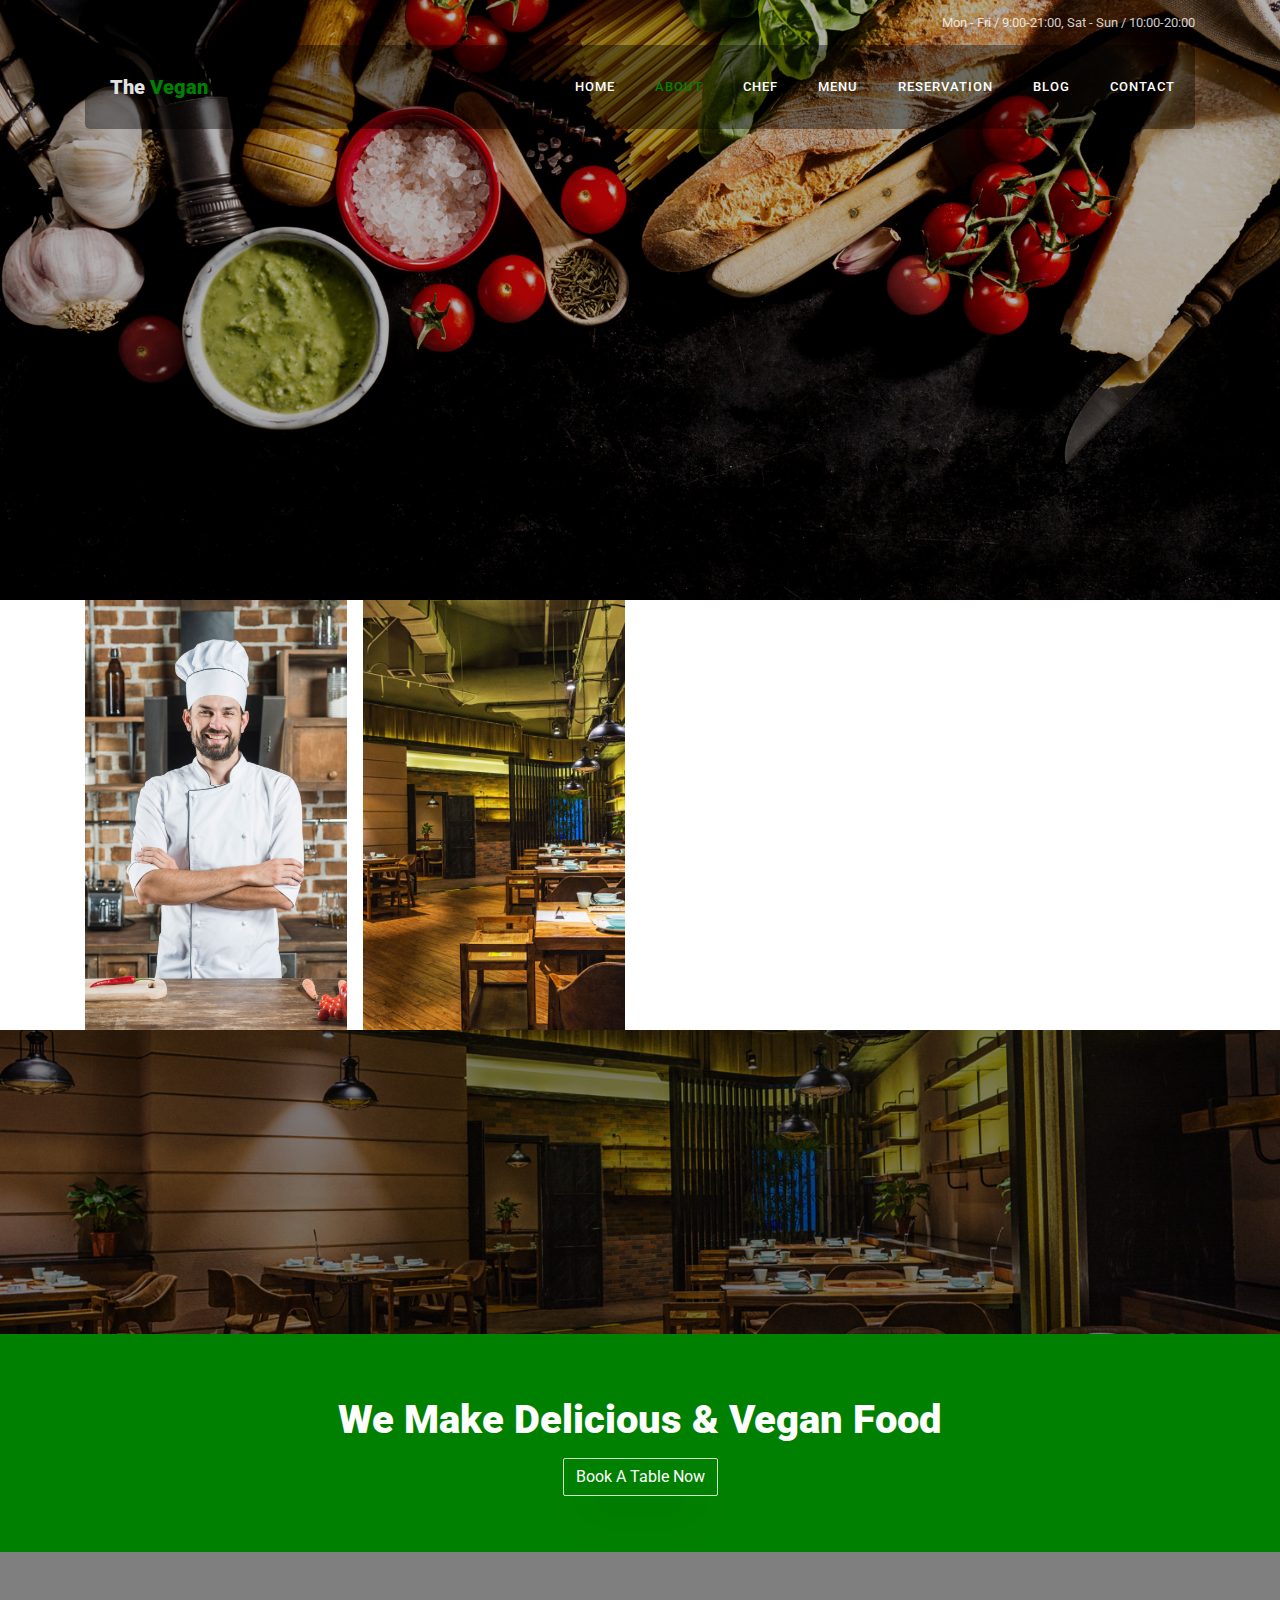
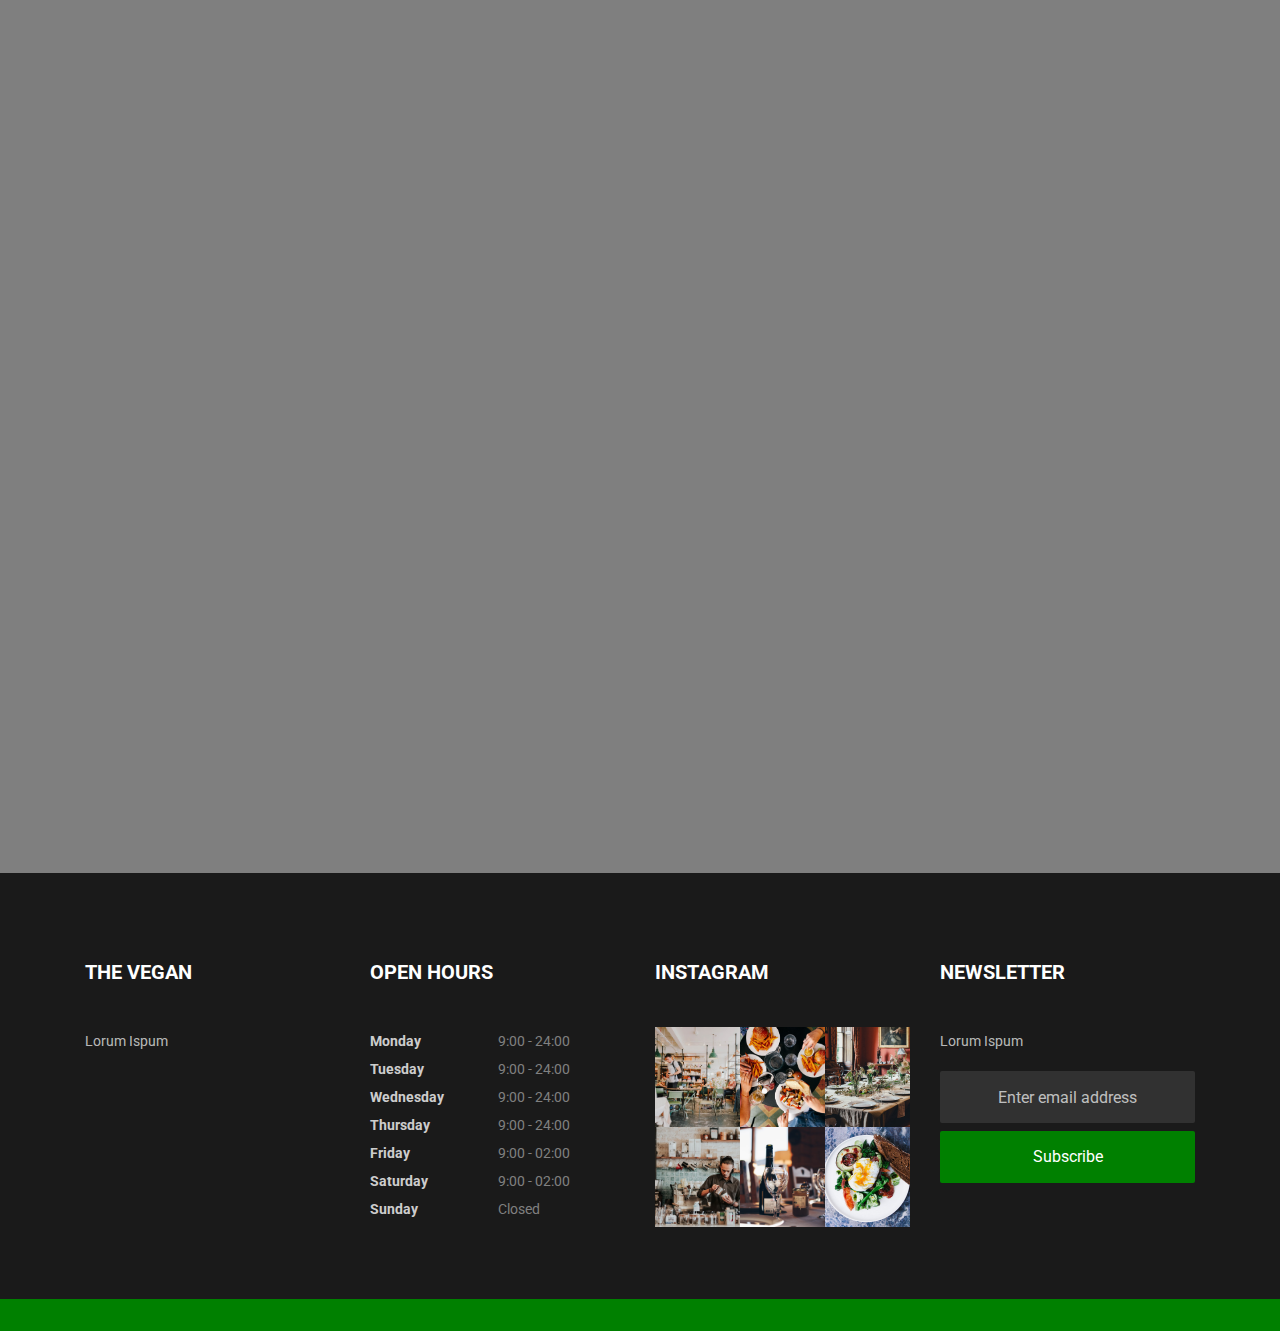
<file: about.html>
<!DOCTYPE html>
<html lang="en">
<head>
  <title>The Vegan</title>
  <meta charset="utf-8">
  <meta name="viewport" content="width=device-width, initial-scale=1, shrink-to-fit=no">
  
  <link href="https://fonts.googleapis.com/css2?family=Roboto:wght@300;400;500;700;900&display=swap" rel="stylesheet">
  <link href="https://fonts.googleapis.com/css2?family=Dancing+Script:wght@400;500;600;700&display=swap" rel="stylesheet">

  <link rel="stylesheet" href="https://stackpath.bootstrapcdn.com/font-awesome/4.7.0/css/font-awesome.min.css">

  <link rel="stylesheet" href="css/animate.css">
  
  <link rel="stylesheet" href="css/owl.carousel.min.css">
  <link rel="stylesheet" href="css/owl.theme.default.min.css">
  <link rel="stylesheet" href="css/magnific-popup.css">

  <link rel="stylesheet" href="css/bootstrap-datepicker.css">
  <link rel="stylesheet" href="css/jquery.timepicker.css">

  
  <link rel="stylesheet" href="css/flaticon.css">
  <link rel="stylesheet" href="css/style.css">
</head>
<body>

 <div class="wrap">
   <div class="container">
    <div class="row justify-content-between">
     <div class="col-12 col-md d-flex align-items-center">
    </div>
    <div class="col-12 col-md d-flex justify-content-md-end">
      <p class="mb-0">Mon - Fri / 9:00-21:00, Sat - Sun / 10:00-20:00</p>
      
  </div>
</div>
</div>
</div>

<nav class="navbar navbar-expand-lg navbar-dark ftco_navbar bg-dark ftco-navbar-light" id="ftco-navbar">
 <div class="container">
   <a class="navbar-brand" href="index.html">The <span>Vegan</span></a>
   <button class="navbar-toggler" type="button" data-toggle="collapse" data-target="#ftco-nav" aria-controls="ftco-nav" aria-expanded="false" aria-label="Toggle navigation">
     <span class="oi oi-menu"></span> Menu
   </button>

   <div class="collapse navbar-collapse" id="ftco-nav">
     <ul class="navbar-nav ml-auto">
      <li class="nav-item"><a href="index.html" class="nav-link">Home</a></li>
      <li class="nav-item active"><a href="about.html" class="nav-link">About</a></li>
      <li class="nav-item"><a href="chef.html" class="nav-link">Chef</a></li>
      <li class="nav-item"><a href="menu.html" class="nav-link">Menu</a></li>
      <li class="nav-item"><a href="reservation.html" class="nav-link">Reservation</a></li>
      <li class="nav-item"><a href="blog.html" class="nav-link">Blog</a></li>
      <li class="nav-item"><a href="contact.html" class="nav-link">Contact</a></li>
    </ul>
  </div>
</div>
</nav>
<!-- END nav -->

<section class="hero-wrap hero-wrap-2" style="background-image: url('images/bg_5.jpg');" data-stellar-background-ratio="0.5">
  <div class="overlay"></div>
  <div class="container">
    <div class="row no-gutters slider-text align-items-end justify-content-center">
      <div class="col-md-9 ftco-animate text-center mb-5">
        <h1 class="mb-2 bread">About</h1>
        <p class="breadcrumbs"><span class="mr-2"><a href="index.html">Home <i class="fa fa-chevron-right"></i></a></span> <span>About <i class="fa fa-chevron-right"></i></span></p>
      </div>
    </div>
  </div>
</section>


<section class="ftco-section ftco-no-pt ftco-no-pb">
 <div class="container">
  <div class="row d-flex">
    <div class="col-md-6 d-flex">
     <div class="img img-2 w-100 mr-md-2" style="background-image: url(images/bg_6.jpg);"></div>
     <div class="img img-2 w-100 ml-md-2" style="background-image: url(images/bg_4.jpg);"></div>
   </div>
   <div class="col-md-6 ftco-animate makereservation p-4 p-md-5">
     <div class="heading-section ftco-animate mb-5">
      <span class="subheading">What is our secret?</span>
      <h2 class="mb-4">It's Farm to Table!</h2>
      <p>Farm to Table refers to a method of harvesting and distribution that focuses on delivering fresh, seasonal, food to local businesses including restaurants and markets.
      </p>
      <p><a href="#" class="btn btn-primary">Learn more</a></p>
    </div>
  </div>
</div>
</div>
</section>

<section class="ftco-section ftco-counter img" id="section-counter" style="background-image: url(images/bg_4.jpg);" data-stellar-background-ratio="0.5">
 <div class="container">
  <div class="row d-md-flex align-items-center justify-content-center">
   <div class="col-lg-10">
    <div class="row d-md-flex align-items-center">
      <div class="col-md d-flex justify-content-center counter-wrap ftco-animate">
        <div class="block-18">
          <div class="text">
            <strong class="number" data-number="200">0</strong>
            <span>Farms</span>
          </div>
        </div>
      </div>
      <div class="col-md d-flex justify-content-center counter-wrap ftco-animate">
        <div class="block-18">
          <div class="text">
            <strong class="number" data-number="4000">0</strong>
            <span>Tables</span>
          </div>
        </div>
      </div>
      <div class="col-md d-flex justify-content-center counter-wrap ftco-animate">
        <div class="block-18">
          <div class="text">
            <strong class="number" data-number="100">0</strong>
            <span>Restaurants</span>
          </div>
        </div>
      </div>
      <div class="col-md d-flex justify-content-center counter-wrap ftco-animate">
        <div class="block-18">
          <div class="text">
            <strong class="number" data-number="10000">0</strong>
            <span>Happy Customers</span>
          </div>
        </div>
      </div>
    </div>
  </div>
</div>
</div>
</section>

<section class="ftco-section ftco-no-pt ftco-no-pb ftco-intro bg-primary">
 <div class="container py-5">
  <div class="row py-2">
   <div class="col-md-12 text-center">
    <h2>We Make Delicious &amp; Vegan Food</h2>
    <a href="#" class="btn btn-white btn-outline-white">Book A Table Now</a>
  </div>
</div>
</div>
</section>

<section class="ftco-section testimony-section" style="background-image: url(images/bg_5.jpg);">
 <div class="overlay"></div>
 <div class="container">
  <div class="row justify-content-center mb-3 pb-2">
    <div class="col-md-7 text-center heading-section heading-section-white ftco-animate">
     <span class="subheading">The Process</span>
     <h2 class="mb-4"></h2>
   </div>
 </div>
 <div class="row ftco-animate justify-content-center">
  <div class="col-md-7">
    <div class="carousel-testimony owl-carousel ftco-owl">
      <div class="item">
        <div class="testimony-wrap text-center">
          <div class="text p-3">
            <p class="mb-4">Farm-to-table starts with sustainable farming methods. The farms focus on practices that protect the environment, such as using organic fertilizers, rotating crops, and reducing the use of pesticides.</p>
            <div class="user-img mb-4">
             <span class="quote d-flex align-items-center justify-content-center">
             </span>
           </div>
           <p class="name">Step 1</p>
           <span class="position">The Farm</span>
         </div>
       </div>
     </div>
     <div class="item">
      <div class="testimony-wrap text-center">
        <div class="text p-3">
          <p class="mb-4">Once the food is harvested, the next step is getting it to consumers. Farm-to-table cuts out many of the middle steps that are common in conventional food systems.

            Instead of being shipped across the country, produce is sold through direct channels such as farmers’ markets, community-supported agriculture (CSA) programs, or farm-to-table restaurants. It reduces the time from farm to plate, ensuring that the food stays fresh.
            
            Farmers are able to sell their products directly to consumers, which means they have more control over the quality and can offer a more personalized experience. The focus is always on keeping the food local, which means it’s fresher and better for the environment.</p>
          <div class="user-img mb-4" style="background-image: url(images/person_1.jpg)">
           <span class="quote d-flex align-items-center justify-content-center">
             <i class="fa fa-quote-left"></i>
           </span>
         </div>
         <p class="name">Step 2</p>
         <span class="position">Distribution Channels</span>
       </div>
     </div>
   </div>
   <div class="item">
    <div class="testimony-wrap text-center">
      <div class="text p-3">
        <p class="mb-4">The produce ends up on your plate straight from the farm.
          You get to enjoy a fresh vegan meal.</p>
        <div class="user-img mb-4" style="background-image: url(images/person_1.jpg)">
         <span class="quote d-flex align-items-center justify-content-center">
           <i class="fa fa-quote-left"></i>
         </span>
       </div>
       <p class="name">Step 3</p>
       <span class="position">The Final Step</span>
     </div>
   </div>
 </div>

 </div>
</div>
</div>
</div>
</div>
</div>
</section>

<footer class="ftco-footer ftco-no-pb ftco-section">
  <div class="container">
    <div class="row mb-5">
      <div class="col-md-6 col-lg-3">
        <div class="ftco-footer-widget mb-4">
          <h2 class="ftco-heading-2">The Vegan</h2>
          <p>Lorum Ispum </p>
          <ul class="ftco-footer-social list-unstyled float-md-left float-lft mt-3">
            <li class="ftco-animate"><a href="#"><span class="fa fa-twitter"></span></a></li>
            <li class="ftco-animate"><a href="#"><span class="fa fa-facebook"></span></a></li>
            <li class="ftco-animate"><a href="#"><span class="fa fa-instagram"></span></a></li>
          </ul>
        </div>
      </div>
      <div class="col-md-6 col-lg-3">
        <div class="ftco-footer-widget mb-4">
          <h2 class="ftco-heading-2">Open Hours</h2>
          <ul class="list-unstyled open-hours">
            <li class="d-flex"><span>Monday</span><span>9:00 - 24:00</span></li>
            <li class="d-flex"><span>Tuesday</span><span>9:00 - 24:00</span></li>
            <li class="d-flex"><span>Wednesday</span><span>9:00 - 24:00</span></li>
            <li class="d-flex"><span>Thursday</span><span>9:00 - 24:00</span></li>
            <li class="d-flex"><span>Friday</span><span>9:00 - 02:00</span></li>
            <li class="d-flex"><span>Saturday</span><span>9:00 - 02:00</span></li>
            <li class="d-flex"><span>Sunday</span><span> Closed</span></li>
          </ul>
        </div>
      </div>
      <div class="col-md-6 col-lg-3">
       <div class="ftco-footer-widget mb-4">
        <h2 class="ftco-heading-2">Instagram</h2>
        <div class="thumb d-sm-flex">
          <a href="#" class="thumb-menu img" style="background-image: url(images/insta-1.jpg);">
          </a>
          <a href="#" class="thumb-menu img" style="background-image: url(images/insta-2.jpg);">
          </a>
          <a href="#" class="thumb-menu img" style="background-image: url(images/insta-3.jpg);">
          </a>
        </div>
        <div class="thumb d-flex">
          <a href="#" class="thumb-menu img" style="background-image: url(images/insta-4.jpg);">
          </a>
          <a href="#" class="thumb-menu img" style="background-image: url(images/insta-5.jpg);">
          </a>
          <a href="#" class="thumb-menu img" style="background-image: url(images/insta-6.jpg);">
          </a>
        </div>
      </div>
    </div>
    <div class="col-md-6 col-lg-3">
      <div class="ftco-footer-widget mb-4">
       <h2 class="ftco-heading-2">Newsletter</h2>
       <p>Lorum Ispum</p>
       <form action="#" class="subscribe-form">
        <div class="form-group">
          <input type="text" class="form-control mb-2 text-center" placeholder="Enter email address">
          <input type="submit" value="Subscribe" class="form-control submit px-3">
        </div>
      </form>
    </div>
  </div>
</div>
</div>
<div class="container-fluid px-0 bg-primary py-3">
 <div class="row no-gutters">
  <div class="col-md-12 text-center">

    </div>
  </div>
</div>
</footer>


<!-- loader -->
<div id="ftco-loader" class="show fullscreen"><svg class="circular" width="48px" height="48px"><circle class="path-bg" cx="24" cy="24" r="22" fill="none" stroke-width="4" stroke="#eeeeee"/><circle class="path" cx="24" cy="24" r="22" fill="none" stroke-width="4" stroke-miterlimit="10" stroke="#F96D00"/></svg></div>


<script src="js/jquery.min.js"></script>
<script src="js/jquery-migrate-3.0.1.min.js"></script>
<script src="js/popper.min.js"></script>
<script src="js/bootstrap.min.js"></script>
<script src="js/jquery.easing.1.3.js"></script>
<script src="js/jquery.waypoints.min.js"></script>
<script src="js/jquery.stellar.min.js"></script>
<script src="js/owl.carousel.min.js"></script>
<script src="js/jquery.magnific-popup.min.js"></script>
<script src="js/jquery.animateNumber.min.js"></script>
<script src="js/bootstrap-datepicker.js"></script>
<script src="js/jquery.timepicker.min.js"></script>
<script src="js/scrollax.min.js"></script>
<script src="js/google-map.js"></script>
<script src="js/main.js"></script>

</body>
</html>
</file>
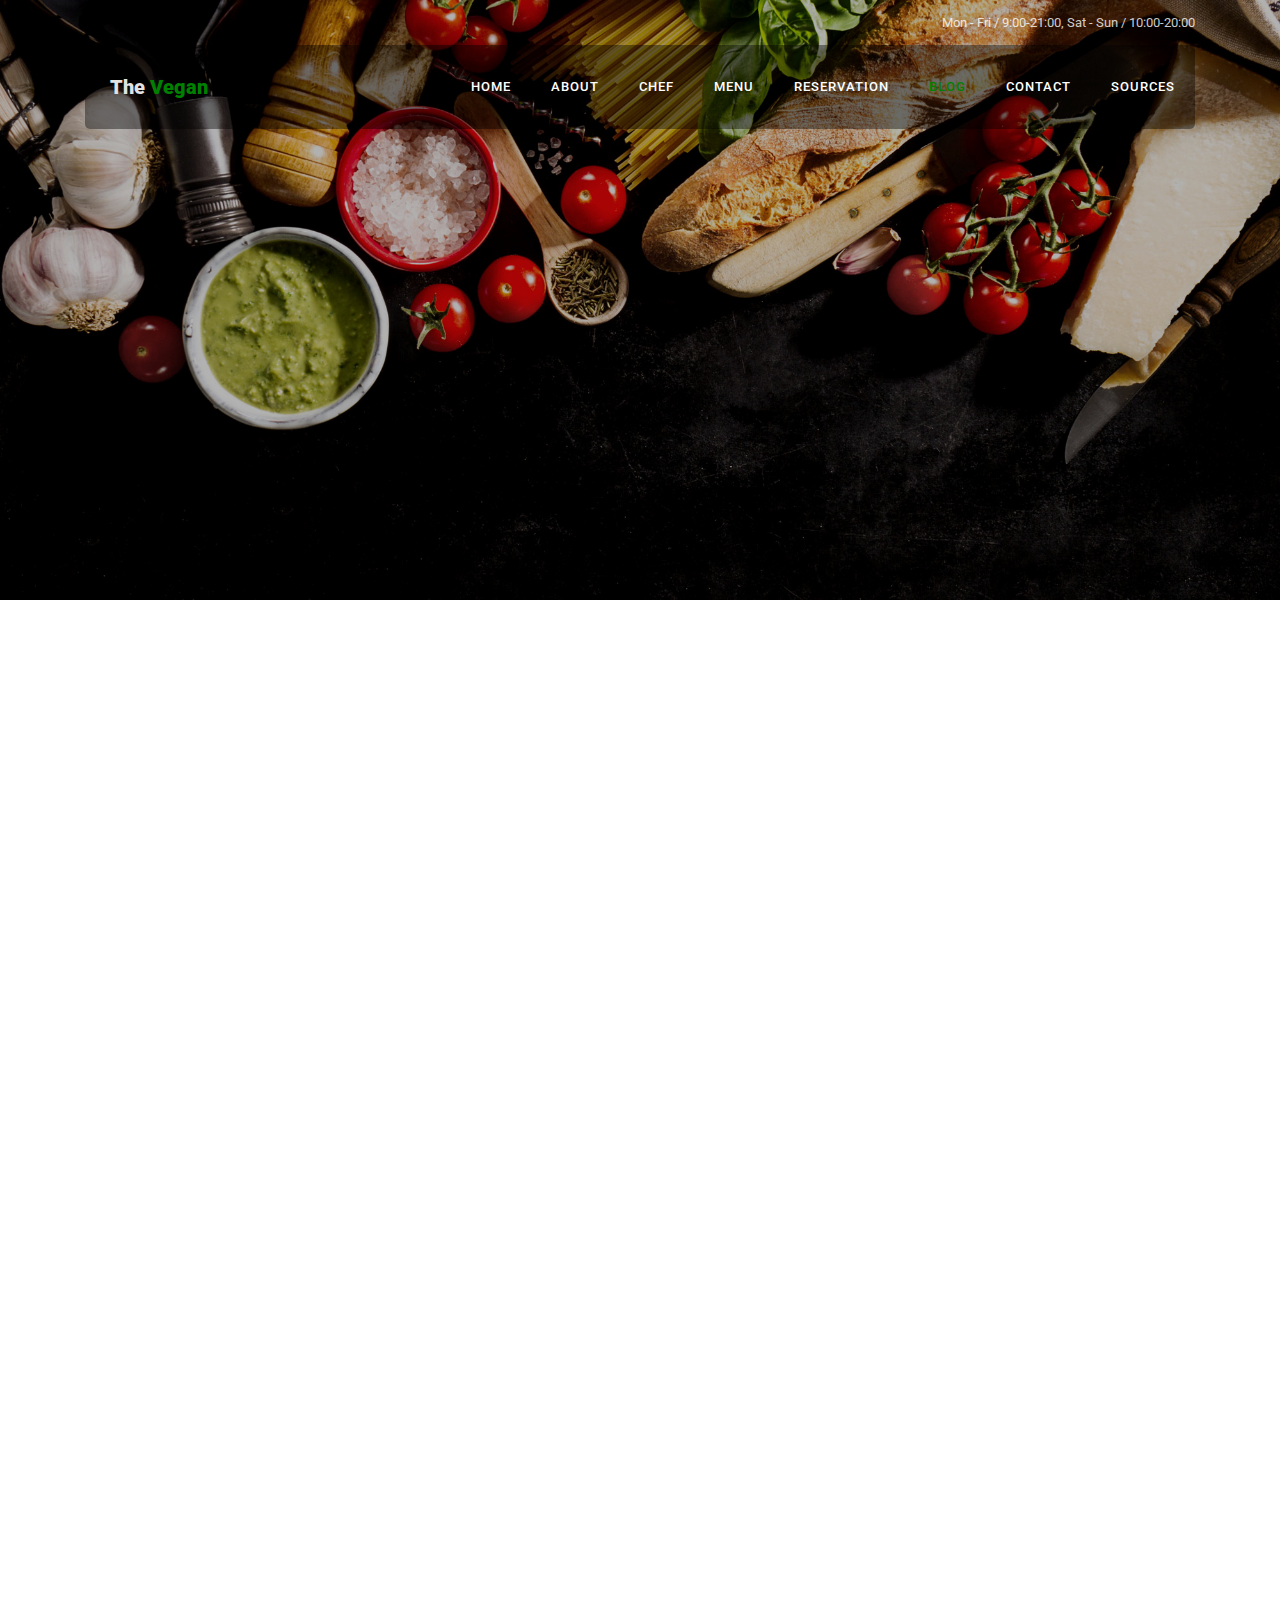
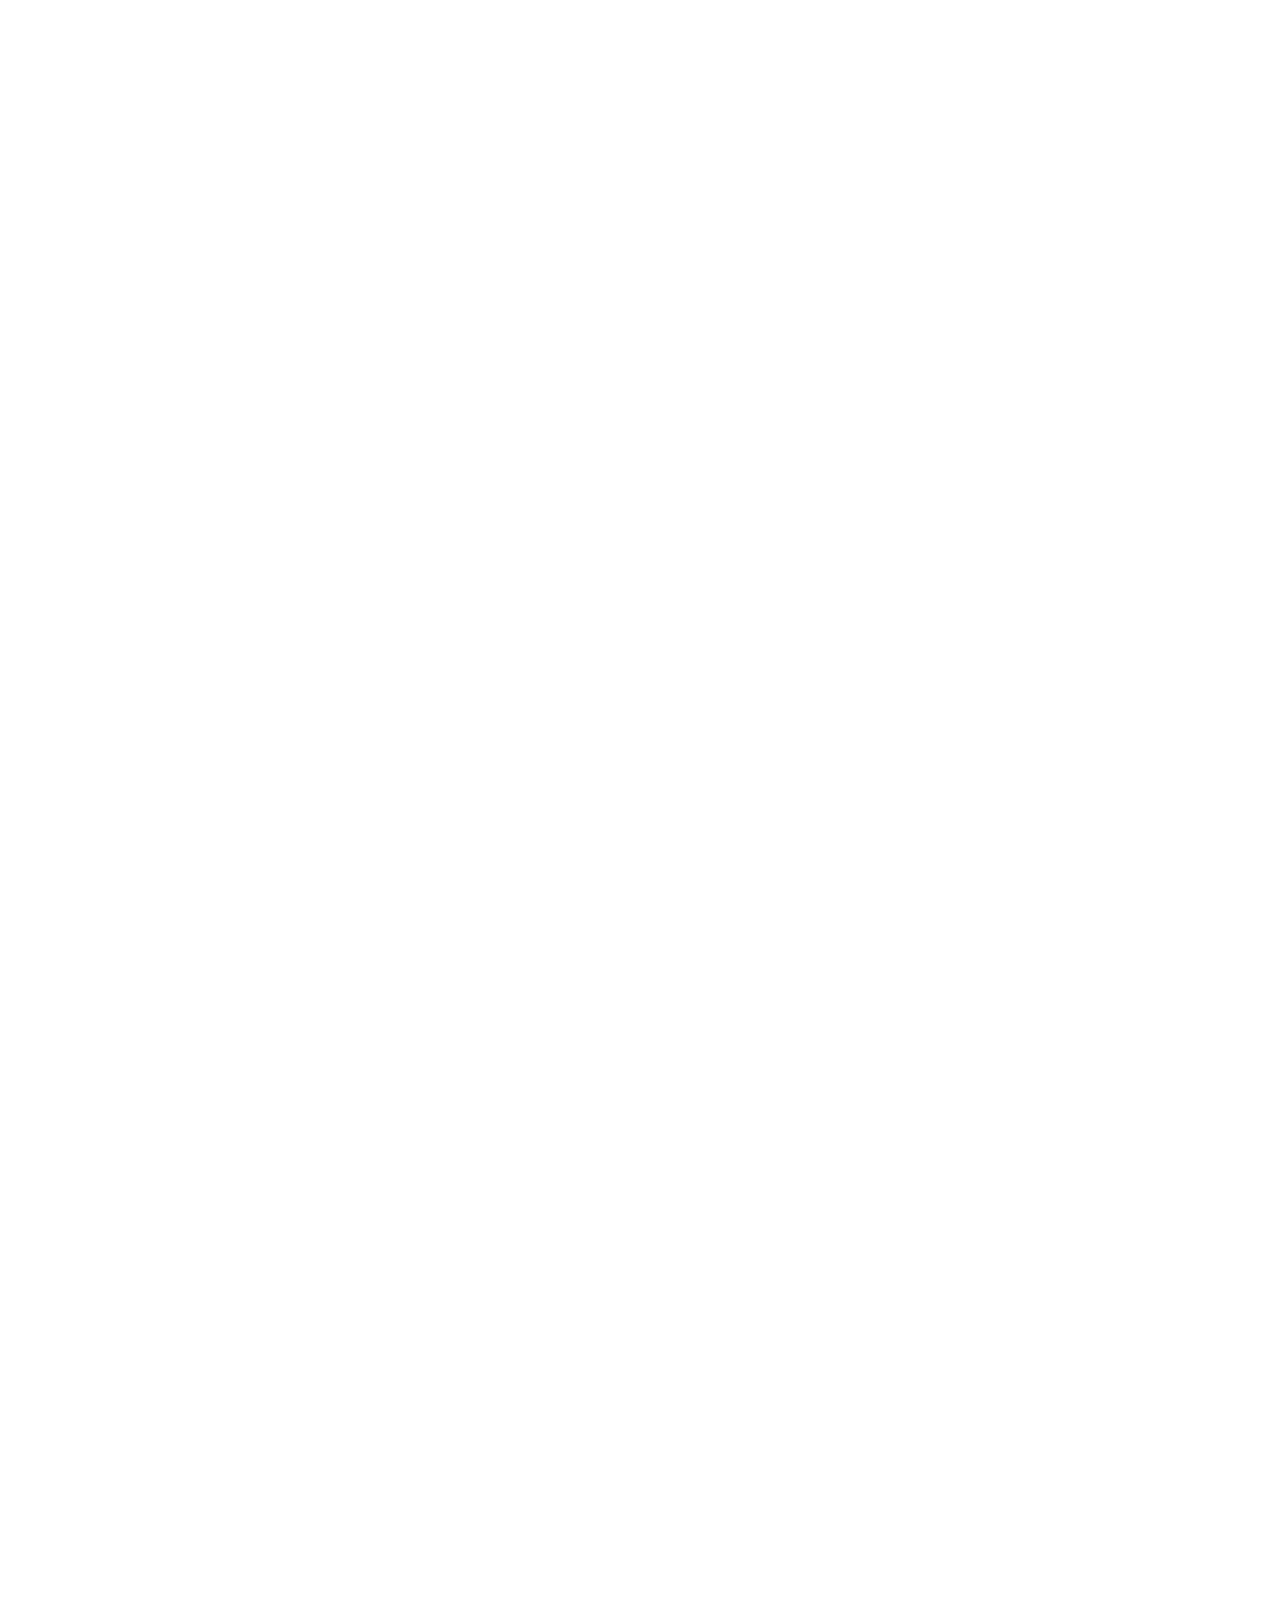
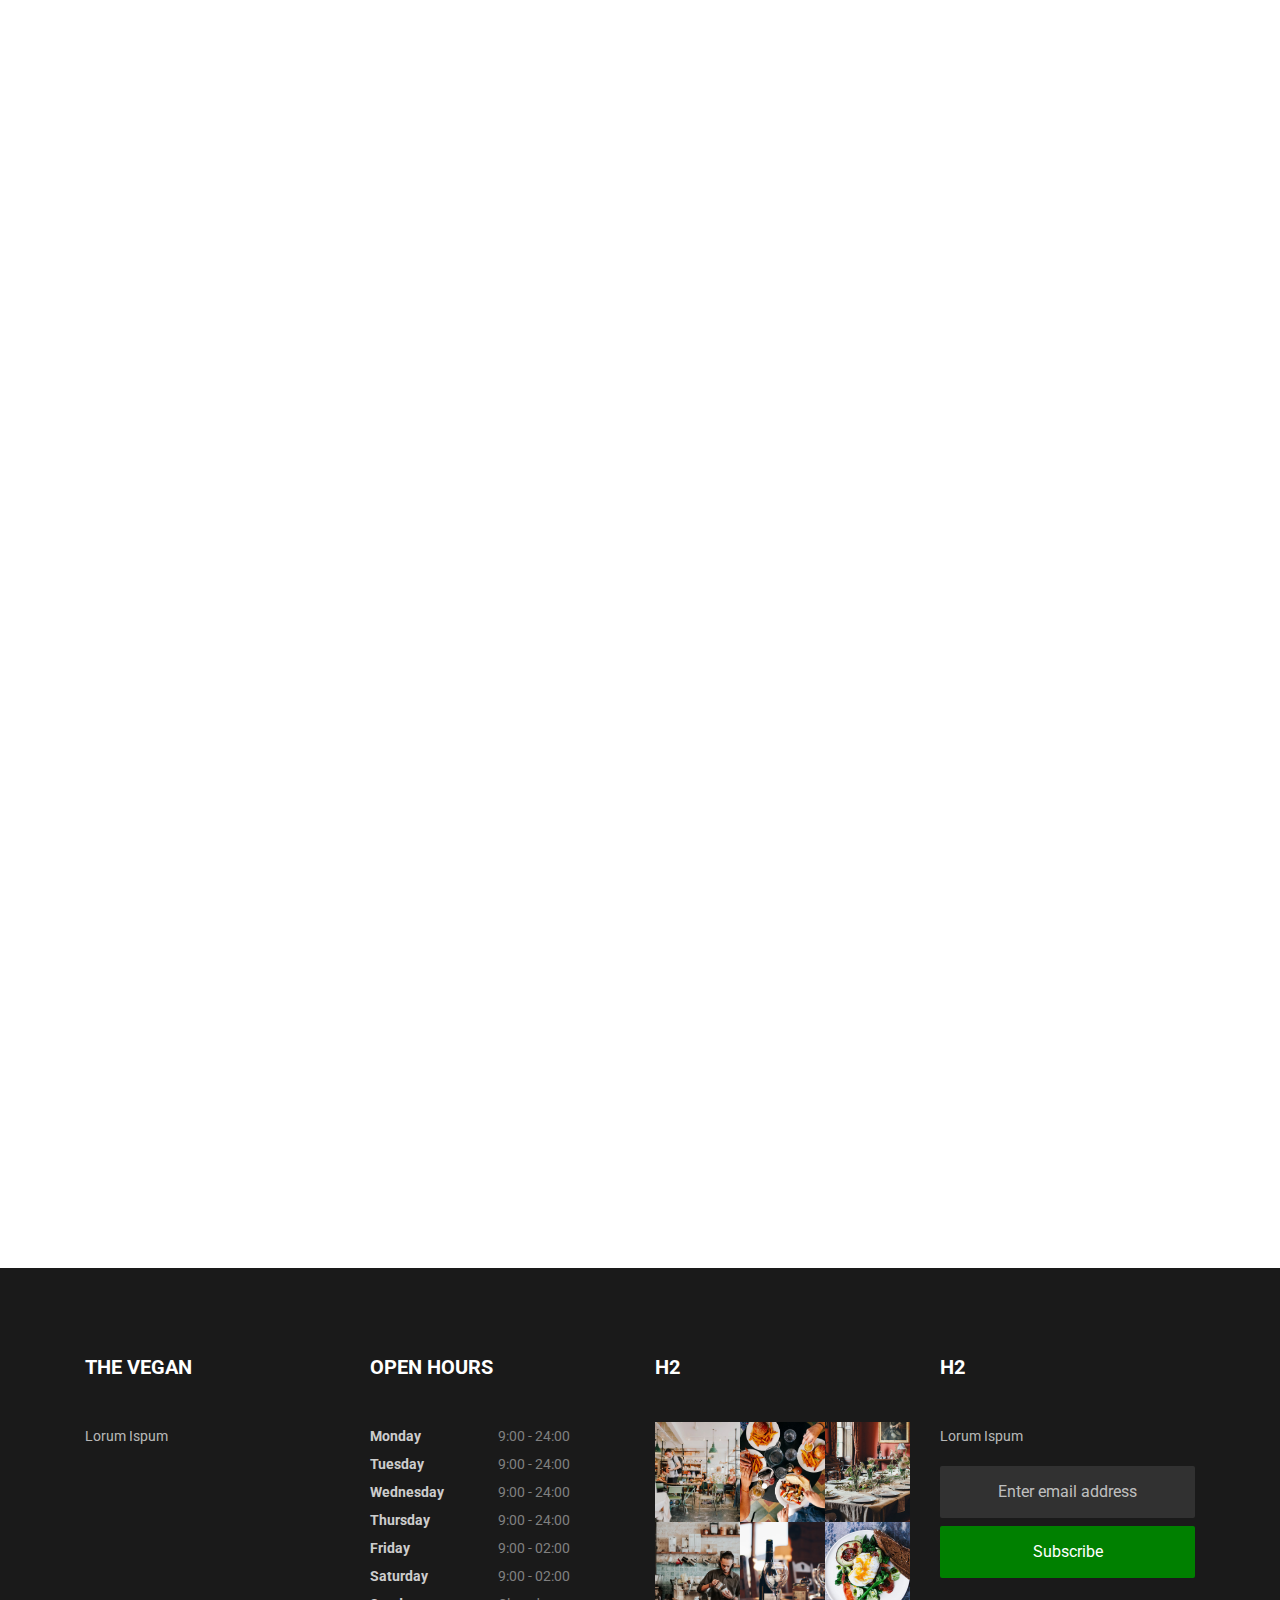
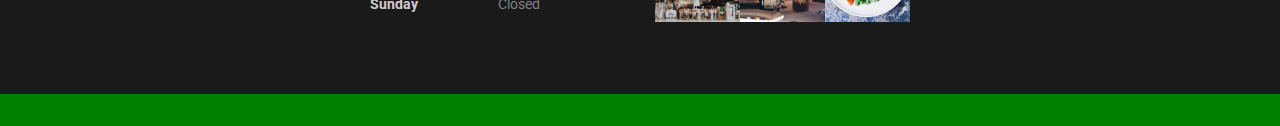
<file: blog-single.html>
<!DOCTYPE html>
<html lang="en">
<head>
  <title>The Vegan</title>
  <meta charset="utf-8">
  <meta name="viewport" content="width=device-width, initial-scale=1, shrink-to-fit=no">
  <link href="https://fonts.googleapis.com/css2?family=Roboto:wght@300;400;500;700;900&display=swap" rel="stylesheet">
  <link href="https://fonts.googleapis.com/css2?family=Dancing+Script:wght@400;500;600;700&display=swap" rel="stylesheet">
  <link rel="stylesheet" href="https://stackpath.bootstrapcdn.com/font-awesome/4.7.0/css/font-awesome.min.css">
  <link rel="stylesheet" href="css/animate.css">
  <link rel="stylesheet" href="css/owl.carousel.min.css">
  <link rel="stylesheet" href="css/owl.theme.default.min.css">
  <link rel="stylesheet" href="css/magnific-popup.css">
  <link rel="stylesheet" href="css/bootstrap-datepicker.css">
  <link rel="stylesheet" href="css/jquery.timepicker.css">
  <link rel="stylesheet" href="css/flaticon.css">
  <link rel="stylesheet" href="css/style.css">
</head>
<body>

 <div class="wrap">
   <div class="container">
    <div class="row justify-content-between">
     <div class="col-12 col-md d-flex align-items-center">
    </div>
    <div class="col-12 col-md d-flex justify-content-md-end">
      <p class="mb-0">Mon - Fri / 9:00-21:00, Sat - Sun / 10:00-20:00</p>
     
  </div>
</div>
</div>
</div>

<nav class="navbar navbar-expand-lg navbar-dark ftco_navbar bg-dark ftco-navbar-light" id="ftco-navbar">
 <div class="container">
   <a class="navbar-brand" href="index.html">The <span>Vegan</span></a>
   <button class="navbar-toggler" type="button" data-toggle="collapse" data-target="#ftco-nav" aria-controls="ftco-nav" aria-expanded="false" aria-label="Toggle navigation">
     <span class="oi oi-menu"></span> Menu
   </button>

   <div class="collapse navbar-collapse" id="ftco-nav">
     <ul class="navbar-nav ml-auto">
      <li class="nav-item"><a href="index.html" class="nav-link">Home</a></li>
      <li class="nav-item"><a href="about.html" class="nav-link">About</a></li>
      <li class="nav-item"><a href="chef.html" class="nav-link">Chef</a></li>
      <li class="nav-item"><a href="menu.html" class="nav-link">Menu</a></li>
      <li class="nav-item"><a href="reservation.html" class="nav-link">Reservation</a></li>
      <li class="nav-item active"><a href="blog.html" class="nav-link">Blog</a></li>
      <li class="nav-item"><a href="contact.html" class="nav-link">Contact</a></li>
      <li class="nav-item"><a href="sources.html" class="nav-link">Sources</a></li>

    </ul>
  </div>
</div>
</nav>
<!-- END nav -->

<section class="hero-wrap hero-wrap-2" style="background-image: url('images/bg_5.jpg');" data-stellar-background-ratio="0.5">
  <div class="overlay"></div>
  <div class="container">
    <div class="row no-gutters slider-text align-items-end justify-content-center">
      <div class="col-md-9 ftco-animate text-center mb-5">
        <h1 class="mb-2 bread">Blog Single</h1>
        <p class="breadcrumbs"><span class="mr-2"><a href="index.html">Home <i class="fa fa-chevron-right"></i></a></span> <span class="mr-2"><a href="blog.html">Blog <i class="fa fa-chevron-right"></i></a></span> <span>Blog Single <i class="fa fa-chevron-right"></i></span></p>
      </div>
    </div>
  </div>
</section>

<section class="ftco-section">
 <div class="container">
  <div class="row">
    <div class="col-lg-8 ftco-animate">
      <h2 class="mb-3">Lorum Ispum</h2>
      <p>Temporibus ad error suscipit exercitationem hic molestiae totam obcaecati rerum, eius aut, in. Exercitationem atque quidem tempora maiores ex architecto voluptatum aut officia doloremque. Error dolore voluptas, omnis molestias odio dignissimos culpa ex earum nisi consequatur quos odit quasi repellat qui officiis reiciendis incidunt hic non? Debitis commodi aut, adipisci.</p>
      <p>
        <img src="images/image_2.jpg" alt="" class="img-fluid">
      </p>
      <p>Quisquam esse aliquam fuga distinctio, quidem delectus veritatis reiciendis. Nihil explicabo quod, est eos ipsum. Unde aut non tenetur tempore, nisi culpa voluptate maiores officiis quis vel ab consectetur suscipit veritatis nulla quos quia aspernatur perferendis, libero sint. Error, velit, porro. Deserunt minus, quibusdam iste enim veniam, modi rem maiores.</p>
      <p>Odit voluptatibus, eveniet vel nihil cum ullam dolores laborum, quo velit commodi rerum eum quidem pariatur! Quia fuga iste tenetur, ipsa vel nisi in dolorum consequatur, veritatis porro explicabo soluta commodi libero voluptatem similique id quidem? Blanditiis voluptates aperiam non magni. Reprehenderit nobis odit inventore, quia laboriosam harum excepturi ea.</p>
      <p>Adipisci vero culpa, eius nobis soluta. Dolore, maxime ullam ipsam quidem, dolor distinctio similique asperiores voluptas enim, exercitationem ratione aut adipisci modi quod quibusdam iusto, voluptates beatae iure nemo itaque laborum. Consequuntur et pariatur totam fuga eligendi vero dolorum provident. Voluptatibus, veritatis. Beatae numquam nam ab voluptatibus culpa, tenetur recusandae!</p>
      <p>Voluptas dolores dignissimos dolorum temporibus, autem aliquam ducimus at officia adipisci quasi nemo a perspiciatis provident magni laboriosam repudiandae iure iusto commodi debitis est blanditiis alias laborum sint dolore. Dolores, iure, reprehenderit. Error provident, pariatur cupiditate soluta doloremque aut ratione. Harum voluptates mollitia illo minus praesentium, rerum ipsa debitis, inventore?</p>
      <div class="tag-widget post-tag-container mb-5 mt-5">
        <div class="tagcloud">
          <a href="#" class="tag-cloud-link">Food</a>
          <a href="#" class="tag-cloud-link">Wine</a>
          <a href="#" class="tag-cloud-link">Drink</a>
          <a href="#" class="tag-cloud-link">Dish</a>
        </div>
      </div>
      
      <div class="about-author d-flex p-4 bg-light">
        <div class="bio mr-5">
          <img src="images/person_1.jpg" alt="Image placeholder" class="img-fluid mb-4">
        </div>
        <div class="desc">
          <h3>John Wick</h3>
          <p>Lorem ipsum dolor sit amet, consectetur adipisicing elit. Ducimus itaque, autem necessitatibus voluptate quod mollitia delectus aut, sunt placeat nam vero culpa sapiente consectetur similique, inventore eos fugit cupiditate numquam!</p>
        </div>
      </div>


      <div class="pt-5 mt-5">
        <h3 class="mb-5 h4 font-weight-bold p-4 bg-light">7 Feedbacks</h3>
        <ul class="comment-list">
          <li class="comment">
            <div class="vcard bio">
              <img src="images/person_1.jpg" alt="Image placeholder">
            </div>
            <div class="comment-body">
              <h3>John Wick</h3>
              <div class="meta mb-2">Date at Time</div>
              <p>Lorem ipsum dolor sit amet, consectetur adipisicing elit. Pariatur quidem laborum necessitatibus, ipsam impedit vitae autem, eum officia, fugiat saepe enim sapiente iste iure! Quam voluptas earum impedit necessitatibus, nihil?</p>
              <p><a href="#" class="reply">Reply</a></p>
            </div>
          </li>

          <li class="comment">
            <div class="vcard bio">
              <img src="images/person_1.jpg" alt="Image placeholder">
            </div>
            <div class="comment-body">
              <h3>John Wick</h3>
              <div class="meta mb-2">Date at Time</div>
              <p>Lorem ipsum dolor sit amet, consectetur adipisicing elit. Pariatur quidem laborum necessitatibus, ipsam impedit vitae autem, eum officia, fugiat saepe enim sapiente iste iure! Quam voluptas earum impedit necessitatibus, nihil?</p>
              <p><a href="#" class="reply">Reply</a></p>
            </div>

            <ul class="children">
              <li class="comment">
                <div class="vcard bio">
                  <img src="images/person_1.jpg" alt="Image placeholder">
                </div>
                <div class="comment-body">
                  <h3>John Wick</h3>
                  <div class="meta mb-2">Date at Time</div>
                  <p>Lorem ipsum dolor sit amet, consectetur adipisicing elit. Pariatur quidem laborum necessitatibus, ipsam impedit vitae autem, eum officia, fugiat saepe enim sapiente iste iure! Quam voluptas earum impedit necessitatibus, nihil?</p>
                  <p><a href="#" class="reply">Reply</a></p>
                </div>


                <ul class="children">
                  <li class="comment">
                    <div class="vcard bio">
                      <img src="images/person_1.jpg" alt="Image placeholder">
                    </div>
                    <div class="comment-body">
                      <h3>John Wick</h3>
                      <div class="meta mb-2">Date at Time</div>
                      <p>Lorem ipsum dolor sit amet, consectetur adipisicing elit. Pariatur quidem laborum necessitatibus, ipsam impedit vitae autem, eum officia, fugiat saepe enim sapiente iste iure! Quam voluptas earum impedit necessitatibus, nihil?</p>
                      <p><a href="#" class="reply">Reply</a></p>
                    </div>

                    <ul class="children">
                      <li class="comment">
                        <div class="vcard bio">
                          <img src="images/person_1.jpg" alt="Image placeholder">
                        </div>
                        <div class="comment-body">
                          <h3>John Wick</h3>
                          <div class="meta mb-2">Date at Time</div>
                          <p>Lorem ipsum dolor sit amet, consectetur adipisicing elit. Pariatur quidem laborum necessitatibus, ipsam impedit vitae autem, eum officia, fugiat saepe enim sapiente iste iure! Quam voluptas earum impedit necessitatibus, nihil?</p>
                          <p><a href="#" class="reply">Reply</a></p>
                        </div>
                      </li>
                    </ul>
                  </li>
                </ul>
              </li>
            </ul>
          </li>

          <li class="comment">
            <div class="vcard bio">
              <img src="images/person_1.jpg" alt="Image placeholder">
            </div>
            <div class="comment-body">
              <h3>John Wick</h3>
              <div class="meta mb-2">Date at Time</div>
              <p>Lorem ipsum dolor sit amet, consectetur adipisicing elit. Pariatur quidem laborum necessitatibus, ipsam impedit vitae autem, eum officia, fugiat saepe enim sapiente iste iure! Quam voluptas earum impedit necessitatibus, nihil?</p>
              <p><a href="#" class="reply">Reply</a></p>
            </div>
          </li>
        </ul>
        <!-- END comment-list -->
        
        <div class="comment-form-wrap pt-5">
         
        </div>
      </div>
    </div> <!-- .col-md-8 -->

    <div class="col-lg-4 sidebar ftco-animate">
      <div class="sidebar-box">
        <form action="#" class="search-form">
          <div class="form-group">
            <span class="icon icon-search"></span>
            <input type="text" class="form-control" placeholder="Type a keyword and hit enter">
          </div>
        </form>
      </div>
      <div class="sidebar-box ftco-animate">
       <h3>Category</h3>
       <ul class="categories">
        <li><a href="#">Breakfast <span>(6)</span></a></li>
        <li><a href="#">Lunch <span>(8)</span></a></li>
        <li><a href="#">Dinner <span>(2)</span></a></li>
        <li><a href="#">Desserts <span>(2)</span></a></li>
        <li><a href="#">Drinks <span>(2)</span></a></li>
        <li><a href="#">Wine <span>(2)</span></a></li>
      </ul>
    </div>

    <div class="sidebar-box ftco-animate">
      <h3>Popular Articles</h3>
      <div class="block-21 mb-4 d-flex">
        <a class="blog-img mr-4" style="background-image: url(images/image_1.jpg);"></a>
        <div class="text">
          <h3 class="heading"><a href="#">Lorum Ispum</a></h3>
          <div class="meta">
            <div><a href="#"><span class="icon-calendar"></span> Date</a></div>
            <div><a href="#"><span class="icon-person"></span> John Wick</a></div>
            <div><a href="#"><span class="icon-chat"></span> 19</a></div>
          </div>
        </div>
      </div>
      <div class="block-21 mb-4 d-flex">
        <a class="blog-img mr-4" style="background-image: url(images/image_2.jpg);"></a>
        <div class="text">
          <h3 class="heading"><a href="#">Lorum Ispum</a></h3>
          <div class="meta">
            <div><a href="#"><span class="icon-calendar"></span> Date</a></div>
            <div><a href="#"><span class="icon-person"></span> John Wick</a></div>
            <div><a href="#"><span class="icon-chat"></span> 19</a></div>
          </div>
        </div>
      </div>
      <div class="block-21 mb-4 d-flex">
        <a class="blog-img mr-4" style="background-image: url(images/image_3.jpg);"></a>
        <div class="text">
          <h3 class="heading"><a href="#">Lorum Ispum</a></h3>
          <div class="meta">
            <div><a href="#"><span class="icon-calendar"></span> Date</a></div>
            <div><a href="#"><span class="icon-person"></span> John Wick</a></div>
            <div><a href="#"><span class="icon-chat"></span> 19</a></div>
          </div>
        </div>
      </div>
    </div>

    <div class="sidebar-box ftco-animate">
      <h3>Tag Cloud</h3>
      <ul class="tagcloud m-0 p-0">
        <a href="#" class="tag-cloud-link">Dish</a>
        <a href="#" class="tag-cloud-link">Food</a>
        <a href="#" class="tag-cloud-link">Lunch</a>
        <a href="#" class="tag-cloud-link">Menu</a>
        <a href="#" class="tag-cloud-link">Dessert</a>
        <a href="#" class="tag-cloud-link">Drinks</a>
        <a href="#" class="tag-cloud-link">Sweets</a>
      </ul>
    </div>

    <div class="sidebar-box ftco-animate">
     <h3>Archives</h3>
     <ul class="categories">
       <li><a href="#">Date <span>(20)</span></a></li>
       <li><a href="#">Date <span>(30)</span></a></li>
       <li><a href="#">Date <span>(20)</span></a></li>
       <li><a href="#">Date <span>(6)</span></a></li>
       <li><a href="#">Date <span>(8)</span></a></li>
     </ul>
   </div>


   <div class="sidebar-box ftco-animate">
    <h3>Paragraph</h3>
    <p>Lorem ipsum dolor sit amet, consectetur adipisicing elit. Ducimus itaque, autem necessitatibus voluptate quod mollitia delectus aut, sunt placeat nam vero culpa sapiente consectetur similique, inventore eos fugit cupiditate numquam!</p>
  </div>
</div><!-- END COL -->
</div>
</div>
</section>

<footer class="ftco-footer ftco-no-pb ftco-section">
  <div class="container">
    <div class="row mb-5">
      <div class="col-md-6 col-lg-3">
        <div class="ftco-footer-widget mb-4">
          <h2 class="ftco-heading-2">The Vegan</h2>
          <p>Lorum Ispum </p>
         
        </div>
      </div>
      <div class="col-md-6 col-lg-3">
        <div class="ftco-footer-widget mb-4">
          <h2 class="ftco-heading-2">Open Hours</h2>
          <ul class="list-unstyled open-hours">
            <li class="d-flex"><span>Monday</span><span>9:00 - 24:00</span></li>
            <li class="d-flex"><span>Tuesday</span><span>9:00 - 24:00</span></li>
            <li class="d-flex"><span>Wednesday</span><span>9:00 - 24:00</span></li>
            <li class="d-flex"><span>Thursday</span><span>9:00 - 24:00</span></li>
            <li class="d-flex"><span>Friday</span><span>9:00 - 02:00</span></li>
            <li class="d-flex"><span>Saturday</span><span>9:00 - 02:00</span></li>
            <li class="d-flex"><span>Sunday</span><span> Closed</span></li>
          </ul>
        </div>
      </div>
      <div class="col-md-6 col-lg-3">
       <div class="ftco-footer-widget mb-4">
        <h2 class="ftco-heading-2">H2</h2>
        <div class="thumb d-sm-flex">
          <a href="#" class="thumb-menu img" style="background-image: url(images/insta-1.jpg);">
          </a>
          <a href="#" class="thumb-menu img" style="background-image: url(images/insta-2.jpg);">
          </a>
          <a href="#" class="thumb-menu img" style="background-image: url(images/insta-3.jpg);">
          </a>
        </div>
        <div class="thumb d-flex">
          <a href="#" class="thumb-menu img" style="background-image: url(images/insta-4.jpg);">
          </a>
          <a href="#" class="thumb-menu img" style="background-image: url(images/insta-5.jpg);">
          </a>
          <a href="#" class="thumb-menu img" style="background-image: url(images/insta-6.jpg);">
          </a>
        </div>
      </div>
    </div>
    <div class="col-md-6 col-lg-3">
      <div class="ftco-footer-widget mb-4">
       <h2 class="ftco-heading-2">H2</h2>
       <p>Lorum Ispum</p>
       <form action="#" class="subscribe-form">
        <div class="form-group">
          <input type="text" class="form-control mb-2 text-center" placeholder="Enter email address">
          <input type="submit" value="Subscribe" class="form-control submit px-3">
        </div>
      </form>
    </div>
  </div>
</div>
</div>
<div class="container-fluid px-0 bg-primary py-3">
 <div class="row no-gutters">
  <div class="col-md-12 text-center">

    </div>
  </div>
</div>
</footer>


<!-- loader -->
<div id="ftco-loader" class="show fullscreen"><svg class="circular" width="48px" height="48px"><circle class="path-bg" cx="24" cy="24" r="22" fill="none" stroke-width="4" stroke="#eeeeee"/><circle class="path" cx="24" cy="24" r="22" fill="none" stroke-width="4" stroke-miterlimit="10" stroke="#F96D00"/></svg></div>


<script src="js/jquery.min.js"></script>
<script src="js/jquery-migrate-3.0.1.min.js"></script>
<script src="js/popper.min.js"></script>
<script src="js/bootstrap.min.js"></script>
<script src="js/jquery.easing.1.3.js"></script>
<script src="js/jquery.waypoints.min.js"></script>
<script src="js/jquery.stellar.min.js"></script>
<script src="js/owl.carousel.min.js"></script>
<script src="js/jquery.magnific-popup.min.js"></script>
<script src="js/jquery.animateNumber.min.js"></script>
<script src="js/bootstrap-datepicker.js"></script>
<script src="js/jquery.timepicker.min.js"></script>
<script src="js/scrollax.min.js"></script>
<script src="js/main.js"></script>

</body>
</html>
</file>
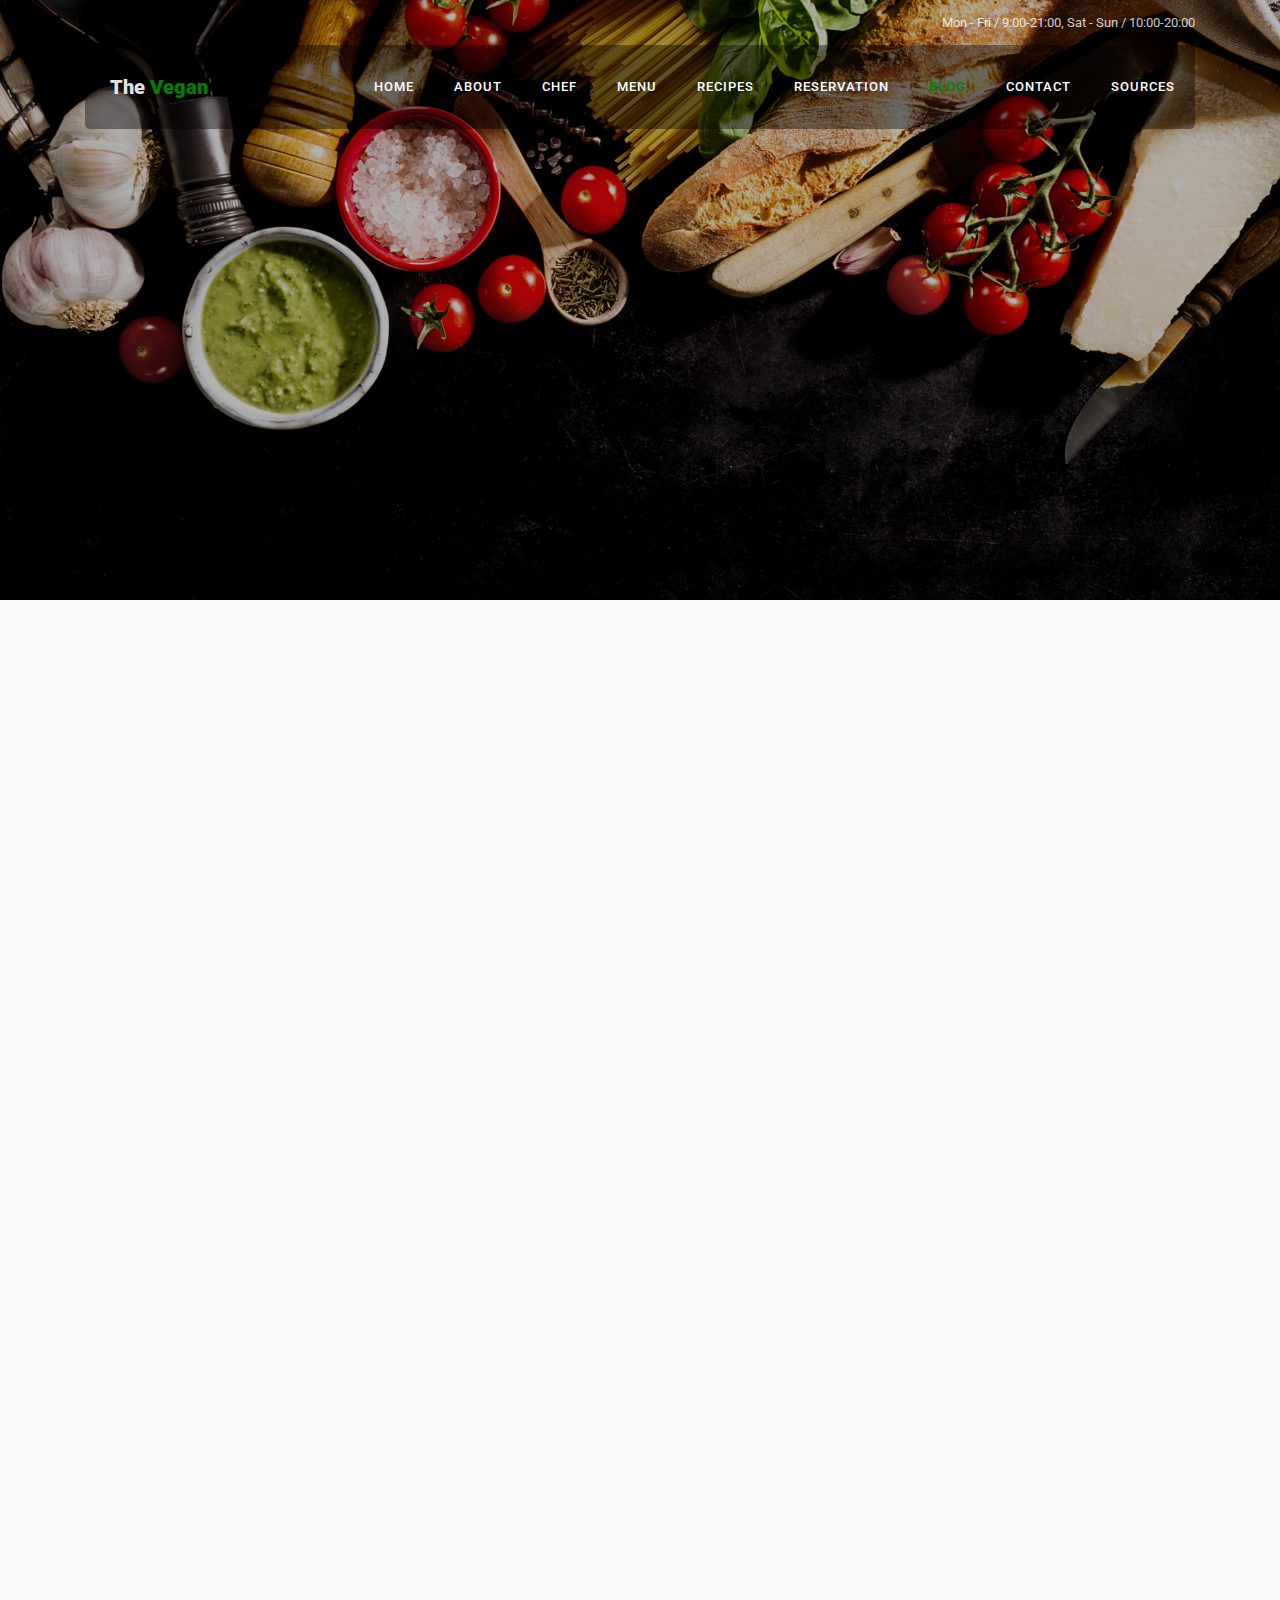
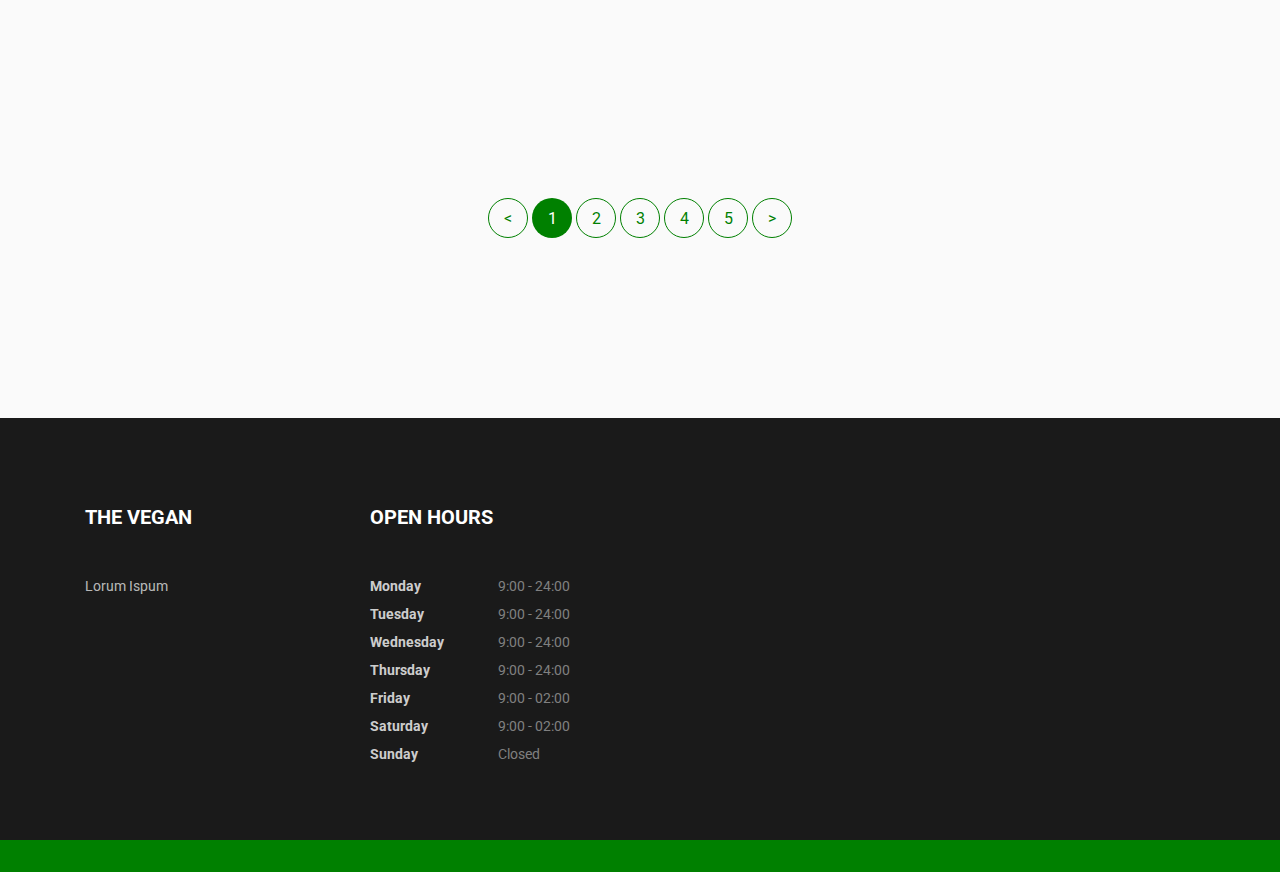
<file: blog.html>
<!DOCTYPE html>
<html lang="en">
<head>
 

  <title>The Vegan</title>
  <meta charset="utf-8">
  <meta name="viewport" content="width=device-width, initial-scale=1, shrink-to-fit=no">
  
  <link href="https://fonts.googleapis.com/css2?family=Roboto:wght@300;400;500;700;900&display=swap" rel="stylesheet">
  <link href="https://fonts.googleapis.com/css2?family=Dancing+Script:wght@400;500;600;700&display=swap" rel="stylesheet">

  <link rel="stylesheet" href="https://stackpath.bootstrapcdn.com/font-awesome/4.7.0/css/font-awesome.min.css">

  <link rel="stylesheet" href="css/animate.css">
  
  <link rel="stylesheet" href="css/owl.carousel.min.css">
  <link rel="stylesheet" href="css/owl.theme.default.min.css">
  <link rel="stylesheet" href="css/magnific-popup.css">

  <link rel="stylesheet" href="css/bootstrap-datepicker.css">
  <link rel="stylesheet" href="css/jquery.timepicker.css">

  
  <link rel="stylesheet" href="css/flaticon.css">
  <link rel="stylesheet" href="css/style.css">

	<link rel="icon" href="icons/vegan-icon.png" type="image/x-icon">

</head>
 <!-- Google tag (gtag.js) -->
<script async src="https://www.googletagmanager.com/gtag/js?id=G-9N05ZBGH5C"></script>
<script>
  window.dataLayer = window.dataLayer || [];
  function gtag(){dataLayer.push(arguments);}
  gtag('js', new Date());

  gtag('config', 'G-9N05ZBGH5C');
</script>
<body>

 <div class="wrap">
   <div class="container">
    <div class="row justify-content-between">
     <div class="col-12 col-md d-flex align-items-center">
    </div>
    <div class="col-12 col-md d-flex justify-content-md-end">
      <p class="mb-0">Mon - Fri / 9:00-21:00, Sat - Sun / 10:00-20:00</p>
    
  </div>
</div>
</div>
</div>

<nav class="navbar navbar-expand-lg navbar-dark ftco_navbar bg-dark ftco-navbar-light" id="ftco-navbar">
 <div class="container">
   <a class="navbar-brand" href="index.html">The <span>Vegan</span></a>
   <button class="navbar-toggler" type="button" data-toggle="collapse" data-target="#ftco-nav" aria-controls="ftco-nav" aria-expanded="false" aria-label="Toggle navigation">
     <span class="oi oi-menu"></span> Menu
   </button>

   <div class="collapse navbar-collapse" id="ftco-nav">
     <ul class="navbar-nav ml-auto">
      <li class="nav-item"><a href="index.html" class="nav-link">Home</a></li>
      <li class="nav-item"><a href="about.html" class="nav-link">About</a></li>
      <li class="nav-item"><a href="chef.html" class="nav-link">Chef</a></li>
      <li class="nav-item"><a href="menu.html" class="nav-link">Menu</a></li>
      <li class="nav-item"><a href="recipes.html" class="nav-link">Recipes</a></li>
      <li class="nav-item"><a href="reservation.html" class="nav-link">Reservation</a></li>
      <li class="nav-item active"><a href="blog.html" class="nav-link">Blog</a></li>
      <li class="nav-item"><a href="contact.html" class="nav-link">Contact</a></li>
      <li class="nav-item"><a href="sources.html" class="nav-link">Sources</a></li>

    </ul>
  </div>
</div>
</nav>
<!-- END nav -->

<section class="hero-wrap hero-wrap-2" style="background-image: url('images/bg_5.jpg');" data-stellar-background-ratio="0.5">
  <div class="overlay"></div>
  <div class="container">
    <div class="row no-gutters slider-text align-items-end justify-content-center">
      <div class="col-md-9 ftco-animate text-center mb-5">
        <h1 class="mb-2 bread">Blog</h1>
        <p class="breadcrumbs"><span class="mr-2"><a href="index.html">Home <i class="fa fa-chevron-right"></i></a></span> <span>Blog <i class="fa fa-chevron-right"></i></span></p>
      </div>
    </div>
  </div>
</section>

<section class="ftco-section bg-light">
 <div class="container">
  <div class="row">
    <div class="col-md-4 ftco-animate">
      <div class="blog-entry">
        <a href="blog-single.html" class="block-20" style="background-image: url('images/image_1.jpg');">
        </a>
        <div class="text px-4 pt-3 pb-4">
          <div class="meta">
            <div><a href="#">Date</a></div>
            <div><a href="#">Admin</a></div>
          </div>
          <h3 class="heading"><a href="#">Even the all-powerful Pointing has no control about the blind texts</a></h3>
          <p class="clearfix">
            <a href="#" class="float-left read btn btn-primary">Read more</a>
            <a href="#" class="float-right meta-chat"><span class="fa fa-comment"></span> 3</a>
          </p>
        </div>
      </div>
    </div>
    <div class="col-md-4 ftco-animate">
      <div class="blog-entry">
        <a href="blog-single.html" class="block-20" style="background-image: url('images/image_2.jpg');">
        </a>
        <div class="text px-4 pt-3 pb-4">
          <div class="meta">
            <div><a href="#">Date</a></div>
            <div><a href="#">Admin</a></div>
          </div>
          <h3 class="heading"><a href="#">Even the all-powerful Pointing has no control about the blind texts</a></h3>
          <p class="clearfix">
            <a href="#" class="float-left read btn btn-primary">Read more</a>
            <a href="#" class="float-right meta-chat"><span class="fa fa-comment"></span> 3</a>
          </p>
        </div>
      </div>
    </div>
    <div class="col-md-4 ftco-animate">
      <div class="blog-entry">
        <a href="blog-single.html" class="block-20" style="background-image: url('images/image_3.jpg');">
        </a>
        <div class="text px-4 pt-3 pb-4">
          <div class="meta">
            <div><a href="#">Date</a></div>
            <div><a href="#">Admin</a></div>
          </div>
          <h3 class="heading"><a href="#">Even the all-powerful Pointing has no control about the blind texts</a></h3>
          <p class="clearfix">
            <a href="#" class="float-left read btn btn-primary">Read more</a>
            <a href="#" class="float-right meta-chat"><span class="fa fa-comment"></span> 3</a>
          </p>
        </div>
      </div>
    </div>
    <div class="col-md-4 ftco-animate">
      <div class="blog-entry">
        <a href="blog-single.html" class="block-20" style="background-image: url('images/image_4.jpg');">
        </a>
        <div class="text px-4 pt-3 pb-4">
          <div class="meta">
            <div><a href="#">Date</a></div>
            <div><a href="#">Admin</a></div>
          </div>
          <h3 class="heading"><a href="#">Even the all-powerful Pointing has no control about the blind texts</a></h3>
          <p class="clearfix">
            <a href="#" class="float-left read btn btn-primary">Read more</a>
            <a href="#" class="float-right meta-chat"><span class="fa fa-comment"></span> 3</a>
          </p>
        </div>
      </div>
    </div>
    <div class="col-md-4 ftco-animate">
      <div class="blog-entry">
        <a href="blog-single.html" class="block-20" style="background-image: url('images/image_5.jpg');">
        </a>
        <div class="text px-4 pt-3 pb-4">
          <div class="meta">
            <div><a href="#">Date</a></div>
            <div><a href="#">Admin</a></div>
          </div>
          <h3 class="heading"><a href="#">Even the all-powerful Pointing has no control about the blind texts</a></h3>
          <p class="clearfix">
            <a href="#" class="float-left read btn btn-primary">Read more</a>
            <a href="#" class="float-right meta-chat"><span class="fa fa-comment"></span> 3</a>
          </p>
        </div>
      </div>
    </div>
    <div class="col-md-4 ftco-animate">
      <div class="blog-entry">
        <a href="blog-single.html" class="block-20" style="background-image: url('images/image_6.jpg');">
        </a>
        <div class="text px-4 pt-3 pb-4">
          <div class="meta">
            <div><a href="#">Date</a></div>
            <div><a href="#">Admin</a></div>
          </div>
          <h3 class="heading"><a href="#">Even the all-powerful Pointing has no control about the blind texts</a></h3>
          <p class="clearfix">
            <a href="#" class="float-left read btn btn-primary">Read more</a>
            <a href="#" class="float-right meta-chat"><span class="fa fa-comment"></span> 3</a>
          </p>
        </div>
      </div>
    </div>
  </div>
  <div class="row no-gutters my-5">
    <div class="col text-center">
      <div class="block-27">
        <ul>
          <li><a href="#">&lt;</a></li>
          <li class="active"><span>1</span></li>
          <li><a href="#">2</a></li>
          <li><a href="#">3</a></li>
          <li><a href="#">4</a></li>
          <li><a href="#">5</a></li>
          <li><a href="#">&gt;</a></li>
        </ul>
      </div>
    </div>
  </div>
</div>
</section>

<footer class="ftco-footer ftco-no-pb ftco-section">
  <div class="container">
    <div class="row mb-5">
      <div class="col-md-6 col-lg-3">
        <div class="ftco-footer-widget mb-4">
          <h2 class="ftco-heading-2">The Vegan</h2>
          <p>Lorum Ispum </p>
         
        </div>
      </div>
      <div class="col-md-6 col-lg-3">
        <div class="ftco-footer-widget mb-4">
          <h2 class="ftco-heading-2">Open Hours</h2>
          <ul class="list-unstyled open-hours">
            <li class="d-flex"><span>Monday</span><span>9:00 - 24:00</span></li>
            <li class="d-flex"><span>Tuesday</span><span>9:00 - 24:00</span></li>
            <li class="d-flex"><span>Wednesday</span><span>9:00 - 24:00</span></li>
            <li class="d-flex"><span>Thursday</span><span>9:00 - 24:00</span></li>
            <li class="d-flex"><span>Friday</span><span>9:00 - 02:00</span></li>
            <li class="d-flex"><span>Saturday</span><span>9:00 - 02:00</span></li>
            <li class="d-flex"><span>Sunday</span><span> Closed</span></li>
          </ul>
        </div>
      </div>
      <div class="col-md-6 col-lg-3">
       <div class="ftco-footer-widget mb-4">
       
      </div>
    </div>
    <div class="col-md-6 col-lg-3">
      <div class="ftco-footer-widget mb-4">
       
       
    </div>
  </div>
</div>
</div>
<div class="container-fluid px-0 bg-primary py-3">
 <div class="row no-gutters">
  <div class="col-md-12 text-center">

    </div>
  </div>
</div>
</footer>


<!-- loader -->
<div id="ftco-loader" class="show fullscreen"><svg class="circular" width="48px" height="48px"><circle class="path-bg" cx="24" cy="24" r="22" fill="none" stroke-width="4" stroke="#eeeeee"/><circle class="path" cx="24" cy="24" r="22" fill="none" stroke-width="4" stroke-miterlimit="10" stroke="#F96D00"/></svg></div>


<script src="js/jquery.min.js"></script>
<script src="js/jquery-migrate-3.0.1.min.js"></script>
<script src="js/popper.min.js"></script>
<script src="js/bootstrap.min.js"></script>
<script src="js/jquery.easing.1.3.js"></script>
<script src="js/jquery.waypoints.min.js"></script>
<script src="js/jquery.stellar.min.js"></script>
<script src="js/owl.carousel.min.js"></script>
<script src="js/jquery.magnific-popup.min.js"></script>
<script src="js/jquery.animateNumber.min.js"></script>
<script src="js/bootstrap-datepicker.js"></script>
<script src="js/jquery.timepicker.min.js"></script>
<script src="js/scrollax.min.js"></script>

<script src="js/main.js"></script>

</body>
</html>
</file>
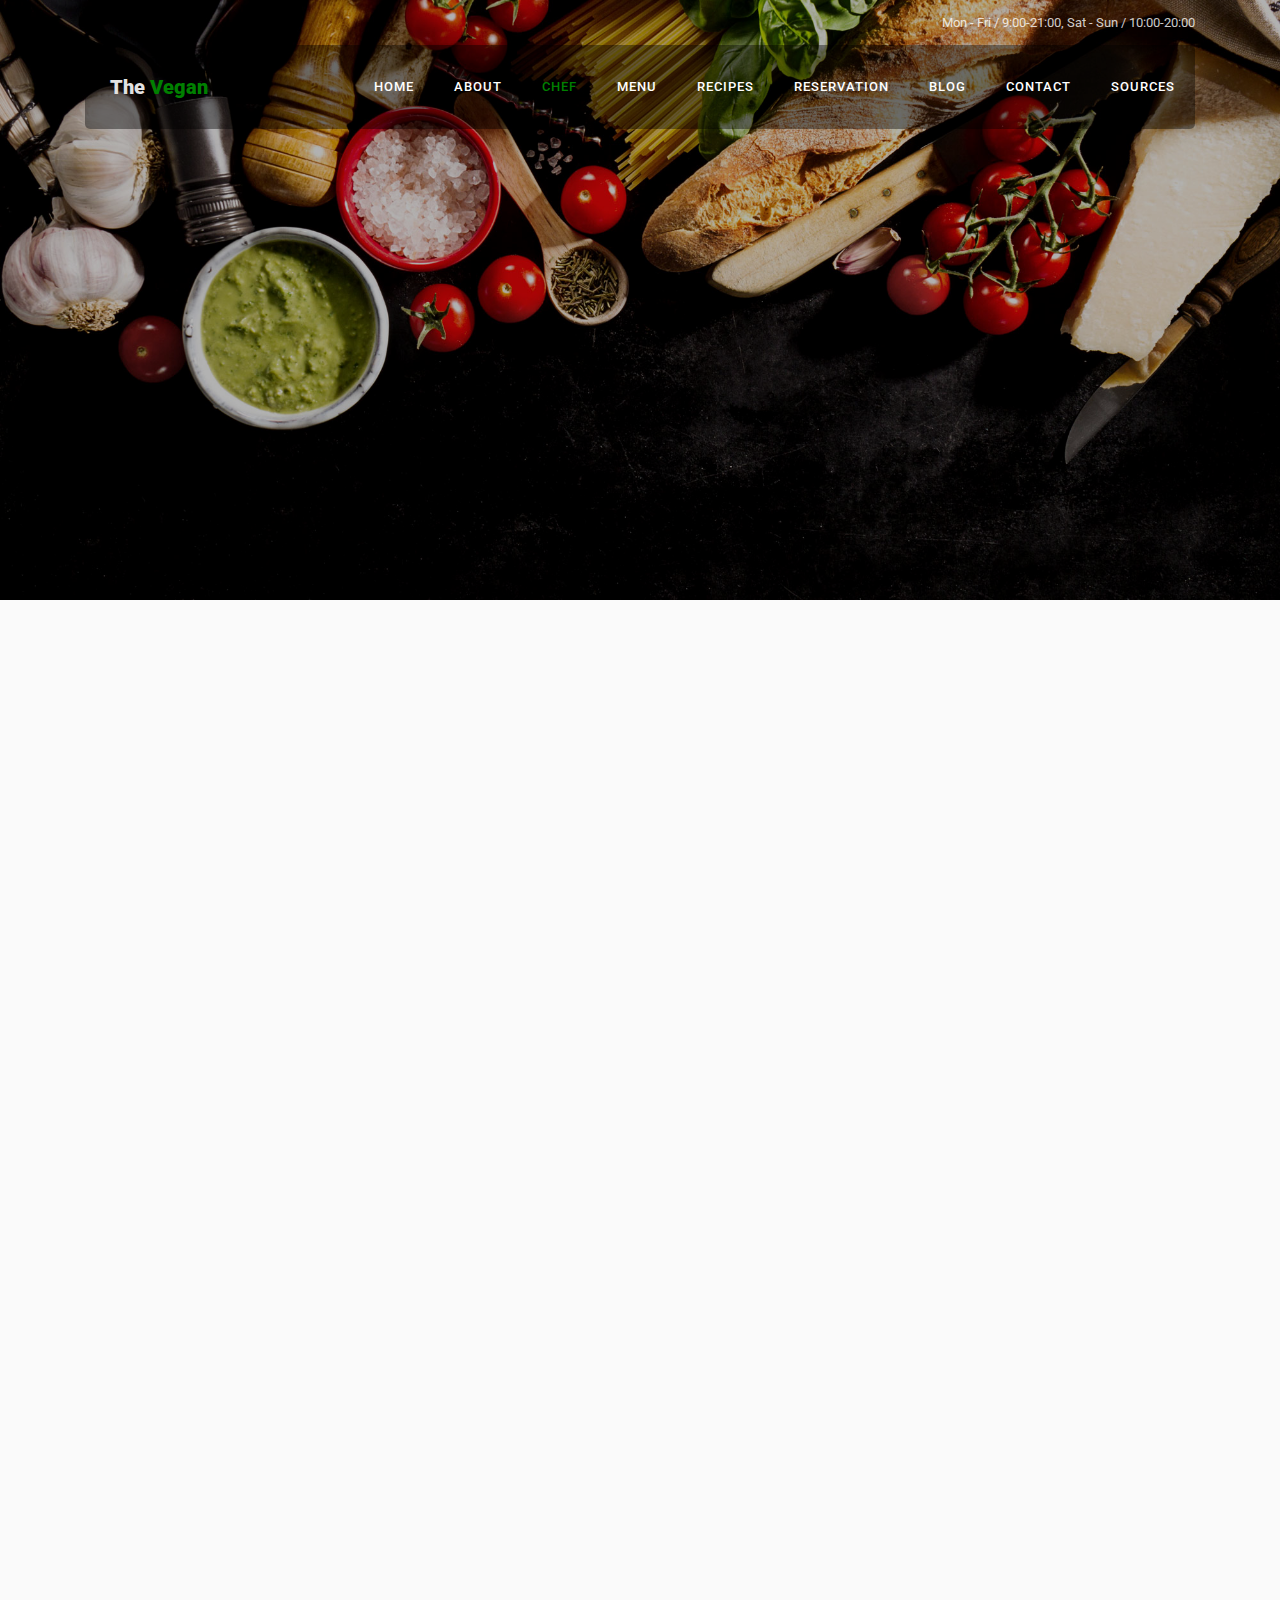
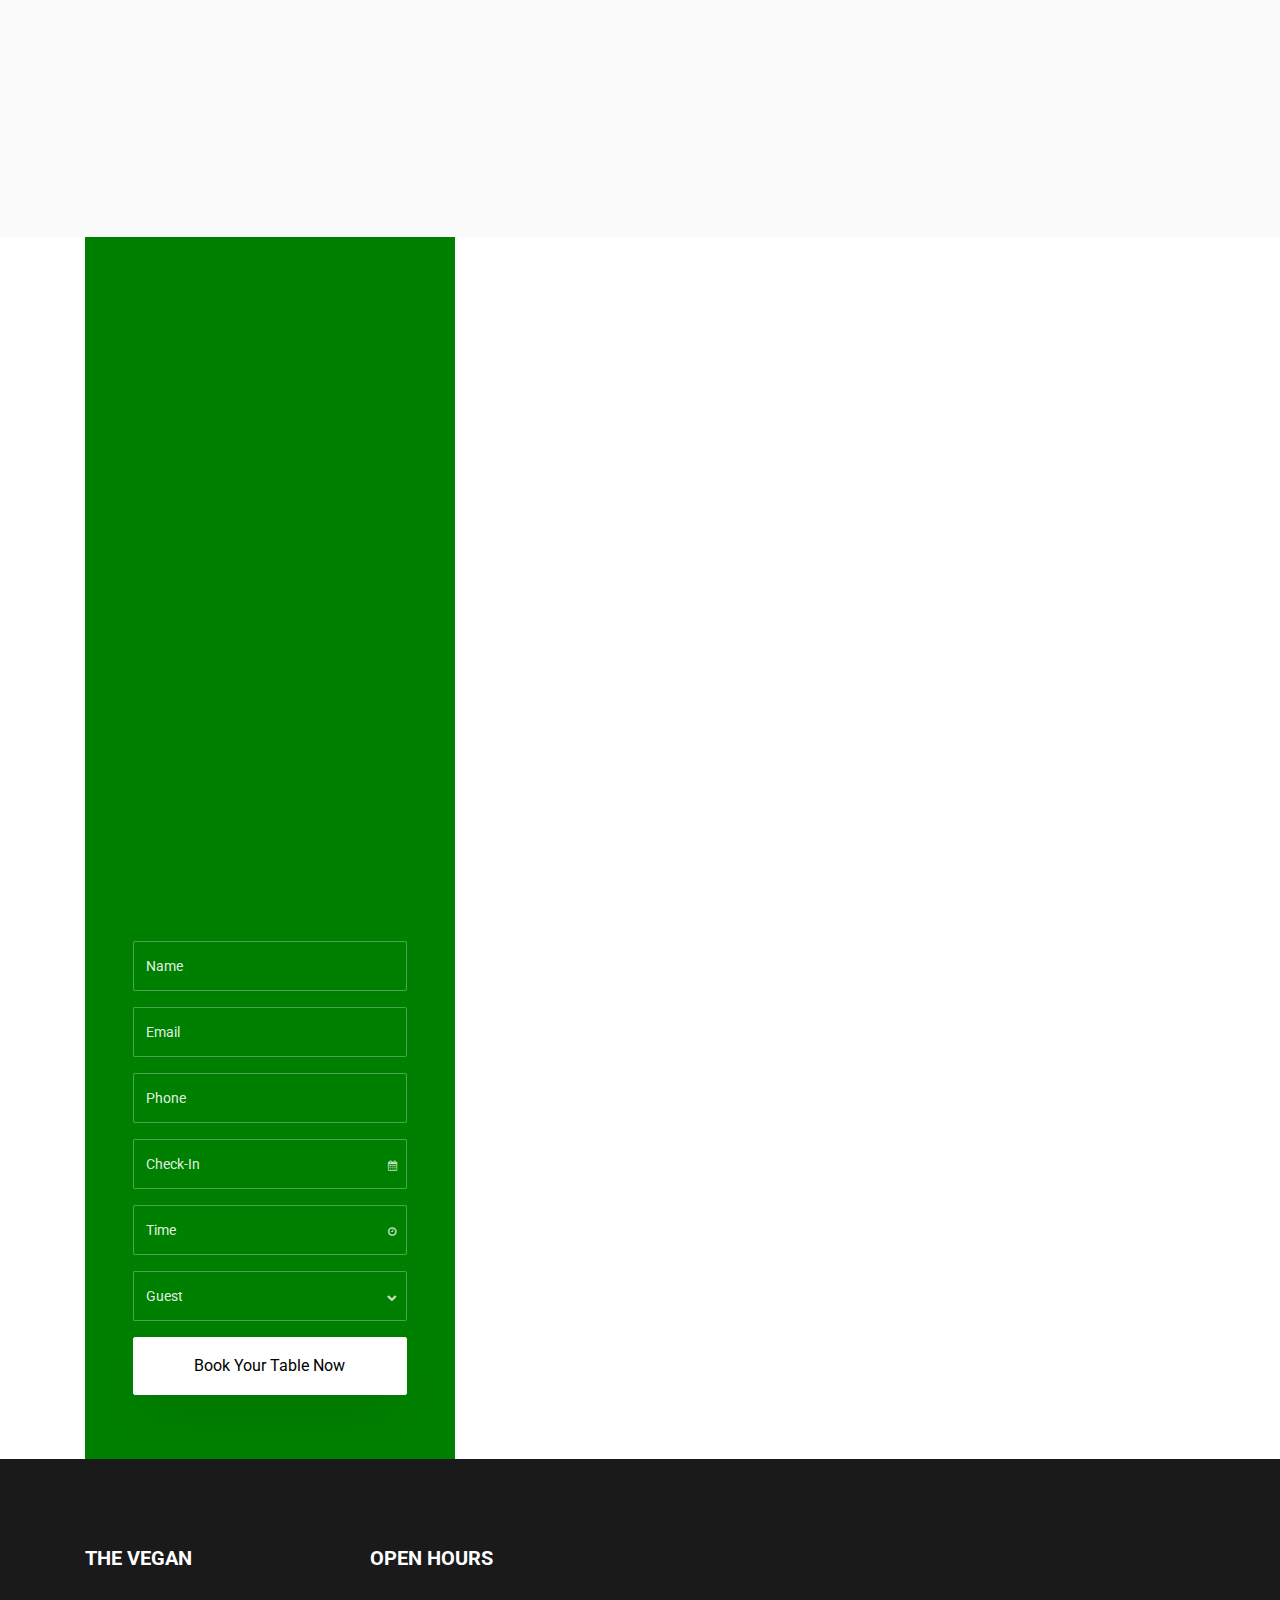
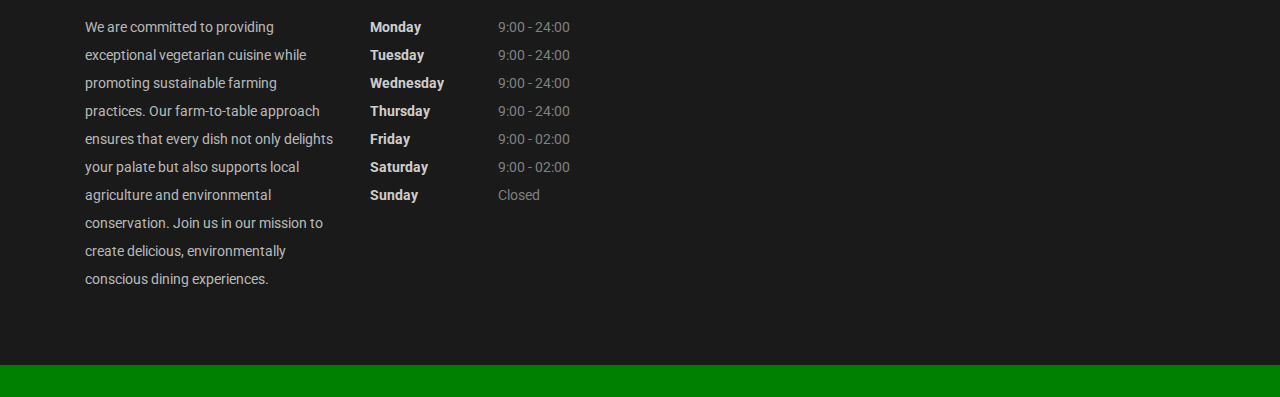
<file: chef.html>
<!DOCTYPE html>
<html lang="en">
<head>
	
	<title>The Vegan</title>
	<meta charset="utf-8">
	<meta name="viewport" content="width=device-width, initial-scale=1, shrink-to-fit=no">
	
	<link href="https://fonts.googleapis.com/css2?family=Roboto:wght@300;400;500;700;900&display=swap" rel="stylesheet">
	<link href="https://fonts.googleapis.com/css2?family=Dancing+Script:wght@400;500;600;700&display=swap" rel="stylesheet">

	<link rel="stylesheet" href="https://stackpath.bootstrapcdn.com/font-awesome/4.7.0/css/font-awesome.min.css">

	<link rel="stylesheet" href="css/animate.css">
	
	<link rel="stylesheet" href="css/owl.carousel.min.css">
	<link rel="stylesheet" href="css/owl.theme.default.min.css">
	<link rel="stylesheet" href="css/magnific-popup.css">

	<link rel="stylesheet" href="css/bootstrap-datepicker.css">
	<link rel="stylesheet" href="css/jquery.timepicker.css">

	
	<link rel="stylesheet" href="css/flaticon.css">
	<link rel="stylesheet" href="css/style.css">

	<link rel="icon" href="icons/vegan-icon.png" type="image/x-icon">

</head>
<!-- Google tag (gtag.js) -->
<script async src="https://www.googletagmanager.com/gtag/js?id=G-9N05ZBGH5C"></script>
<script>
  window.dataLayer = window.dataLayer || [];
  function gtag(){dataLayer.push(arguments);}
  gtag('js', new Date());

  gtag('config', 'G-9N05ZBGH5C');
</script>


<body>

	<div class="wrap">
		<div class="container">
			<div class="row justify-content-between">
				<div class="col-12 col-md d-flex align-items-center">
				</div>
				<div class="col-12 col-md d-flex justify-content-md-end">
					<p class="mb-0">Mon - Fri / 9:00-21:00, Sat - Sun / 10:00-20:00</p>
					
				</div>
			</div>
		</div>
	</div>
	
	<nav class="navbar navbar-expand-lg navbar-dark ftco_navbar bg-dark ftco-navbar-light" id="ftco-navbar">
		<div class="container">
			<a class="navbar-brand" href="index.html">The <span>Vegan</span></a>
			<button class="navbar-toggler" type="button" data-toggle="collapse" data-target="#ftco-nav" aria-controls="ftco-nav" aria-expanded="false" aria-label="Toggle navigation">
				<span class="oi oi-menu"></span> Menu
			</button>

			<div class="collapse navbar-collapse" id="ftco-nav">
				<ul class="navbar-nav ml-auto">
					<li class="nav-item"><a href="index.html" class="nav-link">Home</a></li>
					<li class="nav-item"><a href="about.html" class="nav-link">About</a></li>
					<li class="nav-item active"><a href="chef.html" class="nav-link">Chef</a></li>
					<li class="nav-item"><a href="menu.html" class="nav-link">Menu</a></li>
					<li class="nav-item"><a href="recipes.html" class="nav-link">Recipes</a></li>
					<li class="nav-item"><a href="reservation.html" class="nav-link">Reservation</a></li>
					<li class="nav-item"><a href="blog.html" class="nav-link">Blog</a></li>
					<li class="nav-item"><a href="contact.html" class="nav-link">Contact</a></li>
					<li class="nav-item"><a href="sources.html" class="nav-link">Sources</a></li>

				</ul>
			</div>
		</div>
	</nav>
	<!-- END nav -->
	
	<section class="hero-wrap hero-wrap-2" style="background-image: url('images/bg_5.jpg');" data-stellar-background-ratio="0.5">
		<div class="overlay"></div>
		<div class="container">
			<div class="row no-gutters slider-text align-items-end justify-content-center">
				<div class="col-md-9 ftco-animate text-center mb-5">
					<h1 class="mb-2 bread">Our Culinary Team</h1>
					<p class="breadcrumbs"><span class="mr-2"><a href="index.html">Home <i class="fa fa-chevron-right"></i></a></span> <span class="mr-2"><a href="chef.html">Chef <i class="fa fa-chevron-right"></i></a></p>
				</div>
			</div>
		</div>
	</section>


	<section class="ftco-section bg-light">
		<div class="container">
			<div class="row justify-content-center mb-5 pb-2">
				<div class="col-md-7 text-center heading-section ftco-animate">
					<span class="subheading">Passionate Experts</span>
					<h2 class="mb-4">Farm to Table Specialists</h2>
				</div>
			</div>	
			<div class="row">
				<div class="col-md-6 col-lg-3 ftco-animate">
					<div class="staff">
						<div class="img" style="background-image: url(images/fjohn.jpg);"></div>
						<div class="text px-4 pt-2">
							<h3>John Doe</h3>
							<span class="position mb-2">Farm Partnership Director</span>
							<div class="faded">
								<p>With over 15 years in sustainable farming, John manages our partnerships with local organic farms, ensuring we receive the freshest seasonal produce daily. His expertise in crop rotation and organic farming practices helps maintain our high-quality ingredients.</p>
								
							</div>
						</div>
					</div>
				</div>
				<div class="col-md-6 col-lg-3 ftco-animate">
					<div class="staff">
						<div class="img" style="background-image: url(images/chef.jpg);"></div>
						<div class="text px-4 pt-2">
							<h3>Sam Cook</h3>
							<span class="position mb-2">Executive Chef</span>
							<div class="faded">
								<p>A pioneer in plant-based cuisine with training from prestigious vegetarian restaurants across Europe. Sam's innovative approach combines traditional techniques with modern plant-based ingredients to create extraordinary vegan dishes that celebrate local produce.</p>
							</div>
						</div>
					</div>
				</div>
				<div class="col-md-6 col-lg-3 ftco-animate">
					<div class="staff">
						<div class="img" style="background-image: url(images/prepper.jpg);"></div>
						<div class="text px-4 pt-2">
							<h3>Alfred Smith</h3>
							<span class="position mb-2">Fermentation Specialist</span>
							<div class="faded">
								<p>A master of fermentation and preservation techniques, Alfred brings depth to our menu through house-made kimchi, pickled vegetables, and cultured plant-based cheeses. His expertise ensures we maintain traditional flavors while minimizing food waste.</p>
								
							</div>
						</div>
					</div>
				</div>
				<div class="col-md-6 col-lg-3 ftco-animate">
					<div class="staff">
						<div class="img" style="background-image: url(images/waiter.jpg);"></div>
						<div class="text px-4 pt-2">
							<h3>Antonio Santibanez</h3>
							<span class="position mb-2">Beverage Director</span>
							<div class="faded">
								<p>An expert in sustainable and vegan wines, Antonio curates our extensive wine list and creates innovative plant-based cocktails. His knowledge of biodynamic wines and local spirits enhances our commitment to environmental consciousness.</p>
								
							</div>
						</div>
					</div>
				</div>
			</div>
		</div>
	</section>

	<section class="ftco-section ftco-wrap-about ftco-no-pb ftco-no-pt">
		<div class="container">
			<div class="row no-gutters">
				<div class="col-sm-4 p-4 p-md-5 d-flex align-items-center justify-content-center bg-primary">
					<form action="#" class="appointment-form">
						<div class="heading-section ftco-animate mb-5">
							<span class="subheading">Join Us</span>
							<h2 class="mb-4">Experience Farm-Fresh Dining</h2>
							<p class="text-white">Book your table to experience our seasonal menu featuring the finest organic produce from local farms. Our culinary team creates innovative plant-based dishes that showcase the natural flavors of sustainably grown ingredients.</p>
							<p class="text-white">Each dish tells a story of our commitment to environmental stewardship and exceptional vegetarian cuisine.</p>
						</div>
						<div class="row">
							<div class="col-md-12">
								<div class="form-group">
									<input type="text" class="form-control" placeholder="Name">
								</div>
							</div>
							<div class="col-md-12">
								<div class="form-group">
									<input type="email" class="form-control" placeholder="Email">
								</div>
							</div>
							<div class="col-md-12">
								<div class="form-group">
									<input type="text" class="form-control" placeholder="Phone">
								</div>
							</div>
							<div class="col-md-12">
								<div class="form-group">
									<div class="input-wrap">
										<div class="icon"><span class="fa fa-calendar"></span></div>
										<input type="text" class="form-control book_date" placeholder="Check-In">
									</div>
								</div>
							</div>
							<div class="col-md-12">
								<div class="form-group">
									<div class="input-wrap">
										<div class="icon"><span class="fa fa-clock-o"></span></div>
										<input type="text" class="form-control book_time" placeholder="Time">
									</div>
								</div>
							</div>
							<div class="col-md-12">
								<div class="form-group">
									<div class="form-field">
										<div class="select-wrap">
											<div class="icon"><span class="fa fa-chevron-down"></span></div>
											<select name="" id="" class="form-control">
												<option value="">Guest</option>
												<option value="">1</option>
												<option value="">2</option>
												<option value="">3</option>
												<option value="">4</option>
												<option value="">5</option>
											</select>
										</div>
									</div>
								</div>
							</div>
							<div class="col-md-12">
								<div class="form-group">
									<a href="reservation.html"><input type="submit" value="Book Your Table Now" class="btn btn-white py-3 px-4"></a>
									</div>
							</div>
						</div>
					</form>
						
  				</div>
  				<div class="col-sm-8 wrap-about py-5 ftco-animate img" style="background-image: url(images/about.jpg);">
  					<div class="row pb-5 pb-md-0">
  						<div class="col-md-12 col-lg-7">
  							<div class="heading-section mt-5 mb-4">
  								<div class="pl-lg-3 ml-md-5">
  									<span class="subheading">Get in Touch</span>
  									<h2 class="mb-4">Welcome to The Vegan</h2>
  								</div>
  							</div>
  							<div class="pl-lg-3 ml-md-5">
								<p>At The Vegan, we believe that exceptional culinary experiences stem from a deep connection to nature. Our chefs combine innovative techniques with a passion for sustainably sourced, organic ingredients to create dishes that are as ethical as they are delicious. Connect with us to learn more about our commitment to sustainable, plant-based cuisine and share in our journey toward a healthier lifestyle.</p>
								
			          </div>
			        </div>
			      </div>
			    </div>
			  </div>
			</div>
		</section>

		<footer class="ftco-footer ftco-no-pb ftco-section">
			<div class="container">
				<div class="row mb-5">
					<div class="col-md-6 col-lg-3">
						<div class="ftco-footer-widget mb-4">
							<h2 class="ftco-heading-2">The Vegan</h2>
							<p>We are committed to providing exceptional vegetarian cuisine while promoting sustainable farming practices. Our farm-to-table approach ensures that every dish not only delights your palate but also supports local agriculture and environmental conservation. Join us in our mission to create delicious, environmentally conscious dining experiences.</p>

						</div>
					</div>
					<div class="col-md-6 col-lg-3">
						<div class="ftco-footer-widget mb-4">
							<h2 class="ftco-heading-2">Open Hours</h2>
							<ul class="list-unstyled open-hours">
								<li class="d-flex"><span>Monday</span><span>9:00 - 24:00</span></li>
								<li class="d-flex"><span>Tuesday</span><span>9:00 - 24:00</span></li>
								<li class="d-flex"><span>Wednesday</span><span>9:00 - 24:00</span></li>
								<li class="d-flex"><span>Thursday</span><span>9:00 - 24:00</span></li>
								<li class="d-flex"><span>Friday</span><span>9:00 - 02:00</span></li>
								<li class="d-flex"><span>Saturday</span><span>9:00 - 02:00</span></li>
								<li class="d-flex"><span>Sunday</span><span> Closed</span></li>
							</ul>
						</div>
					</div>
					<div class="col-md-6 col-lg-3">
						<div class="ftco-footer-widget mb-4">
						
						</div>
					</div>
					<div class="col-md-6 col-lg-3">
						<div class="ftco-footer-widget mb-4">
							
						</div>
					</div>
				</div>
			</div>
			<div class="container-fluid px-0 bg-primary py-3">
				<div class="row no-gutters">
					<div class="col-md-12 text-center">

						
						</div>
					</div>
				</div>
			</footer>
			

			<!-- loader -->
			<div id="ftco-loader" class="show fullscreen"><svg class="circular" width="48px" height="48px"><circle class="path-bg" cx="24" cy="24" r="22" fill="none" stroke-width="4" stroke="#eeeeee"/><circle class="path" cx="24" cy="24" r="22" fill="none" stroke-width="4" stroke-miterlimit="10" stroke="#F96D00"/></svg></div>


			<script src="js/jquery.min.js"></script>
			<script src="js/jquery-migrate-3.0.1.min.js"></script>
			<script src="js/popper.min.js"></script>
			<script src="js/bootstrap.min.js"></script>
			<script src="js/jquery.easing.1.3.js"></script>
			<script src="js/jquery.waypoints.min.js"></script>
			<script src="js/jquery.stellar.min.js"></script>
			<script src="js/owl.carousel.min.js"></script>
			<script src="js/jquery.magnific-popup.min.js"></script>
			<script src="js/jquery.animateNumber.min.js"></script>
			<script src="js/bootstrap-datepicker.js"></script>
			<script src="js/jquery.timepicker.min.js"></script>
			<script src="js/scrollax.min.js"></script>
			<script src="js/main.js"></script>
			
		</body>
		</html>
</file>
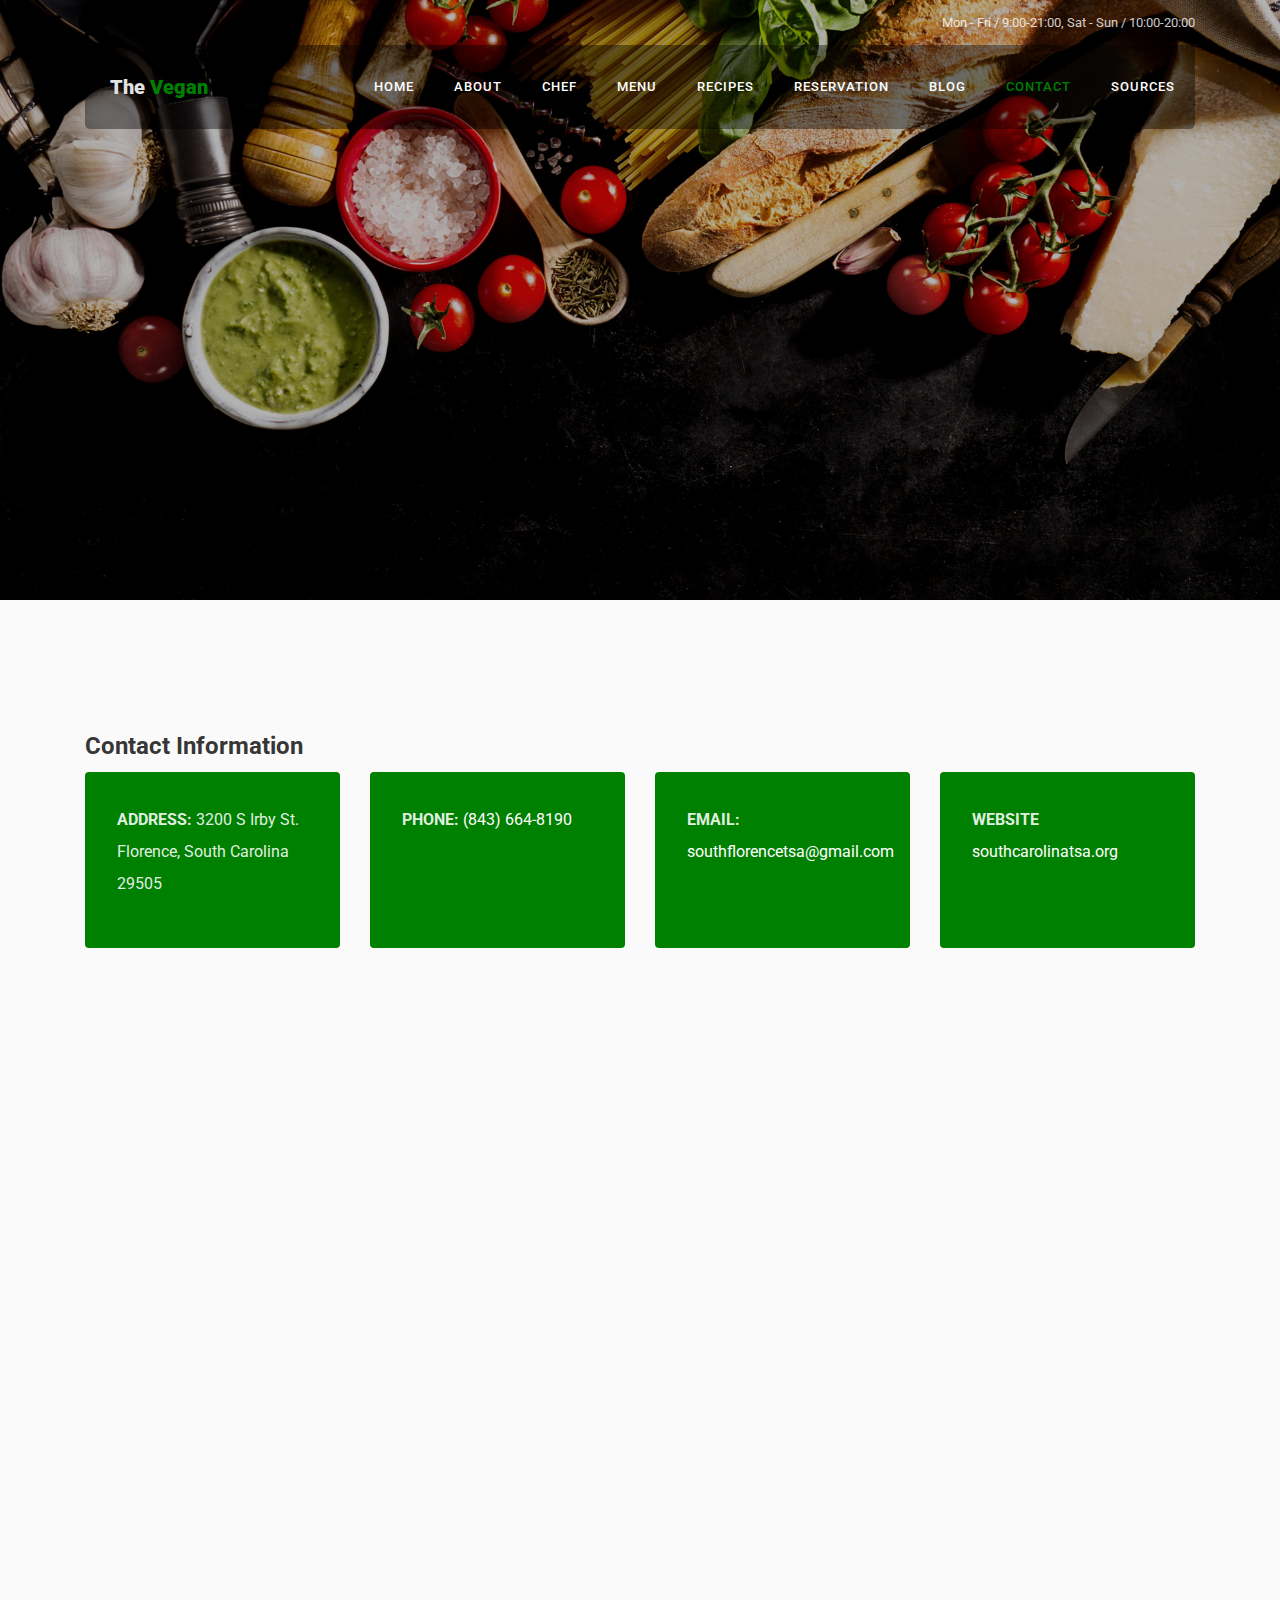
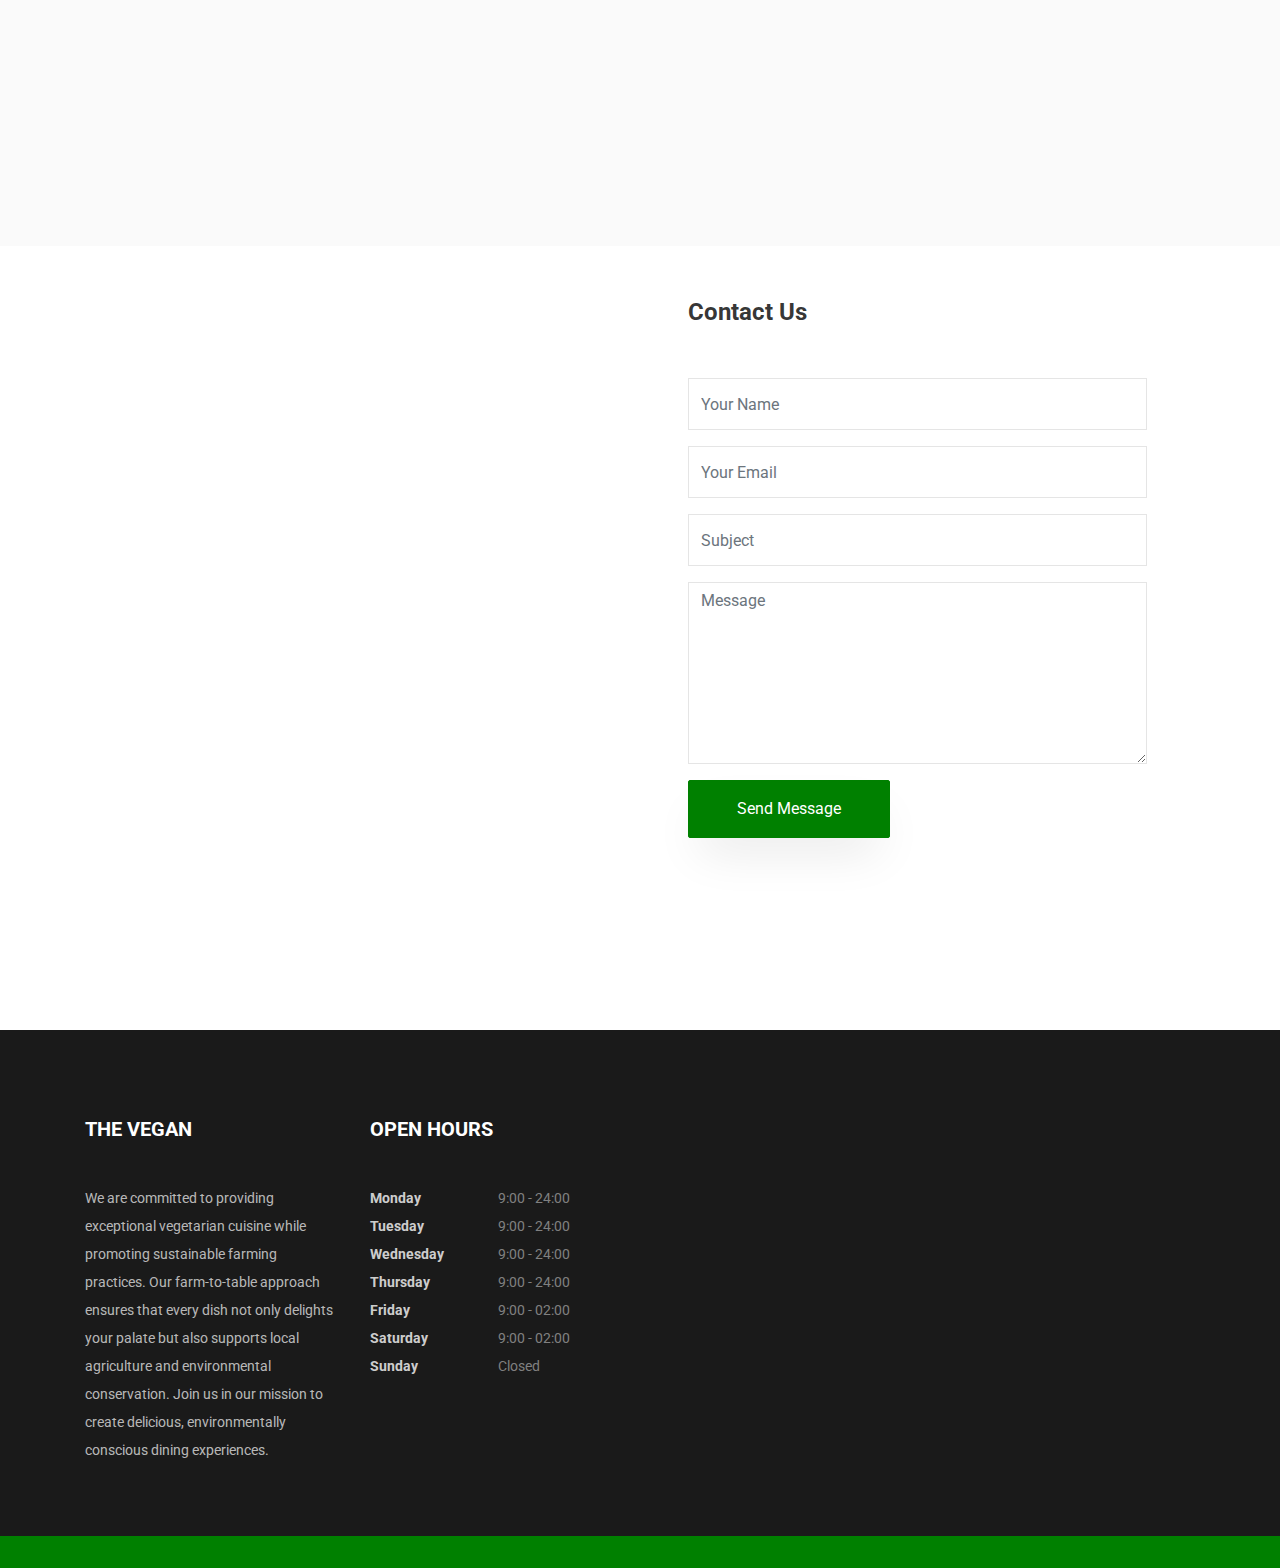
<file: contact.html>
<!DOCTYPE html>
<html lang="en">
<head>
 

  <title>The Vegan</title>
  <meta charset="utf-8">
  <meta name="viewport" content="width=device-width, initial-scale=1, shrink-to-fit=no">
  
  <link href="https://fonts.googleapis.com/css2?family=Roboto:wght@300;400;500;700;900&display=swap" rel="stylesheet">
  <link href="https://fonts.googleapis.com/css2?family=Dancing+Script:wght@400;500;600;700&display=swap" rel="stylesheet">

  <link rel="stylesheet" href="https://stackpath.bootstrapcdn.com/font-awesome/4.7.0/css/font-awesome.min.css">

  <link rel="stylesheet" href="css/animate.css">
  
  <link rel="stylesheet" href="css/owl.carousel.min.css">
  <link rel="stylesheet" href="css/owl.theme.default.min.css">
  <link rel="stylesheet" href="css/magnific-popup.css">

  <link rel="stylesheet" href="css/bootstrap-datepicker.css">
  <link rel="stylesheet" href="css/jquery.timepicker.css">

  
  <link rel="stylesheet" href="css/flaticon.css">
  <link rel="stylesheet" href="css/style.css">

	<link rel="icon" href="icons/vegan-icon.png" type="image/x-icon">

</head>
 <!-- Google tag (gtag.js) -->
<script async src="https://www.googletagmanager.com/gtag/js?id=G-9N05ZBGH5C"></script>
<script>
  window.dataLayer = window.dataLayer || [];
  function gtag(){dataLayer.push(arguments);}
  gtag('js', new Date());

  gtag('config', 'G-9N05ZBGH5C');
</script>

<body>

 <div class="wrap">
   <div class="container">
    <div class="row justify-content-between">
     <div class="col-12 col-md d-flex align-items-center">
    </div>
    <div class="col-12 col-md d-flex justify-content-md-end">
      <p class="mb-0">Mon - Fri / 9:00-21:00, Sat - Sun / 10:00-20:00</p>
     
  </div>
</div>
</div>
</div>

<nav class="navbar navbar-expand-lg navbar-dark ftco_navbar bg-dark ftco-navbar-light" id="ftco-navbar">
 <div class="container">
   <a class="navbar-brand" href="index.html">The <span>Vegan</span></a>
   <button class="navbar-toggler" type="button" data-toggle="collapse" data-target="#ftco-nav" aria-controls="ftco-nav" aria-expanded="false" aria-label="Toggle navigation">
     <span class="oi oi-menu"></span> Menu
   </button>

   <div class="collapse navbar-collapse" id="ftco-nav">
     <ul class="navbar-nav ml-auto">
      <li class="nav-item"><a href="index.html" class="nav-link">Home</a></li>
      <li class="nav-item"><a href="about.html" class="nav-link">About</a></li>
      <li class="nav-item"><a href="chef.html" class="nav-link">Chef</a></li>
      <li class="nav-item"><a href="menu.html" class="nav-link">Menu</a></li>
      <li class="nav-item"><a href="recipes.html" class="nav-link">Recipes</a></li>
      <li class="nav-item"><a href="reservation.html" class="nav-link">Reservation</a></li>
      <li class="nav-item"><a href="blog.html" class="nav-link">Blog</a></li>
      <li class="nav-item active"><a href="contact.html" class="nav-link">Contact</a></li>
      <li class="nav-item"><a href="sources.html" class="nav-link">Sources</a></li>

    </ul>
  </div>
</div>
</nav>
<!-- END nav -->

<section class="hero-wrap hero-wrap-2" style="background-image: url('images/bg_5.jpg');" data-stellar-background-ratio="0.5">
  <div class="overlay"></div>
  <div class="container">
    <div class="row no-gutters slider-text align-items-end justify-content-center">
      <div class="col-md-9 ftco-animate text-center mb-5">
        <h1 class="mb-2 bread">Contact us</h1>
        <p class="breadcrumbs"><span class="mr-2"><a href="index.html">Home <i class="fa fa-chevron-right"></i></a></span> <span>Contact us <i class="fa fa-chevron-right"></i></span></p>
      </div>
    </div>
  </div>
</section>

<section class="ftco-section contact-section bg-light">
  <div class="container">
    <div class="row d-flex contact-info">
      <div class="col-md-12">
        <h2 class="h4 font-weight-bold">Contact Information</h2>
      </div>
      <div class="w-100"></div>
      <div class="col-md-3 d-flex">
       <div class="dbox">
         <p><span>Address:</span> 3200 S Irby St. Florence, South Carolina 29505 </p>
       </div>
     </div>
     <div class="col-md-3 d-flex">
       <div class="dbox">
         <p><span>Phone:</span> <a href="tel://18436648190">(843) 664-8190</a></p>
       </div>
     </div>
     <div class="col-md-3 d-flex">
       <div class="dbox">
         <p><span>Email:</span> <a href="mailto:southflorencetsa@gmail.com">southflorencetsa@gmail.com </a></p>
       </div>
     </div>
     <div class="col-md-3 d-flex">
       <div class="dbox">
         <p><span>Website</span> <a href="https://southcarolinatsa.org">southcarolinatsa.org </a></p>
       </div>
     </div>
   </div>
 </div>
</section>

<section class="ftco-section bg-light">
  <div class="container">
    <div class="row justify-content-center mb-5">
        <div class="col-md-7 text-center heading-section ftco-animate">
            <span class="subheading">Visit Our Farm</span>
            <h2 class="mb-4">Experience Farm-to-Table</h2>
            <p>We offer guided tours of our partner farms where you can see firsthand how your food is grown. Learn about sustainable farming practices and enjoy a farm-fresh meal in our rustic dining area.</p>
            <div class="farm-visit-info mt-4">
                <h4>Farm Tours Available</h4>
                <p>Wednesday - Sunday<br>
                10:00 AM - 4:00 PM<br>
                Reservations required</p>
                <a href="#" class="btn btn-primary mt-3">Book a Farm Tour</a>
            </div>
        </div>
    </div>
</div>
</section>

<section class="ftco-section ftco-no-pt contact-section">
 <div class="container">
  <div class="row d-flex align-items-stretch no-gutters">
   <div class="col-md-6 p-5 order-md-last">
    <h2 class="h4 mb-5 font-weight-bold">Contact Us</h2>
    <form action="#">
      <div class="form-group">
        <input type="text" class="form-control" placeholder="Your Name">
      </div>
      <div class="form-group">
        <input type="text" class="form-control" placeholder="Your Email">
      </div>
      <div class="form-group">
        <input type="text" class="form-control" placeholder="Subject">
      </div>
      <div class="form-group">
        <textarea name="" id="" cols="30" rows="7" class="form-control" placeholder="Message"></textarea>
      </div>
      <div class="form-group">
        <input type="submit" value="Send Message" class="btn btn-primary py-3 px-5">
      </div>
    </form>
  </div>
  <div class="col-md-6 d-flex align-items-stretch">
    <div id="map"></div>
  </div>
</div>
</div>
</section>

<footer class="ftco-footer ftco-no-pb ftco-section">
  <div class="container">
    <div class="row mb-5">
      <div class="col-md-6 col-lg-3">
        <div class="ftco-footer-widget mb-4">
          <h2 class="ftco-heading-2">The Vegan</h2>
          <p>We are committed to providing exceptional vegetarian cuisine while promoting sustainable farming practices. Our farm-to-table approach ensures that every dish not only delights your palate but also supports local agriculture and environmental conservation. Join us in our mission to create delicious, environmentally conscious dining experiences.</p>

         
        </div>
      </div>
      <div class="col-md-6 col-lg-3">
        <div class="ftco-footer-widget mb-4">
          <h2 class="ftco-heading-2">Open Hours</h2>
          <ul class="list-unstyled open-hours">
            <li class="d-flex"><span>Monday</span><span>9:00 - 24:00</span></li>
            <li class="d-flex"><span>Tuesday</span><span>9:00 - 24:00</span></li>
            <li class="d-flex"><span>Wednesday</span><span>9:00 - 24:00</span></li>
            <li class="d-flex"><span>Thursday</span><span>9:00 - 24:00</span></li>
            <li class="d-flex"><span>Friday</span><span>9:00 - 02:00</span></li>
            <li class="d-flex"><span>Saturday</span><span>9:00 - 02:00</span></li>
            <li class="d-flex"><span>Sunday</span><span> Closed</span></li>
          </ul>
        </div>
      </div>
      <div class="col-md-6 col-lg-3">
       <div class="ftco-footer-widget mb-4">
        
      </div>
    </div>
    <div class="col-md-6 col-lg-3">
      <div class="ftco-footer-widget mb-4">
    
        </div>
      </form>
    </div>
  </div>
</div>
</div>
<div class="container-fluid px-0 bg-primary py-3">
 <div class="row no-gutters">
  <div class="col-md-12 text-center">

    </div>
  </div>
</div>
</footer>


<!-- loader -->
<div id="ftco-loader" class="show fullscreen"><svg class="circular" width="48px" height="48px"><circle class="path-bg" cx="24" cy="24" r="22" fill="none" stroke-width="4" stroke="#eeeeee"/><circle class="path" cx="24" cy="24" r="22" fill="none" stroke-width="4" stroke-miterlimit="10" stroke="#F96D00"/></svg></div>
<script src="js/jquery.min.js"></script>
<script src="js/jquery-migrate-3.0.1.min.js"></script>
<script src="js/popper.min.js"></script>
<script src="js/bootstrap.min.js"></script>
<script src="js/jquery.easing.1.3.js"></script>
<script src="js/jquery.waypoints.min.js"></script>
<script src="js/jquery.stellar.min.js"></script>
<script src="js/owl.carousel.min.js"></script>
<script src="js/jquery.magnific-popup.min.js"></script>
<script src="js/jquery.animateNumber.min.js"></script>
<script src="js/bootstrap-datepicker.js"></script>
<script src="js/jquery.timepicker.min.js"></script>
<script src="js/scrollax.min.js"></script>
<script src="js/main.js"></script>

</body>
</html>
</file>
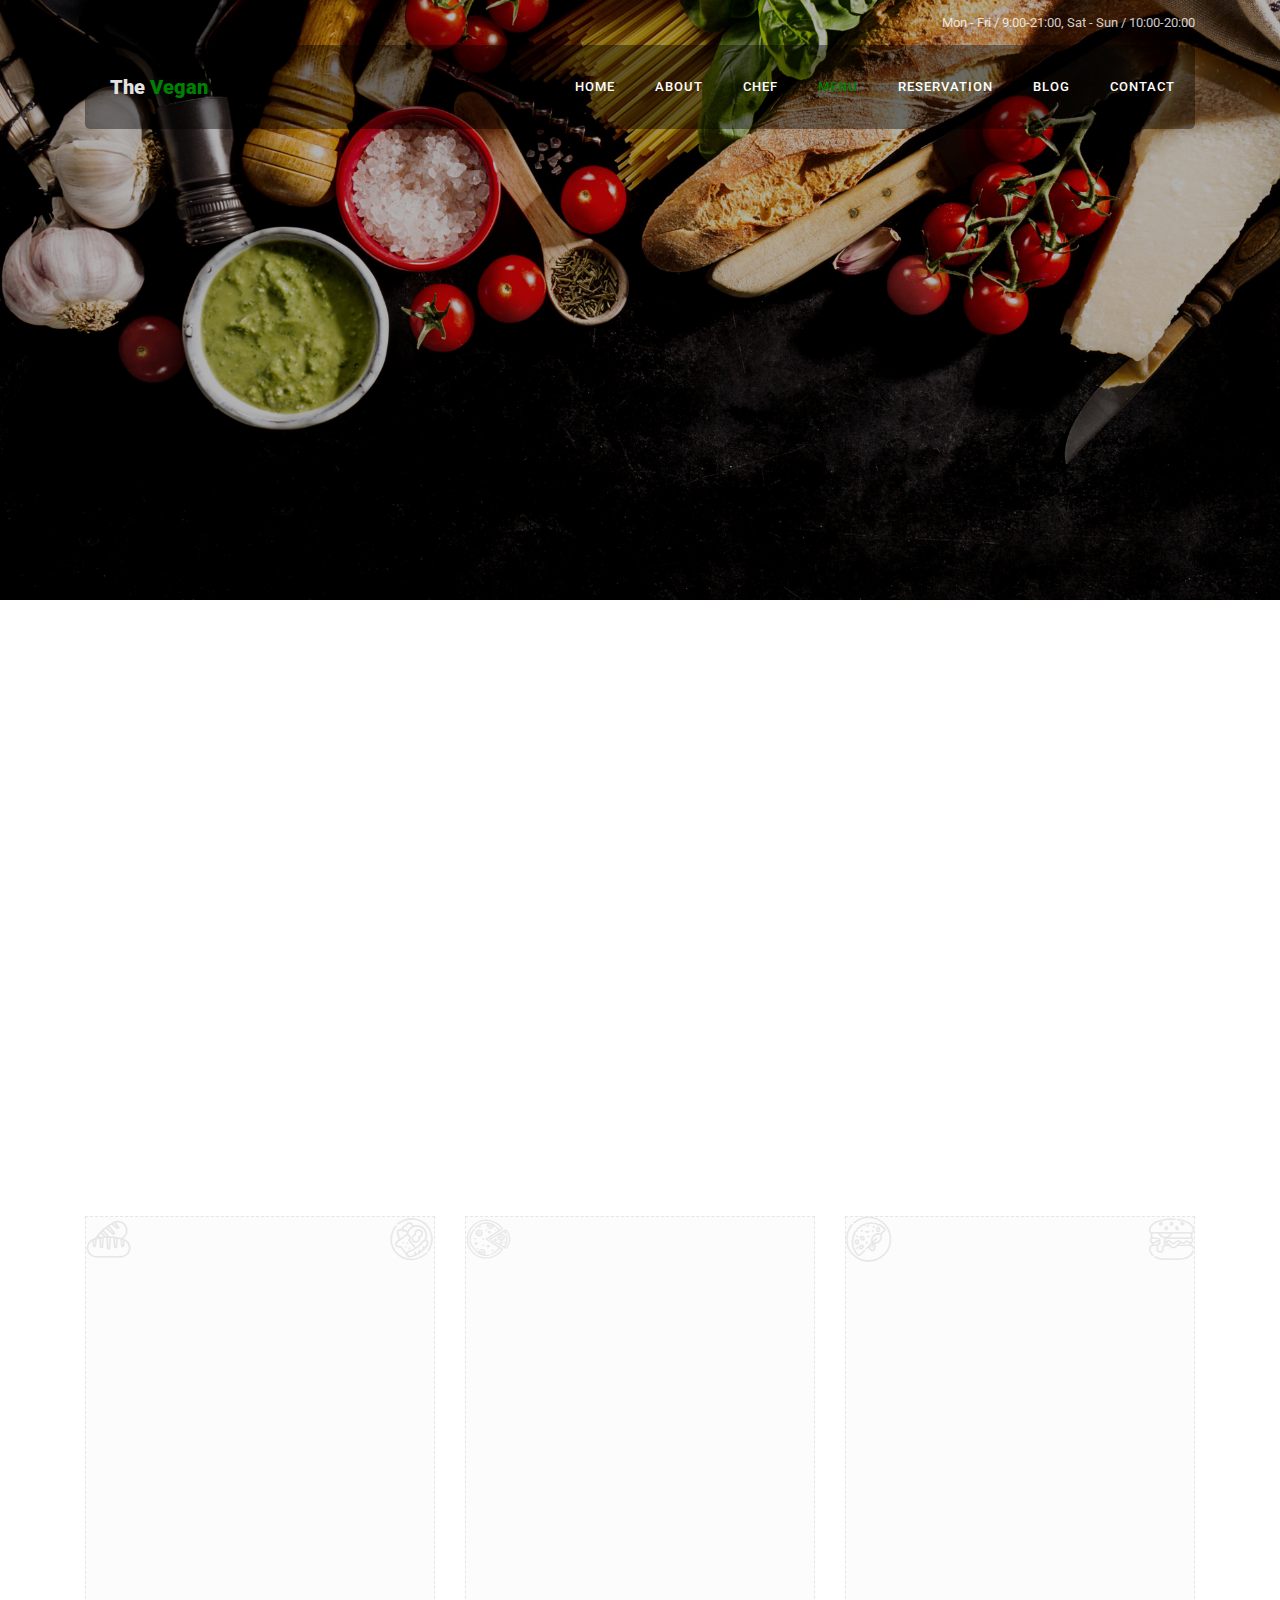
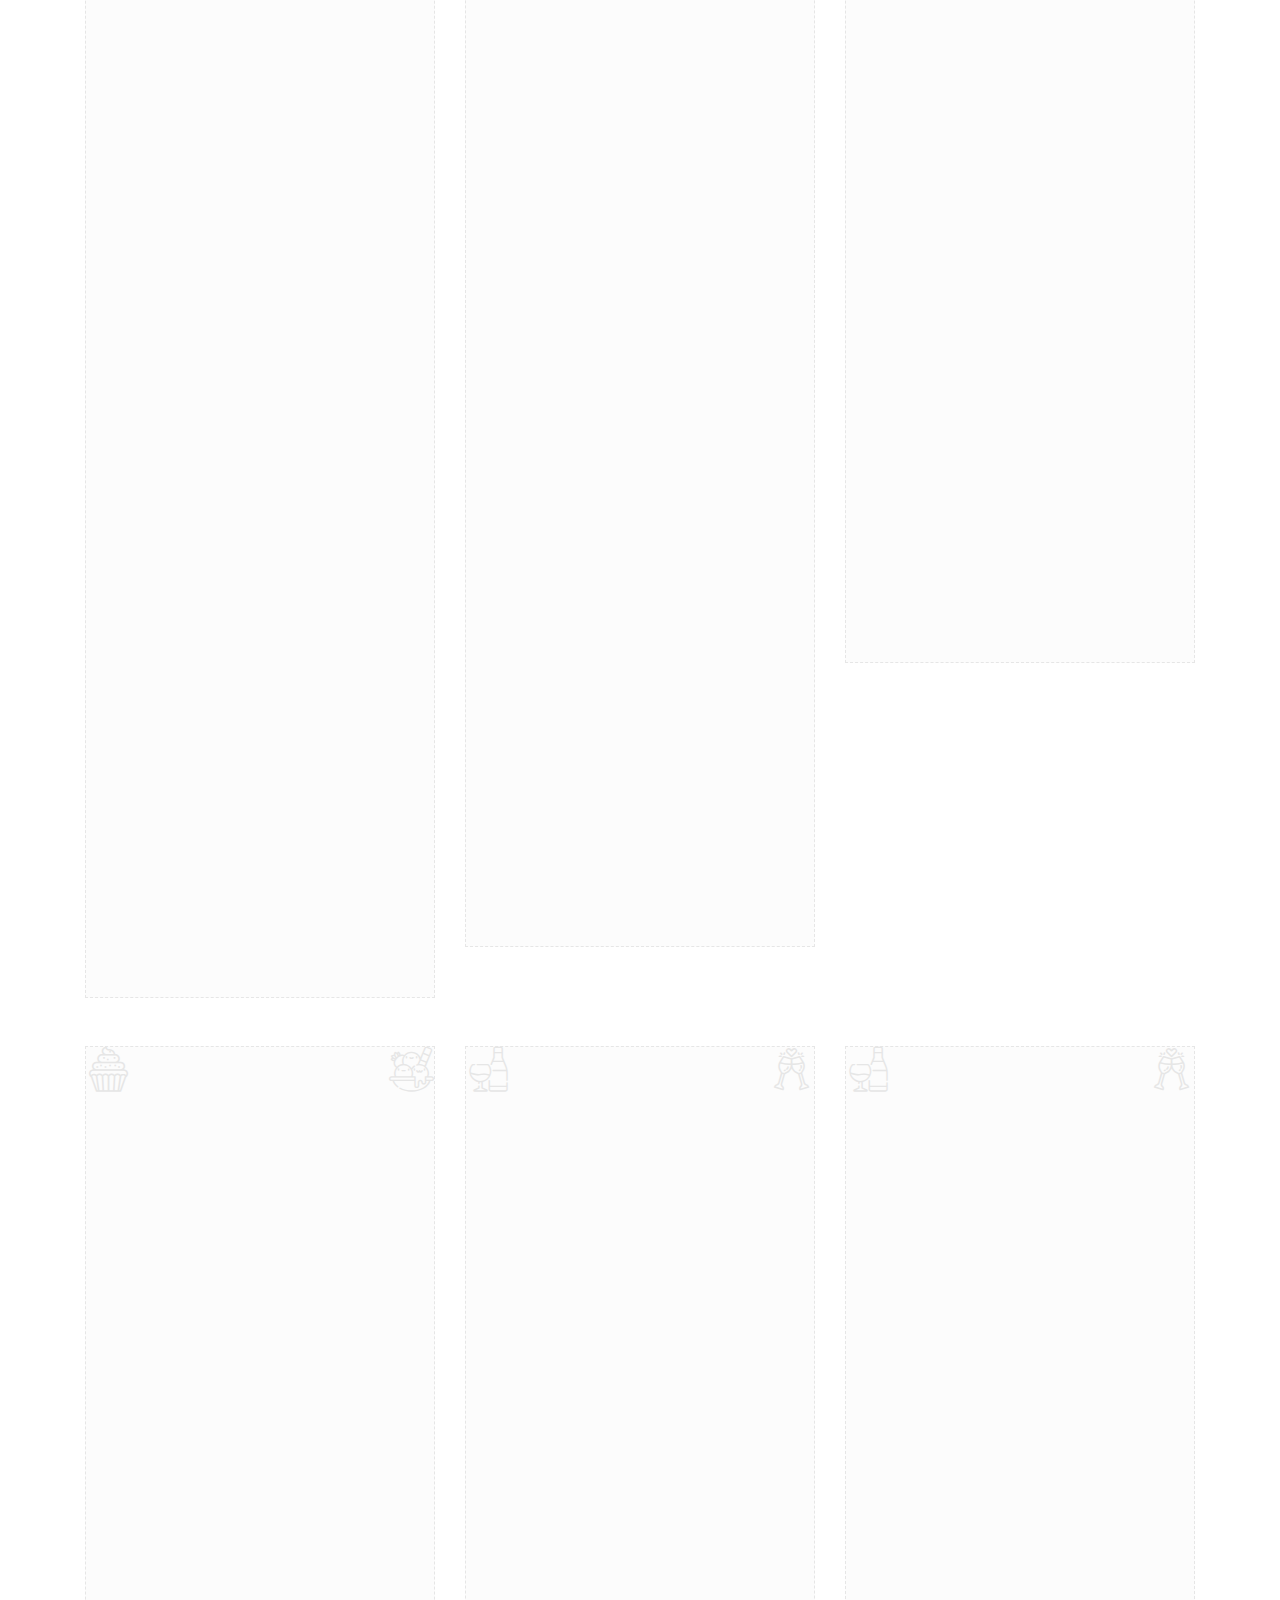
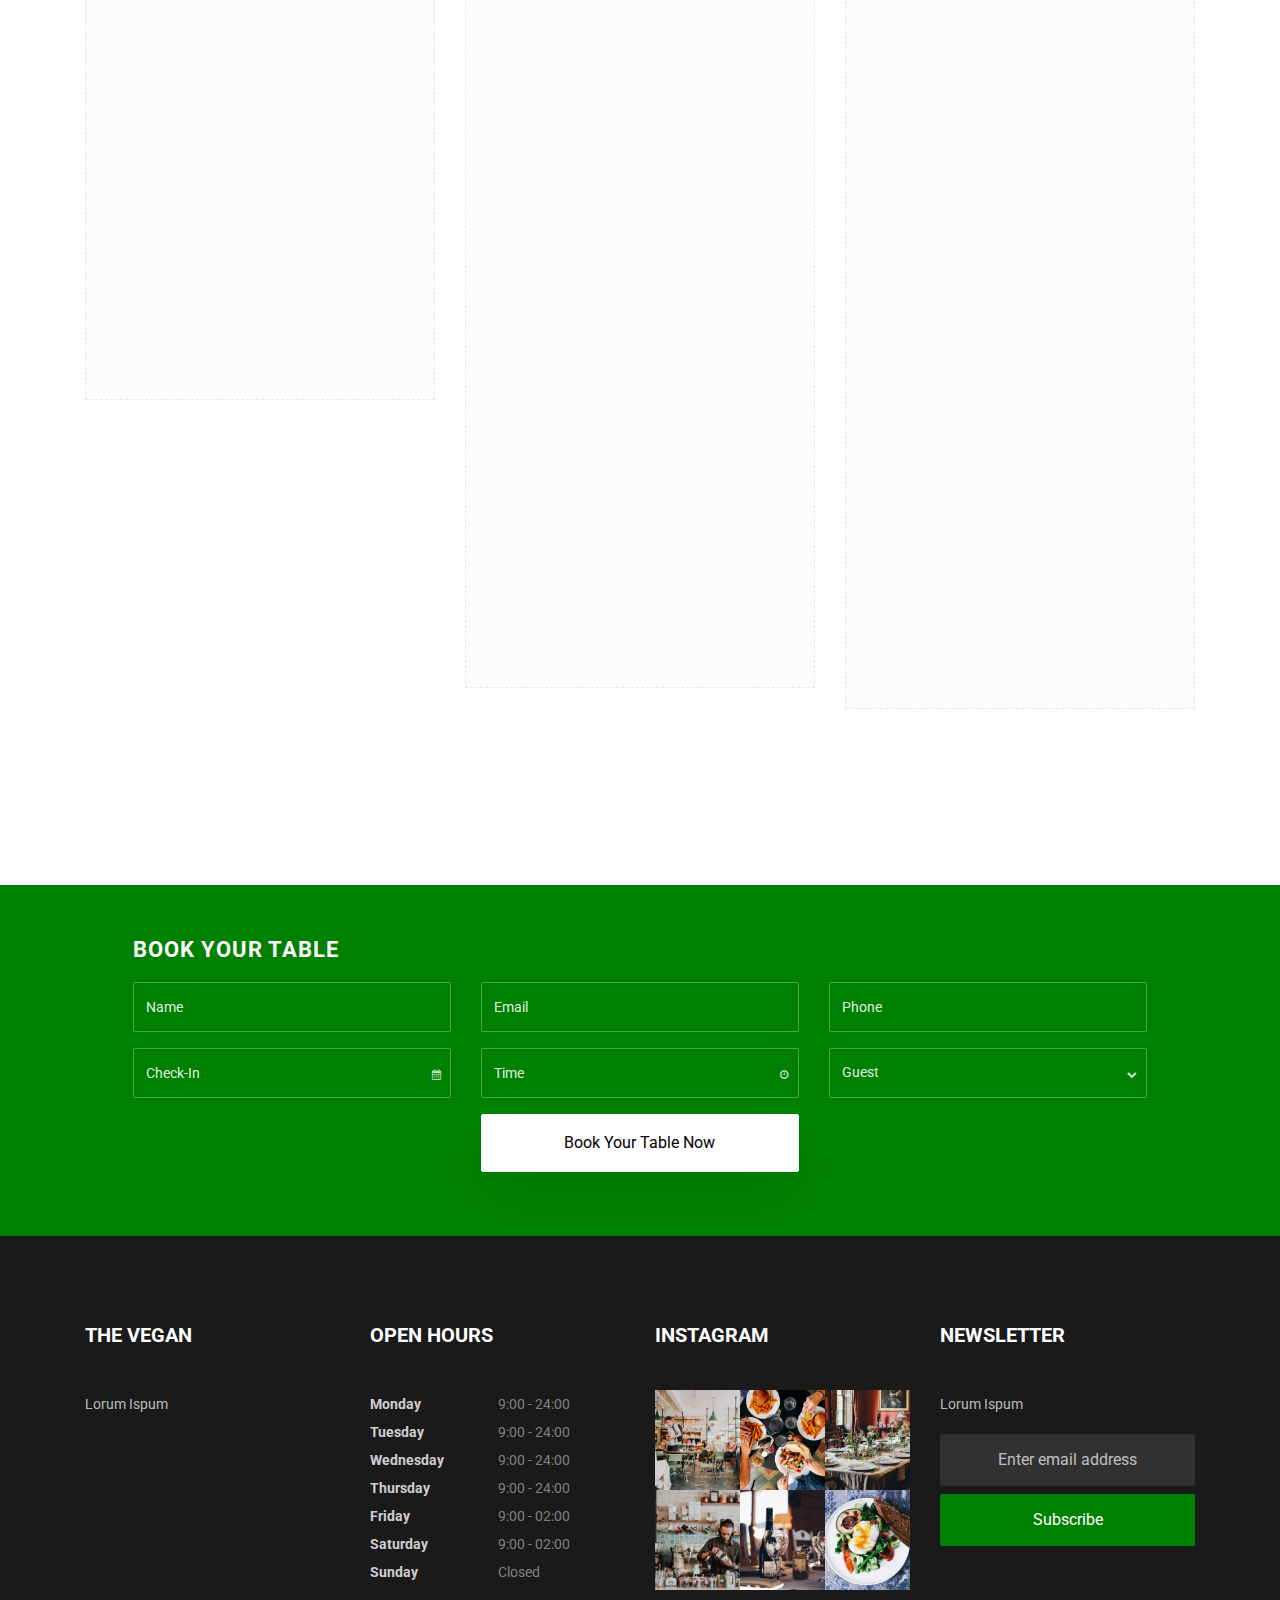
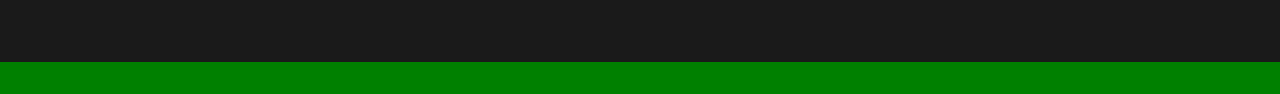
<file: menu.html>
<!DOCTYPE html>
<html lang="en">
<head>
	<title>The Vegan</title>
	<meta charset="utf-8">
	<meta name="viewport" content="width=device-width, initial-scale=1, shrink-to-fit=no">
	
	<link href="https://fonts.googleapis.com/css2?family=Roboto:wght@300;400;500;700;900&display=swap" rel="stylesheet">
	<link href="https://fonts.googleapis.com/css2?family=Dancing+Script:wght@400;500;600;700&display=swap" rel="stylesheet">

	<link rel="stylesheet" href="https://stackpath.bootstrapcdn.com/font-awesome/4.7.0/css/font-awesome.min.css">

	<link rel="stylesheet" href="css/animate.css">
	
	<link rel="stylesheet" href="css/owl.carousel.min.css">
	<link rel="stylesheet" href="css/owl.theme.default.min.css">
	<link rel="stylesheet" href="css/magnific-popup.css">

	<link rel="stylesheet" href="css/bootstrap-datepicker.css">
	<link rel="stylesheet" href="css/jquery.timepicker.css">

	
	<link rel="stylesheet" href="css/flaticon.css">
	<link rel="stylesheet" href="css/style.css">
</head>
<body>

	<div class="wrap">
		<div class="container">
			<div class="row justify-content-between">
				<div class="col-12 col-md d-flex align-items-center">
				</div>
				<div class="col-12 col-md d-flex justify-content-md-end">
					<p class="mb-0">Mon - Fri / 9:00-21:00, Sat - Sun / 10:00-20:00</p>
					
				</div>
			</div>
		</div>
	</div>
	
	<nav class="navbar navbar-expand-lg navbar-dark ftco_navbar bg-dark ftco-navbar-light" id="ftco-navbar">
		<div class="container">
			<a class="navbar-brand" href="index.html">The <span>Vegan</span></a>
			<button class="navbar-toggler" type="button" data-toggle="collapse" data-target="#ftco-nav" aria-controls="ftco-nav" aria-expanded="false" aria-label="Toggle navigation">
				<span class="oi oi-menu"></span> Menu
			</button>

			<div class="collapse navbar-collapse" id="ftco-nav">
				<ul class="navbar-nav ml-auto">
					<li class="nav-item"><a href="index.html" class="nav-link">Home</a></li>
					<li class="nav-item"><a href="about.html" class="nav-link">About</a></li>
					<li class="nav-item"><a href="chef.html" class="nav-link">Chef</a></li>
					<li class="nav-item active"><a href="menu.html" class="nav-link">Menu</a></li>
					<li class="nav-item"><a href="reservation.html" class="nav-link">Reservation</a></li>
					<li class="nav-item"><a href="blog.html" class="nav-link">Blog</a></li>
					<li class="nav-item"><a href="contact.html" class="nav-link">Contact</a></li>
				</ul>
			</div>
		</div>
	</nav>
	<!-- END nav -->
	
	<section class="hero-wrap hero-wrap-2" style="background-image: url('images/bg_5.jpg');" data-stellar-background-ratio="0.5">
		<div class="overlay"></div>
		<div class="container">
			<div class="row no-gutters slider-text align-items-end justify-content-center">
				<div class="col-md-9 ftco-animate text-center mb-5">
					<h1 class="mb-2 bread">Menu</h1>
					<p class="breadcrumbs"><span class="mr-2"><a href="index.html">Home <i class="fa fa-chevron-right"></i></a></span> <span>Menu <i class="fa fa-chevron-right"></i></span></p>
				</div>
			</div>
		</div>
	</section>

	<section class="ftco-section">
		<div class="container">
			<div class="row justify-content-center mb-5">
				<div class="col-md-7 text-center heading-section ftco-animate">
					<span class="subheading">Our Seasonal Offerings</span>
					<h2 class="mb-4">Farm-Fresh Menu</h2>
					<p>Our menu changes with the seasons, featuring the best locally-sourced organic produce at its peak of flavor. Each dish is crafted to showcase the natural beauty of our farm-fresh ingredients.</p>
				</div>
			</div>
			<div class="row justify-content-center mb-5 pb-2">
				<div class="col-md-7 text-center heading-section ftco-animate">
					<span class="subheading">Specialties</span>
					<h2 class="mb-4">Our Menu</h2>
				</div>
			</div>
			<div class="row">
				<div class="col-md-6 col-lg-4">
					<div class="menu-wrap">
						<div class="heading-menu text-center ftco-animate">
							<h3>Breakfast</h3>
						</div>
						<div class="menus d-flex ftco-animate">
							<div class="menu-img img" style="background-image: url(images/breakfast-1.jpg);"></div>
							<div class="text">
								<div class="d-flex">
									<div class="one-half">
										<h3>Tofu Scramble Bowl</h3>
									</div>
									<div class="one-forth">
										<span class="price">$15</span>
									</div>
								</div>
								<p><span>Scrambled tofu</span>, <span>spinach</span>, <span>mushrooms</span>, <span>cherry tomatoes</span>, <span>turmeric</span></p>
							</div>
						</div>
						<div class="menus d-flex ftco-animate">
							<div class="menu-img img" style="background-image: url(images/breakfast-2.jpg);"></div>
							<div class="text">
								<div class="d-flex">
									<div class="one-half">
										<h3>Quinoa Breakfast Bowl</h3>
									</div>
									<div class="one-forth">
										<span class="price">$16</span>
									</div>
								</div>
								<p><span>Quinoa</span>, <span>almond milk</span>, <span>fresh berries</span>, <span>maple syrup</span>, <span>nuts</span></p>
							</div>
						</div>
						<div class="menus border-bottom-0 d-flex ftco-animate">
							<div class="menu-img img" style="background-image: url(images/breakfast-3.jpg);"></div>
							<div class="text">
								<div class="d-flex">
									<div class="one-half">
										<h3>Avocado Toast Deluxe</h3>
									</div>
									<div class="one-forth">
										<span class="price">$14</span>
									</div>
								</div>
								<p><span>Sourdough bread</span>, <span>avocado</span>, <span>chickpeas</span>, <span>microgreens</span>, <span>seeds</span></p>
							</div>
						</div>
						<div class="menus d-flex ftco-animate">
							<div class="menu-img img" style="background-image: url(images/breakfast-4.jpg);"></div>
							<div class="text">
								<div class="d-flex">
									<div class="one-half">
										<h3>Vegan Source</h3>
									</div>
									<div class="one-forth">
										<span class="price">$29</span>
									</div>
								</div>
								<p><span>Vegan</span>, <span>Potatoes</span>, <span>Rice</span>, <span>Tomatoe</span></p>
							</div>
						</div>
						<div class="menus d-flex ftco-animate">
							<div class="menu-img img" style="background-image: url(images/breakfast-5.jpg);"></div>
							<div class="text">
								<div class="d-flex">
									<div class="one-half">
										<h3>Vegan Source</h3>
									</div>
									<div class="one-forth">
										<span class="price">$29</span>
									</div>
								</div>
								<p><span>Vegan</span>, <span>Potatoes</span>, <span>Rice</span>, <span>Tomatoe</span></p>
							</div>
						</div>
						<div class="menus d-flex ftco-animate">
							<div class="menu-img img" style="background-image: url(images/breakfast-6.jpg);"></div>
							<div class="text">
								<div class="d-flex">
									<div class="one-half">
										<h3>Vegan Source</h3>
									</div>
									<div class="one-forth">
										<span class="price">$29</span>
									</div>
								</div>
								<p><span>Vegan</span>, <span>Potatoes</span>, <span>Rice</span>, <span>Tomatoe</span></p>
							</div>
						</div>
						<div class="menus d-flex ftco-animate">
							<div class="menu-img img" style="background-image: url(images/breakfast-7.jpg);"></div>
							<div class="text">
								<div class="d-flex">
									<div class="one-half">
										<h3>Vegan Source</h3>
									</div>
									<div class="one-forth">
										<span class="price">$29</span>
									</div>
								</div>
								<p><span>Vegan</span>, <span>Potatoes</span>, <span>Rice</span>, <span>Tomatoe</span></p>
							</div>
						</div>
						<div class="menus border-bottom-0 d-flex ftco-animate">
							<div class="menu-img img" style="background-image: url(images/breakfast-8.jpg);"></div>
							<div class="text">
								<div class="d-flex">
									<div class="one-half">
										<h3>Vegan Source</h3>
									</div>
									<div class="one-forth">
										<span class="price">$29</span>
									</div>
								</div>
								<p><span>Vegan</span>, <span>Potatoes</span>, <span>Rice</span>, <span>Tomatoe</span></p>
							</div>
						</div>
						<span class="flat flaticon-bread" style="left: 0;"></span>
						<span class="flat flaticon-breakfast" style="right: 0;"></span>
					</div>
				</div>

				<div class="col-md-6 col-lg-4">
					<div class="menu-wrap">
						<div class="heading-menu text-center ftco-animate">
							<h3>Lunch</h3>
						</div>
						<div class="menus d-flex ftco-animate">
							<div class="menu-img img" style="background-image: url(images/lunch-1.jpg);"></div>
							<div class="text">
								<div class="d-flex">
									<div class="one-half">
										<h3>Buddha Bowl</h3>
									</div>
									<div class="one-forth">
										<span class="price">$18</span>
									</div>
								</div>
								<p><span>Brown rice</span>, <span>roasted vegetables</span>, <span>tempeh</span>, <span>tahini dressing</span></p>
							</div>
						</div>
						<div class="menus d-flex ftco-animate">
							<div class="menu-img img" style="background-image: url(images/lunch-2.jpg);"></div>
							<div class="text">
								<div class="d-flex">
									<div class="one-half">
										<h3>Jackfruit Tacos</h3>
									</div>
									<div class="one-forth">
										<span class="price">$17</span>
									</div>
								</div>
								<p><span>Pulled jackfruit</span>, <span>corn tortillas</span>, <span>guacamole</span>, <span>pico de gallo</span></p>
							</div>
						</div>
						<div class="menus border-bottom-0 d-flex ftco-animate">
							<div class="menu-img img" style="background-image: url(images/lunch-3.jpg);"></div>
							<div class="text">
								<div class="d-flex">
									<div class="one-half">
										<h3>Mediterranean Plate</h3>
									</div>
									<div class="one-forth">
										<span class="price">$19</span>
									</div>
								</div>
								<p><span>Falafel</span>, <span>hummus</span>, <span>tabbouleh</span>, <span>pita bread</span>, <span>olives</span></p>
							</div>
						</div>
						<div class="menus d-flex ftco-animate">
							<div class="menu-img img" style="background-image: url(images/lunch-4.jpg);"></div>
							<div class="text">
								<div class="d-flex">
									<div class="one-half">
										<h3>Vegan Source</h3>
									</div>
									<div class="one-forth">
										<span class="price">$29</span>
									</div>
								</div>
								<p><span>Vegan</span>, <span>Potatoes</span>, <span>Rice</span>, <span>Tomatoe</span></p>
							</div>
						</div>
						<div class="menus d-flex ftco-animate">
							<div class="menu-img img" style="background-image: url(images/lunch-5.jpg);"></div>
							<div class="text">
								<div class="d-flex">
									<div class="one-half">
										<h3>Vegan Source</h3>
									</div>
									<div class="one-forth">
										<span class="price">$29</span>
									</div>
								</div>
								<p><span>Vegan</span>, <span>Potatoes</span>, <span>Rice</span>, <span>Tomatoe</span></p>
							</div>
						</div>
						<div class="menus d-flex ftco-animate">
							<div class="menu-img img" style="background-image: url(images/lunch-6.jpg);"></div>
							<div class="text">
								<div class="d-flex">
									<div class="one-half">
										<h3>Vegan Source</h3>
									</div>
									<div class="one-forth">
										<span class="price">$29</span>
									</div>
								</div>
								<p><span>Vegan</span>, <span>Potatoes</span>, <span>Rice</span>, <span>Tomatoe</span></p>
							</div>
						</div>
						<div class="menus d-flex ftco-animate">
							<div class="menu-img img" style="background-image: url(images/lunch-7.jpg);"></div>
							<div class="text">
								<div class="d-flex">
									<div class="one-half">
										<h3>Vegan Source</h3>
									</div>
									<div class="one-forth">
										<span class="price">$29</span>
									</div>
								</div>
								<p><span>Vegan</span>, <span>Potatoes</span>, <span>Rice</span>, <span>Tomatoe</span></p>
							</div>
						</div>
						<div class="menus border-bottom-0 d-flex ftco-animate">
							<div class="menu-img img" style="background-image: url(images/lunch-8.jpg);"></div>
							<div class="text">
								<div class="d-flex">
									<div class="one-half">
										<h3>Vegan Source</h3>
									</div>
									<div class="one-forth">
										<span class="price">$29</span>
									</div>
								</div>
								<p><span>Vegan</span>, <span>Potatoes</span>, <span>Rice</span>, <span>Tomatoe</span></p>
							</div>
						</div>
						<span class="flat flaticon-pizza" style="left: 0;"></span>
						<span class="flat flaticon-chicken" style="right: 0;"></span>
					</div>
				</div>

				<div class="col-md-6 col-lg-4">
					<div class="menu-wrap">
						<div class="heading-menu text-center ftco-animate">
							<h3>Dinner</h3>
						</div>
						<div class="menus d-flex ftco-animate">
							<div class="menu-img img" style="background-image: url(images/dinner-1.jpg);"></div>
							<div class="text">
								<div class="d-flex">
									<div class="one-half">
										<h3>Mushroom Wellington</h3>
									</div>
									<div class="one-forth">
										<span class="price">$24</span>
									</div>
								</div>
								<p><span>Portobello mushroom</span>, <span>spinach</span>, <span>vegan puff pastry</span>, <span>herbs</span></p>
							</div>
						</div>
						<div class="menus d-flex ftco-animate">
							<div class="menu-img img" style="background-image: url(images/dinner-2.jpg);"></div>
							<div class="text">
								<div class="d-flex">
									<div class="one-half">
										<h3>Eggplant Lasagna</h3>
									</div>
									<div class="one-forth">
										<span class="price">$22</span>
									</div>
								</div>
								<p><span>Eggplant</span>, <span>cashew ricotta</span>, <span>marinara</span>, <span>basil</span></p>
							</div>
						</div>
						<div class="menus border-bottom-0 d-flex ftco-animate">
							<div class="menu-img img" style="background-image: url(images/dinner-3.jpg);"></div>
							<div class="text">
								<div class="d-flex">
									<div class="one-half">
										<h3>Thai Green Curry</h3>
									</div>
									<div class="one-forth">
										<span class="price">$21</span>
									</div>
								</div>
								<p><span>Coconut curry</span>, <span>tofu</span>, <span>vegetables</span>, <span>jasmine rice</span></p>
							</div>
						</div>
						<div class="menus d-flex ftco-animate">
							<div class="menu-img img" style="background-image: url(images/dinner-4.jpg);"></div>
							<div class="text">
								<div class="d-flex">
									<div class="one-half">
										<h3>Vegan Source</h3>
									</div>
									<div class="one-forth">
										<span class="price">$29</span>
									</div>
								</div>
								<p><span>Vegan</span>, <span>Potatoes</span>, <span>Rice</span>, <span>Tomatoe</span></p>
							</div>
						</div>
						<div class="menus d-flex ftco-animate">
							<div class="menu-img img" style="background-image: url(images/dinner-5.jpg);"></div>
							<div class="text">
								<div class="d-flex">
									<div class="one-half">
										<h3>Vegan Source</h3>
									</div>
									<div class="one-forth">
										<span class="price">$29</span>
									</div>
								</div>
								<p><span>Vegan</span>, <span>Potatoes</span>, <span>Rice</span>, <span>Tomatoe</span></p>
							</div>
						</div>
						<div class="menus border-bottom-0 d-flex ftco-animate">
							<div class="menu-img img" style="background-image: url(images/dinner-6.jpg);"></div>
							<div class="text">
								<div class="d-flex">
									<div class="one-half">
										<h3>Vegan Source</h3>
									</div>
									<div class="one-forth">
										<span class="price">$29</span>
									</div>
								</div>
								<p><span>Vegan</span>, <span>Potatoes</span>, <span>Rice</span>, <span>Tomatoe</span></p>
							</div>
						</div>
						<span class="flat flaticon-omelette" style="left: 0;"></span>
						<span class="flat flaticon-burger" style="right: 0;"></span>
					</div>
				</div>

				<!--  -->
				<div class="col-md-6 col-lg-4">
					<div class="menu-wrap">
						<div class="heading-menu text-center ftco-animate">
							<h3>Desserts</h3>
						</div>
						<div class="menus d-flex ftco-animate">
							<div class="menu-img img" style="background-image: url(images/dessert-1.jpg);"></div>
							<div class="text">
								<div class="d-flex">
									<div class="one-half">
										<h3>Chocolate Avocado Mousse</h3>
									</div>
									<div class="one-forth">
										<span class="price">$12</span>
									</div>
								</div>
								<p><span>Avocado</span>, <span>dark chocolate</span>, <span>coconut cream</span>, <span>maple syrup</span></p>
							</div>
						</div>
						<div class="menus d-flex ftco-animate">
							<div class="menu-img img" style="background-image: url(images/dessert-2.jpg);"></div>
							<div class="text">
								<div class="d-flex">
									<div class="one-half">
										<h3>Berry Chia Pudding</h3>
									</div>
									<div class="one-forth">
										<span class="price">$11</span>
									</div>
								</div>
								<p><span>Chia seeds</span>, <span>almond milk</span>, <span>mixed berries</span>, <span>agave</span></p>
							</div>
						</div>
						<div class="menus d-flex ftco-animate">
							<div class="menu-img img" style="background-image: url(images/dessert-3.jpg);"></div>
							<div class="text">
								<div class="d-flex">
									<div class="one-half">
										<h3>Raw Carrot Cake</h3>
									</div>
									<div class="one-forth">
										<span class="price">$13</span>
									</div>
								</div>
								<p><span>Carrots</span>, <span>dates</span>, <span>nuts</span>, <span>cashew frosting</span></p>
							</div>
						</div>
						<div class="menus d-flex ftco-animate">
							<div class="menu-img img" style="background-image: url(images/dessert-4.jpg);"></div>
							<div class="text">
								<div class="d-flex">
									<div class="one-half">
										<h3>Coconut Mango Parfait</h3>
									</div>
									<div class="one-forth">
										<span class="price">$14</span>
									</div>
								</div>
								<p><span>Coconut yogurt</span>, <span>fresh mango</span>, <span>granola</span>, <span>mint</span></p>
							</div>
						</div>
						<div class="menus border-bottom-0 d-flex ftco-animate">
							<div class="menu-img img" style="background-image: url(images/dessert-5.jpg);"></div>
							<div class="text">
								<div class="d-flex">
									<div class="one-half">
										<h3>Apple Cinnamon Crumble</h3>
									</div>
									<div class="one-forth">
										<span class="price">$12</span>
									</div>
								</div>
								<p><span>Baked apples</span>, <span>oat crumble</span>, <span>vanilla sauce</span>, <span>cinnamon</span></p>
							</div>
						</div>
						<span class="flat flaticon-cupcake" style="left: 0;"></span>
						<span class="flat flaticon-ice-cream" style="right: 0;"></span>
					</div>
				</div>
				
				<div class="col-md-6 col-lg-4">
					<div class="menu-wrap">
						<div class="heading-menu text-center ftco-animate">
							<h3>Wine Card</h3>
						</div>
						<div class="menus d-flex ftco-animate">
							<div class="menu-img img" style="background-image: url(images/wine-1.jpg);"></div>
							<div class="text">
								<div class="d-flex">
									<div class="one-half">
										<h3>Vegan Source</h3>
									</div>
									<div class="one-forth">
										<span class="price">$29</span>
									</div>
								</div>
								<p><span>Vegan</span>, <span>Potatoes</span>, <span>Rice</span>, <span>Tomatoe</span></p>
							</div>
						</div>
						<div class="menus d-flex ftco-animate">
							<div class="menu-img img" style="background-image: url(images/wine-2.jpg);"></div>
							<div class="text">
								<div class="d-flex">
									<div class="one-half">
										<h3>Vegan Source</h3>
									</div>
									<div class="one-forth">
										<span class="price">$29</span>
									</div>
								</div>
								<p><span>Vegan</span>, <span>Potatoes</span>, <span>Rice</span>, <span>Tomatoe</span></p>
							</div>
						</div>
						<div class="menus d-flex ftco-animate">
							<div class="menu-img img" style="background-image: url(images/wine-3.jpg);"></div>
							<div class="text">
								<div class="d-flex">
									<div class="one-half">
										<h3>Vegan Source</h3>
									</div>
									<div class="one-forth">
										<span class="price">$29</span>
									</div>
								</div>
								<p><span>Vegan</span>, <span>Potatoes</span>, <span>Rice</span>, <span>Tomatoe</span></p>
							</div>
						</div>
						<div class="menus d-flex ftco-animate">
							<div class="menu-img img" style="background-image: url(images/wine-4.jpg);"></div>
							<div class="text">
								<div class="d-flex">
									<div class="one-half">
										<h3>Vegan Source</h3>
									</div>
									<div class="one-forth">
										<span class="price">$29</span>
									</div>
								</div>
								<p><span>Vegan</span>, <span>Potatoes</span>, <span>Rice</span>, <span>Tomatoe</span></p>
							</div>
						</div>
						<div class="menus d-flex ftco-animate">
							<div class="menu-img img" style="background-image: url(images/wine-5.jpg);"></div>
							<div class="text">
								<div class="d-flex">
									<div class="one-half">
										<h3>Vegan Source</h3>
									</div>
									<div class="one-forth">
										<span class="price">$29</span>
									</div>
								</div>
								<p><span>Vegan</span>, <span>Potatoes</span>, <span>Rice</span>, <span>Tomatoe</span></p>
							</div>
						</div>
						<div class="menus d-flex ftco-animate">
							<div class="menu-img img" style="background-image: url(images/wine-6.jpg);"></div>
							<div class="text">
								<div class="d-flex">
									<div class="one-half">
										<h3>Vegan Source</h3>
									</div>
									<div class="one-forth">
										<span class="price">$29</span>
									</div>
								</div>
								<p><span>Vegan</span>, <span>Potatoes</span>, <span>Rice</span>, <span>Tomatoe</span></p>
							</div>
						</div>
						<div class="menus d-flex ftco-animate">
							<div class="menu-img img" style="background-image: url(images/wine-7.jpg);"></div>
							<div class="text">
								<div class="d-flex">
									<div class="one-half">
										<h3>Vegan Source</h3>
									</div>
									<div class="one-forth">
										<span class="price">$29</span>
									</div>
								</div>
								<p><span>Vegan</span>, <span>Potatoes</span>, <span>Rice</span>, <span>Tomatoe</span></p>
							</div>
						</div>
						<div class="menus border-bottom-0 d-flex ftco-animate">
							<div class="menu-img img" style="background-image: url(images/wine-8.jpg);"></div>
							<div class="text">
								<div class="d-flex">
									<div class="one-half">
										<h3>Vegan Source</h3>
									</div>
									<div class="one-forth">
										<span class="price">$29</span>
									</div>
								</div>
								<p><span>Vegan</span>, <span>Potatoes</span>, <span>Rice</span>, <span>Tomatoe</span></p>
							</div>
						</div>
						<span class="flat flaticon-wine" style="left: 0;"></span>
						<span class="flat flaticon-wine-1" style="right: 0;"></span>
					</div>
				</div>

				<div class="col-md-6 col-lg-4">
					<div class="menu-wrap">
						<div class="heading-menu text-center ftco-animate">
							<h3>Drinks &amp; Tea</h3>
						</div>
						<div class="menus d-flex ftco-animate">
							<div class="menu-img img" style="background-image: url(images/drink-1.jpg);"></div>
							<div class="text">
								<div class="d-flex">
									<div class="one-half">
										<h3>Matcha Green Latte</h3>
									</div>
									<div class="one-forth">
										<span class="price">$6</span>
									</div>
								</div>
								<p><span>Ceremonial matcha</span>, <span>oat milk</span>, <span>agave syrup</span></p>
							</div>
						</div>
						<div class="menus d-flex ftco-animate">
							<div class="menu-img img" style="background-image: url(images/drink-2.jpg);"></div>
							<div class="text">
								<div class="d-flex">
									<div class="one-half">
										<h3>Golden Turmeric Latte</h3>
									</div>
									<div class="one-forth">
										<span class="price">$5</span>
									</div>
								</div>
								<p><span>Turmeric</span>, <span>ginger</span>, <span>almond milk</span>, <span>black pepper</span></p>
							</div>
						</div>
						<div class="menus d-flex ftco-animate">
							<div class="menu-img img" style="background-image: url(images/drink-3.jpg);"></div>
							<div class="text">
								<div class="d-flex">
									<div class="one-half">
										<h3>Berry Smoothie Bowl</h3>
									</div>
									<div class="one-forth">
										<span class="price">$8</span>
									</div>
								</div>
								<p><span>Mixed berries</span>, <span>banana</span>, <span>coconut water</span>, <span>chia seeds</span></p>
							</div>
						</div>
						<div class="menus d-flex ftco-animate">
							<div class="menu-img img" style="background-image: url(images/drink-4.jpg);"></div>
							<div class="text">
								<div class="d-flex">
									<div class="one-half">
										<h3>Iced Chai Tea</h3>
									</div>
									<div class="one-forth">
										<span class="price">$5</span>
									</div>
								</div>
								<p><span>House-made chai blend</span>, <span>soy milk</span>, <span>cinnamon</span></p>
							</div>
						</div>
						<div class="menus d-flex ftco-animate">
							<div class="menu-img img" style="background-image: url(images/drink-5.jpg);"></div>
							<div class="text">
								<div class="d-flex">
									<div class="one-half">
										<h3>Fresh Mint Tea</h3>
									</div>
									<div class="one-forth">
										<span class="price">$4</span>
									</div>
								</div>
								<p><span>Fresh mint leaves</span>, <span>hot water</span>, <span>lemon</span>, <span>agave optional</span></p>
							</div>
						</div>
						<div class="menus d-flex ftco-animate">
							<div class="menu-img img" style="background-image: url(images/drink-6.jpg);"></div>
							<div class="text">
								<div class="d-flex">
									<div class="one-half">
										<h3>Kombucha on Tap</h3>
									</div>
									<div class="one-forth">
										<span class="price">$6</span>
									</div>
								</div>
								<p><span>House-brewed kombucha</span>, <span>rotating flavors</span>, <span>probiotic-rich</span></p>
							</div>
						</div>
						<div class="menus border-bottom-0 d-flex ftco-animate">
							<div class="menu-img img" style="background-image: url(images/drink-7.jpg);"></div>
							<div class="text">
								<div class="d-flex">
									<div class="one-half">
										<h3>Green Goddess Juice</h3>
									</div>
									<div class="one-forth">
										<span class="price">$7</span>
									</div>
								</div>
								<p><span>Kale</span>, <span>cucumber</span>, <span>green apple</span>, <span>ginger</span>, <span>mint</span></p>
							</div>
						</div>
						<span class="flat flaticon-wine" style="left: 0;"></span>
						<span class="flat flaticon-wine-1" style="right: 0;"></span>
					</div>
				</div>
			</div>
		</div>

	</section>

	<section class="ftco-section ftco-wrap-about bg-primary ftco-no-pb ftco-no-pt">
		<div class="container">
			<div class="row no-gutters">
				<div class="col-sm-12 p-4 p-md-5 d-flex align-items-center justify-content-center bg-primary">
					<form action="#" class="appointment-form">
						<h3 class="mb-3">Book your Table</h3>
						<div class="row justify-content-center">
							<div class="col-md-4">
								<div class="form-group">
									<input type="name" class="form-control" placeholder="Name">
								</div>
							</div>
							<div class="col-md-4">
								<div class="form-group">
									<input type="email" class="form-control" placeholder="Email">
								</div>
							</div>
							<div class="col-md-4">
								<div class="form-group">
									<input type="text" class="form-control" placeholder="Phone">
								</div>
							</div>
							<div class="col-md-4">
								<div class="form-group">
									<div class="input-wrap">
										<div class="icon"><span class="fa fa-calendar"></span></div>
										<input type="text" class="form-control book_date" placeholder="Check-In">
									</div>
								</div>
							</div>
							<div class="col-md-4">
								<div class="form-group">
									<div class="input-wrap">
										<div class="icon"><span class="fa fa-clock-o"></span></div>
										<input type="text" class="form-control book_time" placeholder="Time">
									</div>
								</div>
							</div>
							<div class="col-md-4">
								<div class="form-group">
									<div class="form-field">
										<div class="select-wrap">
											<div class="icon"><span class="fa fa-chevron-down"></span></div>
											<select name="" id="" class="form-control">
												<option value="">Guest</option>
												<option value="">1</option>
												<option value="">2</option>
												<option value="">3</option>
												<option value="">4</option>
												<option value="">5</option>
											</select>
										</div>
									</div>
								</div>
							</div>
							<div class="col-md-4">
								<div class="form-group">
									<input type="submit" value="Book Your Table Now" class="btn btn-white py-3 px-4">
								</div>
							</div>
						</div>
					</form>
				</div>
			</div>
		</div>
	</section>

	<footer class="ftco-footer ftco-no-pb ftco-section">
		<div class="container">
			<div class="row mb-5">
				<div class="col-md-6 col-lg-3">
					<div class="ftco-footer-widget mb-4">
						<h2 class="ftco-heading-2">The Vegan</h2>
						<p>Lorum Ispum </p>
						<ul class="ftco-footer-social list-unstyled float-md-left float-lft mt-3">
							<li class="ftco-animate"><a href="#"><span class="fa fa-twitter"></span></a></li>
							<li class="ftco-animate"><a href="#"><span class="fa fa-facebook"></span></a></li>
							<li class="ftco-animate"><a href="#"><span class="fa fa-instagram"></span></a></li>
						</ul>
					</div>
				</div>
				<div class="col-md-6 col-lg-3">
					<div class="ftco-footer-widget mb-4">
						<h2 class="ftco-heading-2">Open Hours</h2>
						<ul class="list-unstyled open-hours">
							<li class="d-flex"><span>Monday</span><span>9:00 - 24:00</span></li>
							<li class="d-flex"><span>Tuesday</span><span>9:00 - 24:00</span></li>
							<li class="d-flex"><span>Wednesday</span><span>9:00 - 24:00</span></li>
							<li class="d-flex"><span>Thursday</span><span>9:00 - 24:00</span></li>
							<li class="d-flex"><span>Friday</span><span>9:00 - 02:00</span></li>
							<li class="d-flex"><span>Saturday</span><span>9:00 - 02:00</span></li>
							<li class="d-flex"><span>Sunday</span><span> Closed</span></li>
						</ul>
					</div>
				</div>
				<div class="col-md-6 col-lg-3">
					<div class="ftco-footer-widget mb-4">
						<h2 class="ftco-heading-2">Instagram</h2>
						<div class="thumb d-sm-flex">
							<a href="#" class="thumb-menu img" style="background-image: url(images/insta-1.jpg);">
							</a>
							<a href="#" class="thumb-menu img" style="background-image: url(images/insta-2.jpg);">
							</a>
							<a href="#" class="thumb-menu img" style="background-image: url(images/insta-3.jpg);">
							</a>
						</div>
						<div class="thumb d-flex">
							<a href="#" class="thumb-menu img" style="background-image: url(images/insta-4.jpg);">
							</a>
							<a href="#" class="thumb-menu img" style="background-image: url(images/insta-5.jpg);">
							</a>
							<a href="#" class="thumb-menu img" style="background-image: url(images/insta-6.jpg);">
							</a>
						</div>
					</div>
				</div>
				<div class="col-md-6 col-lg-3">
					<div class="ftco-footer-widget mb-4">
						<h2 class="ftco-heading-2">Newsletter</h2>
						<p>Lorum Ispum</p>
						<form action="#" class="subscribe-form">
							<div class="form-group">
								<input type="text" class="form-control mb-2 text-center" placeholder="Enter email address">
								<input type="submit" value="Subscribe" class="form-control submit px-3">
							</div>
						</form>
					</div>
				</div>
			</div>
		</div>
		<div class="container-fluid px-0 bg-primary py-3">
			<div class="row no-gutters">
				<div class="col-md-12 text-center">

				</div>
			</div>
		</footer>
		

		<!-- loader -->
		<div id="ftco-loader" class="show fullscreen"><svg class="circular" width="48px" height="48px"><circle class="path-bg" cx="24" cy="24" r="22" fill="none" stroke-width="4" stroke="#eeeeee"/><circle class="path" cx="24" cy="24" r="22" fill="none" stroke-width="4" stroke-miterlimit="10" stroke="#F96D00"/></svg></div>


		<script src="js/jquery.min.js"></script>
		<script src="js/jquery-migrate-3.0.1.min.js"></script>
		<script src="js/popper.min.js"></script>
		<script src="js/bootstrap.min.js"></script>
		<script src="js/jquery.easing.1.3.js"></script>
		<script src="js/jquery.waypoints.min.js"></script>
		<script src="js/jquery.stellar.min.js"></script>
		<script src="js/owl.carousel.min.js"></script>
		<script src="js/jquery.magnific-popup.min.js"></script>
		<script src="js/jquery.animateNumber.min.js"></script>
		<script src="js/bootstrap-datepicker.js"></script>
		<script src="js/jquery.timepicker.min.js"></script>
		<script src="js/scrollax.min.js"></script>
		
		<script src="js/google-map.js"></script>
		<script src="js/main.js"></script>
		
	</body>
	</html>
</file>
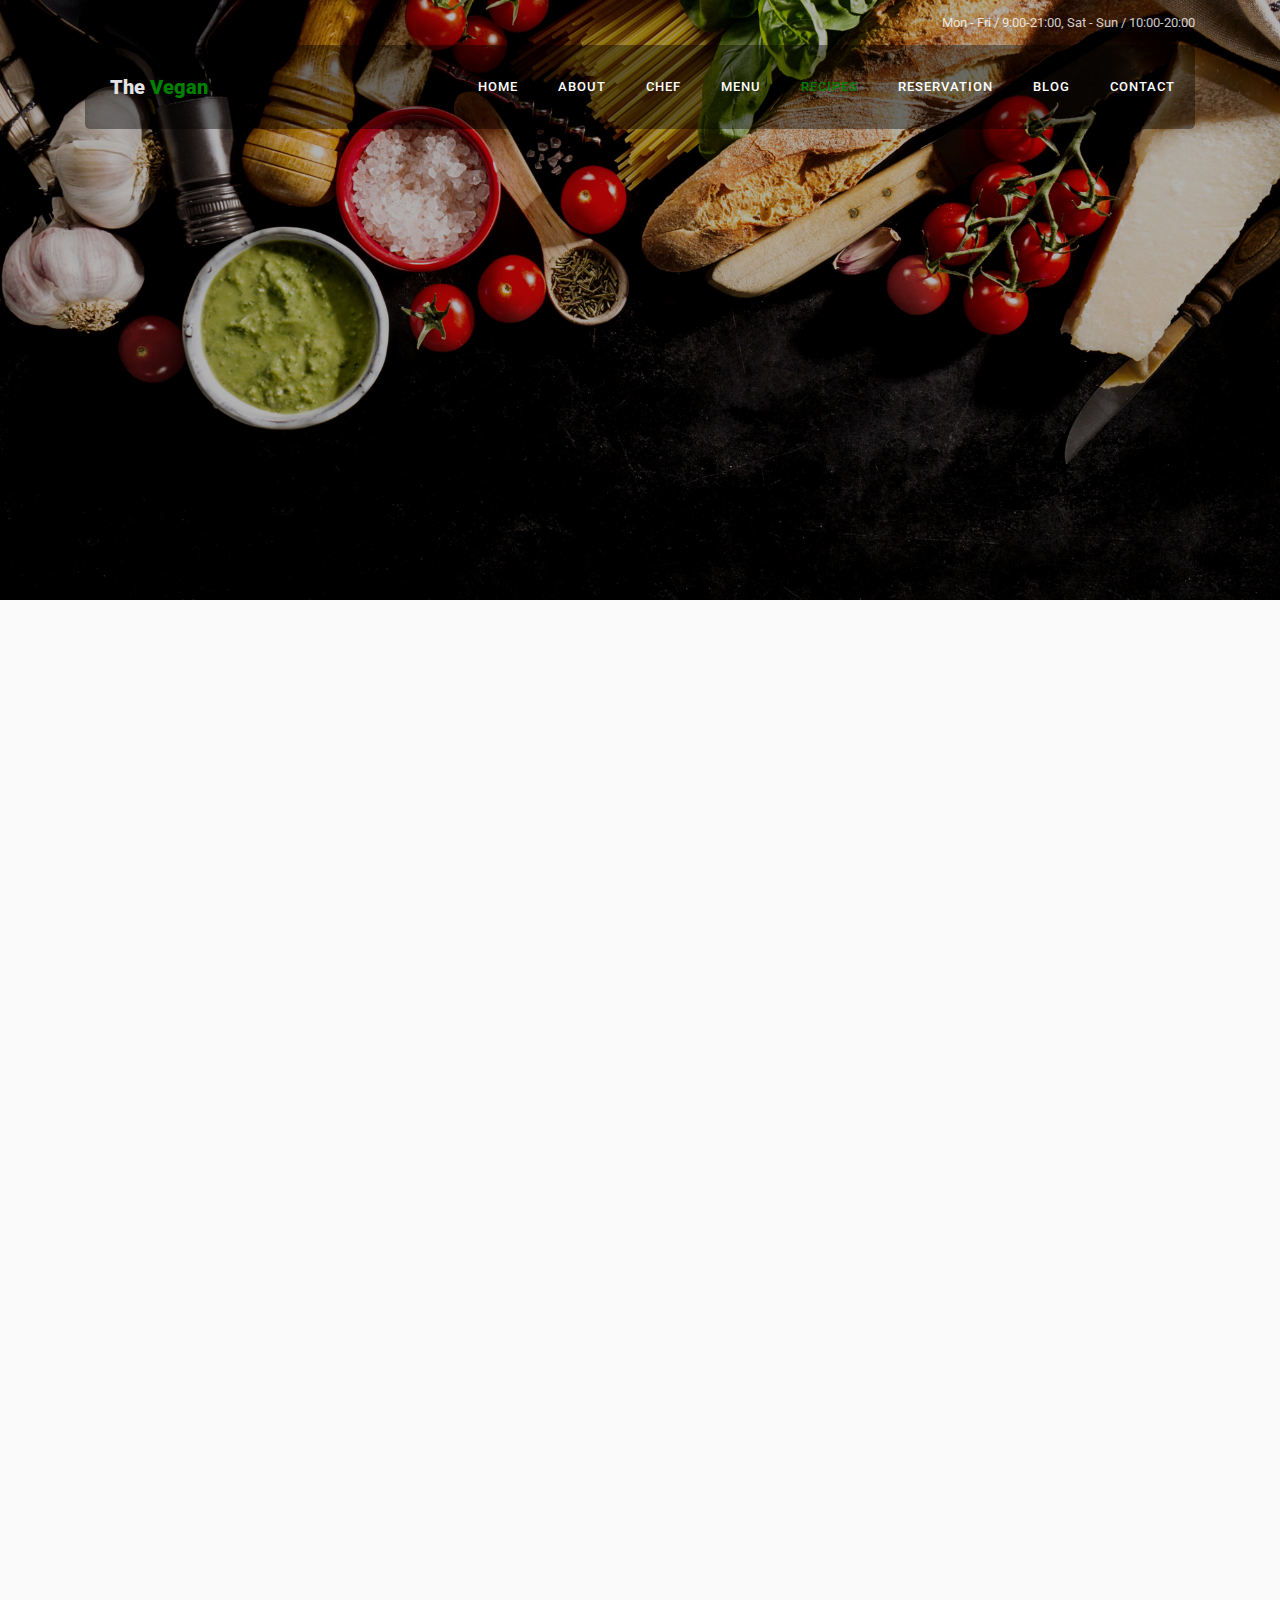
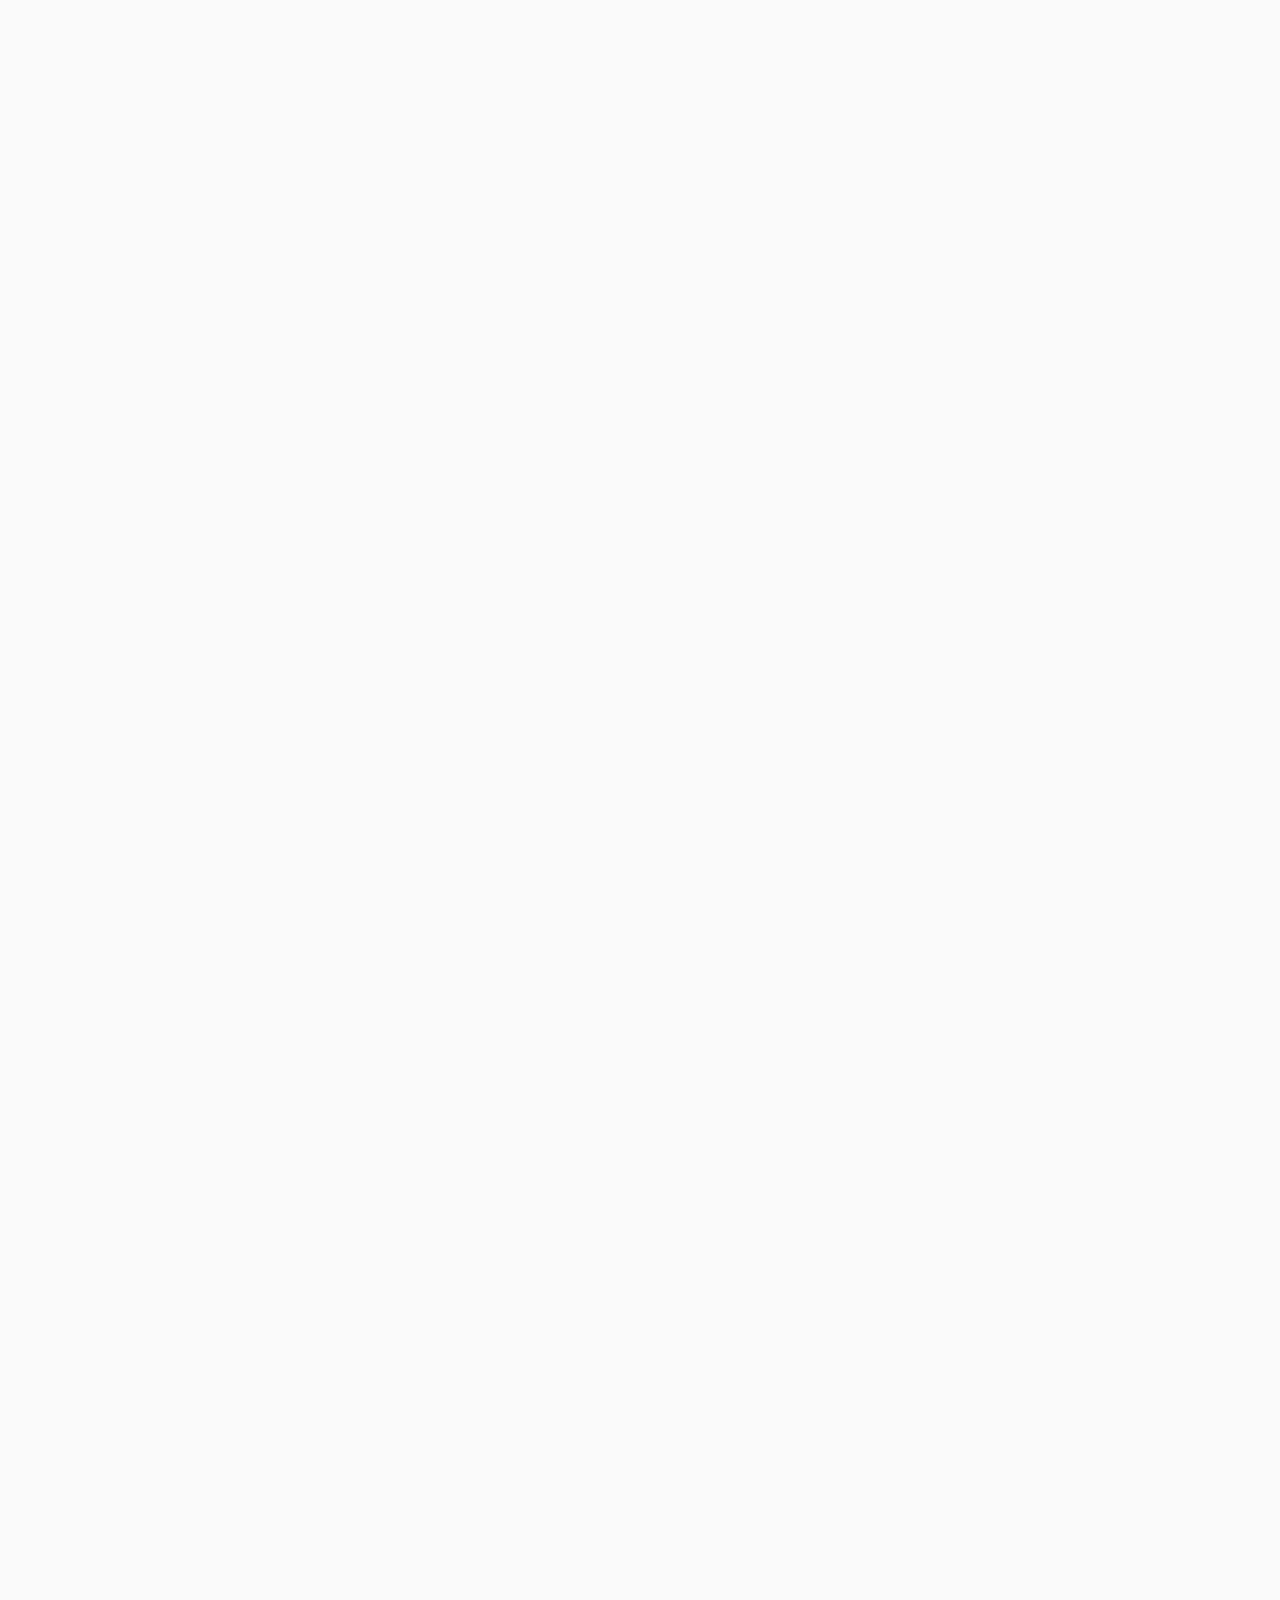
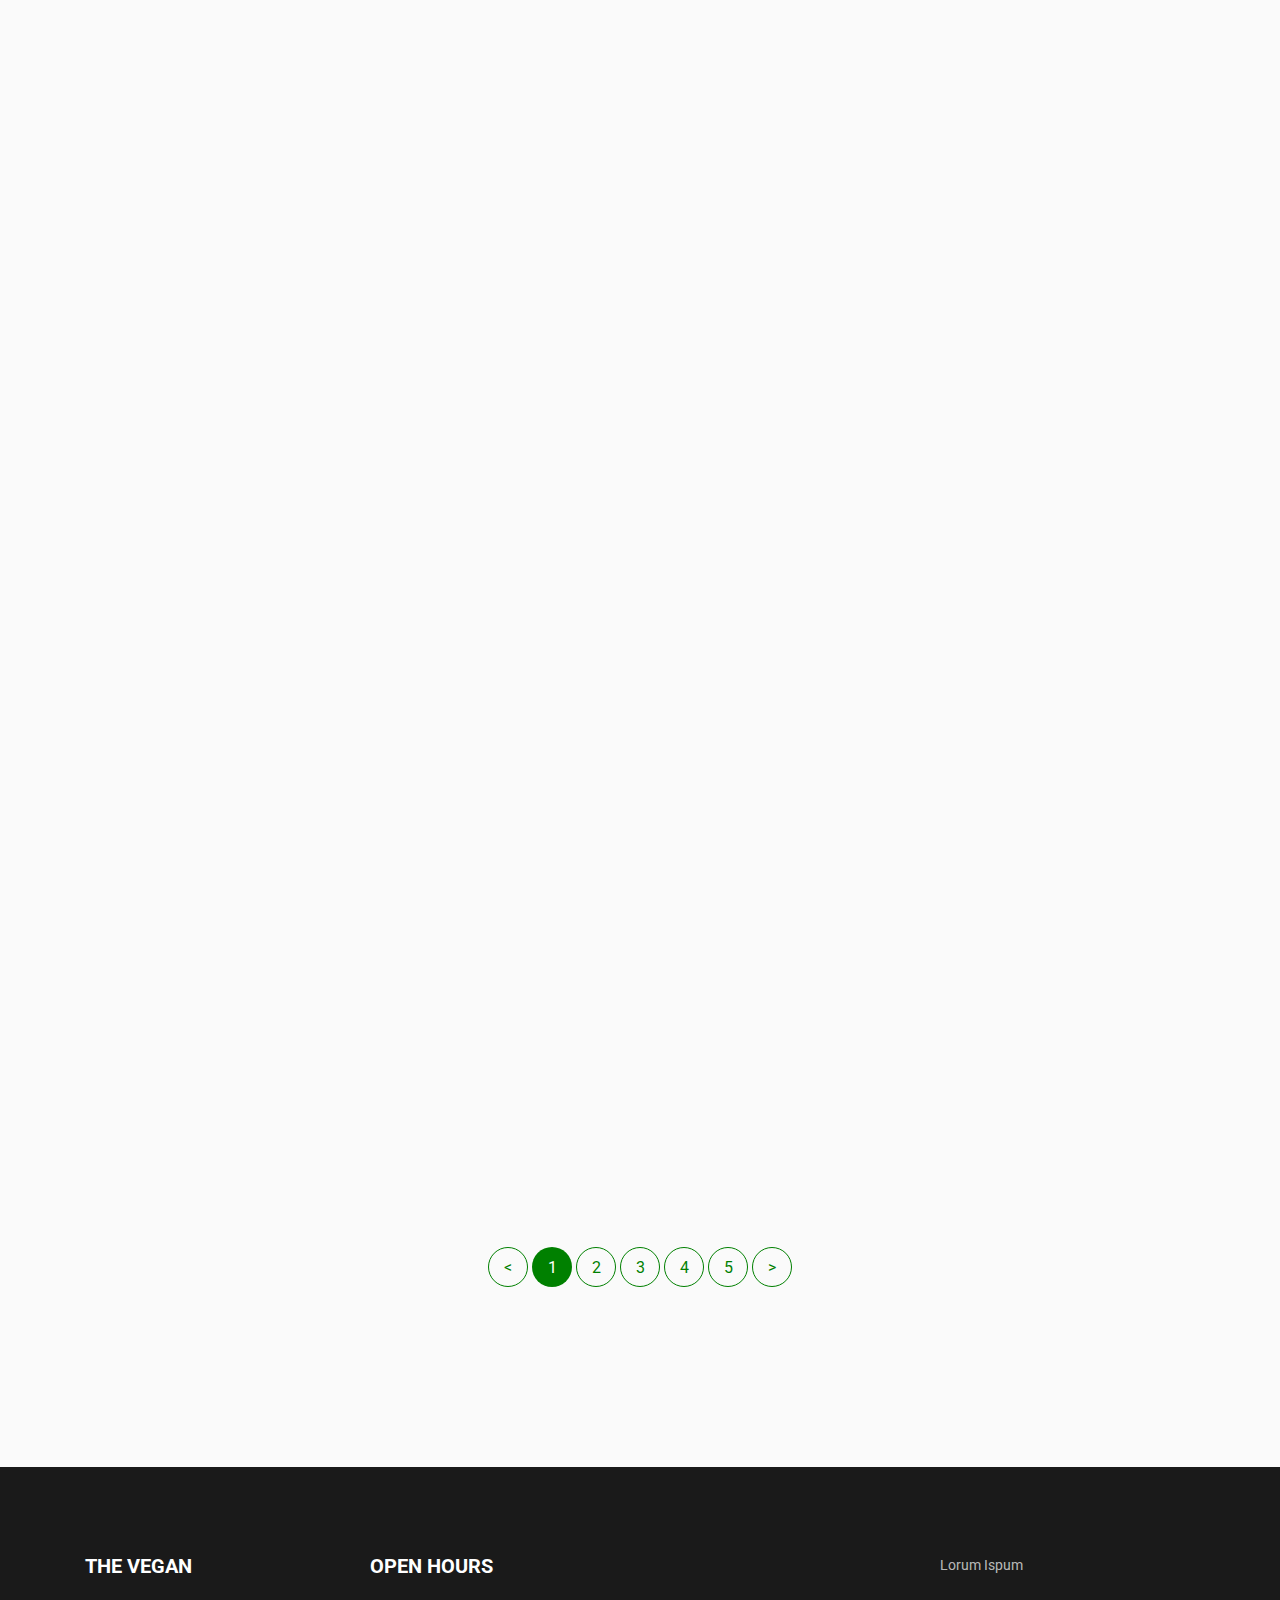
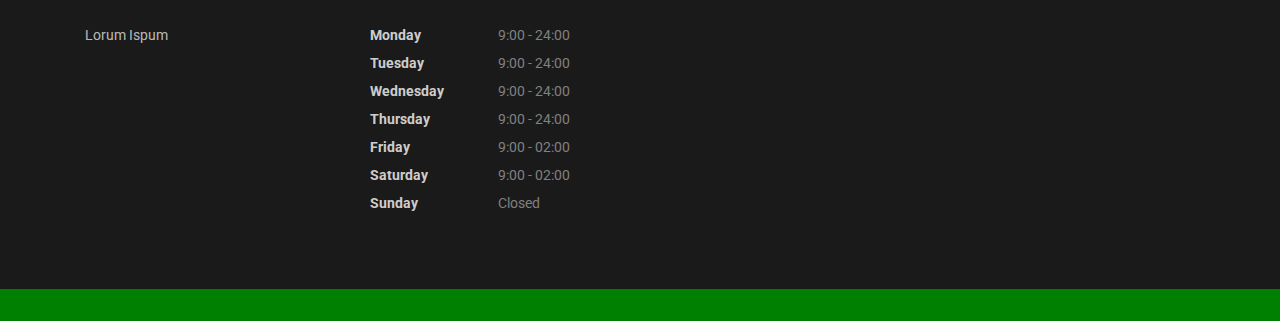
<file: recipes.html>
<!DOCTYPE html>
<html lang="en">
<head>
  <title>The Vegan</title>
  <meta charset="utf-8">
  <meta name="viewport" content="width=device-width, initial-scale=1, shrink-to-fit=no">
  
  <link href="https://fonts.googleapis.com/css2?family=Roboto:wght@300;400;500;700;900&display=swap" rel="stylesheet">
  <link href="https://fonts.googleapis.com/css2?family=Dancing+Script:wght@400;500;600;700&display=swap" rel="stylesheet">

  <link rel="stylesheet" href="https://stackpath.bootstrapcdn.com/font-awesome/4.7.0/css/font-awesome.min.css">

  <link rel="stylesheet" href="css/animate.css">
  
  <link rel="stylesheet" href="css/owl.carousel.min.css">
  <link rel="stylesheet" href="css/owl.theme.default.min.css">
  <link rel="stylesheet" href="css/magnific-popup.css">

  <link rel="stylesheet" href="css/bootstrap-datepicker.css">
  <link rel="stylesheet" href="css/jquery.timepicker.css">

  
  <link rel="stylesheet" href="css/flaticon.css">
  <link rel="stylesheet" href="css/style.css">
</head>
<body>

 <div class="wrap">
   <div class="container">
    <div class="row justify-content-between">
     <div class="col-12 col-md d-flex align-items-center">
    </div>
    <div class="col-12 col-md d-flex justify-content-md-end">
      <p class="mb-0">Mon - Fri / 9:00-21:00, Sat - Sun / 10:00-20:00</p>
     
  </div>
</div>
</div>
</div>

<nav class="navbar navbar-expand-lg navbar-dark ftco_navbar bg-dark ftco-navbar-light" id="ftco-navbar">
 <div class="container">
   <a class="navbar-brand" href="index.html">The <span>Vegan</span></a>
   <button class="navbar-toggler" type="button" data-toggle="collapse" data-target="#ftco-nav" aria-controls="ftco-nav" aria-expanded="false" aria-label="Toggle navigation">
     <span class="oi oi-menu"></span> Menu
   </button>

   <div class="collapse navbar-collapse" id="ftco-nav">
     <ul class="navbar-nav ml-auto">
      <li class="nav-item"><a href="index.html" class="nav-link">Home</a></li>
      <li class="nav-item"><a href="about.html" class="nav-link">About</a></li>
      <li class="nav-item"><a href="chef.html" class="nav-link">Chef</a></li>
      <li class="nav-item"><a href="menu.html" class="nav-link">Menu</a></li>
      <li class="nav-item active"><a href="recipes.html" class="nav-link">Recipes</a></li>
      <li class="nav-item"><a href="reservation.html" class="nav-link">Reservation</a></li>
      <li class="nav-item"><a href="blog.html" class="nav-link">Blog</a></li>
      <li class="nav-item"><a href="contact.html" class="nav-link">Contact</a></li>
    </ul>
  </div>
</div>
</nav>
<!-- END nav -->

<section class="hero-wrap hero-wrap-2" style="background-image: url('images/bg_5.jpg');" data-stellar-background-ratio="0.5">
  <div class="overlay"></div>
  <div class="container">
    <div class="row no-gutters slider-text align-items-end justify-content-center">
      <div class="col-md-9 ftco-animate text-center mb-5">
        <h1 class="mb-2 bread">Recipe</h1>
        <p class="breadcrumbs"><span class="mr-2"><a href="index.html">Home <i class="fa fa-chevron-right"></i></a></span> <span class="mr-2"><a href="recipes.html">Recipe <i class="fa fa-chevron-right"></i></a></span></p>
      </div>
    </div>
  </div>
</section>

<section class="ftco-section bg-light">
  <div class="container">
   <div class="row">
     <div class="col-md-4 ftco-animate">
       <div class="blog-entry">
         </a>
         <div class="text px-4 pt-3 pb-4">
           <div class="meta">
             <div><a href="#">Recipe | Breakfast</a></div>
           </div>
           <h3 class="heading"><a href="#">Vegan Eggs Benedict</a></h3>
           <li>List</li>
           <p class="clearfix">
            <h5>Ingredients</h5>
<br>
<h6>For the Vegan Hollandaise Sauce:</h6>
<br>
<li>6 ripe yellow tomatoes</li>
<li>1⁄4 cup extra-virgin olive oil, plus extra for tossing with the tomatoes</li>
<li>1 tsp. Dijon mustard</li>
<li>Pinch white pepper</li>
<li>2 Tbsp. white vinegar or wine vinegar</li>
<li>2 Tbsp. vegan margarine (try Earth Balance brand)</li>
<li>2 tsp. arrowroot mixed in 1/4 cup cold water</li>
<br>
<h6>For the ‘Eggs’ and ‘Bacon’:</h6>
<br>
<li>1 block extra-firm tofu, cut into 6 1/4-inch-thick slabs</li>
<li>3 Tbsp. unbleached white flour</li>
<li>1 Tbsp. nutritional yeast</li>
<li>Pinch turmeric</li>
<li>Garlic powder, to taste</li>
<li>1⁄2 tsp. salt</li>
<li>1⁄2 tsp. black pepper</li>
<li>1 Tbsp. canola oil</li>
<li>6 slices faux Canadian bacon (try Yves brand)</li>
<br>
<h6>To serve:</h6>
<li>6 English muffins</li>
<li>1 Tbsp. vegan margarine</li>
<li>3 Tbsp. minced fresh chives</li>
<br>
<h5>Directions</h5>
<br>
<h6>For the Vegan Hollandaise Sauce:</h6>
<br>
<ol>
<li>Preheat the oven to 300°F.</li>
  <li>Toss the tomatoes in some olive oil.</li>
    <li>Place on a baking sheet and roast for 30 minutes.</li>
      <li>Flip over and roast for another 30 minutes.</li>
        <li>Remove from the oven and place in a blender, pulsing to chop.</li>
          <li>Slowly add 1/4 cup of oil and mustard, white pepper, and vinegar, blending until emulsified.</li>
            <li>Strain through a sieve.</li>
              <li>Place the sauce in a medium sauté pan over medium heat.</li>
                <li>Add the vegan margarine and the arrowroot mixture and whisk until thickened.</li>
                  <li>Taste and adjust the seasonings.*</li>
</ol>
<br>
<h6>For the ‘Eggs’ and ‘Bacon’:</h6>
<br>
<ol>
  <li>Using a ring mold, cut the slabs of tofu into circles the same diameter as the English muffins.</li>
  <li>In a bowl, mix the flour, nutritional yeast, turmeric, garlic powder, salt, and pepper.</li>
  <li>Dredge the tofu in the flour mixture and shake off any excess.</li>
  <li>In a medium pan, heat the canola oil over high heat.</li>
  <li>Fry each side of the tofu rounds until golden.</li>
  <li>Remove and place on paper towels to drain.</li>
  <li>In the same pan, cook the faux Canadian bacon for 1 to 2 minutes on each side and set aside.</li>
</ol>
<br>
<h6>To serve:</h6>
<br>
<ol>
  <li>Toast the English muffins and spread with the vegan margarine.</li>
  <li>Top each half with one tofu round and one slice of the faux Canadian bacon.</li>
  <li>Place on serving plates.</li>
  <li>Spoon the Vegan Hollandaise Sauce on top.</li>
  <li>Sprinkle with the chives and serve immediately.</li>
</ol>       </p>
         </div>
       </div>
     </div>
     <div class="col-md-4 ftco-animate">
       <div class="blog-entry">
         </a>
         <div class="text px-4 pt-3 pb-4">
           <div class="meta">
             <div><a href="#">Recipe</a></div>
           </div>
           <h3 class="heading"><a href="#">Recipe Title</a></h3>
           <li>List</li>
           <p class="clearfix">
            
           </p>
         </div>
       </div>
     </div>
     <div class="col-md-4 ftco-animate">
       <div class="blog-entry">
         </a>
         <div class="text px-4 pt-3 pb-4">
           <div class="meta">
             <div><a href="#">Recipe</a></div>
           </div>
           <h3 class="heading"><a href="#">Recipe Title</a></h3>
           <li>List</li>
           <p class="clearfix">
           </p>
         </div>
       </div>
     </div>
     <div class="col-md-4 ftco-animate">
       <div class="blog-entry">
         </a>
         <div class="text px-4 pt-3 pb-4">
           <div class="meta">
             <div><a href="#">Recipe</a></div>
           </div>
           <h3 class="heading"><a href="#">Recipe</a></h3>
           <li>List</li>
           <p class="clearfix">
           </p>
         </div>
       </div>
     </div>
     <div class="col-md-4 ftco-animate">
       <div class="blog-entry">
         </a>
         <div class="text px-4 pt-3 pb-4">
           <div class="meta">
             <div><a href="#">Recipe</a></div>
           </div>
           <h3 class="heading"><a href="#">Recipe Title</a></h3>
           <li>List</li>
           <p class="clearfix">
           </p>
         </div>
       </div>
     </div>
     <div class="col-md-4 ftco-animate">
       <div class="blog-entry">
         </a>
         <div class="text px-4 pt-3 pb-4">
           <div class="meta">
             <div><a href="#">Recipe</a></div>
           </div>
           <h3 class="heading"><a href="#">Recipe Title</a></h3>
           <li>List</li>
           <p class="clearfix">
           </p>
         </div>
       </div>
     </div>
   </div>
   <div class="container">
    <div class="row">
      <div class="col-md-4 ftco-animate">
        <div class="blog-entry">
          </a>
          <div class="text px-4 pt-3 pb-4">
            <div class="meta">
              <div><a href="#">Recipe</a></div>
            </div>
            <h3 class="heading"><a href="#">Recipe Title</a></h3>
            <li>List</li>
            <p class="clearfix">
            </p>
          </div>
        </div>
      </div>
      <div class="col-md-4 ftco-animate">
        <div class="blog-entry">
          </a>
          <div class="text px-4 pt-3 pb-4">
            <div class="meta">
              <div><a href="#">Recipe</a></div>
            </div>
            <h3 class="heading"><a href="#">Recipe Title</a></h3>
            <li>List</li>
            <p class="clearfix">
             
            </p>
          </div>
        </div>
      </div>
      <div class="col-md-4 ftco-animate">
        <div class="blog-entry">
          </a>
          <div class="text px-4 pt-3 pb-4">
            <div class="meta">
              <div><a href="#">Recipe</a></div>
            </div>
            <h3 class="heading"><a href="#">Recipe Title</a></h3>
            <li>List</li>
            <p class="clearfix">
            </p>
          </div>
        </div>
      </div>
      <div class="col-md-4 ftco-animate">
        <div class="blog-entry">
          </a>
          <div class="text px-4 pt-3 pb-4">
            <div class="meta">
              <div><a href="#">Recipe</a></div>
            </div>
            <h3 class="heading"><a href="#">Recipe</a></h3>
            <li>List</li>
            <p class="clearfix">
            </p>
          </div>
        </div>
      </div>
      <div class="col-md-4 ftco-animate">
        <div class="blog-entry">
          </a>
          <div class="text px-4 pt-3 pb-4">
            <div class="meta">
              <div><a href="#">Recipe</a></div>
            </div>
            <h3 class="heading"><a href="#">Recipe Title</a></h3>
            <li>List</li>
            <p class="clearfix">
            </p>
          </div>
        </div>
      </div>
      <div class="col-md-4 ftco-animate">
        <div class="blog-entry">
          </a>
          <div class="text px-4 pt-3 pb-4">
            <div class="meta">
              <div><a href="#">Recipe</a></div>
            </div>
            <h3 class="heading"><a href="#">Recipe Title</a></h3>
            <li>List</li>
            <p class="clearfix">
            </p>
          </div>
        </div>
      </div>
    </div>
   
       
   <div class="row no-gutters my-5">
     <div class="col text-center">
       <div class="block-27">
         <ul>
           <li><a href="#">&lt;</a></li>
           <li class="active"><span>1</span></li>
           <li><a href="#">2</a></li>
           <li><a href="#">3</a></li>
           <li><a href="#">4</a></li>
           <li><a href="#">5</a></li>
           <li><a href="#">&gt;</a></li>
         </ul>
       </div>
     </div>
   </div>
 </div>
 
 </section>
 

<footer class="ftco-footer ftco-no-pb ftco-section">
  <div class="container">
    <div class="row mb-5">
      <div class="col-md-6 col-lg-3">
        <div class="ftco-footer-widget mb-4">
          <h2 class="ftco-heading-2">The Vegan</h2>
          <p>Lorum Ispum </p>
     
        </div>
      </div>
      <div class="col-md-6 col-lg-3">
        <div class="ftco-footer-widget mb-4">
          <h2 class="ftco-heading-2">Open Hours</h2>
          <ul class="list-unstyled open-hours">
            <li class="d-flex"><span>Monday</span><span>9:00 - 24:00</span></li>
            <li class="d-flex"><span>Tuesday</span><span>9:00 - 24:00</span></li>
            <li class="d-flex"><span>Wednesday</span><span>9:00 - 24:00</span></li>
            <li class="d-flex"><span>Thursday</span><span>9:00 - 24:00</span></li>
            <li class="d-flex"><span>Friday</span><span>9:00 - 02:00</span></li>
            <li class="d-flex"><span>Saturday</span><span>9:00 - 02:00</span></li>
            <li class="d-flex"><span>Sunday</span><span> Closed</span></li>
          </ul>
        </div>
      </div>
      <div class="col-md-6 col-lg-3">
       <div class="ftco-footer-widget mb-4">
      
      </div>
    </div>
    <div class="col-md-6 col-lg-3">
      <div class="ftco-footer-widget mb-4">
       <p>Lorum Ispum</p>
       
    </div>
  </div>
</div>
</div>
<div class="container-fluid px-0 bg-primary py-3">
 <div class="row no-gutters">
  <div class="col-md-12 text-center">

    </div>
  </div>
</div>
</footer>


<!-- loader -->
<div id="ftco-loader" class="show fullscreen"><svg class="circular" width="48px" height="48px"><circle class="path-bg" cx="24" cy="24" r="22" fill="none" stroke-width="4" stroke="#eeeeee"/><circle class="path" cx="24" cy="24" r="22" fill="none" stroke-width="4" stroke-miterlimit="10" stroke="#F96D00"/></svg></div>


<script src="js/jquery.min.js"></script>
<script src="js/jquery-migrate-3.0.1.min.js"></script>
<script src="js/popper.min.js"></script>
<script src="js/bootstrap.min.js"></script>
<script src="js/jquery.easing.1.3.js"></script>
<script src="js/jquery.waypoints.min.js"></script>
<script src="js/jquery.stellar.min.js"></script>
<script src="js/owl.carousel.min.js"></script>
<script src="js/jquery.magnific-popup.min.js"></script>
<script src="js/jquery.animateNumber.min.js"></script>
<script src="js/bootstrap-datepicker.js"></script>
<script src="js/jquery.timepicker.min.js"></script>
<script src="js/scrollax.min.js"></script>

<script src="js/main.js"></script>

</body>
</html>
</file>
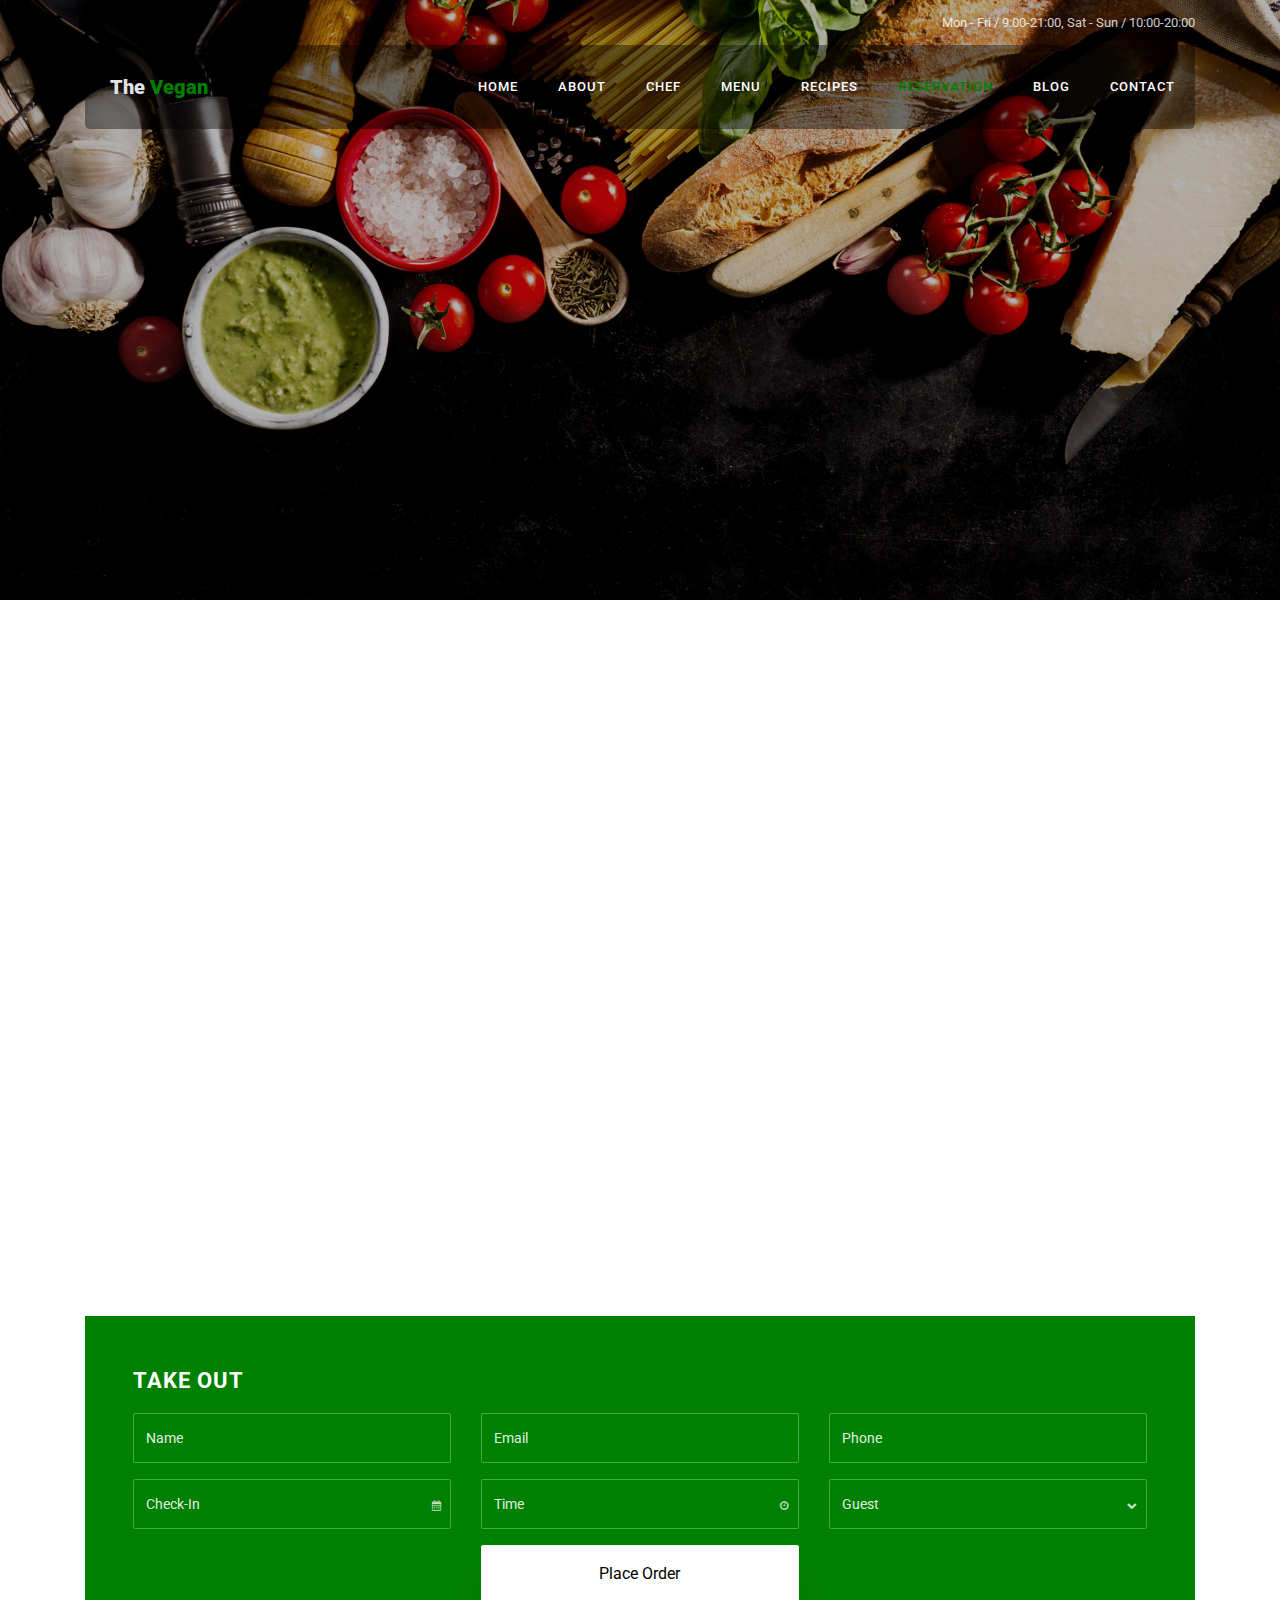
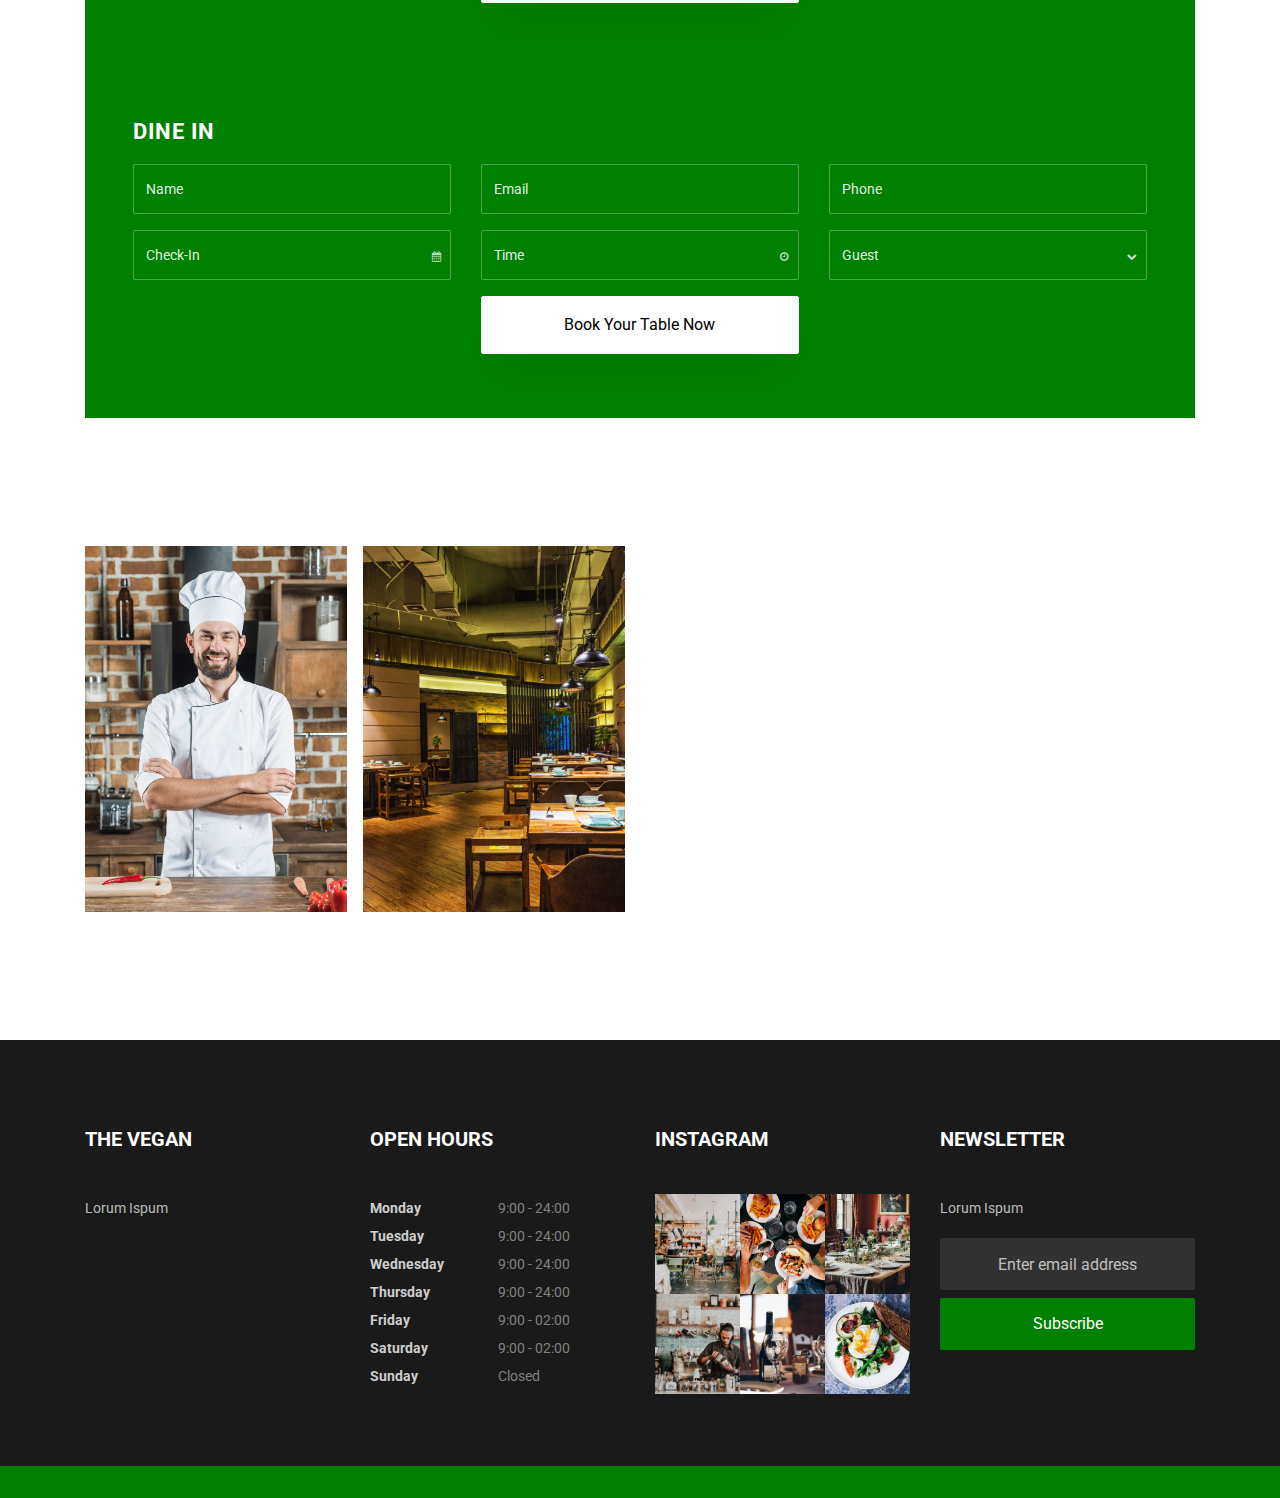
<file: reservation.html>
<!DOCTYPE html>
<html lang="en">
<head>
	<title>The Vegan</title>
	<meta charset="utf-8">
	<meta name="viewport" content="width=device-width, initial-scale=1, shrink-to-fit=no">
	
	<link href="https://fonts.googleapis.com/css2?family=Roboto:wght@300;400;500;700;900&display=swap" rel="stylesheet">
	<link href="https://fonts.googleapis.com/css2?family=Dancing+Script:wght@400;500;600;700&display=swap" rel="stylesheet">

	<link rel="stylesheet" href="https://stackpath.bootstrapcdn.com/font-awesome/4.7.0/css/font-awesome.min.css">

	<link rel="stylesheet" href="css/animate.css">
	
	<link rel="stylesheet" href="css/owl.carousel.min.css">
	<link rel="stylesheet" href="css/owl.theme.default.min.css">
	<link rel="stylesheet" href="css/magnific-popup.css">

	<link rel="stylesheet" href="css/bootstrap-datepicker.css">
	<link rel="stylesheet" href="css/jquery.timepicker.css">

	
	<link rel="stylesheet" href="css/flaticon.css">
	<link rel="stylesheet" href="css/style.css">
</head>
<body>

	<div class="wrap">
		<div class="container">
			<div class="row justify-content-between">
				<div class="col-12 col-md d-flex align-items-center">
				</div>
				<div class="col-12 col-md d-flex justify-content-md-end">
					<p class="mb-0">Mon - Fri / 9:00-21:00, Sat - Sun / 10:00-20:00</p>
					
				</div>
			</div>
		</div>
	</div>
	
	<nav class="navbar navbar-expand-lg navbar-dark ftco_navbar bg-dark ftco-navbar-light" id="ftco-navbar">
		<div class="container">
			<a class="navbar-brand" href="index.html">The <span>Vegan</span></a>
			<button class="navbar-toggler" type="button" data-toggle="collapse" data-target="#ftco-nav" aria-controls="ftco-nav" aria-expanded="false" aria-label="Toggle navigation">
				<span class="oi oi-menu"></span> Menu
			</button>

			<div class="collapse navbar-collapse" id="ftco-nav">
				<ul class="navbar-nav ml-auto">
					<li class="nav-item"><a href="index.html" class="nav-link">Home</a></li>
					<li class="nav-item"><a href="about.html" class="nav-link">About</a></li>
					<li class="nav-item"><a href="chef.html" class="nav-link">Chef</a></li>
					<li class="nav-item"><a href="menu.html" class="nav-link">Menu</a></li>
					<li class="nav-item"><a href="recipes.html" class="nav-link">Recipes</a></li>
					<li class="nav-item active"><a href="reservation.html" class="nav-link">Reservation</a></li>
					<li class="nav-item"><a href="blog.html" class="nav-link">Blog</a></li>
					<li class="nav-item"><a href="contact.html" class="nav-link">Contact</a></li>
				</ul>
			</div>
		</div>
	</nav>
	<!-- END nav -->
	
	<section class="hero-wrap hero-wrap-2" style="background-image: url('images/bg_5.jpg');" data-stellar-background-ratio="0.5">
		<div class="overlay"></div>
		<div class="container">
			<div class="row no-gutters slider-text align-items-end justify-content-center">
				<div class="col-md-9 ftco-animate text-center mb-5">
					<h1 class="mb-2 bread">Reservation</h1>
					<p class="breadcrumbs"><span class="mr-2"><a href="index.html">Home <i class="fa fa-chevron-right"></i></a></span> <span>Reservation <i class="fa fa-chevron-right"></i></span></p>
				</div>
			</div>
		</div>
	</section>

	<section class="ftco-section">
		<div class="container">
			<div class="row justify-content-center mb-5">
				<div class="col-md-7 text-center heading-section ftco-animate">
					<span class="subheading">Seasonal Dining Experience</span>
					<h2 class="mb-4">Reserve Your Table</h2>
					<p>Join us for a unique farm-to-table dining experience featuring this season's freshest ingredients. Our menu changes regularly to showcase the best produce from our partner farms.</p>
					<div class="seasonal-notes mt-4">
						<h4>Current Seasonal Highlights</h4>
						<p>Spring vegetables from Local Organic Farm<br>
						Fresh herbs from Our Kitchen Garden<br>
						Artisanal plant-based cheese from Valley Creamery</p>
					</div>
				</div>
			</div>
		</div>
	</section>

	<section class="ftco-section ftco-wrap-about ftco-no-pb ftco-no-pt">
		<div class="container">
			<div class="row no-gutters">
				<div class="col-sm-12 p-4 p-md-5 d-flex align-items-center justify-content-center bg-primary">
					<form action="#" class="appointment-form">
						<h3 class="mb-3">Take Out</h3>
						<div class="row justify-content-center">
							<div class="col-md-4">
								<div class="form-group">
									<input type="name" class="form-control" placeholder="Name">
								</div>
							</div>
							<div class="col-md-4">
								<div class="form-group">
									<input type="email" class="form-control" placeholder="Email">
								</div>
							</div>
							<div class="col-md-4">
								<div class="form-group">
									<input type="text" class="form-control" placeholder="Phone">
								</div>
							</div>
							<div class="col-md-4">
								<div class="form-group">
									<div class="input-wrap">
										<div class="icon"><span class="fa fa-calendar"></span></div>
										<input type="text" class="form-control book_date" placeholder="Check-In">
									</div>
								</div>
							</div>
							<div class="col-md-4">
								<div class="form-group">
									<div class="input-wrap">
										<div class="icon"><span class="fa fa-clock-o"></span></div>
										<input type="text" class="form-control book_time" placeholder="Time">
									</div>
								</div>
							</div>
							<div class="col-md-4">
								<div class="form-group">
									<div class="form-field">
										<div class="select-wrap">
											<div class="icon"><span class="fa fa-chevron-down"></span></div>
											<select name="" id="" class="form-control">
												<option value="">Guest</option>
												<option value="">1</option>
												<option value="">2</option>
												<option value="">3</option>
												<option value="">4</option>
												<option value="">5</option>
											</select>
										</div>
									</div>
								</div>
							</div>
							<div class="col-md-4">
								<div class="form-group">
									
									<input type="submit" value="Place Order" class="btn btn-white py-3 px-4">
								</div>
							</div>
						</div>
					</form>
				</div>
			</div>
		</div>
	</section>


	<section class="ftco-section ftco-wrap-about ftco-no-pb ftco-no-pt">
		<div class="container">
			<div class="row no-gutters">
				<div class="col-sm-12 p-4 p-md-5 d-flex align-items-center justify-content-center bg-primary">
					<form action="#" class="appointment-form">
						<h3 class="mb-3">Dine In</h3>
						<div class="row justify-content-center">
							<div class="col-md-4">
								<div class="form-group">
									<input type="name" class="form-control" placeholder="Name">
								</div>
							</div>
							<div class="col-md-4">
								<div class="form-group">
									<input type="email" class="form-control" placeholder="Email">
								</div>
							</div>
							<div class="col-md-4">
								<div class="form-group">
									<input type="text" class="form-control" placeholder="Phone">
								</div>
							</div>
							<div class="col-md-4">
								<div class="form-group">
									<div class="input-wrap">
										<div class="icon"><span class="fa fa-calendar"></span></div>
										<input type="text" class="form-control book_date" placeholder="Check-In">
									</div>
								</div>
							</div>
							<div class="col-md-4">
								<div class="form-group">
									<div class="input-wrap">
										<div class="icon"><span class="fa fa-clock-o"></span></div>
										<input type="text" class="form-control book_time" placeholder="Time">
									</div>
								</div>
							</div>
							<div class="col-md-4">
								<div class="form-group">
									<div class="form-field">
										<div class="select-wrap">
											<div class="icon"><span class="fa fa-chevron-down"></span></div>
											<select name="" id="" class="form-control">
												<option value="">Guest</option>
												<option value="">1</option>
												<option value="">2</option>
												<option value="">3</option>
												<option value="">4</option>
												<option value="">5</option>
											</select>
										</div>
									</div>
								</div>
							</div>
							<div class="col-md-4">
								<div class="form-group">
									<input type="submit" value="Book Your Table Now" class="btn btn-white py-3 px-4">
								</div>
							</div>
						</div>
					</form>
				</div>
			</div>
		</div>
	</section>

	<section class="ftco-section">
		<div class="container">
			<div class="row d-flex">
				<div class="col-md-6 d-flex">
					<div class="img img-2 w-100 mr-md-2" style="background-image: url(images/bg_6.jpg);"></div>
					<div class="img img-2 w-100 ml-md-2" style="background-image: url(images/bg_4.jpg);"></div>
				</div>
				<div class="col-md-6 ftco-animate makereservation p-4 p-md-5">
					<div class="heading-section ftco-animate mb-5">
						<span class="subheading">This is our secrets</span>
						<h2 class="mb-4">Perfect Ingredients</h2>
						<p>Lorum Ispum
						</p>
						<p><a href="#" class="btn btn-primary">Learn more</a></p>
					</div>
				</div>
			</div>
		</div>
	</section>

	<footer class="ftco-footer ftco-no-pb ftco-section">
		<div class="container">
			<div class="row mb-5">
				<div class="col-md-6 col-lg-3">
					<div class="ftco-footer-widget mb-4">
						<h2 class="ftco-heading-2">The Vegan</h2>
						<p>Lorum Ispum </p>
						<ul class="ftco-footer-social list-unstyled float-md-left float-lft mt-3">
							<li class="ftco-animate"><a href="#"><span class="fa fa-twitter"></span></a></li>
							<li class="ftco-animate"><a href="#"><span class="fa fa-facebook"></span></a></li>
							<li class="ftco-animate"><a href="#"><span class="fa fa-instagram"></span></a></li>
						</ul>
					</div>
				</div>
				<div class="col-md-6 col-lg-3">
					<div class="ftco-footer-widget mb-4">
						<h2 class="ftco-heading-2">Open Hours</h2>
						<ul class="list-unstyled open-hours">
							<li class="d-flex"><span>Monday</span><span>9:00 - 24:00</span></li>
							<li class="d-flex"><span>Tuesday</span><span>9:00 - 24:00</span></li>
							<li class="d-flex"><span>Wednesday</span><span>9:00 - 24:00</span></li>
							<li class="d-flex"><span>Thursday</span><span>9:00 - 24:00</span></li>
							<li class="d-flex"><span>Friday</span><span>9:00 - 02:00</span></li>
							<li class="d-flex"><span>Saturday</span><span>9:00 - 02:00</span></li>
							<li class="d-flex"><span>Sunday</span><span> Closed</span></li>
						</ul>
					</div>
				</div>
				<div class="col-md-6 col-lg-3">
					<div class="ftco-footer-widget mb-4">
						<h2 class="ftco-heading-2">Instagram</h2>
						<div class="thumb d-sm-flex">
							<a href="#" class="thumb-menu img" style="background-image: url(images/insta-1.jpg);">
							</a>
							<a href="#" class="thumb-menu img" style="background-image: url(images/insta-2.jpg);">
							</a>
							<a href="#" class="thumb-menu img" style="background-image: url(images/insta-3.jpg);">
							</a>
						</div>
						<div class="thumb d-flex">
							<a href="#" class="thumb-menu img" style="background-image: url(images/insta-4.jpg);">
							</a>
							<a href="#" class="thumb-menu img" style="background-image: url(images/insta-5.jpg);">
							</a>
							<a href="#" class="thumb-menu img" style="background-image: url(images/insta-6.jpg);">
							</a>
						</div>
					</div>
				</div>
				<div class="col-md-6 col-lg-3">
					<div class="ftco-footer-widget mb-4">
						<h2 class="ftco-heading-2">Newsletter</h2>
						<p>Lorum Ispum</p>
						<form action="#" class="subscribe-form">
							<div class="form-group">
								<input type="text" class="form-control mb-2 text-center" placeholder="Enter email address">
								<input type="submit" value="Subscribe" class="form-control submit px-3">
							</div>
						</form>
					</div>
				</div>
			</div>
		</div>
		<div class="container-fluid px-0 bg-primary py-3">
			<div class="row no-gutters">
				<div class="col-md-12 text-center">

				</div>
			</div>
		</footer>
		

		<!-- loader -->
		<div id="ftco-loader" class="show fullscreen"><svg class="circular" width="48px" height="48px"><circle class="path-bg" cx="24" cy="24" r="22" fill="none" stroke-width="4" stroke="#eeeeee"/><circle class="path" cx="24" cy="24" r="22" fill="none" stroke-width="4" stroke-miterlimit="10" stroke="#F96D00"/></svg></div>


		<script src="js/jquery.min.js"></script>
		<script src="js/jquery-migrate-3.0.1.min.js"></script>
		<script src="js/popper.min.js"></script>
		<script src="js/bootstrap.min.js"></script>
		<script src="js/jquery.easing.1.3.js"></script>
		<script src="js/jquery.waypoints.min.js"></script>
		<script src="js/jquery.stellar.min.js"></script>
		<script src="js/owl.carousel.min.js"></script>
		<script src="js/jquery.magnific-popup.min.js"></script>
		<script src="js/jquery.animateNumber.min.js"></script>
		<script src="js/bootstrap-datepicker.js"></script>
		<script src="js/jquery.timepicker.min.js"></script>
		<script src="js/scrollax.min.js"></script>
		
		<script src="js/google-map.js"></script>
		<script src="js/main.js"></script>
		
	</body>
	</html>
</file>
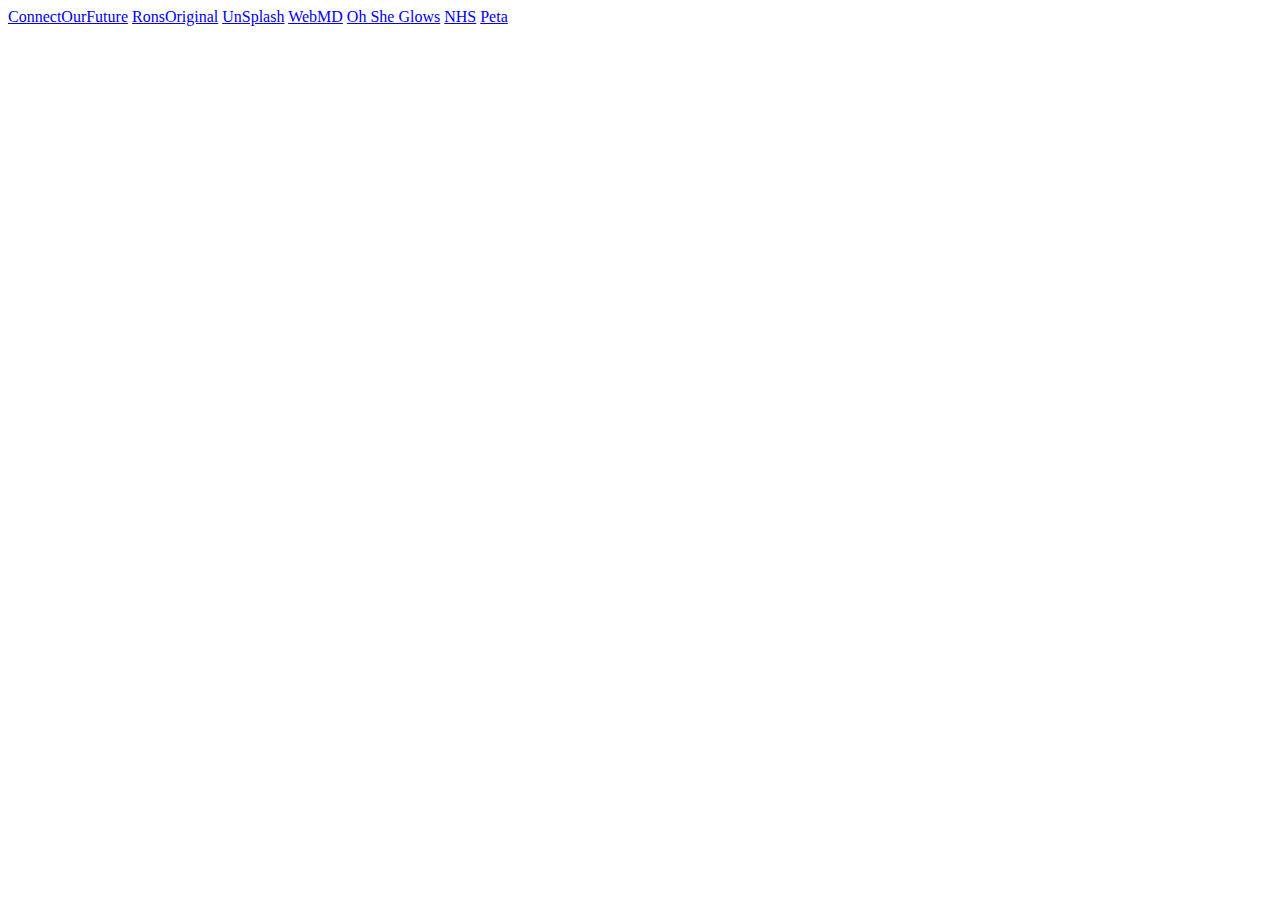
<file: Documents/Sources.html>
<!DOCTYPE html>
<html lang="en">
<head>
    <meta charset="UTF-8">
    <meta name="viewport" content="width=device-width, initial-scale=1.0">
    <title>Document</title>
</head>
<body>
<a href="https://connectourfuture.org/tools/farm-to-table/">ConnectOurFuture</a>
<a href="https://www.ronsoriginal.com/health-blog/what-is-farm-to-table-discover-its-benefits-and-process-here/">RonsOriginal</a>
<a href="https://unsplash.com">UnSplash</a>
<a href="www.webmd.com/diet/vegan-diet-overview">WebMD</a>
<a href="https://ohsheglows.com/">Oh She Glows</a>
<a href="https://www.nhs.uk/live-well/eat-well/how-to-eat-a-balanced-diet/the-vegan-diet/
">NHS</a>  
<a href="https://www.peta.org/recipes/">Peta</a>
 
</body>
</html>
</file>
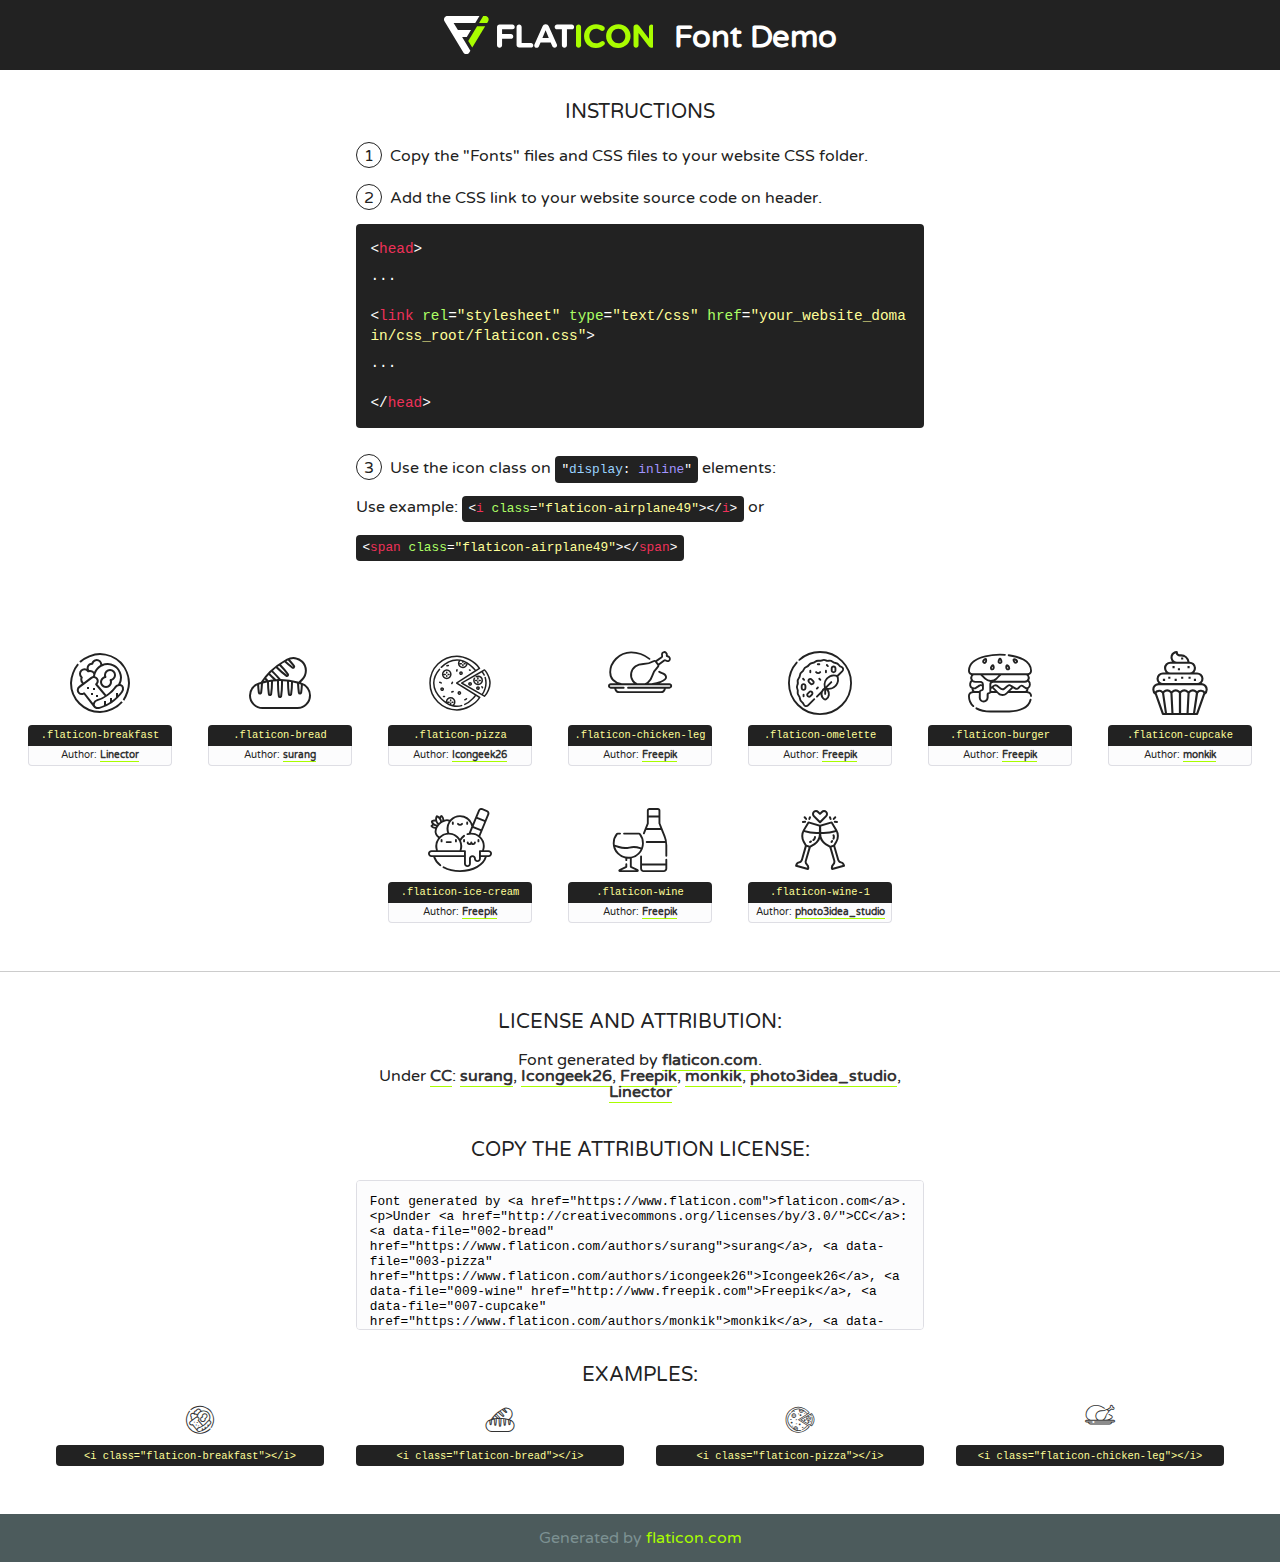
<file: fonts/flaticon/font/flaticon.html>
<!DOCTYPE html>
<!--
  Flaticon icon font: Flaticon
  Creation date: 29/07/2020 13:32
-->
<html>
<!DOCTYPE html>
<html>

<head>
    <title>Flaticon WebFont</title>
    <link href="http://fonts.googleapis.com/css?family=Varela+Round" rel="stylesheet" type="text/css" />
    <link rel="stylesheet" type="text/css" href="flaticon.css">
    <meta charset="UTF-8">
    <style>
    html, body, div, span, applet, object, iframe,
    h1, h2, h3, h4, h5, h6, p, blockquote, pre,
    a, abbr, acronym, address, big, cite, code,
    del, dfn, em, img, ins, kbd, q, s, samp,
    small, strike, strong, sub, sup, tt, var,
    b, u, i, center,
    dl, dt, dd, ol, ul, li,
    fieldset, form, label, legend,
    table, caption, tbody, tfoot, thead, tr, th, td,
    article, aside, canvas, details, embed, 
    figure, figcaption, footer, header, hgroup, 
    menu, nav, output, ruby, section, summary,
    time, mark, audio, video {
        margin: 0;
        padding: 0;
        border: 0;
        font-size: 100%;
        font: inherit;
        vertical-align: baseline;
    }
    /* HTML5 display-role reset for older browsers */
    article, aside, details, figcaption, figure, 
    footer, header, hgroup, menu, nav, section {
        display: block;
    }
    body {
        line-height: 1;
    }
    ol, ul {
        list-style: none;
    }
    blockquote, q {
        quotes: none;
    }
    blockquote:before, blockquote:after,
    q:before, q:after {
        content: '';
        content: none;
    }
    table {
        border-collapse: collapse;
        border-spacing: 0;
    }
    body {
        font-family: 'Varela Round', Helvetica, Arial, sans-serif;
        font-size: 16px;
        color: #222;
    }
    a {
        color: #333;
        border-bottom: 1px solid #a9fd00;
        font-weight: bold;
        text-decoration: none;
    }
    * {
        -moz-box-sizing: border-box;
        -webkit-box-sizing: border-box;
        box-sizing: border-box;
        margin: 0;
        padding: 0;
    }
    [class^="flaticon-"]:before, [class*=" flaticon-"]:before, [class^="flaticon-"]:after, [class*=" flaticon-"]:after {
        font-family: Flaticon;
        font-size: 30px;
        font-style: normal;
        margin-left: 20px;
        color: #333;
    }
    .wrapper {
        max-width: 600px;
        margin: auto;
        padding: 0 1em;
    }
    .title {
        font-size: 1.25em;
        text-align: center;
        margin-bottom: 1em;
        text-transform: uppercase;
    }
    header {
        text-align: center;
        background-color: #222;
        color: #fff;
        padding: 1em;
    }
    header .logo {
        width: 210px;
        height: 38px;
        display: inline-block;
        vertical-align: middle;
        margin-right: 1em;
        border: none;
    }
    header strong {
        font-size: 1.95em;
        font-weight: bold;
        vertical-align: middle;
        margin-top: 5px;
        display: inline-block;
    }
    .demo {
        margin: 2em auto;
        line-height: 1.25em;
    }
    .demo ul li {
        margin-bottom: 1em;
    }
    .demo ul li .num {
        color: #222;
        border-radius: 20px;
        display: inline-block;
        width: 26px;
        padding: 3px;
        height: 26px;
        text-align: center;
        margin-right: 0.5em;
        border: 1px solid #222;
    }
    .demo ul li code {
        background-color: #222;
        border-radius: 4px;
        padding: 0.25em 0.5em;
        display: inline-block;
        color: #fff;
        font-family: Consolas,Monaco,Lucida Console,Liberation Mono,DejaVu Sans Mono,Bitstream Vera Sans Mono,Courier New, monospace;
        font-weight: lighter;
        margin-top: 1em;
        font-size: 0.8em;
        word-break: break-all;
    }
    .demo ul li code.big {
        padding: 1em;
        font-size: 0.9em;
    }
    .demo ul li code .red {
        color: #EF3159;
    }
    .demo ul li code .green {
        color: #ACFF65;
    }
    .demo ul li code .yellow {
        color: #FFFF99;
    }
    .demo ul li code .blue {
        color: #99D3FF;
    }
    .demo ul li code .purple {
        color: #A295FF;
    }
    .demo ul li code .dots {
        margin-top: 0.5em;
        display: block;
    }
    #glyphs {
        border-bottom: 1px solid #ccc;
        padding: 2em 0;
        text-align: center;
    }
    .glyph {
        display: inline-block;
        width: 9em;
        margin: 1em;
        text-align: center;
        vertical-align: top;
        background: #FFF;
    }
    .glyph .glyph-icon {
        padding: 10px;
        display: block;
        font-family:"Flaticon";
        font-size: 64px;
        line-height: 1;
    }
    .glyph .glyph-icon:before {
        font-size: 64px;
        color: #222;
        margin-left: 0;
    }
    .class-name {
        font-size: 0.65em;
        background-color: #222;
        color: #fff;
        border-radius: 4px 4px 0 0;
        padding: 0.5em;
        color: #FFFF99;
        font-family: Consolas,Monaco,Lucida Console,Liberation Mono,DejaVu Sans Mono,Bitstream Vera Sans Mono,Courier New, monospace;
    }
    .author-name {
        font-size: 0.6em;
        background-color: #fcfcfd;
        border: 1px solid #DEDEE4;
        border-top: 0;
        border-radius: 0 0 4px 4px;
        padding: 0.5em;
    }
    .class-name:last-child {
        font-size: 10px;
        color:#888;
    }
    .class-name:last-child a {
        font-size: 10px;
        color:#555;
    }
    .class-name:last-child a:hover {
        color:#a9fd00;
    }
    .glyph > input {
        display: block;
        width: 100px;
        margin: 5px auto;
        text-align: center;
        font-size: 12px;
        cursor: text;
    }
    .glyph > input.icon-input {
        font-family:"Flaticon";
        font-size: 16px;
        margin-bottom: 10px;
    }
    .attribution .title {
        margin-top: 2em;
    }
    .attribution textarea {
        background-color: #fcfcfd;
        padding: 1em;
        border: none;
        box-shadow: none;
        border: 1px solid #DEDEE4;
        border-radius: 4px;
        resize: none;
        width: 100%;
        height: 150px;
        font-size: 0.8em;
        font-family: Consolas,Monaco,Lucida Console,Liberation Mono,DejaVu Sans Mono,Bitstream Vera Sans Mono,Courier New, monospace;
        -webkit-appearance: none;
    }
    .iconsuse {
        margin: 2em auto;
        text-align: center;
        max-width: 1200px;
    }
    .iconsuse:after {
        content: '';
        display: table;
        clear: both;
    }
    .iconsuse .image {
        float: left;
        width: 25%;
        padding: 0 1em;
    }
    .iconsuse .image p {
        margin-bottom: 1em;
    }
    .iconsuse .image span {
        display: block;
        font-size: 0.65em;
        background-color: #222;
        color: #fff;
        border-radius: 4px;
        padding: 0.5em;
        color: #FFFF99;
        margin-top: 1em;
        font-family: Consolas,Monaco,Lucida Console,Liberation Mono,DejaVu Sans Mono,Bitstream Vera Sans Mono,Courier New, monospace;
    }
    #footer {
        text-align: center;
        background-color: #4C5B5C;
        color: #7c9192;
        padding: 1em;
    }
    #footer a {
        border: none;
        color: #a9fd00;
        font-weight: normal;
    }
    @media (max-width: 960px) {
        .iconsuse .image {
            width: 50%;
        }
    }
    @media (max-width: 560px) {
        .iconsuse .image {
            width: 100%;
        }
    }
    </style>
</head>

<body class="characters-off">

    <header>
        <a href="https://www.flaticon.com" target="_blank" class="logo">
            <svg version="1.1" xmlns="http://www.w3.org/2000/svg" xmlns:xlink="http://www.w3.org/1999/xlink" xmlns:a="http://ns.adobe.com/AdobeSVGViewerExtensions/3.0/" viewBox="0 0 560.875 102.036" enable-background="new 0 0 560.875 102.036" xml:space="preserve">
                <defs>
                </defs>
                <g>
                    <g class="letters">
                        <path fill="#ffffff" d="M141.596,29.675c0-3.777,2.985-6.767,6.764-6.767h34.438c3.426,0,6.15,2.728,6.15,6.15
                        c0,3.43-2.724,6.149-6.15,6.149h-27.674v13.091h23.719c3.429,0,6.151,2.724,6.151,6.15c0,3.43-2.723,6.149-6.151,6.149h-23.719
                        v17.574c0,3.773-2.986,6.761-6.764,6.761c-3.779,0-6.764-2.989-6.764-6.761V29.675z"></path>
                        <path fill="#ffffff" d="M193.844,29.149c0-3.781,2.985-6.767,6.764-6.767c3.776,0,6.763,2.985,6.763,6.767v42.957h25.039
                        c3.426,0,6.149,2.726,6.149,6.153c0,3.425-2.723,6.15-6.149,6.15h-31.802c-3.779,0-6.764-2.986-6.764-6.768V29.149z"></path>
                        <path fill="#ffffff" d="M241.891,75.71l21.438-48.407c1.492-3.341,4.215-5.357,7.906-5.357h0.792
                        c3.686,0,6.323,2.017,7.815,5.357l21.439,48.407c0.436,0.967,0.701,1.845,0.701,2.723c0,3.602-2.809,6.501-6.414,6.501
                        c-3.161,0-5.269-1.845-6.499-4.655l-4.132-9.661h-27.059l-4.301,10.102c-1.144,2.631-3.426,4.214-6.237,4.214
                        c-3.517,0-6.24-2.81-6.24-6.325C241.1,77.64,241.451,76.677,241.891,75.71z M279.932,58.666l-8.521-20.297l-8.526,20.297H279.932
                        z"></path>
                        <path fill="#ffffff" d="M314.864,35.387H301.86c-3.429,0-6.239-2.813-6.239-6.238c0-3.429,2.811-6.24,6.239-6.24h39.533
                        c3.426,0,6.237,2.811,6.237,6.24c0,3.425-2.811,6.238-6.237,6.238h-13.001v42.785c0,3.773-2.99,6.761-6.764,6.761
                        c-3.779,0-6.764-2.989-6.764-6.761V35.387z"></path>
                        <path fill="#A9FD00" d="M352.615,29.149c0-3.781,2.985-6.767,6.767-6.767c3.774,0,6.761,2.985,6.761,6.767v49.024
                        c0,3.773-2.987,6.761-6.761,6.761c-3.781,0-6.767-2.989-6.767-6.761V29.149z"></path>
                        <path fill="#A9FD00" d="M374.132,53.836v-0.179c0-17.481,13.178-31.801,32.065-31.801c9.22,0,15.459,2.458,20.557,6.238
                        c1.402,1.054,2.637,2.985,2.637,5.357c0,3.692-2.985,6.59-6.681,6.59c-1.845,0-3.071-0.702-4.044-1.319
                        c-3.776-2.813-7.729-4.393-12.562-4.393c-10.364,0-17.831,8.611-17.831,19.154v0.173c0,10.542,7.291,19.329,17.831,19.329
                        c5.715,0,9.492-1.756,13.359-4.834c1.049-0.874,2.458-1.491,4.039-1.491c3.429,0,6.325,2.813,6.325,6.236
                        c0,2.106-1.056,3.78-2.282,4.834c-5.539,4.834-12.036,7.733-21.878,7.733C387.572,85.464,374.132,71.493,374.132,53.836z"></path>
                        <path fill="#A9FD00" d="M433.009,53.836v-0.179c0-17.481,13.79-31.801,32.766-31.801c18.981,0,32.592,14.143,32.592,31.628v0.173
                        c0,17.483-13.785,31.807-32.769,31.807C446.625,85.464,433.009,71.32,433.009,53.836z M484.224,53.836v-0.179
                        c0-10.539-7.725-19.326-18.626-19.326c-10.893,0-18.449,8.611-18.449,19.154v0.173c0,10.542,7.73,19.329,18.626,19.329
                        C476.676,72.986,484.224,64.378,484.224,53.836z"></path>
                        <path fill="#A9FD00" d="M506.233,29.321c0-3.774,2.99-6.763,6.767-6.763h1.401c3.252,0,5.183,1.583,7.029,3.953l26.093,34.265
                        V29.059c0-3.692,2.99-6.677,6.681-6.677c3.683,0,6.671,2.985,6.671,6.677v48.934c0,3.78-2.987,6.765-6.764,6.765h-0.436
                        c-3.257,0-5.188-1.581-7.034-3.953l-27.056-35.492v32.944c0,3.687-2.985,6.676-6.678,6.676c-3.683,0-6.673-2.989-6.673-6.676
                        V29.321z"></path>
                    </g>
                    <g class="insignia">
                        <path fill="#ffffff" d="M48.372,56.137h12.517l11.156-18.537H37.186L25.688,18.539h57.825L94.668,0H9.271
                        C5.925,0,2.842,1.801,1.198,4.716c-1.644,2.907-1.593,6.482,0.134,9.343l50.38,83.501c1.678,2.781,4.689,4.476,7.938,4.476
                        c3.246,0,6.257-1.695,7.935-4.476l2.898-4.804L48.372,56.137z"></path>
                        <g class="i">
                            <path fill="#A9FD00" d="M93.575,18.539h0.031v0.004l21.652,0.004l2.705-4.488c1.727-2.861,1.778-6.436,0.133-9.343
                            C116.454,1.801,113.371,0,110.026,0h-5.294L93.575,18.539z"></path>
                            <polygon fill="#A9FD00" points="88.291,27.356 64.725,66.486 75.519,84.404 109.942,27.356"></polygon>
                        </g>
                    </g>
                </g>
            </svg>
        </a>
        <strong>Font Demo</strong>
    </header>


    <section class="demo wrapper">

        <p class="title">Instructions</p>

        <ul>
            <li>
                <span class="num">1</span>Copy the "Fonts" files and CSS files to your website CSS folder.
            </li>
            <li>
                <span class="num">2</span>Add the CSS link to your website source code on header.
                <code class="big">
                    &lt;<span class="red">head</span>&gt;
                    <br/><span class="dots">...</span>
                    <br/>&lt;<span class="red">link</span> <span class="green">rel</span>=<span class="yellow">"stylesheet"</span> <span class="green">type</span>=<span class="yellow">"text/css"</span> <span class="green">href</span>=<span class="yellow">"your_website_domain/css_root/flaticon.css"</span>&gt;
                    <br/><span class="dots">...</span>
                    <br/>&lt;/<span class="red">head</span>&gt;
                </code>
            </li>

            <li>
                <p>
                    <span class="num">3</span>Use the icon class on <code>"<span class="blue">display</span>:<span class="purple"> inline</span>"</code> elements:
                    <br />
                    Use example: <code>&lt;<span class="red">i</span> <span class="green">class</span>=<span class="yellow">&quot;flaticon-airplane49&quot;</span>&gt;&lt;/<span class="red">i</span>&gt;</code> or <code>&lt;<span class="red">span</span> <span class="green">class</span>=<span class="yellow">&quot;flaticon-airplane49&quot;</span>&gt;&lt;/<span class="red">span</span>&gt;</code>
            </li>
        </ul>

    </section>




   <section id="glyphs">          
    
      
        <div class="glyph"><div class="glyph-icon flaticon-breakfast"></div>
            <div class="class-name">.flaticon-breakfast</div>
            <div class="author-name">Author: <a data-file="001-breakfast" href="https://www.flaticon.com/authors/linector">Linector</a> </div> 
        </div>        
        
        <div class="glyph"><div class="glyph-icon flaticon-bread"></div>
            <div class="class-name">.flaticon-bread</div>
            <div class="author-name">Author: <a data-file="002-bread" href="https://www.flaticon.com/authors/surang">surang</a> </div> 
        </div>        
        
        <div class="glyph"><div class="glyph-icon flaticon-pizza"></div>
            <div class="class-name">.flaticon-pizza</div>
            <div class="author-name">Author: <a data-file="003-pizza" href="https://www.flaticon.com/authors/icongeek26">Icongeek26</a> </div> 
        </div>        
        
        <div class="glyph"><div class="glyph-icon flaticon-chicken-leg"></div>
            <div class="class-name">.flaticon-chicken-leg</div>
            <div class="author-name">Author: <a data-file="004-chicken-leg" href="http://www.freepik.com">Freepik</a> </div> 
        </div>        
        
        <div class="glyph"><div class="glyph-icon flaticon-omelette"></div>
            <div class="class-name">.flaticon-omelette</div>
            <div class="author-name">Author: <a data-file="005-omelette" href="http://www.freepik.com">Freepik</a> </div> 
        </div>        
        
        <div class="glyph"><div class="glyph-icon flaticon-burger"></div>
            <div class="class-name">.flaticon-burger</div>
            <div class="author-name">Author: <a data-file="006-burger" href="http://www.freepik.com">Freepik</a> </div> 
        </div>        
        
        <div class="glyph"><div class="glyph-icon flaticon-cupcake"></div>
            <div class="class-name">.flaticon-cupcake</div>
            <div class="author-name">Author: <a data-file="007-cupcake" href="https://www.flaticon.com/authors/monkik">monkik</a> </div> 
        </div>        
        
        <div class="glyph"><div class="glyph-icon flaticon-ice-cream"></div>
            <div class="class-name">.flaticon-ice-cream</div>
            <div class="author-name">Author: <a data-file="008-ice-cream" href="http://www.freepik.com">Freepik</a> </div> 
        </div>        
        
        <div class="glyph"><div class="glyph-icon flaticon-wine"></div>
            <div class="class-name">.flaticon-wine</div>
            <div class="author-name">Author: <a data-file="009-wine" href="http://www.freepik.com">Freepik</a> </div> 
        </div>        
        
        <div class="glyph"><div class="glyph-icon flaticon-wine-1"></div>
            <div class="class-name">.flaticon-wine-1</div>
            <div class="author-name">Author: <a data-file="010-wine-1" href="https://www.flaticon.com/authors/photo3idea-studio">photo3idea_studio</a> </div> 
        </div>        
        

    </section>



    <section class="attribution wrapper"   style="text-align:center;">

      <div class="title">License and attribution:</div><div class="attrDiv">Font generated by <a href="https://www.flaticon.com">flaticon.com</a>. <div><p>Under <a href="http://creativecommons.org/licenses/by/3.0/">CC</a>: <a data-file="002-bread" href="https://www.flaticon.com/authors/surang">surang</a>, <a data-file="003-pizza" href="https://www.flaticon.com/authors/icongeek26">Icongeek26</a>, <a data-file="009-wine" href="http://www.freepik.com">Freepik</a>, <a data-file="007-cupcake" href="https://www.flaticon.com/authors/monkik">monkik</a>, <a data-file="010-wine-1" href="https://www.flaticon.com/authors/photo3idea-studio">photo3idea_studio</a>, <a data-file="001-breakfast" href="https://www.flaticon.com/authors/linector">Linector</a></p>  </div>
      </div>
      <div class="title">Copy the Attribution License:</div>

    <textarea onclick="this.focus();this.select();">Font generated by &lt;a href=&quot;https://www.flaticon.com&quot;&gt;flaticon.com&lt;/a&gt;. <p>Under <a href="http://creativecommons.org/licenses/by/3.0/">CC</a>: <a data-file="002-bread" href="https://www.flaticon.com/authors/surang">surang</a>, <a data-file="003-pizza" href="https://www.flaticon.com/authors/icongeek26">Icongeek26</a>, <a data-file="009-wine" href="http://www.freepik.com">Freepik</a>, <a data-file="007-cupcake" href="https://www.flaticon.com/authors/monkik">monkik</a>, <a data-file="010-wine-1" href="https://www.flaticon.com/authors/photo3idea-studio">photo3idea_studio</a>, <a data-file="001-breakfast" href="https://www.flaticon.com/authors/linector">Linector</a></p>  
     </textarea>

    </section>

    <section class="iconsuse">

          <div class="title">Examples:</div>            
             
            <div class="image">
                <p>
                    <i class="glyph-icon flaticon-breakfast"></i> 
                    <span>&lt;i class=&quot;flaticon-breakfast&quot;&gt;&lt;/i&gt;</span>
                </p>
            </div>
            
            <div class="image">
                <p>
                    <i class="glyph-icon flaticon-bread"></i> 
                    <span>&lt;i class=&quot;flaticon-bread&quot;&gt;&lt;/i&gt;</span>
                </p>
            </div>
            
            <div class="image">
                <p>
                    <i class="glyph-icon flaticon-pizza"></i> 
                    <span>&lt;i class=&quot;flaticon-pizza&quot;&gt;&lt;/i&gt;</span>
                </p>
            </div>
            
            <div class="image">
                <p>
                    <i class="glyph-icon flaticon-chicken-leg"></i> 
                    <span>&lt;i class=&quot;flaticon-chicken-leg&quot;&gt;&lt;/i&gt;</span>
                </p>
            </div>
                       
        </div>
                            
    </section>

<div id="footer">
    <div>Generated by <a href="https://www.flaticon.com">flaticon.com</a>
    </div>
</div>



</body>
</html>
</file>
<file: css/flaticon.css>
/*
  	Flaticon icon font: Flaticon
  	Creation date: 06/10/2018 08:32
  	*/


@font-face {
  font-family: "Flaticon";
  src: url("../fonts/flaticon/font/Flaticon.eot");
  src: url("../fonts/flaticon/font/Flaticon.eot?#iefix") format("embedded-opentype"),
       url("../fonts/flaticon/font/Flaticon.woff") format("woff"),
       url("../fonts/flaticon/font/Flaticon.ttf") format("truetype"),
       url("../fonts/flaticon/font/Flaticon.svg#Flaticon") format("svg");
  font-weight: normal;
  font-style: normal;
}

@media screen and (-webkit-min-device-pixel-ratio:0) {
  @font-face {
    font-family: "Flaticon";
    src: url("../fonts/flaticon/font/Flaticon.svg#Flaticon") format("svg");
  }
}

[class^="flaticon-"]:before, [class*=" flaticon-"]:before,
[class^="flaticon-"]:after, [class*=" flaticon-"]:after {   
  font-family: Flaticon;
  font-style: normal;
  font-weight: normal;
  font-variant: normal;
  text-transform: none;
  line-height: 1;

  /* Better Font Rendering =========== */
  -webkit-font-smoothing: antialiased;
  -moz-osx-font-smoothing: grayscale;
}

.flaticon-breakfast:before { content: "\f100"; }
.flaticon-bread:before { content: "\f101"; }
.flaticon-pizza:before { content: "\f102"; }
.flaticon-chicken-leg:before { content: "\f103"; }
.flaticon-omelette:before { content: "\f104"; }
.flaticon-burger:before { content: "\f105"; }
.flaticon-cupcake:before { content: "\f106"; }
.flaticon-ice-cream:before { content: "\f107"; }
.flaticon-wine:before { content: "\f108"; }
.flaticon-wine-1:before { content: "\f109"; }
</file>
<file: css/style.css>
:root {
  --blue: #007bff;
  --indigo: #6610f2;
  --purple: #6f42c1;
  --pink: #e83e8c;
  --MainGreen: green;
  --orange: #fd7e14;
  --yellow: #ffc107;
  --green: #28a745;
  --teal: #20c997;
  --cyan: #17a2b8;
  --white: #fff;
  --gray: #6c757d;
  --gray-dark: #343a40;
  --primary: #007bff;
  --secondary: #6c757d;
  --success: #28a745;
  --info: #17a2b8;
  --warning: #ffc107;
  --danger: red;
  --light: #f8f9fa;
  --dark: #343a40;
  --breakpoint-xs: 0;
  --breakpoint-sm: 576px;
  --breakpoint-md: 768px;
  --breakpoint-lg: 992px;
  --breakpoint-xl: 1200px;
  --font-family-sans-serif: -apple-system, BlinkMacSystemFont, "Segoe UI", Roboto, "Helvetica Neue", Arial, "Noto Sans", sans-serif, "Apple Color Emoji", "Segoe UI Emoji", "Segoe UI Symbol", "Noto Color Emoji";
  --font-family-monospace: SFMono-Regular, Menlo, Monaco, Consolas, "Liberation Mono", "Courier New", monospace; }

*,
*::before,
*::after {
  -webkit-box-sizing: border-box;
  box-sizing: border-box; }

html {
  font-family: sans-serif;
  line-height: 1.15;
  -webkit-text-size-adjust: 100%;
  -webkit-tap-highlight-color: rgba(0, 0, 0, 0); }

article, aside, figcaption, figure, footer, header, hgroup, main, nav, section {
  display: block; }

body {
  margin: 0;
  font-family: -apple-system, BlinkMacSystemFont, "Segoe UI", Roboto, "Helvetica Neue", Arial, "Noto Sans", sans-serif, "Apple Color Emoji", "Segoe UI Emoji", "Segoe UI Symbol", "Noto Color Emoji";
  font-size: 1rem;
  font-weight: 400;
  line-height: 1.5;
  color: #212529;
  text-align: left;
  background-color: #fff; }

[tabindex="-1"]:focus:not(:focus-visible) {
  outline: 0 !important; }

hr {
  -webkit-box-sizing: content-box;
  box-sizing: content-box;
  height: 0;
  overflow: visible; }

h1, h2, h3, h4, h5, h6 {
  margin-top: 0;
  margin-bottom: 0.5rem; }
.color-p{color: white;}
p {
  margin-top: 0;
  margin-bottom: 1rem; }

abbr[title],
abbr[data-original-title] {
  text-decoration: underline;
  -webkit-text-decoration: underline dotted;
  text-decoration: underline dotted;
  cursor: help;
  border-bottom: 0;
  text-decoration-skip-ink: none; }

address {
  margin-bottom: 1rem;
  font-style: normal;
  line-height: inherit; }

ol,
ul,
dl {
  margin-top: 0;
  margin-bottom: 1rem; }

ol ol,
ul ul,
ol ul,
ul ol {
  margin-bottom: 0; }

dt {
  font-weight: 700; }

dd {
  margin-bottom: .5rem;
  margin-left: 0; }

blockquote {
  margin: 0 0 1rem; }

b,
strong {
  font-weight: bolder; }

small {
  font-size: 80%; }

sub,
sup {
  position: relative;
  font-size: 75%;
  line-height: 0;
  vertical-align: baseline; }

sub {
  bottom: -.25em; }

sup {
  top: -.5em; }

a {
  color: #007bff;
  text-decoration: none;
  background-color: transparent; }
  a:hover {
    color: #0056b3;
    text-decoration: underline; }

a:not([href]) {
  color: inherit;
  text-decoration: none; }
  a:not([href]):hover {
    color: inherit;
    text-decoration: none; }

pre,
code,
kbd,
samp {
  font-family: SFMono-Regular, Menlo, Monaco, Consolas, "Liberation Mono", "Courier New", monospace;
  font-size: 1em; }

pre {
  margin-top: 0;
  margin-bottom: 1rem;
  overflow: auto;
  -ms-overflow-style: scrollbar; }

figure {
  margin: 0 0 1rem; }

img {
  vertical-align: middle;
  border-style: none; }

svg {
  overflow: hidden;
  vertical-align: middle; }

table {
  border-collapse: collapse; }

caption {
  padding-top: 0.75rem;
  padding-bottom: 0.75rem;
  color: #6c757d;
  text-align: left;
  caption-side: bottom; }

th {
  text-align: inherit; }

label {
  display: inline-block;
  margin-bottom: 0.5rem; }

button {
  border-radius: 0; }

button:focus {
  outline: 1px dotted;
  outline: 5px auto -webkit-focus-ring-color; }

input,
button,
select,
optgroup,
textarea {
  margin: 0;
  font-family: inherit;
  font-size: inherit;
  line-height: inherit; }

button,
input {
  overflow: visible; }

button,
select {
  text-transform: none; }

[role="button"] {
  cursor: pointer; }

select {
  word-wrap: normal; }

button,
[type="button"],
[type="reset"],
[type="submit"] {
  -webkit-appearance:button; }

button:not(:disabled),
[type="button"]:not(:disabled),
[type="reset"]:not(:disabled),
[type="submit"]:not(:disabled) {
  cursor: pointer; }

button::-moz-focus-inner,
[type="button"]::-moz-focus-inner,
[type="reset"]::-moz-focus-inner,
[type="submit"]::-moz-focus-inner {
  padding: 0;
  border-style: none; }

input[type="radio"],
input[type="checkbox"] {
  -webkit-box-sizing: border-box;
  box-sizing: border-box;
  padding: 0; }

textarea {
  overflow: auto;
  resize: vertical; }

fieldset {
  min-width: 0;
  padding: 0;
  margin: 0;
  border: 0; }

legend {
  display: block;
  width: 100%;
  max-width: 100%;
  padding: 0;
  margin-bottom: .5rem;
  font-size: 1.5rem;
  line-height: inherit;
  color: inherit;
  white-space: normal; }

progress {
  vertical-align: baseline; }

[type="number"]::-webkit-inner-spin-button,
[type="number"]::-webkit-outer-spin-button {
  height: auto; }

[type="search"] {
  outline-offset: -2px;
  -webkit-appearance: none; }

[type="search"]::-webkit-search-decoration {
  -webkit-appearance: none; }

::-webkit-file-upload-button {
  font: inherit;
  -webkit-appearance: button; }

output {
  display: inline-block; }

summary {
  display: list-item;
  cursor: pointer; }

template {
  display: none; }

[hidden] {
  display: none !important; }

h1, h2, h3, h4, h5, h6,
.h1, .h2, .h3, .h4, .h5, .h6 {
  margin-bottom: 0.5rem;
  font-weight: 500;
  line-height: 1.2; }

h1, .h1 {
  font-size: 2.5rem; }

h2, .h2 {
  font-size: 2rem; }

h3, .h3 {
  font-size: 1.75rem; }

h4, .h4 {
  font-size: 1.5rem; }

h5, .h5 {
  font-size: 1.25rem; }

h6, .h6 {
  font-size: 1rem; }

.lead {
  font-size: 1.25rem;
  font-weight: 300; }

.display-1 {
  font-size: 6rem;
  font-weight: 300;
  line-height: 1.2; }

.display-2 {
  font-size: 5.5rem;
  font-weight: 300;
  line-height: 1.2; }

.display-3 {
  font-size: 4.5rem;
  font-weight: 300;
  line-height: 1.2; }

.display-4 {
  font-size: 3.5rem;
  font-weight: 300;
  line-height: 1.2; }

hr {
  margin-top: 1rem;
  margin-bottom: 1rem;
  border: 0;
  border-top: 1px solid rgba(0, 0, 0, 0.1); }

small,
.small {
  font-size: 80%;
  font-weight: 400; }

mark,
.mark {
  padding: 0.2em;
  background-color: #fcf8e3; }

.list-unstyled {
  padding-left: 0;
  list-style: none; }

.list-inline {
  padding-left: 0;
  list-style: none; }

.list-inline-item {
  display: inline-block; }
  .list-inline-item:not(:last-child) {
    margin-right: 0.5rem; }

.initialism {
  font-size: 90%;
  text-transform: uppercase; }

.blockquote {
  margin-bottom: 1rem;
  font-size: 1.25rem; }

.blockquote-footer {
  display: block;
  font-size: 80%;
  color: #6c757d; }
  .blockquote-footer::before {
    content: "\2014\00A0"; }

.img-fluid {
  max-width: 100%;
  height: auto; }

.img-thumbnail {
  padding: 0.25rem;
  background-color: #fff;
  border: 1px solid #dee2e6;
  border-radius: 0.25rem;
  max-width: 100%;
  height: auto; }

.figure {
  display: inline-block; }

.figure-img {
  margin-bottom: 0.5rem;
  line-height: 1; }

.figure-caption {
  font-size: 90%;
  color: #6c757d; }

code {
  font-size: 87.5%;
  color: #e83e8c;
  word-wrap: break-word; }
  a > code {
    color: inherit; }

kbd {
  padding: 0.2rem 0.4rem;
  font-size: 87.5%;
  color: #fff;
  background-color: #212529;
  border-radius: 0.2rem; }
  kbd kbd {
    padding: 0;
    font-size: 100%;
    font-weight: 700; }

pre {
  display: block;
  font-size: 87.5%;
  color: #212529; }
  pre code {
    font-size: inherit;
    color: inherit;
    word-break: normal; }

.pre-scrollable {
  max-height: 340px;
  overflow-y: scroll; }

.container {
  width: 100%;
  padding-right: 15px;
  padding-left: 15px;
  margin-right: auto;
  margin-left: auto; }
  @media (min-width: 576px) {
    .container {
      max-width: 540px; } }
  @media (min-width: 768px) {
    .container {
      max-width: 720px; } }
  @media (min-width: 992px) {
    .container {
      max-width: 960px; } }
  @media (min-width: 1200px) {
    .container {
      max-width: 1140px; } }

.container-fluid, .container-sm, .container-md, .container-lg, .container-xl {
  width: 100%;
  padding-right: 15px;
  padding-left: 15px;
  margin-right: auto;
  margin-left: auto; }

@media (min-width: 576px) {
  .container, .container-sm {
    max-width: 540px; } }

@media (min-width: 768px) {
  .container, .container-sm, .container-md {
    max-width: 720px; } }

@media (min-width: 992px) {
  .container, .container-sm, .container-md, .container-lg {
    max-width: 960px; } }

@media (min-width: 1200px) {
  .container, .container-sm, .container-md, .container-lg, .container-xl {
    max-width: 1140px; } }

.row {
  display: -webkit-box;
  display: -ms-flexbox;
  display: flex;
  -ms-flex-wrap: wrap;
  flex-wrap: wrap;
  margin-right: -15px;
  margin-left: -15px; }

.no-gutters {
  margin-right: 0;
  margin-left: 0; }
  .no-gutters > .col,
  .no-gutters > [class*="col-"] {
    padding-right: 0;
    padding-left: 0; }

.col-1, .col-2, .col-3, .col-4, .col-5, .col-6, .col-7, .col-8, .col-9, .col-10, .col-11, .col-12, .col,
.col-auto, .col-sm-1, .col-sm-2, .col-sm-3, .col-sm-4, .col-sm-5, .col-sm-6, .col-sm-7, .col-sm-8, .col-sm-9, .col-sm-10, .col-sm-11, .col-sm-12, .col-sm,
.col-sm-auto, .col-md-1, .col-md-2, .col-md-3, .col-md-4, .col-md-5, .col-md-6, .col-md-7, .col-md-8, .col-md-9, .col-md-10, .col-md-11, .col-md-12, .col-md,
.col-md-auto, .col-lg-1, .col-lg-2, .col-lg-3, .col-lg-4, .col-lg-5, .col-lg-6, .col-lg-7, .col-lg-8, .col-lg-9, .col-lg-10, .col-lg-11, .col-lg-12, .col-lg,
.col-lg-auto, .col-xl-1, .col-xl-2, .col-xl-3, .col-xl-4, .col-xl-5, .col-xl-6, .col-xl-7, .col-xl-8, .col-xl-9, .col-xl-10, .col-xl-11, .col-xl-12, .col-xl,
.col-xl-auto {
  position: relative;
  width: 100%;
  padding-right: 15px;
  padding-left: 15px; }

.col {
  -ms-flex-preferred-size: 0;
  flex-basis: 0;
  -webkit-box-flex: 1;
  -ms-flex-positive: 1;
  flex-grow: 1;
  min-width: 0;
  max-width: 100%; }

.row-cols-1 > * {
  -webkit-box-flex: 0;
  -ms-flex: 0 0 100%;
  flex: 0 0 100%;
  max-width: 100%; }

.row-cols-2 > * {
  -webkit-box-flex: 0;
  -ms-flex: 0 0 50%;
  flex: 0 0 50%;
  max-width: 50%; }

.row-cols-3 > * {
  -webkit-box-flex: 0;
  -ms-flex: 0 0 33.33333%;
  flex: 0 0 33.33333%;
  max-width: 33.33333%; }

.row-cols-4 > * {
  -webkit-box-flex: 0;
  -ms-flex: 0 0 25%;
  flex: 0 0 25%;
  max-width: 25%; }

.row-cols-5 > * {
  -webkit-box-flex: 0;
  -ms-flex: 0 0 20%;
  flex: 0 0 20%;
  max-width: 20%; }

.row-cols-6 > * {
  -webkit-box-flex: 0;
  -ms-flex: 0 0 16.66667%;
  flex: 0 0 16.66667%;
  max-width: 16.66667%; }

.col-auto {
  -webkit-box-flex: 0;
  -ms-flex: 0 0 auto;
  flex: 0 0 auto;
  width: auto;
  max-width: 100%; }

.col-1 {
  -webkit-box-flex: 0;
  -ms-flex: 0 0 8.33333%;
  flex: 0 0 8.33333%;
  max-width: 8.33333%; }

.col-2 {
  -webkit-box-flex: 0;
  -ms-flex: 0 0 16.66667%;
  flex: 0 0 16.66667%;
  max-width: 16.66667%; }

.col-3 {
  -webkit-box-flex: 0;
  -ms-flex: 0 0 25%;
  flex: 0 0 25%;
  max-width: 25%; }

.col-4 {
  -webkit-box-flex: 0;
  -ms-flex: 0 0 33.33333%;
  flex: 0 0 33.33333%;
  max-width: 33.33333%; }

.col-5 {
  -webkit-box-flex: 0;
  -ms-flex: 0 0 41.66667%;
  flex: 0 0 41.66667%;
  max-width: 41.66667%; }

.col-6 {
  -webkit-box-flex: 0;
  -ms-flex: 0 0 50%;
  flex: 0 0 50%;
  max-width: 50%; }

.col-7 {
  -webkit-box-flex: 0;
  -ms-flex: 0 0 58.33333%;
  flex: 0 0 58.33333%;
  max-width: 58.33333%; }

.col-8 {
  -webkit-box-flex: 0;
  -ms-flex: 0 0 66.66667%;
  flex: 0 0 66.66667%;
  max-width: 66.66667%; }

.col-9 {
  -webkit-box-flex: 0;
  -ms-flex: 0 0 75%;
  flex: 0 0 75%;
  max-width: 75%; }

.col-10 {
  -webkit-box-flex: 0;
  -ms-flex: 0 0 83.33333%;
  flex: 0 0 83.33333%;
  max-width: 83.33333%; }

.col-11 {
  -webkit-box-flex: 0;
  -ms-flex: 0 0 91.66667%;
  flex: 0 0 91.66667%;
  max-width: 91.66667%; }

.col-12 {
  -webkit-box-flex: 0;
  -ms-flex: 0 0 100%;
  flex: 0 0 100%;
  max-width: 100%; }

.order-first {
  -webkit-box-ordinal-group: 0;
  -ms-flex-order: -1;
  order: -1; }

.order-last {
  -webkit-box-ordinal-group: 14;
  -ms-flex-order: 13;
  order: 13; }

.order-0 {
  -webkit-box-ordinal-group: 1;
  -ms-flex-order: 0;
  order: 0; }

.order-1 {
  -webkit-box-ordinal-group: 2;
  -ms-flex-order: 1;
  order: 1; }

.order-2 {
  -webkit-box-ordinal-group: 3;
  -ms-flex-order: 2;
  order: 2; }

.order-3 {
  -webkit-box-ordinal-group: 4;
  -ms-flex-order: 3;
  order: 3; }

.order-4 {
  -webkit-box-ordinal-group: 5;
  -ms-flex-order: 4;
  order: 4; }

.order-5 {
  -webkit-box-ordinal-group: 6;
  -ms-flex-order: 5;
  order: 5; }

.order-6 {
  -webkit-box-ordinal-group: 7;
  -ms-flex-order: 6;
  order: 6; }

.order-7 {
  -webkit-box-ordinal-group: 8;
  -ms-flex-order: 7;
  order: 7; }

.order-8 {
  -webkit-box-ordinal-group: 9;
  -ms-flex-order: 8;
  order: 8; }

.order-9 {
  -webkit-box-ordinal-group: 10;
  -ms-flex-order: 9;
  order: 9; }

.order-10 {
  -webkit-box-ordinal-group: 11;
  -ms-flex-order: 10;
  order: 10; }

.order-11 {
  -webkit-box-ordinal-group: 12;
  -ms-flex-order: 11;
  order: 11; }

.order-12 {
  -webkit-box-ordinal-group: 13;
  -ms-flex-order: 12;
  order: 12; }

.offset-1 {
  margin-left: 8.33333%; }

.offset-2 {
  margin-left: 16.66667%; }

.offset-3 {
  margin-left: 25%; }

.offset-4 {
  margin-left: 33.33333%; }

.offset-5 {
  margin-left: 41.66667%; }

.offset-6 {
  margin-left: 50%; }

.offset-7 {
  margin-left: 58.33333%; }

.offset-8 {
  margin-left: 66.66667%; }

.offset-9 {
  margin-left: 75%; }

.offset-10 {
  margin-left: 83.33333%; }

.offset-11 {
  margin-left: 91.66667%; }

@media (min-width: 576px) {
  .col-sm {
    -ms-flex-preferred-size: 0;
    flex-basis: 0;
    -webkit-box-flex: 1;
    -ms-flex-positive: 1;
    flex-grow: 1;
    min-width: 0;
    max-width: 100%; }
  .row-cols-sm-1 > * {
    -webkit-box-flex: 0;
    -ms-flex: 0 0 100%;
    flex: 0 0 100%;
    max-width: 100%; }
  .row-cols-sm-2 > * {
    -webkit-box-flex: 0;
    -ms-flex: 0 0 50%;
    flex: 0 0 50%;
    max-width: 50%; }
  .row-cols-sm-3 > * {
    -webkit-box-flex: 0;
    -ms-flex: 0 0 33.33333%;
    flex: 0 0 33.33333%;
    max-width: 33.33333%; }
  .row-cols-sm-4 > * {
    -webkit-box-flex: 0;
    -ms-flex: 0 0 25%;
    flex: 0 0 25%;
    max-width: 25%; }
  .row-cols-sm-5 > * {
    -webkit-box-flex: 0;
    -ms-flex: 0 0 20%;
    flex: 0 0 20%;
    max-width: 20%; }
  .row-cols-sm-6 > * {
    -webkit-box-flex: 0;
    -ms-flex: 0 0 16.66667%;
    flex: 0 0 16.66667%;
    max-width: 16.66667%; }
  .col-sm-auto {
    -webkit-box-flex: 0;
    -ms-flex: 0 0 auto;
    flex: 0 0 auto;
    width: auto;
    max-width: 100%; }
  .col-sm-1 {
    -webkit-box-flex: 0;
    -ms-flex: 0 0 8.33333%;
    flex: 0 0 8.33333%;
    max-width: 8.33333%; }
  .col-sm-2 {
    -webkit-box-flex: 0;
    -ms-flex: 0 0 16.66667%;
    flex: 0 0 16.66667%;
    max-width: 16.66667%; }
  .col-sm-3 {
    -webkit-box-flex: 0;
    -ms-flex: 0 0 25%;
    flex: 0 0 25%;
    max-width: 25%; }
  .col-sm-4 {
    -webkit-box-flex: 0;
    -ms-flex: 0 0 33.33333%;
    flex: 0 0 33.33333%;
    max-width: 33.33333%; }
  .col-sm-5 {
    -webkit-box-flex: 0;
    -ms-flex: 0 0 41.66667%;
    flex: 0 0 41.66667%;
    max-width: 41.66667%; }
  .col-sm-6 {
    -webkit-box-flex: 0;
    -ms-flex: 0 0 50%;
    flex: 0 0 50%;
    max-width: 50%; }
  .col-sm-7 {
    -webkit-box-flex: 0;
    -ms-flex: 0 0 58.33333%;
    flex: 0 0 58.33333%;
    max-width: 58.33333%; }
  .col-sm-8 {
    -webkit-box-flex: 0;
    -ms-flex: 0 0 66.66667%;
    flex: 0 0 66.66667%;
    max-width: 66.66667%; }
  .col-sm-9 {
    -webkit-box-flex: 0;
    -ms-flex: 0 0 75%;
    flex: 0 0 75%;
    max-width: 75%; }
  .col-sm-10 {
    -webkit-box-flex: 0;
    -ms-flex: 0 0 83.33333%;
    flex: 0 0 83.33333%;
    max-width: 83.33333%; }
  .col-sm-11 {
    -webkit-box-flex: 0;
    -ms-flex: 0 0 91.66667%;
    flex: 0 0 91.66667%;
    max-width: 91.66667%; }
  .col-sm-12 {
    -webkit-box-flex: 0;
    -ms-flex: 0 0 100%;
    flex: 0 0 100%;
    max-width: 100%; }
  .order-sm-first {
    -webkit-box-ordinal-group: 0;
    -ms-flex-order: -1;
    order: -1; }
  .order-sm-last {
    -webkit-box-ordinal-group: 14;
    -ms-flex-order: 13;
    order: 13; }
  .order-sm-0 {
    -webkit-box-ordinal-group: 1;
    -ms-flex-order: 0;
    order: 0; }
  .order-sm-1 {
    -webkit-box-ordinal-group: 2;
    -ms-flex-order: 1;
    order: 1; }
  .order-sm-2 {
    -webkit-box-ordinal-group: 3;
    -ms-flex-order: 2;
    order: 2; }
  .order-sm-3 {
    -webkit-box-ordinal-group: 4;
    -ms-flex-order: 3;
    order: 3; }
  .order-sm-4 {
    -webkit-box-ordinal-group: 5;
    -ms-flex-order: 4;
    order: 4; }
  .order-sm-5 {
    -webkit-box-ordinal-group: 6;
    -ms-flex-order: 5;
    order: 5; }
  .order-sm-6 {
    -webkit-box-ordinal-group: 7;
    -ms-flex-order: 6;
    order: 6; }
  .order-sm-7 {
    -webkit-box-ordinal-group: 8;
    -ms-flex-order: 7;
    order: 7; }
  .order-sm-8 {
    -webkit-box-ordinal-group: 9;
    -ms-flex-order: 8;
    order: 8; }
  .order-sm-9 {
    -webkit-box-ordinal-group: 10;
    -ms-flex-order: 9;
    order: 9; }
  .order-sm-10 {
    -webkit-box-ordinal-group: 11;
    -ms-flex-order: 10;
    order: 10; }
  .order-sm-11 {
    -webkit-box-ordinal-group: 12;
    -ms-flex-order: 11;
    order: 11; }
  .order-sm-12 {
    -webkit-box-ordinal-group: 13;
    -ms-flex-order: 12;
    order: 12; }
  .offset-sm-0 {
    margin-left: 0; }
  .offset-sm-1 {
    margin-left: 8.33333%; }
  .offset-sm-2 {
    margin-left: 16.66667%; }
  .offset-sm-3 {
    margin-left: 25%; }
  .offset-sm-4 {
    margin-left: 33.33333%; }
  .offset-sm-5 {
    margin-left: 41.66667%; }
  .offset-sm-6 {
    margin-left: 50%; }
  .offset-sm-7 {
    margin-left: 58.33333%; }
  .offset-sm-8 {
    margin-left: 66.66667%; }
  .offset-sm-9 {
    margin-left: 75%; }
  .offset-sm-10 {
    margin-left: 83.33333%; }
  .offset-sm-11 {
    margin-left: 91.66667%; } }

@media (min-width: 768px) {
  .col-md {
    -ms-flex-preferred-size: 0;
    flex-basis: 0;
    -webkit-box-flex: 1;
    -ms-flex-positive: 1;
    flex-grow: 1;
    min-width: 0;
    max-width: 100%; }
  .row-cols-md-1 > * {
    -webkit-box-flex: 0;
    -ms-flex: 0 0 100%;
    flex: 0 0 100%;
    max-width: 100%; }
  .row-cols-md-2 > * {
    -webkit-box-flex: 0;
    -ms-flex: 0 0 50%;
    flex: 0 0 50%;
    max-width: 50%; }
  .row-cols-md-3 > * {
    -webkit-box-flex: 0;
    -ms-flex: 0 0 33.33333%;
    flex: 0 0 33.33333%;
    max-width: 33.33333%; }
  .row-cols-md-4 > * {
    -webkit-box-flex: 0;
    -ms-flex: 0 0 25%;
    flex: 0 0 25%;
    max-width: 25%; }
  .row-cols-md-5 > * {
    -webkit-box-flex: 0;
    -ms-flex: 0 0 20%;
    flex: 0 0 20%;
    max-width: 20%; }
  .row-cols-md-6 > * {
    -webkit-box-flex: 0;
    -ms-flex: 0 0 16.66667%;
    flex: 0 0 16.66667%;
    max-width: 16.66667%; }
  .col-md-auto {
    -webkit-box-flex: 0;
    -ms-flex: 0 0 auto;
    flex: 0 0 auto;
    width: auto;
    max-width: 100%; }
  .col-md-1 {
    -webkit-box-flex: 0;
    -ms-flex: 0 0 8.33333%;
    flex: 0 0 8.33333%;
    max-width: 8.33333%; }
  .col-md-2 {
    -webkit-box-flex: 0;
    -ms-flex: 0 0 16.66667%;
    flex: 0 0 16.66667%;
    max-width: 16.66667%; }
  .col-md-3 {
    -webkit-box-flex: 0;
    -ms-flex: 0 0 25%;
    flex: 0 0 25%;
    max-width: 25%; }
  .col-md-4 {
    -webkit-box-flex: 0;
    -ms-flex: 0 0 33.33333%;
    flex: 0 0 33.33333%;
    max-width: 33.33333%; }
  .col-md-5 {
    -webkit-box-flex: 0;
    -ms-flex: 0 0 41.66667%;
    flex: 0 0 41.66667%;
    max-width: 41.66667%; }
  .col-md-6 {
    -webkit-box-flex: 0;
    -ms-flex: 0 0 50%;
    flex: 0 0 50%;
    max-width: 50%; }
  .col-md-7 {
    -webkit-box-flex: 0;
    -ms-flex: 0 0 58.33333%;
    flex: 0 0 58.33333%;
    max-width: 58.33333%; }
  .col-md-8 {
    -webkit-box-flex: 0;
    -ms-flex: 0 0 66.66667%;
    flex: 0 0 66.66667%;
    max-width: 66.66667%; }
  .col-md-9 {
    -webkit-box-flex: 0;
    -ms-flex: 0 0 75%;
    flex: 0 0 75%;
    max-width: 75%; }
  .col-md-10 {
    -webkit-box-flex: 0;
    -ms-flex: 0 0 83.33333%;
    flex: 0 0 83.33333%;
    max-width: 83.33333%; }
  .col-md-11 {
    -webkit-box-flex: 0;
    -ms-flex: 0 0 91.66667%;
    flex: 0 0 91.66667%;
    max-width: 91.66667%; }
  .col-md-12 {
    -webkit-box-flex: 0;
    -ms-flex: 0 0 100%;
    flex: 0 0 100%;
    max-width: 100%; }
  .order-md-first {
    -webkit-box-ordinal-group: 0;
    -ms-flex-order: -1;
    order: -1; }
  .order-md-last {
    -webkit-box-ordinal-group: 14;
    -ms-flex-order: 13;
    order: 13; }
  .order-md-0 {
    -webkit-box-ordinal-group: 1;
    -ms-flex-order: 0;
    order: 0; }
  .order-md-1 {
    -webkit-box-ordinal-group: 2;
    -ms-flex-order: 1;
    order: 1; }
  .order-md-2 {
    -webkit-box-ordinal-group: 3;
    -ms-flex-order: 2;
    order: 2; }
  .order-md-3 {
    -webkit-box-ordinal-group: 4;
    -ms-flex-order: 3;
    order: 3; }
  .order-md-4 {
    -webkit-box-ordinal-group: 5;
    -ms-flex-order: 4;
    order: 4; }
  .order-md-5 {
    -webkit-box-ordinal-group: 6;
    -ms-flex-order: 5;
    order: 5; }
  .order-md-6 {
    -webkit-box-ordinal-group: 7;
    -ms-flex-order: 6;
    order: 6; }
  .order-md-7 {
    -webkit-box-ordinal-group: 8;
    -ms-flex-order: 7;
    order: 7; }
  .order-md-8 {
    -webkit-box-ordinal-group: 9;
    -ms-flex-order: 8;
    order: 8; }
  .order-md-9 {
    -webkit-box-ordinal-group: 10;
    -ms-flex-order: 9;
    order: 9; }
  .order-md-10 {
    -webkit-box-ordinal-group: 11;
    -ms-flex-order: 10;
    order: 10; }
  .order-md-11 {
    -webkit-box-ordinal-group: 12;
    -ms-flex-order: 11;
    order: 11; }
  .order-md-12 {
    -webkit-box-ordinal-group: 13;
    -ms-flex-order: 12;
    order: 12; }
  .offset-md-0 {
    margin-left: 0; }
  .offset-md-1 {
    margin-left: 8.33333%; }
  .offset-md-2 {
    margin-left: 16.66667%; }
  .offset-md-3 {
    margin-left: 25%; }
  .offset-md-4 {
    margin-left: 33.33333%; }
  .offset-md-5 {
    margin-left: 41.66667%; }
  .offset-md-6 {
    margin-left: 50%; }
  .offset-md-7 {
    margin-left: 58.33333%; }
  .offset-md-8 {
    margin-left: 66.66667%; }
  .offset-md-9 {
    margin-left: 75%; }
  .offset-md-10 {
    margin-left: 83.33333%; }
  .offset-md-11 {
    margin-left: 91.66667%; } }

@media (min-width: 992px) {
  .col-lg {
    -ms-flex-preferred-size: 0;
    flex-basis: 0;
    -webkit-box-flex: 1;
    -ms-flex-positive: 1;
    flex-grow: 1;
    min-width: 0;
    max-width: 100%; }
  .row-cols-lg-1 > * {
    -webkit-box-flex: 0;
    -ms-flex: 0 0 100%;
    flex: 0 0 100%;
    max-width: 100%; }
  .row-cols-lg-2 > * {
    -webkit-box-flex: 0;
    -ms-flex: 0 0 50%;
    flex: 0 0 50%;
    max-width: 50%; }
  .row-cols-lg-3 > * {
    -webkit-box-flex: 0;
    -ms-flex: 0 0 33.33333%;
    flex: 0 0 33.33333%;
    max-width: 33.33333%; }
  .row-cols-lg-4 > * {
    -webkit-box-flex: 0;
    -ms-flex: 0 0 25%;
    flex: 0 0 25%;
    max-width: 25%; }
  .row-cols-lg-5 > * {
    -webkit-box-flex: 0;
    -ms-flex: 0 0 20%;
    flex: 0 0 20%;
    max-width: 20%; }
  .row-cols-lg-6 > * {
    -webkit-box-flex: 0;
    -ms-flex: 0 0 16.66667%;
    flex: 0 0 16.66667%;
    max-width: 16.66667%; }
  .col-lg-auto {
    -webkit-box-flex: 0;
    -ms-flex: 0 0 auto;
    flex: 0 0 auto;
    width: auto;
    max-width: 100%; }
  .col-lg-1 {
    -webkit-box-flex: 0;
    -ms-flex: 0 0 8.33333%;
    flex: 0 0 8.33333%;
    max-width: 8.33333%; }
  .col-lg-2 {
    -webkit-box-flex: 0;
    -ms-flex: 0 0 16.66667%;
    flex: 0 0 16.66667%;
    max-width: 16.66667%; }
  .col-lg-3 {
    -webkit-box-flex: 0;
    -ms-flex: 0 0 25%;
    flex: 0 0 25%;
    max-width: 25%; }
  .col-lg-4 {
    -webkit-box-flex: 0;
    -ms-flex: 0 0 33.33333%;
    flex: 0 0 33.33333%;
    max-width: 33.33333%; }
  .col-lg-5 {
    -webkit-box-flex: 0;
    -ms-flex: 0 0 41.66667%;
    flex: 0 0 41.66667%;
    max-width: 41.66667%; }
  .col-lg-6 {
    -webkit-box-flex: 0;
    -ms-flex: 0 0 50%;
    flex: 0 0 50%;
    max-width: 50%; }
  .col-lg-7 {
    -webkit-box-flex: 0;
    -ms-flex: 0 0 58.33333%;
    flex: 0 0 58.33333%;
    max-width: 58.33333%; }
  .col-lg-8 {
    -webkit-box-flex: 0;
    -ms-flex: 0 0 66.66667%;
    flex: 0 0 66.66667%;
    max-width: 66.66667%; }
  .col-lg-9 {
    -webkit-box-flex: 0;
    -ms-flex: 0 0 75%;
    flex: 0 0 75%;
    max-width: 75%; }
  .col-lg-10 {
    -webkit-box-flex: 0;
    -ms-flex: 0 0 83.33333%;
    flex: 0 0 83.33333%;
    max-width: 83.33333%; }
  .col-lg-11 {
    -webkit-box-flex: 0;
    -ms-flex: 0 0 91.66667%;
    flex: 0 0 91.66667%;
    max-width: 91.66667%; }
  .col-lg-12 {
    -webkit-box-flex: 0;
    -ms-flex: 0 0 100%;
    flex: 0 0 100%;
    max-width: 100%; }
  .order-lg-first {
    -webkit-box-ordinal-group: 0;
    -ms-flex-order: -1;
    order: -1; }
  .order-lg-last {
    -webkit-box-ordinal-group: 14;
    -ms-flex-order: 13;
    order: 13; }
  .order-lg-0 {
    -webkit-box-ordinal-group: 1;
    -ms-flex-order: 0;
    order: 0; }
  .order-lg-1 {
    -webkit-box-ordinal-group: 2;
    -ms-flex-order: 1;
    order: 1; }
  .order-lg-2 {
    -webkit-box-ordinal-group: 3;
    -ms-flex-order: 2;
    order: 2; }
  .order-lg-3 {
    -webkit-box-ordinal-group: 4;
    -ms-flex-order: 3;
    order: 3; }
  .order-lg-4 {
    -webkit-box-ordinal-group: 5;
    -ms-flex-order: 4;
    order: 4; }
  .order-lg-5 {
    -webkit-box-ordinal-group: 6;
    -ms-flex-order: 5;
    order: 5; }
  .order-lg-6 {
    -webkit-box-ordinal-group: 7;
    -ms-flex-order: 6;
    order: 6; }
  .order-lg-7 {
    -webkit-box-ordinal-group: 8;
    -ms-flex-order: 7;
    order: 7; }
  .order-lg-8 {
    -webkit-box-ordinal-group: 9;
    -ms-flex-order: 8;
    order: 8; }
  .order-lg-9 {
    -webkit-box-ordinal-group: 10;
    -ms-flex-order: 9;
    order: 9; }
  .order-lg-10 {
    -webkit-box-ordinal-group: 11;
    -ms-flex-order: 10;
    order: 10; }
  .order-lg-11 {
    -webkit-box-ordinal-group: 12;
    -ms-flex-order: 11;
    order: 11; }
  .order-lg-12 {
    -webkit-box-ordinal-group: 13;
    -ms-flex-order: 12;
    order: 12; }
  .offset-lg-0 {
    margin-left: 0; }
  .offset-lg-1 {
    margin-left: 8.33333%; }
  .offset-lg-2 {
    margin-left: 16.66667%; }
  .offset-lg-3 {
    margin-left: 25%; }
  .offset-lg-4 {
    margin-left: 33.33333%; }
  .offset-lg-5 {
    margin-left: 41.66667%; }
  .offset-lg-6 {
    margin-left: 50%; }
  .offset-lg-7 {
    margin-left: 58.33333%; }
  .offset-lg-8 {
    margin-left: 66.66667%; }
  .offset-lg-9 {
    margin-left: 75%; }
  .offset-lg-10 {
    margin-left: 83.33333%; }
  .offset-lg-11 {
    margin-left: 91.66667%; } }

@media (min-width: 1200px) {
  .col-xl {
    -ms-flex-preferred-size: 0;
    flex-basis: 0;
    -webkit-box-flex: 1;
    -ms-flex-positive: 1;
    flex-grow: 1;
    min-width: 0;
    max-width: 100%; }
  .row-cols-xl-1 > * {
    -webkit-box-flex: 0;
    -ms-flex: 0 0 100%;
    flex: 0 0 100%;
    max-width: 100%; }
  .row-cols-xl-2 > * {
    -webkit-box-flex: 0;
    -ms-flex: 0 0 50%;
    flex: 0 0 50%;
    max-width: 50%; }
  .row-cols-xl-3 > * {
    -webkit-box-flex: 0;
    -ms-flex: 0 0 33.33333%;
    flex: 0 0 33.33333%;
    max-width: 33.33333%; }
  .row-cols-xl-4 > * {
    -webkit-box-flex: 0;
    -ms-flex: 0 0 25%;
    flex: 0 0 25%;
    max-width: 25%; }
  .row-cols-xl-5 > * {
    -webkit-box-flex: 0;
    -ms-flex: 0 0 20%;
    flex: 0 0 20%;
    max-width: 20%; }
  .row-cols-xl-6 > * {
    -webkit-box-flex: 0;
    -ms-flex: 0 0 16.66667%;
    flex: 0 0 16.66667%;
    max-width: 16.66667%; }
  .col-xl-auto {
    -webkit-box-flex: 0;
    -ms-flex: 0 0 auto;
    flex: 0 0 auto;
    width: auto;
    max-width: 100%; }
  .col-xl-1 {
    -webkit-box-flex: 0;
    -ms-flex: 0 0 8.33333%;
    flex: 0 0 8.33333%;
    max-width: 8.33333%; }
  .col-xl-2 {
    -webkit-box-flex: 0;
    -ms-flex: 0 0 16.66667%;
    flex: 0 0 16.66667%;
    max-width: 16.66667%; }
  .col-xl-3 {
    -webkit-box-flex: 0;
    -ms-flex: 0 0 25%;
    flex: 0 0 25%;
    max-width: 25%; }
  .col-xl-4 {
    -webkit-box-flex: 0;
    -ms-flex: 0 0 33.33333%;
    flex: 0 0 33.33333%;
    max-width: 33.33333%; }
  .col-xl-5 {
    -webkit-box-flex: 0;
    -ms-flex: 0 0 41.66667%;
    flex: 0 0 41.66667%;
    max-width: 41.66667%; }
  .col-xl-6 {
    -webkit-box-flex: 0;
    -ms-flex: 0 0 50%;
    flex: 0 0 50%;
    max-width: 50%; }
  .col-xl-7 {
    -webkit-box-flex: 0;
    -ms-flex: 0 0 58.33333%;
    flex: 0 0 58.33333%;
    max-width: 58.33333%; }
  .col-xl-8 {
    -webkit-box-flex: 0;
    -ms-flex: 0 0 66.66667%;
    flex: 0 0 66.66667%;
    max-width: 66.66667%; }
  .col-xl-9 {
    -webkit-box-flex: 0;
    -ms-flex: 0 0 75%;
    flex: 0 0 75%;
    max-width: 75%; }
  .col-xl-10 {
    -webkit-box-flex: 0;
    -ms-flex: 0 0 83.33333%;
    flex: 0 0 83.33333%;
    max-width: 83.33333%; }
  .col-xl-11 {
    -webkit-box-flex: 0;
    -ms-flex: 0 0 91.66667%;
    flex: 0 0 91.66667%;
    max-width: 91.66667%; }
  .col-xl-12 {
    -webkit-box-flex: 0;
    -ms-flex: 0 0 100%;
    flex: 0 0 100%;
    max-width: 100%; }
  .order-xl-first {
    -webkit-box-ordinal-group: 0;
    -ms-flex-order: -1;
    order: -1; }
  .order-xl-last {
    -webkit-box-ordinal-group: 14;
    -ms-flex-order: 13;
    order: 13; }
  .order-xl-0 {
    -webkit-box-ordinal-group: 1;
    -ms-flex-order: 0;
    order: 0; }
  .order-xl-1 {
    -webkit-box-ordinal-group: 2;
    -ms-flex-order: 1;
    order: 1; }
  .order-xl-2 {
    -webkit-box-ordinal-group: 3;
    -ms-flex-order: 2;
    order: 2; }
  .order-xl-3 {
    -webkit-box-ordinal-group: 4;
    -ms-flex-order: 3;
    order: 3; }
  .order-xl-4 {
    -webkit-box-ordinal-group: 5;
    -ms-flex-order: 4;
    order: 4; }
  .order-xl-5 {
    -webkit-box-ordinal-group: 6;
    -ms-flex-order: 5;
    order: 5; }
  .order-xl-6 {
    -webkit-box-ordinal-group: 7;
    -ms-flex-order: 6;
    order: 6; }
  .order-xl-7 {
    -webkit-box-ordinal-group: 8;
    -ms-flex-order: 7;
    order: 7; }
  .order-xl-8 {
    -webkit-box-ordinal-group: 9;
    -ms-flex-order: 8;
    order: 8; }
  .order-xl-9 {
    -webkit-box-ordinal-group: 10;
    -ms-flex-order: 9;
    order: 9; }
  .order-xl-10 {
    -webkit-box-ordinal-group: 11;
    -ms-flex-order: 10;
    order: 10; }
  .order-xl-11 {
    -webkit-box-ordinal-group: 12;
    -ms-flex-order: 11;
    order: 11; }
  .order-xl-12 {
    -webkit-box-ordinal-group: 13;
    -ms-flex-order: 12;
    order: 12; }
  .offset-xl-0 {
    margin-left: 0; }
  .offset-xl-1 {
    margin-left: 8.33333%; }
  .offset-xl-2 {
    margin-left: 16.66667%; }
  .offset-xl-3 {
    margin-left: 25%; }
  .offset-xl-4 {
    margin-left: 33.33333%; }
  .offset-xl-5 {
    margin-left: 41.66667%; }
  .offset-xl-6 {
    margin-left: 50%; }
  .offset-xl-7 {
    margin-left: 58.33333%; }
  .offset-xl-8 {
    margin-left: 66.66667%; }
  .offset-xl-9 {
    margin-left: 75%; }
  .offset-xl-10 {
    margin-left: 83.33333%; }
  .offset-xl-11 {
    margin-left: 91.66667%; } }

.table {
  width: 100%;
  margin-bottom: 1rem;
  color: #212529; }
  .table th,
  .table td {
    padding: 0.75rem;
    vertical-align: top;
    border-top: 1px solid #dee2e6; }
  .table thead th {
    vertical-align: bottom;
    border-bottom: 2px solid #dee2e6; }
  .table tbody + tbody {
    border-top: 2px solid #dee2e6; }

.table-sm th,
.table-sm td {
  padding: 0.3rem; }

.table-bordered {
  border: 1px solid #dee2e6; }
  .table-bordered th,
  .table-bordered td {
    border: 1px solid #dee2e6; }
  .table-bordered thead th,
  .table-bordered thead td {
    border-bottom-width: 2px; }

.table-borderless th,
.table-borderless td,
.table-borderless thead th,
.table-borderless tbody + tbody {
  border: 0; }

.table-striped tbody tr:nth-of-type(odd) {
  background-color: rgba(0, 0, 0, 0.05); }

.table-hover tbody tr:hover {
  color: #212529;
  background-color: rgba(0, 0, 0, 0.075); }

.table-primary,
.table-primary > th,
.table-primary > td {
  background-color: #b8daff; }

.table-primary th,
.table-primary td,
.table-primary thead th,
.table-primary tbody + tbody {
  border-color: #7abaff; }

.table-hover .table-primary:hover {
  background-color: #9fcdff; }
  .table-hover .table-primary:hover > td,
  .table-hover .table-primary:hover > th {
    background-color: #9fcdff; }

.table-secondary,
.table-secondary > th,
.table-secondary > td {
  background-color: #d6d8db; }

.table-secondary th,
.table-secondary td,
.table-secondary thead th,
.table-secondary tbody + tbody {
  border-color: #b3b7bb; }

.table-hover .table-secondary:hover {
  background-color: #c8cbcf; }
  .table-hover .table-secondary:hover > td,
  .table-hover .table-secondary:hover > th {
    background-color: #c8cbcf; }

.table-success,
.table-success > th,
.table-success > td {
  background-color: #c3e6cb; }

.table-success th,
.table-success td,
.table-success thead th,
.table-success tbody + tbody {
  border-color: #8fd19e; }

.table-hover .table-success:hover {
  background-color: #b1dfbb; }
  .table-hover .table-success:hover > td,
  .table-hover .table-success:hover > th {
    background-color: #b1dfbb; }

.table-info,
.table-info > th,
.table-info > td {
  background-color: #bee5eb; }

.table-info th,
.table-info td,
.table-info thead th,
.table-info tbody + tbody {
  border-color: #86cfda; }

.table-hover .table-info:hover {
  background-color: #abdde5; }
  .table-hover .table-info:hover > td,
  .table-hover .table-info:hover > th {
    background-color: #abdde5; }

.table-warning,
.table-warning > th,
.table-warning > td {
  background-color: #ffeeba; }

.table-warning th,
.table-warning td,
.table-warning thead th,
.table-warning tbody + tbody {
  border-color: #ffdf7e; }

.table-hover .table-warning:hover {
  background-color: #ffe8a1; }
  .table-hover .table-warning:hover > td,
  .table-hover .table-warning:hover > th {
    background-color: #ffe8a1; }

.table-danger,
.table-danger > th,
.table-danger > td {
  background-color: #f5c6cb; }

.table-danger th,
.table-danger td,
.table-danger thead th,
.table-danger tbody + tbody {
  border-color: #ed969e; }

.table-hover .table-danger:hover {
  background-color: #f1b0b7; }
  .table-hover .table-danger:hover > td,
  .table-hover .table-danger:hover > th {
    background-color: #f1b0b7; }

.table-light,
.table-light > th,
.table-light > td {
  background-color: #fdfdfe; }

.table-light th,
.table-light td,
.table-light thead th,
.table-light tbody + tbody {
  border-color: #fbfcfc; }

.table-hover .table-light:hover {
  background-color: #ececf6; }
  .table-hover .table-light:hover > td,
  .table-hover .table-light:hover > th {
    background-color: #ececf6; }

.table-dark,
.table-dark > th,
.table-dark > td {
  background-color: #c6c8ca; }

.table-dark th,
.table-dark td,
.table-dark thead th,
.table-dark tbody + tbody {
  border-color: #95999c; }

.table-hover .table-dark:hover {
  background-color: #b9bbbe; }
  .table-hover .table-dark:hover > td,
  .table-hover .table-dark:hover > th {
    background-color: #b9bbbe; }

.table-active,
.table-active > th,
.table-active > td {
  background-color: rgba(0, 0, 0, 0.075); }

.table-hover .table-active:hover {
  background-color: rgba(0, 0, 0, 0.075); }
  .table-hover .table-active:hover > td,
  .table-hover .table-active:hover > th {
    background-color: rgba(0, 0, 0, 0.075); }

.table .thead-dark th {
  color: #fff;
  background-color: #343a40;
  border-color: #454d55; }

.table .thead-light th {
  color: #495057;
  background-color: #e9ecef;
  border-color: #dee2e6; }

.table-dark {
  color: #fff;
  background-color: #343a40; }
  .table-dark th,
  .table-dark td,
  .table-dark thead th {
    border-color: #454d55; }
  .table-dark.table-bordered {
    border: 0; }
  .table-dark.table-striped tbody tr:nth-of-type(odd) {
    background-color: rgba(255, 255, 255, 0.05); }
  .table-dark.table-hover tbody tr:hover {
    color: #fff;
    background-color: rgba(255, 255, 255, 0.075); }

@media (max-width: 575.98px) {
  .table-responsive-sm {
    display: block;
    width: 100%;
    overflow-x: auto;
    -webkit-overflow-scrolling: touch; }
    .table-responsive-sm > .table-bordered {
      border: 0; } }

@media (max-width: 767.98px) {
  .table-responsive-md {
    display: block;
    width: 100%;
    overflow-x: auto;
    -webkit-overflow-scrolling: touch; }
    .table-responsive-md > .table-bordered {
      border: 0; } }

@media (max-width: 991.98px) {
  .table-responsive-lg {
    display: block;
    width: 100%;
    overflow-x: auto;
    -webkit-overflow-scrolling: touch; }
    .table-responsive-lg > .table-bordered {
      border: 0; } }

@media (max-width: 1199.98px) {
  .table-responsive-xl {
    display: block;
    width: 100%;
    overflow-x: auto;
    -webkit-overflow-scrolling: touch; }
    .table-responsive-xl > .table-bordered {
      border: 0; } }

.table-responsive {
  display: block;
  width: 100%;
  overflow-x: auto;
  -webkit-overflow-scrolling: touch; }
  .table-responsive > .table-bordered {
    border: 0; }

.form-control {
  display: block;
  width: 100%;
  height: calc(1.5em + 0.75rem + 2px);
  padding: 0.375rem 0.75rem;
  font-size: 1rem;
  font-weight: 400;
  line-height: 1.5;
  color: #495057;
  background-color: #fff;
  background-clip: padding-box;
  border: 1px solid #ced4da;
  border-radius: 0.25rem;
  -webkit-transition: border-color 0.15s ease-in-out, -webkit-box-shadow 0.15s ease-in-out;
  transition: border-color 0.15s ease-in-out, -webkit-box-shadow 0.15s ease-in-out;
  -o-transition: border-color 0.15s ease-in-out, box-shadow 0.15s ease-in-out;
  transition: border-color 0.15s ease-in-out, box-shadow 0.15s ease-in-out;
  transition: border-color 0.15s ease-in-out, box-shadow 0.15s ease-in-out, -webkit-box-shadow 0.15s ease-in-out; }
  @media (prefers-reduced-motion: reduce) {
    .form-control {
      -webkit-transition: none;
      -o-transition: none;
      transition: none; } }
  .form-control::-ms-expand {
    background-color: transparent;
    border: 0; }
  .form-control:-moz-focusring {
    color: transparent;
    text-shadow: 0 0 0 #495057; }
  .form-control:focus {
    color: #495057;
    background-color: #fff;
    border-color: #80bdff;
    outline: 0;
    -webkit-box-shadow: 0 0 0 0.2rem rgba(0, 123, 255, 0.25);
    box-shadow: 0 0 0 0.2rem rgba(0, 123, 255, 0.25); }
  .form-control::-webkit-input-placeholder {
    color: #6c757d;
    opacity: 1; }
  .form-control:-ms-input-placeholder {
    color: #6c757d;
    opacity: 1; }
  .form-control::-ms-input-placeholder {
    color: #6c757d;
    opacity: 1; }
  .form-control::placeholder {
    color: #6c757d;
    opacity: 1; }
  .form-control:disabled, .form-control[readonly] {
    background-color: #e9ecef;
    opacity: 1; }

input[type="date"].form-control,
input[type="time"].form-control,
input[type="datetime-local"].form-control,
input[type="month"].form-control {
  -webkit-appearance: none;
  -moz-appearance: none;
  appearance: none; }

select.form-control:focus::-ms-value {
  color: #495057;
  background-color: #fff; }

.form-control-file,
.form-control-range {
  display: block;
  width: 100%; }

.col-form-label {
  padding-top: calc(0.375rem + 1px);
  padding-bottom: calc(0.375rem + 1px);
  margin-bottom: 0;
  font-size: inherit;
  line-height: 1.5; }

.col-form-label-lg {
  padding-top: calc(0.5rem + 1px);
  padding-bottom: calc(0.5rem + 1px);
  font-size: 1.25rem;
  line-height: 1.5; }

.col-form-label-sm {
  padding-top: calc(0.25rem + 1px);
  padding-bottom: calc(0.25rem + 1px);
  font-size: 0.875rem;
  line-height: 1.5; }

.form-control-plaintext {
  display: block;
  width: 100%;
  padding: 0.375rem 0;
  margin-bottom: 0;
  font-size: 1rem;
  line-height: 1.5;
  color: #212529;
  background-color: transparent;
  border: solid transparent;
  border-width: 1px 0; }
  .form-control-plaintext.form-control-sm, .form-control-plaintext.form-control-lg {
    padding-right: 0;
    padding-left: 0; }

.form-control-sm {
  height: calc(1.5em + 0.5rem + 2px);
  padding: 0.25rem 0.5rem;
  font-size: 0.875rem;
  line-height: 1.5;
  border-radius: 0.2rem; }

.form-control-lg {
  height: calc(1.5em + 1rem + 2px);
  padding: 0.5rem 1rem;
  font-size: 1.25rem;
  line-height: 1.5;
  border-radius: 0.3rem; }

select.form-control[size], select.form-control[multiple] {
  height: auto; }

textarea.form-control {
  height: auto; }

.form-group {
  margin-bottom: 1rem; 
}
.form-group label{
  position: relative;
  color: var(--white);
  top: -40px;
  left: 15px;
  transition: 0.3s all;
  pointer-events: none;
  background: green;
  padding: 0 10px;
}
.form-group input:focus + label{
  transform: translate(-5px, -25px);
  scale: 0.95;
}

.form-text {
  display: block;
  margin-top: 0.25rem; }

.form-row {
  display: -webkit-box;
  display: -ms-flexbox;
  display: flex;
  -ms-flex-wrap: wrap;
  flex-wrap: wrap;
  margin-right: -5px;
  margin-left: -5px; }
  .form-row > .col,
  .form-row > [class*="col-"] {
    padding-right: 5px;
    padding-left: 5px; }

.form-check {
  position: relative;
  display: block;
  padding-left: 1.25rem; }

.form-check-input {
  position: absolute;
  margin-top: 0.3rem;
  margin-left: -1.25rem; }
  .form-check-input[disabled] ~ .form-check-label,
  .form-check-input:disabled ~ .form-check-label {
    color: #6c757d; }

.form-check-label {
  margin-bottom: 0; }

.form-check-inline {
  display: -webkit-inline-box;
  display: -ms-inline-flexbox;
  display: inline-flex;
  -webkit-box-align: center;
  -ms-flex-align: center;
  align-items: center;
  padding-left: 0;
  margin-right: 0.75rem; }
  .form-check-inline .form-check-input {
    position: static;
    margin-top: 0;
    margin-right: 0.3125rem;
    margin-left: 0; }

.valid-feedback {
  display: none;
  width: 100%;
  margin-top: 0.25rem;
  font-size: 80%;
  color: #28a745; }

.valid-tooltip {
  position: absolute;
  top: 100%;
  z-index: 5;
  display: none;
  max-width: 100%;
  padding: 0.25rem 0.5rem;
  margin-top: .1rem;
  font-size: 0.875rem;
  line-height: 1.5;
  color: #fff;
  background-color: rgba(40, 167, 69, 0.9);
  border-radius: 0.25rem; }

.was-validated :valid ~ .valid-feedback,
.was-validated :valid ~ .valid-tooltip,
.is-valid ~ .valid-feedback,
.is-valid ~ .valid-tooltip {
  display: block; }

.was-validated .form-control:valid, .form-control.is-valid {
  border-color: #28a745;
  padding-right: calc(1.5em + 0.75rem);
  background-image: url("data:image/svg+xml,%3csvg xmlns='http://www.w3.org/2000/svg' width='8' height='8' viewBox='0 0 8 8'%3e%3cpath fill='%2328a745' d='M2.3 6.73L.6 4.53c-.4-1.04.46-1.4 1.1-.8l1.1 1.4 3.4-3.8c.6-.63 1.6-.27 1.2.7l-4 4.6c-.43.5-.8.4-1.1.1z'/%3e%3c/svg%3e");
  background-repeat: no-repeat;
  background-position: right calc(0.375em + 0.1875rem) center;
  background-size: calc(0.75em + 0.375rem) calc(0.75em + 0.375rem); }
  .was-validated .form-control:valid:focus, .form-control.is-valid:focus {
    border-color: #28a745;
    -webkit-box-shadow: 0 0 0 0.2rem rgba(40, 167, 69, 0.25);
    box-shadow: 0 0 0 0.2rem rgba(40, 167, 69, 0.25); }

.was-validated textarea.form-control:valid, textarea.form-control.is-valid {
  padding-right: calc(1.5em + 0.75rem);
  background-position: top calc(0.375em + 0.1875rem) right calc(0.375em + 0.1875rem); }

.was-validated .custom-select:valid, .custom-select.is-valid {
  border-color: #28a745;
  padding-right: calc(0.75em + 2.3125rem);
  background: url("data:image/svg+xml,%3csvg xmlns='http://www.w3.org/2000/svg' width='4' height='5' viewBox='0 0 4 5'%3e%3cpath fill='%23343a40' d='M2 0L0 2h4zm0 5L0 3h4z'/%3e%3c/svg%3e") no-repeat right 0.75rem center/8px 10px, url("data:image/svg+xml,%3csvg xmlns='http://www.w3.org/2000/svg' width='8' height='8' viewBox='0 0 8 8'%3e%3cpath fill='%2328a745' d='M2.3 6.73L.6 4.53c-.4-1.04.46-1.4 1.1-.8l1.1 1.4 3.4-3.8c.6-.63 1.6-.27 1.2.7l-4 4.6c-.43.5-.8.4-1.1.1z'/%3e%3c/svg%3e") #fff no-repeat center right 1.75rem/calc(0.75em + 0.375rem) calc(0.75em + 0.375rem); }
  .was-validated .custom-select:valid:focus, .custom-select.is-valid:focus {
    border-color: #28a745;
    -webkit-box-shadow: 0 0 0 0.2rem rgba(40, 167, 69, 0.25);
    box-shadow: 0 0 0 0.2rem rgba(40, 167, 69, 0.25); }

.was-validated .form-check-input:valid ~ .form-check-label, .form-check-input.is-valid ~ .form-check-label {
  color: #28a745; }

.was-validated .form-check-input:valid ~ .valid-feedback,
.was-validated .form-check-input:valid ~ .valid-tooltip, .form-check-input.is-valid ~ .valid-feedback,
.form-check-input.is-valid ~ .valid-tooltip {
  display: block; }

.was-validated .custom-control-input:valid ~ .custom-control-label, .custom-control-input.is-valid ~ .custom-control-label {
  color: #28a745; }
  .was-validated .custom-control-input:valid ~ .custom-control-label::before, .custom-control-input.is-valid ~ .custom-control-label::before {
    border-color: #28a745; }

.was-validated .custom-control-input:valid:checked ~ .custom-control-label::before, .custom-control-input.is-valid:checked ~ .custom-control-label::before {
  border-color: #34ce57;
  background-color: #34ce57; }

.was-validated .custom-control-input:valid:focus ~ .custom-control-label::before, .custom-control-input.is-valid:focus ~ .custom-control-label::before {
  -webkit-box-shadow: 0 0 0 0.2rem rgba(40, 167, 69, 0.25);
  box-shadow: 0 0 0 0.2rem rgba(40, 167, 69, 0.25); }

.was-validated .custom-control-input:valid:focus:not(:checked) ~ .custom-control-label::before, .custom-control-input.is-valid:focus:not(:checked) ~ .custom-control-label::before {
  border-color: #28a745; }

.was-validated .custom-file-input:valid ~ .custom-file-label, .custom-file-input.is-valid ~ .custom-file-label {
  border-color: #28a745; }

.was-validated .custom-file-input:valid:focus ~ .custom-file-label, .custom-file-input.is-valid:focus ~ .custom-file-label {
  border-color: #28a745;
  -webkit-box-shadow: 0 0 0 0.2rem rgba(40, 167, 69, 0.25);
  box-shadow: 0 0 0 0.2rem rgba(40, 167, 69, 0.25); }

.invalid-feedback {
  display: none;
  width: 100%;
  margin-top: 0.25rem;
  font-size: 80%;
  color: green; }

.invalid-tooltip {
  position: absolute;
  top: 100%;
  z-index: 5;
  display: none;
  max-width: 100%;
  padding: 0.25rem 0.5rem;
  margin-top: .1rem;
  font-size: 0.875rem;
  line-height: 1.5;
  color: #fff;
  background-color: rgba(220, 53, 69, 0.9);
  border-radius: 0.25rem; }

.was-validated :invalid ~ .invalid-feedback,
.was-validated :invalid ~ .invalid-tooltip,
.is-invalid ~ .invalid-feedback,
.is-invalid ~ .invalid-tooltip {
  display: block; }

.was-validated .form-control:invalid, .form-control.is-invalid {
  border-color: green;
  padding-right: calc(1.5em + 0.75rem);
  background-image: url("data:image/svg+xml,%3csvg xmlns='http://www.w3.org/2000/svg' width='12' height='12' fill='none' stroke='%23dc3545' viewBox='0 0 12 12'%3e%3ccircle cx='6' cy='6' r='4.5'/%3e%3cpath stroke-linejoin='round' d='M5.8 3.6h.4L6 6.5z'/%3e%3ccircle cx='6' cy='8.2' r='.6' fill='%23dc3545' stroke='none'/%3e%3c/svg%3e");
  background-repeat: no-repeat;
  background-position: right calc(0.375em + 0.1875rem) center;
  background-size: calc(0.75em + 0.375rem) calc(0.75em + 0.375rem); }
  .was-validated .form-control:invalid:focus, .form-control.is-invalid:focus {
    border-color: green;
    -webkit-box-shadow: 0 0 0 0.2rem rgba(220, 53, 69, 0.25);
    box-shadow: 0 0 0 0.2rem rgba(220, 53, 69, 0.25); }

.was-validated textarea.form-control:invalid, textarea.form-control.is-invalid {
  padding-right: calc(1.5em + 0.75rem);
  background-position: top calc(0.375em + 0.1875rem) right calc(0.375em + 0.1875rem); }

.was-validated .custom-select:invalid, .custom-select.is-invalid {
  border-color: green;
  padding-right: calc(0.75em + 2.3125rem);
  background: url("data:image/svg+xml,%3csvg xmlns='http://www.w3.org/2000/svg' width='4' height='5' viewBox='0 0 4 5'%3e%3cpath fill='%23343a40' d='M2 0L0 2h4zm0 5L0 3h4z'/%3e%3c/svg%3e") no-repeat right 0.75rem center/8px 10px, url("data:image/svg+xml,%3csvg xmlns='http://www.w3.org/2000/svg' width='12' height='12' fill='none' stroke='%23dc3545' viewBox='0 0 12 12'%3e%3ccircle cx='6' cy='6' r='4.5'/%3e%3cpath stroke-linejoin='round' d='M5.8 3.6h.4L6 6.5z'/%3e%3ccircle cx='6' cy='8.2' r='.6' fill='%23dc3545' stroke='none'/%3e%3c/svg%3e") #fff no-repeat center right 1.75rem/calc(0.75em + 0.375rem) calc(0.75em + 0.375rem); }
  .was-validated .custom-select:invalid:focus, .custom-select.is-invalid:focus {
    border-color: green;
    -webkit-box-shadow: 0 0 0 0.2rem rgba(220, 53, 69, 0.25);
    box-shadow: 0 0 0 0.2rem rgba(220, 53, 69, 0.25); }

.was-validated .form-check-input:invalid ~ .form-check-label, .form-check-input.is-invalid ~ .form-check-label {
  color: green; }

.was-validated .form-check-input:invalid ~ .invalid-feedback,
.was-validated .form-check-input:invalid ~ .invalid-tooltip, .form-check-input.is-invalid ~ .invalid-feedback,
.form-check-input.is-invalid ~ .invalid-tooltip {
  display: block; }

.was-validated .custom-control-input:invalid ~ .custom-control-label, .custom-control-input.is-invalid ~ .custom-control-label {
  color: green; }
  .was-validated .custom-control-input:invalid ~ .custom-control-label::before, .custom-control-input.is-invalid ~ .custom-control-label::before {
    border-color: green; }

.was-validated .custom-control-input:invalid:checked ~ .custom-control-label::before, .custom-control-input.is-invalid:checked ~ .custom-control-label::before {
  border-color: #e4606d;
  background-color: #e4606d; }

.was-validated .custom-control-input:invalid:focus ~ .custom-control-label::before, .custom-control-input.is-invalid:focus ~ .custom-control-label::before {
  -webkit-box-shadow: 0 0 0 0.2rem rgba(220, 53, 69, 0.25);
  box-shadow: 0 0 0 0.2rem rgba(220, 53, 69, 0.25); }

.was-validated .custom-control-input:invalid:focus:not(:checked) ~ .custom-control-label::before, .custom-control-input.is-invalid:focus:not(:checked) ~ .custom-control-label::before {
  border-color: green; }

.was-validated .custom-file-input:invalid ~ .custom-file-label, .custom-file-input.is-invalid ~ .custom-file-label {
  border-color: green; }

.was-validated .custom-file-input:invalid:focus ~ .custom-file-label, .custom-file-input.is-invalid:focus ~ .custom-file-label {
  border-color: green;
  -webkit-box-shadow: 0 0 0 0.2rem rgba(220, 53, 69, 0.25);
  box-shadow: 0 0 0 0.2rem rgba(220, 53, 69, 0.25); }

.form-inline {
  display: -webkit-box;
  display: -ms-flexbox;
  display: flex;
  -webkit-box-orient: horizontal;
  -webkit-box-direction: normal;
  -ms-flex-flow: row wrap;
  flex-flow: row wrap;
  -webkit-box-align: center;
  -ms-flex-align: center;
  align-items: center; }
  .form-inline .form-check {
    width: 100%; }
  @media (min-width: 576px) {
    .form-inline label {
      display: -webkit-box;
      display: -ms-flexbox;
      display: flex;
      -webkit-box-align: center;
      -ms-flex-align: center;
      align-items: center;
      -webkit-box-pack: center;
      -ms-flex-pack: center;
      justify-content: center;
      margin-bottom: 0; }
    .form-inline .form-group {
      display: -webkit-box;
      display: -ms-flexbox;
      display: flex;
      -webkit-box-flex: 0;
      -ms-flex: 0 0 auto;
      flex: 0 0 auto;
      -webkit-box-orient: horizontal;
      -webkit-box-direction: normal;
      -ms-flex-flow: row wrap;
      flex-flow: row wrap;
      -webkit-box-align: center;
      -ms-flex-align: center;
      align-items: center;
      margin-bottom: 0; }
    .form-inline .form-control {
      display: inline-block;
      width: auto;
      vertical-align: middle; }
    .form-inline .form-control-plaintext {
      display: inline-block; }
    .form-inline .input-group,
    .form-inline .custom-select {
      width: auto; }
    .form-inline .form-check {
      display: -webkit-box;
      display: -ms-flexbox;
      display: flex;
      -webkit-box-align: center;
      -ms-flex-align: center;
      align-items: center;
      -webkit-box-pack: center;
      -ms-flex-pack: center;
      justify-content: center;
      width: auto;
      padding-left: 0; }
    .form-inline .form-check-input {
      position: relative;
      -ms-flex-negative: 0;
      flex-shrink: 0;
      margin-top: 0;
      margin-right: 0.25rem;
      margin-left: 0; }
    .form-inline .custom-control {
      -webkit-box-align: center;
      -ms-flex-align: center;
      align-items: center;
      -webkit-box-pack: center;
      -ms-flex-pack: center;
      justify-content: center; }
    .form-inline .custom-control-label {
      margin-bottom: 0; } }

.btn {
  display: inline-block;
  font-weight: 400;
  color: #212529;
  text-align: center;
  vertical-align: middle;
  -webkit-user-select: none;
  -moz-user-select: none;
  -ms-user-select: none;
  user-select: none;
  background-color: transparent;
  border: 1px solid transparent;
  padding: 0.375rem 0.75rem;
  font-size: 1rem;
  line-height: 1.5;
  border-radius: 0.25rem;
  -webkit-transition: color 0.15s ease-in-out, background-color 0.15s ease-in-out, border-color 0.15s ease-in-out, -webkit-box-shadow 0.15s ease-in-out;
  transition: color 0.15s ease-in-out, background-color 0.15s ease-in-out, border-color 0.15s ease-in-out, -webkit-box-shadow 0.15s ease-in-out;
  -o-transition: color 0.15s ease-in-out, background-color 0.15s ease-in-out, border-color 0.15s ease-in-out, box-shadow 0.15s ease-in-out;
  transition: color 0.15s ease-in-out, background-color 0.15s ease-in-out, border-color 0.15s ease-in-out, box-shadow 0.15s ease-in-out;
  transition: color 0.15s ease-in-out, background-color 0.15s ease-in-out, border-color 0.15s ease-in-out, box-shadow 0.15s ease-in-out, -webkit-box-shadow 0.15s ease-in-out; }
  @media (prefers-reduced-motion: reduce) {
    .btn {
      -webkit-transition: none;
      -o-transition: none;
      transition: none; } }
  .btn:hover {
    color: #212529;
    text-decoration: none; }
  .btn:focus, .btn.focus {
    outline: 0;
    -webkit-box-shadow: 0 0 0 0.2rem rgba(0, 123, 255, 0.25);
    box-shadow: 0 0 0 0.2rem rgba(0, 123, 255, 0.25); }
  .btn.disabled, .btn:disabled {
    opacity: 0.65; }
  .btn:not(:disabled):not(.disabled) {
    cursor: pointer; }

a.btn.disabled,
fieldset:disabled a.btn {
  pointer-events: none; }

.btn-primary {
  color: #fff;
  background-color: #007bff;
  border-color: #007bff; }
  .btn-primary:hover {
    color: #fff;
    background-color: #0069d9;
    border-color: #0062cc; }
  .btn-primary:focus, .btn-primary.focus {
    color: #fff;
    background-color: #0069d9;
    border-color: #0062cc;
    -webkit-box-shadow: 0 0 0 0.2rem rgba(38, 143, 255, 0.5);
    box-shadow: 0 0 0 0.2rem rgba(38, 143, 255, 0.5); }
  .btn-primary.disabled, .btn-primary:disabled {
    color: #fff;
    background-color: #007bff;
    border-color: #007bff; }
  .btn-primary:not(:disabled):not(.disabled):active, .btn-primary:not(:disabled):not(.disabled).active,
  .show > .btn-primary.dropdown-toggle {
    color: #fff;
    background-color: #0062cc;
    border-color: #005cbf; }
    .btn-primary:not(:disabled):not(.disabled):active:focus, .btn-primary:not(:disabled):not(.disabled).active:focus,
    .show > .btn-primary.dropdown-toggle:focus {
      -webkit-box-shadow: 0 0 0 0.2rem rgba(38, 143, 255, 0.5);
      box-shadow: 0 0 0 0.2rem rgba(38, 143, 255, 0.5); }

.btn-secondary {
  color: #fff;
  background-color: #6c757d;
  border-color: #6c757d; }
  .btn-secondary:hover {
    color: #fff;
    background-color: #5a6268;
    border-color: #545b62; }
  .btn-secondary:focus, .btn-secondary.focus {
    color: #fff;
    background-color: #5a6268;
    border-color: #545b62;
    -webkit-box-shadow: 0 0 0 0.2rem rgba(130, 138, 145, 0.5);
    box-shadow: 0 0 0 0.2rem rgba(130, 138, 145, 0.5); }
  .btn-secondary.disabled, .btn-secondary:disabled {
    color: #fff;
    background-color: #6c757d;
    border-color: #6c757d; }
  .btn-secondary:not(:disabled):not(.disabled):active, .btn-secondary:not(:disabled):not(.disabled).active,
  .show > .btn-secondary.dropdown-toggle {
    color: #fff;
    background-color: #545b62;
    border-color: #4e555b; }
    .btn-secondary:not(:disabled):not(.disabled):active:focus, .btn-secondary:not(:disabled):not(.disabled).active:focus,
    .show > .btn-secondary.dropdown-toggle:focus {
      -webkit-box-shadow: 0 0 0 0.2rem rgba(130, 138, 145, 0.5);
      box-shadow: 0 0 0 0.2rem rgba(130, 138, 145, 0.5); }

.btn-success {
  color: #fff;
  background-color: #28a745;
  border-color: #28a745; }
  .btn-success:hover {
    color: #fff;
    background-color: #218838;
    border-color: #1e7e34; }
  .btn-success:focus, .btn-success.focus {
    color: #fff;
    background-color: #218838;
    border-color: #1e7e34;
    -webkit-box-shadow: 0 0 0 0.2rem rgba(72, 180, 97, 0.5);
    box-shadow: 0 0 0 0.2rem rgba(72, 180, 97, 0.5); }
  .btn-success.disabled, .btn-success:disabled {
    color: #fff;
    background-color: #28a745;
    border-color: #28a745; }
  .btn-success:not(:disabled):not(.disabled):active, .btn-success:not(:disabled):not(.disabled).active,
  .show > .btn-success.dropdown-toggle {
    color: #fff;
    background-color: #1e7e34;
    border-color: #1c7430; }
    .btn-success:not(:disabled):not(.disabled):active:focus, .btn-success:not(:disabled):not(.disabled).active:focus,
    .show > .btn-success.dropdown-toggle:focus {
      -webkit-box-shadow: 0 0 0 0.2rem rgba(72, 180, 97, 0.5);
      box-shadow: 0 0 0 0.2rem rgba(72, 180, 97, 0.5); }

.btn-info {
  color: #fff;
  background-color: #17a2b8;
  border-color: #17a2b8; }
  .btn-info:hover {
    color: #fff;
    background-color: #138496;
    border-color: #117a8b; }
  .btn-info:focus, .btn-info.focus {
    color: #fff;
    background-color: #138496;
    border-color: #117a8b;
    -webkit-box-shadow: 0 0 0 0.2rem rgba(58, 176, 195, 0.5);
    box-shadow: 0 0 0 0.2rem rgba(58, 176, 195, 0.5); }
  .btn-info.disabled, .btn-info:disabled {
    color: #fff;
    background-color: #17a2b8;
    border-color: #17a2b8; }
  .btn-info:not(:disabled):not(.disabled):active, .btn-info:not(:disabled):not(.disabled).active,
  .show > .btn-info.dropdown-toggle {
    color: #fff;
    background-color: #117a8b;
    border-color: #10707f; }
    .btn-info:not(:disabled):not(.disabled):active:focus, .btn-info:not(:disabled):not(.disabled).active:focus,
    .show > .btn-info.dropdown-toggle:focus {
      -webkit-box-shadow: 0 0 0 0.2rem rgba(58, 176, 195, 0.5);
      box-shadow: 0 0 0 0.2rem rgba(58, 176, 195, 0.5); }

.btn-warning {
  color: #212529;
  background-color: #ffc107;
  border-color: #ffc107; }
  .btn-warning:hover {
    color: #212529;
    background-color: #e0a800;
    border-color: #d39e00; }
  .btn-warning:focus, .btn-warning.focus {
    color: #212529;
    background-color: #e0a800;
    border-color: #d39e00;
    -webkit-box-shadow: 0 0 0 0.2rem rgba(222, 170, 12, 0.5);
    box-shadow: 0 0 0 0.2rem rgba(222, 170, 12, 0.5); }
  .btn-warning.disabled, .btn-warning:disabled {
    color: #212529;
    background-color: #ffc107;
    border-color: #ffc107; }
  .btn-warning:not(:disabled):not(.disabled):active, .btn-warning:not(:disabled):not(.disabled).active,
  .show > .btn-warning.dropdown-toggle {
    color: #212529;
    background-color: #d39e00;
    border-color: #c69500; }
    .btn-warning:not(:disabled):not(.disabled):active:focus, .btn-warning:not(:disabled):not(.disabled).active:focus,
    .show > .btn-warning.dropdown-toggle:focus {
      -webkit-box-shadow: 0 0 0 0.2rem rgba(222, 170, 12, 0.5);
      box-shadow: 0 0 0 0.2rem rgba(222, 170, 12, 0.5); }

.btn-danger {
  color: #fff;
  background-color: green;
  border-color: green; }
  .btn-danger:hover {
    color: #fff;
    background-color: green;
    border-color: green; }
  .btn-danger:focus, .btn-danger.focus {
    color: #fff;
    background-color: green;
    border-color: green;
    -webkit-box-shadow: 0 0 0 0.2rem rgba(225, 83, 97, 0.5);
    box-shadow: 0 0 0 0.2rem rgba(225, 83, 97, 0.5); }
  .btn-danger.disabled, .btn-danger:disabled {
    color: #fff;
    background-color: green;
    border-color: green; }
  .btn-danger:not(:disabled):not(.disabled):active, .btn-danger:not(:disabled):not(.disabled).active,
  .show > .btn-danger.dropdown-toggle {
    color: #fff;
    background-color: green;
    border-color: green; }
    .btn-danger:not(:disabled):not(.disabled):active:focus, .btn-danger:not(:disabled):not(.disabled).active:focus,
    .show > .btn-danger.dropdown-toggle:focus {
      -webkit-box-shadow: 0 0 0 0.2rem rgba(225, 83, 97, 0.5);
      box-shadow: 0 0 0 0.2rem rgba(225, 83, 97, 0.5); }

.btn-light {
  color: #212529;
  background-color: #f8f9fa;
  border-color: #f8f9fa; }
  .btn-light:hover {
    color: #212529;
    background-color: #e2e6ea;
    border-color: #dae0e5; }
  .btn-light:focus, .btn-light.focus {
    color: #212529;
    background-color: #e2e6ea;
    border-color: #dae0e5;
    -webkit-box-shadow: 0 0 0 0.2rem rgba(216, 217, 219, 0.5);
    box-shadow: 0 0 0 0.2rem rgba(216, 217, 219, 0.5); }
  .btn-light.disabled, .btn-light:disabled {
    color: #212529;
    background-color: #f8f9fa;
    border-color: #f8f9fa; }
  .btn-light:not(:disabled):not(.disabled):active, .btn-light:not(:disabled):not(.disabled).active,
  .show > .btn-light.dropdown-toggle {
    color: #212529;
    background-color: #dae0e5;
    border-color: #d3d9df; }
    .btn-light:not(:disabled):not(.disabled):active:focus, .btn-light:not(:disabled):not(.disabled).active:focus,
    .show > .btn-light.dropdown-toggle:focus {
      -webkit-box-shadow: 0 0 0 0.2rem rgba(216, 217, 219, 0.5);
      box-shadow: 0 0 0 0.2rem rgba(216, 217, 219, 0.5); }

.btn-dark {
  color: #fff;
  background-color: #343a40;
  border-color: #343a40; }
  .btn-dark:hover {
    color: #fff;
    background-color: #23272b;
    border-color: #1d2124; }
  .btn-dark:focus, .btn-dark.focus {
    color: #fff;
    background-color: #23272b;
    border-color: #1d2124;
    -webkit-box-shadow: 0 0 0 0.2rem rgba(82, 88, 93, 0.5);
    box-shadow: 0 0 0 0.2rem rgba(82, 88, 93, 0.5); }
  .btn-dark.disabled, .btn-dark:disabled {
    color: #fff;
    background-color: #343a40;
    border-color: #343a40; }
  .btn-dark:not(:disabled):not(.disabled):active, .btn-dark:not(:disabled):not(.disabled).active,
  .show > .btn-dark.dropdown-toggle {
    color: #fff;
    background-color: #1d2124;
    border-color: #171a1d; }
    .btn-dark:not(:disabled):not(.disabled):active:focus, .btn-dark:not(:disabled):not(.disabled).active:focus,
    .show > .btn-dark.dropdown-toggle:focus {
      -webkit-box-shadow: 0 0 0 0.2rem rgba(82, 88, 93, 0.5);
      box-shadow: 0 0 0 0.2rem rgba(82, 88, 93, 0.5); }

.btn-outline-primary {
  color: #007bff;
  border-color: #007bff; }
  .btn-outline-primary:hover {
    color: #fff;
    background-color: #007bff;
    border-color: #007bff; }
  .btn-outline-primary:focus, .btn-outline-primary.focus {
    -webkit-box-shadow: 0 0 0 0.2rem rgba(0, 123, 255, 0.5);
    box-shadow: 0 0 0 0.2rem rgba(0, 123, 255, 0.5); }
  .btn-outline-primary.disabled, .btn-outline-primary:disabled {
    color: #007bff;
    background-color: transparent; }
  .btn-outline-primary:not(:disabled):not(.disabled):active, .btn-outline-primary:not(:disabled):not(.disabled).active,
  .show > .btn-outline-primary.dropdown-toggle {
    color: #fff;
    background-color: #007bff;
    border-color: #007bff; }
    .btn-outline-primary:not(:disabled):not(.disabled):active:focus, .btn-outline-primary:not(:disabled):not(.disabled).active:focus,
    .show > .btn-outline-primary.dropdown-toggle:focus {
      -webkit-box-shadow: 0 0 0 0.2rem rgba(0, 123, 255, 0.5);
      box-shadow: 0 0 0 0.2rem rgba(0, 123, 255, 0.5); }

.btn-outline-secondary {
  color: #6c757d;
  border-color: #6c757d; }
  .btn-outline-secondary:hover {
    color: #fff;
    background-color: #6c757d;
    border-color: #6c757d; }
  .btn-outline-secondary:focus, .btn-outline-secondary.focus {
    -webkit-box-shadow: 0 0 0 0.2rem rgba(108, 117, 125, 0.5);
    box-shadow: 0 0 0 0.2rem rgba(108, 117, 125, 0.5); }
  .btn-outline-secondary.disabled, .btn-outline-secondary:disabled {
    color: #6c757d;
    background-color: transparent; }
  .btn-outline-secondary:not(:disabled):not(.disabled):active, .btn-outline-secondary:not(:disabled):not(.disabled).active,
  .show > .btn-outline-secondary.dropdown-toggle {
    color: #fff;
    background-color: #6c757d;
    border-color: #6c757d; }
    .btn-outline-secondary:not(:disabled):not(.disabled):active:focus, .btn-outline-secondary:not(:disabled):not(.disabled).active:focus,
    .show > .btn-outline-secondary.dropdown-toggle:focus {
      -webkit-box-shadow: 0 0 0 0.2rem rgba(108, 117, 125, 0.5);
      box-shadow: 0 0 0 0.2rem rgba(108, 117, 125, 0.5); }

.btn-outline-success {
  color: #28a745;
  border-color: #28a745; }
  .btn-outline-success:hover {
    color: #fff;
    background-color: #28a745;
    border-color: #28a745; }
  .btn-outline-success:focus, .btn-outline-success.focus {
    -webkit-box-shadow: 0 0 0 0.2rem rgba(40, 167, 69, 0.5);
    box-shadow: 0 0 0 0.2rem rgba(40, 167, 69, 0.5); }
  .btn-outline-success.disabled, .btn-outline-success:disabled {
    color: #28a745;
    background-color: transparent; }
  .btn-outline-success:not(:disabled):not(.disabled):active, .btn-outline-success:not(:disabled):not(.disabled).active,
  .show > .btn-outline-success.dropdown-toggle {
    color: #fff;
    background-color: #28a745;
    border-color: #28a745; }
    .btn-outline-success:not(:disabled):not(.disabled):active:focus, .btn-outline-success:not(:disabled):not(.disabled).active:focus,
    .show > .btn-outline-success.dropdown-toggle:focus {
      -webkit-box-shadow: 0 0 0 0.2rem rgba(40, 167, 69, 0.5);
      box-shadow: 0 0 0 0.2rem rgba(40, 167, 69, 0.5); }

.btn-outline-info {
  color: #17a2b8;
  border-color: #17a2b8; }
  .btn-outline-info:hover {
    color: #fff;
    background-color: #17a2b8;
    border-color: #17a2b8; }
  .btn-outline-info:focus, .btn-outline-info.focus {
    -webkit-box-shadow: 0 0 0 0.2rem rgba(23, 162, 184, 0.5);
    box-shadow: 0 0 0 0.2rem rgba(23, 162, 184, 0.5); }
  .btn-outline-info.disabled, .btn-outline-info:disabled {
    color: #17a2b8;
    background-color: transparent; }
  .btn-outline-info:not(:disabled):not(.disabled):active, .btn-outline-info:not(:disabled):not(.disabled).active,
  .show > .btn-outline-info.dropdown-toggle {
    color: #fff;
    background-color: #17a2b8;
    border-color: #17a2b8; }
    .btn-outline-info:not(:disabled):not(.disabled):active:focus, .btn-outline-info:not(:disabled):not(.disabled).active:focus,
    .show > .btn-outline-info.dropdown-toggle:focus {
      -webkit-box-shadow: 0 0 0 0.2rem rgba(23, 162, 184, 0.5);
      box-shadow: 0 0 0 0.2rem rgba(23, 162, 184, 0.5); }

.btn-outline-warning {
  color: #ffc107;
  border-color: #ffc107; }
  .btn-outline-warning:hover {
    color: #212529;
    background-color: #ffc107;
    border-color: #ffc107; }
  .btn-outline-warning:focus, .btn-outline-warning.focus {
    -webkit-box-shadow: 0 0 0 0.2rem rgba(255, 193, 7, 0.5);
    box-shadow: 0 0 0 0.2rem rgba(255, 193, 7, 0.5); }
  .btn-outline-warning.disabled, .btn-outline-warning:disabled {
    color: #ffc107;
    background-color: transparent; }
  .btn-outline-warning:not(:disabled):not(.disabled):active, .btn-outline-warning:not(:disabled):not(.disabled).active,
  .show > .btn-outline-warning.dropdown-toggle {
    color: #212529;
    background-color: #ffc107;
    border-color: #ffc107; }
    .btn-outline-warning:not(:disabled):not(.disabled):active:focus, .btn-outline-warning:not(:disabled):not(.disabled).active:focus,
    .show > .btn-outline-warning.dropdown-toggle:focus {
      -webkit-box-shadow: 0 0 0 0.2rem rgba(255, 193, 7, 0.5);
      box-shadow: 0 0 0 0.2rem rgba(255, 193, 7, 0.5); }

.btn-outline-danger {
  color: green;
  border-color: green; }
  .btn-outline-danger:hover {
    color: #fff;
    background-color: green;
    border-color: green; }
  .btn-outline-danger:focus, .btn-outline-danger.focus {
    -webkit-box-shadow: 0 0 0 0.2rem rgba(220, 53, 69, 0.5);
    box-shadow: 0 0 0 0.2rem rgba(220, 53, 69, 0.5); }
  .btn-outline-danger.disabled, .btn-outline-danger:disabled {
    color: green;
    background-color: transparent; }
  .btn-outline-danger:not(:disabled):not(.disabled):active, .btn-outline-danger:not(:disabled):not(.disabled).active,
  .show > .btn-outline-danger.dropdown-toggle {
    color: #fff;
    background-color: green;
    border-color: green; }
    .btn-outline-danger:not(:disabled):not(.disabled):active:focus, .btn-outline-danger:not(:disabled):not(.disabled).active:focus,
    .show > .btn-outline-danger.dropdown-toggle:focus {
      -webkit-box-shadow: 0 0 0 0.2rem rgba(220, 53, 69, 0.5);
      box-shadow: 0 0 0 0.2rem rgba(220, 53, 69, 0.5); }

.btn-outline-light {
  color: #f8f9fa;
  border-color: #f8f9fa; }
  .btn-outline-light:hover {
    color: #212529;
    background-color: #f8f9fa;
    border-color: #f8f9fa; }
  .btn-outline-light:focus, .btn-outline-light.focus {
    -webkit-box-shadow: 0 0 0 0.2rem rgba(248, 249, 250, 0.5);
    box-shadow: 0 0 0 0.2rem rgba(248, 249, 250, 0.5); }
  .btn-outline-light.disabled, .btn-outline-light:disabled {
    color: #f8f9fa;
    background-color: transparent; }
  .btn-outline-light:not(:disabled):not(.disabled):active, .btn-outline-light:not(:disabled):not(.disabled).active,
  .show > .btn-outline-light.dropdown-toggle {
    color: #212529;
    background-color: #f8f9fa;
    border-color: #f8f9fa; }
    .btn-outline-light:not(:disabled):not(.disabled):active:focus, .btn-outline-light:not(:disabled):not(.disabled).active:focus,
    .show > .btn-outline-light.dropdown-toggle:focus {
      -webkit-box-shadow: 0 0 0 0.2rem rgba(248, 249, 250, 0.5);
      box-shadow: 0 0 0 0.2rem rgba(248, 249, 250, 0.5); }

.btn-outline-dark {
  color: #343a40;
  border-color: #343a40; }
  .btn-outline-dark:hover {
    color: #fff;
    background-color: #343a40;
    border-color: #343a40; }
  .btn-outline-dark:focus, .btn-outline-dark.focus {
    -webkit-box-shadow: 0 0 0 0.2rem rgba(52, 58, 64, 0.5);
    box-shadow: 0 0 0 0.2rem rgba(52, 58, 64, 0.5); }
  .btn-outline-dark.disabled, .btn-outline-dark:disabled {
    color: #343a40;
    background-color: transparent; }
  .btn-outline-dark:not(:disabled):not(.disabled):active, .btn-outline-dark:not(:disabled):not(.disabled).active,
  .show > .btn-outline-dark.dropdown-toggle {
    color: #fff;
    background-color: #343a40;
    border-color: #343a40; }
    .btn-outline-dark:not(:disabled):not(.disabled):active:focus, .btn-outline-dark:not(:disabled):not(.disabled).active:focus,
    .show > .btn-outline-dark.dropdown-toggle:focus {
      -webkit-box-shadow: 0 0 0 0.2rem rgba(52, 58, 64, 0.5);
      box-shadow: 0 0 0 0.2rem rgba(52, 58, 64, 0.5); }

.btn-link {
  font-weight: 400;
  color: #007bff;
  text-decoration: none; }
  .btn-link:hover {
    color: #0056b3;
    text-decoration: underline; }
  .btn-link:focus, .btn-link.focus {
    text-decoration: underline; }
  .btn-link:disabled, .btn-link.disabled {
    color: #6c757d;
    pointer-events: none; }

.btn-lg, .btn-group-lg > .btn {
  padding: 0.5rem 1rem;
  font-size: 1.25rem;
  line-height: 1.5;
  border-radius: 0.3rem; }

.btn-sm, .btn-group-sm > .btn {
  padding: 0.25rem 0.5rem;
  font-size: 0.875rem;
  line-height: 1.5;
  border-radius: 0.2rem; }

.btn-block {
  display: block;
  width: 100%; }
  .btn-block + .btn-block {
    margin-top: 0.5rem; }

input[type="submit"].btn-block,
input[type="reset"].btn-block,
input[type="button"].btn-block {
  width: 100%; }

.fade {
  -webkit-transition: opacity 0.15s linear;
  -o-transition: opacity 0.15s linear;
  transition: opacity 0.15s linear; }
  @media (prefers-reduced-motion: reduce) {
    .fade {
      -webkit-transition: none;
      -o-transition: none;
      transition: none; } }
  .fade:not(.show) {
    opacity: 0; }

.collapse:not(.show) {
  display: none; }

.collapsing {
  position: relative;
  height: 0;
  overflow: hidden;
  -webkit-transition: height 0.35s ease;
  -o-transition: height 0.35s ease;
  transition: height 0.35s ease; }
  @media (prefers-reduced-motion: reduce) {
    .collapsing {
      -webkit-transition: none;
      -o-transition: none;
      transition: none; } }

.dropup,
.dropright,
.dropdown,
.dropleft {
  position: relative; }

.dropdown-toggle {
  white-space: nowrap; }
  .dropdown-toggle::after {
    display: inline-block;
    margin-left: 0.255em;
    vertical-align: 0.255em;
    content: "";
    border-top: 0.3em solid;
    border-right: 0.3em solid transparent;
    border-bottom: 0;
    border-left: 0.3em solid transparent; }
  .dropdown-toggle:empty::after {
    margin-left: 0; }

.dropdown-menu {
  position: absolute;
  top: 100%;
  left: 0;
  z-index: 1000;
  display: none;
  float: left;
  min-width: 10rem;
  padding: 0.5rem 0;
  margin: 0.125rem 0 0;
  font-size: 1rem;
  color: #212529;
  text-align: left;
  list-style: none;
  background-color: #fff;
  background-clip: padding-box;
  border: 1px solid rgba(0, 0, 0, 0.15);
  border-radius: 0.25rem; }

.dropdown-menu-left {
  right: auto;
  left: 0; }

.dropdown-menu-right {
  right: 0;
  left: auto; }

@media (min-width: 576px) {
  .dropdown-menu-sm-left {
    right: auto;
    left: 0; }
  .dropdown-menu-sm-right {
    right: 0;
    left: auto; } }

@media (min-width: 768px) {
  .dropdown-menu-md-left {
    right: auto;
    left: 0; }
  .dropdown-menu-md-right {
    right: 0;
    left: auto; } }

@media (min-width: 992px) {
  .dropdown-menu-lg-left {
    right: auto;
    left: 0; }
  .dropdown-menu-lg-right {
    right: 0;
    left: auto; } }

@media (min-width: 1200px) {
  .dropdown-menu-xl-left {
    right: auto;
    left: 0; }
  .dropdown-menu-xl-right {
    right: 0;
    left: auto; } }

.dropup .dropdown-menu {
  top: auto;
  bottom: 100%;
  margin-top: 0;
  margin-bottom: 0.125rem; }

.dropup .dropdown-toggle::after {
  display: inline-block;
  margin-left: 0.255em;
  vertical-align: 0.255em;
  content: "";
  border-top: 0;
  border-right: 0.3em solid transparent;
  border-bottom: 0.3em solid;
  border-left: 0.3em solid transparent; }

.dropup .dropdown-toggle:empty::after {
  margin-left: 0; }

.dropright .dropdown-menu {
  top: 0;
  right: auto;
  left: 100%;
  margin-top: 0;
  margin-left: 0.125rem; }

.dropright .dropdown-toggle::after {
  display: inline-block;
  margin-left: 0.255em;
  vertical-align: 0.255em;
  content: "";
  border-top: 0.3em solid transparent;
  border-right: 0;
  border-bottom: 0.3em solid transparent;
  border-left: 0.3em solid; }

.dropright .dropdown-toggle:empty::after {
  margin-left: 0; }

.dropright .dropdown-toggle::after {
  vertical-align: 0; }

.dropleft .dropdown-menu {
  top: 0;
  right: 100%;
  left: auto;
  margin-top: 0;
  margin-right: 0.125rem; }

.dropleft .dropdown-toggle::after {
  display: inline-block;
  margin-left: 0.255em;
  vertical-align: 0.255em;
  content: ""; }

.dropleft .dropdown-toggle::after {
  display: none; }

.dropleft .dropdown-toggle::before {
  display: inline-block;
  margin-right: 0.255em;
  vertical-align: 0.255em;
  content: "";
  border-top: 0.3em solid transparent;
  border-right: 0.3em solid;
  border-bottom: 0.3em solid transparent; }

.dropleft .dropdown-toggle:empty::after {
  margin-left: 0; }

.dropleft .dropdown-toggle::before {
  vertical-align: 0; }

.dropdown-menu[x-placement^="top"], .dropdown-menu[x-placement^="right"], .dropdown-menu[x-placement^="bottom"], .dropdown-menu[x-placement^="left"] {
  right: auto;
  bottom: auto; }

.dropdown-divider {
  height: 0;
  margin: 0.5rem 0;
  overflow: hidden;
  border-top: 1px solid #e9ecef; }

.dropdown-item {
  display: block;
  width: 100%;
  padding: 0.25rem 1.5rem;
  clear: both;
  font-weight: 400;
  color: #212529;
  text-align: inherit;
  white-space: nowrap;
  background-color: transparent;
  border: 0; }
  .dropdown-item:hover, .dropdown-item:focus {
    color: #16181b;
    text-decoration: none;
    background-color: #f8f9fa; }
  .dropdown-item.active, .dropdown-item:active {
    color: #fff;
    text-decoration: none;
    background-color: #007bff; }
  .dropdown-item.disabled, .dropdown-item:disabled {
    color: #6c757d;
    pointer-events: none;
    background-color: transparent; }

.dropdown-menu.show {
  display: block; }

.dropdown-header {
  display: block;
  padding: 0.5rem 1.5rem;
  margin-bottom: 0;
  font-size: 0.875rem;
  color: #6c757d;
  white-space: nowrap; }

.dropdown-item-text {
  display: block;
  padding: 0.25rem 1.5rem;
  color: #212529; }

.btn-group,
.btn-group-vertical {
  position: relative;
  display: -webkit-inline-box;
  display: -ms-inline-flexbox;
  display: inline-flex;
  vertical-align: middle; }
  .btn-group > .btn,
  .btn-group-vertical > .btn {
    position: relative;
    -webkit-box-flex: 1;
    -ms-flex: 1 1 auto;
    flex: 1 1 auto; }
    .btn-group > .btn:hover,
    .btn-group-vertical > .btn:hover {
      z-index: 1; }
    .btn-group > .btn:focus, .btn-group > .btn:active, .btn-group > .btn.active,
    .btn-group-vertical > .btn:focus,
    .btn-group-vertical > .btn:active,
    .btn-group-vertical > .btn.active {
      z-index: 1; }

.btn-toolbar {
  display: -webkit-box;
  display: -ms-flexbox;
  display: flex;
  -ms-flex-wrap: wrap;
  flex-wrap: wrap;
  -webkit-box-pack: start;
  -ms-flex-pack: start;
  justify-content: flex-start; }
  .btn-toolbar .input-group {
    width: auto; }

.btn-group > .btn:not(:first-child),
.btn-group > .btn-group:not(:first-child) {
  margin-left: -1px; }

.btn-group > .btn:not(:last-child):not(.dropdown-toggle),
.btn-group > .btn-group:not(:last-child) > .btn {
  border-top-right-radius: 0;
  border-bottom-right-radius: 0; }

.btn-group > .btn:not(:first-child),
.btn-group > .btn-group:not(:first-child) > .btn {
  border-top-left-radius: 0;
  border-bottom-left-radius: 0; }

.dropdown-toggle-split {
  padding-right: 0.5625rem;
  padding-left: 0.5625rem; }
  .dropdown-toggle-split::after,
  .dropup .dropdown-toggle-split::after,
  .dropright .dropdown-toggle-split::after {
    margin-left: 0; }
  .dropleft .dropdown-toggle-split::before {
    margin-right: 0; }

.btn-sm + .dropdown-toggle-split, .btn-group-sm > .btn + .dropdown-toggle-split {
  padding-right: 0.375rem;
  padding-left: 0.375rem; }

.btn-lg + .dropdown-toggle-split, .btn-group-lg > .btn + .dropdown-toggle-split {
  padding-right: 0.75rem;
  padding-left: 0.75rem; }

.btn-group-vertical {
  -webkit-box-orient: vertical;
  -webkit-box-direction: normal;
  -ms-flex-direction: column;
  flex-direction: column;
  -webkit-box-align: start;
  -ms-flex-align: start;
  align-items: flex-start;
  -webkit-box-pack: center;
  -ms-flex-pack: center;
  justify-content: center; }
  .btn-group-vertical > .btn,
  .btn-group-vertical > .btn-group {
    width: 100%; }
  .btn-group-vertical > .btn:not(:first-child),
  .btn-group-vertical > .btn-group:not(:first-child) {
    margin-top: -1px; }
  .btn-group-vertical > .btn:not(:last-child):not(.dropdown-toggle),
  .btn-group-vertical > .btn-group:not(:last-child) > .btn {
    border-bottom-right-radius: 0;
    border-bottom-left-radius: 0; }
  .btn-group-vertical > .btn:not(:first-child),
  .btn-group-vertical > .btn-group:not(:first-child) > .btn {
    border-top-left-radius: 0;
    border-top-right-radius: 0; }

.btn-group-toggle > .btn,
.btn-group-toggle > .btn-group > .btn {
  margin-bottom: 0; }
  .btn-group-toggle > .btn input[type="radio"],
  .btn-group-toggle > .btn input[type="checkbox"],
  .btn-group-toggle > .btn-group > .btn input[type="radio"],
  .btn-group-toggle > .btn-group > .btn input[type="checkbox"] {
    position: absolute;
    clip: rect(0, 0, 0, 0);
    pointer-events: none; }

.input-group {
  position: relative;
  display: -webkit-box;
  display: -ms-flexbox;
  display: flex;
  -ms-flex-wrap: wrap;
  flex-wrap: wrap;
  -webkit-box-align: stretch;
  -ms-flex-align: stretch;
  align-items: stretch;
  width: 100%; }
  .input-group > .form-control,
  .input-group > .form-control-plaintext,
  .input-group > .custom-select,
  .input-group > .custom-file {
    position: relative;
    -webkit-box-flex: 1;
    -ms-flex: 1 1 auto;
    flex: 1 1 auto;
    width: 1%;
    min-width: 0;
    margin-bottom: 0; }
    .input-group > .form-control + .form-control,
    .input-group > .form-control + .custom-select,
    .input-group > .form-control + .custom-file,
    .input-group > .form-control-plaintext + .form-control,
    .input-group > .form-control-plaintext + .custom-select,
    .input-group > .form-control-plaintext + .custom-file,
    .input-group > .custom-select + .form-control,
    .input-group > .custom-select + .custom-select,
    .input-group > .custom-select + .custom-file,
    .input-group > .custom-file + .form-control,
    .input-group > .custom-file + .custom-select,
    .input-group > .custom-file + .custom-file {
      margin-left: -1px; }
  .input-group > .form-control:focus,
  .input-group > .custom-select:focus,
  .input-group > .custom-file .custom-file-input:focus ~ .custom-file-label {
    z-index: 3; }
  .input-group > .custom-file .custom-file-input:focus {
    z-index: 4; }
  .input-group > .form-control:not(:last-child),
  .input-group > .custom-select:not(:last-child) {
    border-top-right-radius: 0;
    border-bottom-right-radius: 0; }
  .input-group > .form-control:not(:first-child),
  .input-group > .custom-select:not(:first-child) {
    border-top-left-radius: 0;
    border-bottom-left-radius: 0; }
  .input-group > .custom-file {
    display: -webkit-box;
    display: -ms-flexbox;
    display: flex;
    -webkit-box-align: center;
    -ms-flex-align: center;
    align-items: center; }
    .input-group > .custom-file:not(:last-child) .custom-file-label,
    .input-group > .custom-file:not(:last-child) .custom-file-label::after {
      border-top-right-radius: 0;
      border-bottom-right-radius: 0; }
    .input-group > .custom-file:not(:first-child) .custom-file-label {
      border-top-left-radius: 0;
      border-bottom-left-radius: 0; }

.input-group-prepend,
.input-group-append {
  display: -webkit-box;
  display: -ms-flexbox;
  display: flex; }
  .input-group-prepend .btn,
  .input-group-append .btn {
    position: relative;
    z-index: 2; }
    .input-group-prepend .btn:focus,
    .input-group-append .btn:focus {
      z-index: 3; }
  .input-group-prepend .btn + .btn,
  .input-group-prepend .btn + .input-group-text,
  .input-group-prepend .input-group-text + .input-group-text,
  .input-group-prepend .input-group-text + .btn,
  .input-group-append .btn + .btn,
  .input-group-append .btn + .input-group-text,
  .input-group-append .input-group-text + .input-group-text,
  .input-group-append .input-group-text + .btn {
    margin-left: -1px; }

.input-group-prepend {
  margin-right: -1px; }

.input-group-append {
  margin-left: -1px; }

.input-group-text {
  display: -webkit-box;
  display: -ms-flexbox;
  display: flex;
  -webkit-box-align: center;
  -ms-flex-align: center;
  align-items: center;
  padding: 0.375rem 0.75rem;
  margin-bottom: 0;
  font-size: 1rem;
  font-weight: 400;
  line-height: 1.5;
  color: #495057;
  text-align: center;
  white-space: nowrap;
  background-color: #e9ecef;
  border: 1px solid #ced4da;
  border-radius: 0.25rem; }
  .input-group-text input[type="radio"],
  .input-group-text input[type="checkbox"] {
    margin-top: 0; }

.input-group-lg > .form-control:not(textarea),
.input-group-lg > .custom-select {
  height: calc(1.5em + 1rem + 2px); }

.input-group-lg > .form-control,
.input-group-lg > .custom-select,
.input-group-lg > .input-group-prepend > .input-group-text,
.input-group-lg > .input-group-append > .input-group-text,
.input-group-lg > .input-group-prepend > .btn,
.input-group-lg > .input-group-append > .btn {
  padding: 0.5rem 1rem;
  font-size: 1.25rem;
  line-height: 1.5;
  border-radius: 0.3rem; }

.input-group-sm > .form-control:not(textarea),
.input-group-sm > .custom-select {
  height: calc(1.5em + 0.5rem + 2px); }

.input-group-sm > .form-control,
.input-group-sm > .custom-select,
.input-group-sm > .input-group-prepend > .input-group-text,
.input-group-sm > .input-group-append > .input-group-text,
.input-group-sm > .input-group-prepend > .btn,
.input-group-sm > .input-group-append > .btn {
  padding: 0.25rem 0.5rem;
  font-size: 0.875rem;
  line-height: 1.5;
  border-radius: 0.2rem; }

.input-group-lg > .custom-select,
.input-group-sm > .custom-select {
  padding-right: 1.75rem; }

.input-group > .input-group-prepend > .btn,
.input-group > .input-group-prepend > .input-group-text,
.input-group > .input-group-append:not(:last-child) > .btn,
.input-group > .input-group-append:not(:last-child) > .input-group-text,
.input-group > .input-group-append:last-child > .btn:not(:last-child):not(.dropdown-toggle),
.input-group > .input-group-append:last-child > .input-group-text:not(:last-child) {
  border-top-right-radius: 0;
  border-bottom-right-radius: 0; }

.input-group > .input-group-append > .btn,
.input-group > .input-group-append > .input-group-text,
.input-group > .input-group-prepend:not(:first-child) > .btn,
.input-group > .input-group-prepend:not(:first-child) > .input-group-text,
.input-group > .input-group-prepend:first-child > .btn:not(:first-child),
.input-group > .input-group-prepend:first-child > .input-group-text:not(:first-child) {
  border-top-left-radius: 0;
  border-bottom-left-radius: 0; }

.custom-control {
  position: relative;
  display: block;
  min-height: 1.5rem;
  padding-left: 1.5rem; }

.custom-control-inline {
  display: -webkit-inline-box;
  display: -ms-inline-flexbox;
  display: inline-flex;
  margin-right: 1rem; }

.custom-control-input {
  position: absolute;
  left: 0;
  z-index: -1;
  width: 1rem;
  height: 1.25rem;
  opacity: 0; }
  .custom-control-input:checked ~ .custom-control-label::before {
    color: #fff;
    border-color: #007bff;
    background-color: #007bff; }
  .custom-control-input:focus ~ .custom-control-label::before {
    -webkit-box-shadow: 0 0 0 0.2rem rgba(0, 123, 255, 0.25);
    box-shadow: 0 0 0 0.2rem rgba(0, 123, 255, 0.25); }
  .custom-control-input:focus:not(:checked) ~ .custom-control-label::before {
    border-color: #80bdff; }
  .custom-control-input:not(:disabled):active ~ .custom-control-label::before {
    color: #fff;
    background-color: #b3d7ff;
    border-color: #b3d7ff; }
  .custom-control-input[disabled] ~ .custom-control-label, .custom-control-input:disabled ~ .custom-control-label {
    color: #6c757d; }
    .custom-control-input[disabled] ~ .custom-control-label::before, .custom-control-input:disabled ~ .custom-control-label::before {
      background-color: #e9ecef; }

.custom-control-label {
  position: relative;
  margin-bottom: 0;
  vertical-align: top; }
  .custom-control-label::before {
    position: absolute;
    top: 0.25rem;
    left: -1.5rem;
    display: block;
    width: 1rem;
    height: 1rem;
    pointer-events: none;
    content: "";
    background-color: #fff;
    border: #adb5bd solid 1px; }
  .custom-control-label::after {
    position: absolute;
    top: 0.25rem;
    left: -1.5rem;
    display: block;
    width: 1rem;
    height: 1rem;
    content: "";
    background: no-repeat 50% / 50% 50%; }

.custom-checkbox .custom-control-label::before {
  border-radius: 0.25rem; }

.custom-checkbox .custom-control-input:checked ~ .custom-control-label::after {
  background-image: url("data:image/svg+xml,%3csvg xmlns='http://www.w3.org/2000/svg' width='8' height='8' viewBox='0 0 8 8'%3e%3cpath fill='%23fff' d='M6.564.75l-3.59 3.612-1.538-1.55L0 4.26l2.974 2.99L8 2.193z'/%3e%3c/svg%3e"); }

.custom-checkbox .custom-control-input:indeterminate ~ .custom-control-label::before {
  border-color: #007bff;
  background-color: #007bff; }

.custom-checkbox .custom-control-input:indeterminate ~ .custom-control-label::after {
  background-image: url("data:image/svg+xml,%3csvg xmlns='http://www.w3.org/2000/svg' width='4' height='4' viewBox='0 0 4 4'%3e%3cpath stroke='%23fff' d='M0 2h4'/%3e%3c/svg%3e"); }

.custom-checkbox .custom-control-input:disabled:checked ~ .custom-control-label::before {
  background-color: rgba(0, 123, 255, 0.5); }

.custom-checkbox .custom-control-input:disabled:indeterminate ~ .custom-control-label::before {
  background-color: rgba(0, 123, 255, 0.5); }

.custom-radio .custom-control-label::before {
  border-radius: 50%; }

.custom-radio .custom-control-input:checked ~ .custom-control-label::after {
  background-image: url("data:image/svg+xml,%3csvg xmlns='http://www.w3.org/2000/svg' width='12' height='12' viewBox='-4 -4 8 8'%3e%3ccircle r='3' fill='%23fff'/%3e%3c/svg%3e"); }

.custom-radio .custom-control-input:disabled:checked ~ .custom-control-label::before {
  background-color: rgba(0, 123, 255, 0.5); }

.custom-switch {
  padding-left: 2.25rem; }
  .custom-switch .custom-control-label::before {
    left: -2.25rem;
    width: 1.75rem;
    pointer-events: all;
    border-radius: 0.5rem; }
  .custom-switch .custom-control-label::after {
    top: calc(0.25rem + 2px);
    left: calc(-2.25rem + 2px);
    width: calc(1rem - 4px);
    height: calc(1rem - 4px);
    background-color: #adb5bd;
    border-radius: 0.5rem;
    -webkit-transition: background-color 0.15s ease-in-out, border-color 0.15s ease-in-out, -webkit-transform 0.15s ease-in-out, -webkit-box-shadow 0.15s ease-in-out;
    transition: background-color 0.15s ease-in-out, border-color 0.15s ease-in-out, -webkit-transform 0.15s ease-in-out, -webkit-box-shadow 0.15s ease-in-out;
    -o-transition: transform 0.15s ease-in-out, background-color 0.15s ease-in-out, border-color 0.15s ease-in-out, box-shadow 0.15s ease-in-out;
    transition: transform 0.15s ease-in-out, background-color 0.15s ease-in-out, border-color 0.15s ease-in-out, box-shadow 0.15s ease-in-out;
    transition: transform 0.15s ease-in-out, background-color 0.15s ease-in-out, border-color 0.15s ease-in-out, box-shadow 0.15s ease-in-out, -webkit-transform 0.15s ease-in-out, -webkit-box-shadow 0.15s ease-in-out; }
    @media (prefers-reduced-motion: reduce) {
      .custom-switch .custom-control-label::after {
        -webkit-transition: none;
        -o-transition: none;
        transition: none; } }
  .custom-switch .custom-control-input:checked ~ .custom-control-label::after {
    background-color: #fff;
    -webkit-transform: translateX(0.75rem);
    -ms-transform: translateX(0.75rem);
    transform: translateX(0.75rem); }
  .custom-switch .custom-control-input:disabled:checked ~ .custom-control-label::before {
    background-color: rgba(0, 123, 255, 0.5); }

.custom-select {
  display: inline-block;
  width: 100%;
  height: calc(1.5em + 0.75rem + 2px);
  padding: 0.375rem 1.75rem 0.375rem 0.75rem;
  font-size: 1rem;
  font-weight: 400;
  line-height: 1.5;
  color: #495057;
  vertical-align: middle;
  background: #fff url("data:image/svg+xml,%3csvg xmlns='http://www.w3.org/2000/svg' width='4' height='5' viewBox='0 0 4 5'%3e%3cpath fill='%23343a40' d='M2 0L0 2h4zm0 5L0 3h4z'/%3e%3c/svg%3e") no-repeat right 0.75rem center/8px 10px;
  border: 1px solid #ced4da;
  border-radius: 0.25rem;
  -webkit-appearance: none;
  -moz-appearance: none;
  appearance: none; }
  .custom-select:focus {
    border-color: #80bdff;
    outline: 0;
    -webkit-box-shadow: 0 0 0 0.2rem rgba(0, 123, 255, 0.25);
    box-shadow: 0 0 0 0.2rem rgba(0, 123, 255, 0.25); }
    .custom-select:focus::-ms-value {
      color: #495057;
      background-color: #fff; }
  .custom-select[multiple], .custom-select[size]:not([size="1"]) {
    height: auto;
    padding-right: 0.75rem;
    background-image: none; }
  .custom-select:disabled {
    color: #6c757d;
    background-color: #e9ecef; }
  .custom-select::-ms-expand {
    display: none; }
  .custom-select:-moz-focusring {
    color: transparent;
    text-shadow: 0 0 0 #495057; }

.custom-select-sm {
  height: calc(1.5em + 0.5rem + 2px);
  padding-top: 0.25rem;
  padding-bottom: 0.25rem;
  padding-left: 0.5rem;
  font-size: 0.875rem; }

.custom-select-lg {
  height: calc(1.5em + 1rem + 2px);
  padding-top: 0.5rem;
  padding-bottom: 0.5rem;
  padding-left: 1rem;
  font-size: 1.25rem; }

.custom-file {
  position: relative;
  display: inline-block;
  width: 100%;
  height: calc(1.5em + 0.75rem + 2px);
  margin-bottom: 0; }

.custom-file-input {
  position: relative;
  z-index: 2;
  width: 100%;
  height: calc(1.5em + 0.75rem + 2px);
  margin: 0;
  opacity: 0; }
  .custom-file-input:focus ~ .custom-file-label {
    border-color: #80bdff;
    -webkit-box-shadow: 0 0 0 0.2rem rgba(0, 123, 255, 0.25);
    box-shadow: 0 0 0 0.2rem rgba(0, 123, 255, 0.25); }
  .custom-file-input[disabled] ~ .custom-file-label,
  .custom-file-input:disabled ~ .custom-file-label {
    background-color: #e9ecef; }
  .custom-file-input:lang(en) ~ .custom-file-label::after {
    content: "Browse"; }
  .custom-file-input ~ .custom-file-label[data-browse]::after {
    content: attr(data-browse); }

.custom-file-label {
  position: absolute;
  top: 0;
  right: 0;
  left: 0;
  z-index: 1;
  height: calc(1.5em + 0.75rem + 2px);
  padding: 0.375rem 0.75rem;
  font-weight: 400;
  line-height: 1.5;
  color: #495057;
  background-color: #fff;
  border: 1px solid #ced4da;
  border-radius: 0.25rem; }
  .custom-file-label::after {
    position: absolute;
    top: 0;
    right: 0;
    bottom: 0;
    z-index: 3;
    display: block;
    height: calc(1.5em + 0.75rem);
    padding: 0.375rem 0.75rem;
    line-height: 1.5;
    color: #495057;
    content: "Browse";
    background-color: #e9ecef;
    border-left: inherit;
    border-radius: 0 0.25rem 0.25rem 0; }

.custom-range {
  width: 100%;
  height: 1.4rem;
  padding: 0;
  background-color: transparent;
  -webkit-appearance: none;
  -moz-appearance: none;
  appearance: none; }
  .custom-range:focus {
    outline: none; }
    .custom-range:focus::-webkit-slider-thumb {
      -webkit-box-shadow: 0 0 0 1px #fff, 0 0 0 0.2rem rgba(0, 123, 255, 0.25);
      box-shadow: 0 0 0 1px #fff, 0 0 0 0.2rem rgba(0, 123, 255, 0.25); }
    .custom-range:focus::-moz-range-thumb {
      box-shadow: 0 0 0 1px #fff, 0 0 0 0.2rem rgba(0, 123, 255, 0.25); }
    .custom-range:focus::-ms-thumb {
      box-shadow: 0 0 0 1px #fff, 0 0 0 0.2rem rgba(0, 123, 255, 0.25); }
  .custom-range::-moz-focus-outer {
    border: 0; }
  .custom-range::-webkit-slider-thumb {
    width: 1rem;
    height: 1rem;
    margin-top: -0.25rem;
    background-color: #007bff;
    border: 0;
    border-radius: 1rem;
    -webkit-transition: background-color 0.15s ease-in-out, border-color 0.15s ease-in-out, -webkit-box-shadow 0.15s ease-in-out;
    transition: background-color 0.15s ease-in-out, border-color 0.15s ease-in-out, -webkit-box-shadow 0.15s ease-in-out;
    -o-transition: background-color 0.15s ease-in-out, border-color 0.15s ease-in-out, box-shadow 0.15s ease-in-out;
    transition: background-color 0.15s ease-in-out, border-color 0.15s ease-in-out, box-shadow 0.15s ease-in-out;
    transition: background-color 0.15s ease-in-out, border-color 0.15s ease-in-out, box-shadow 0.15s ease-in-out, -webkit-box-shadow 0.15s ease-in-out;
    -webkit-appearance: none;
    appearance: none; }
    @media (prefers-reduced-motion: reduce) {
      .custom-range::-webkit-slider-thumb {
        -webkit-transition: none;
        -o-transition: none;
        transition: none; } }
    .custom-range::-webkit-slider-thumb:active {
      background-color: #b3d7ff; }
  .custom-range::-webkit-slider-runnable-track {
    width: 100%;
    height: 0.5rem;
    color: transparent;
    cursor: pointer;
    background-color: #dee2e6;
    border-color: transparent;
    border-radius: 1rem; }
  .custom-range::-moz-range-thumb {
    width: 1rem;
    height: 1rem;
    background-color: #007bff;
    border: 0;
    border-radius: 1rem;
    -webkit-transition: background-color 0.15s ease-in-out, border-color 0.15s ease-in-out, -webkit-box-shadow 0.15s ease-in-out;
    transition: background-color 0.15s ease-in-out, border-color 0.15s ease-in-out, -webkit-box-shadow 0.15s ease-in-out;
    -o-transition: background-color 0.15s ease-in-out, border-color 0.15s ease-in-out, box-shadow 0.15s ease-in-out;
    transition: background-color 0.15s ease-in-out, border-color 0.15s ease-in-out, box-shadow 0.15s ease-in-out;
    transition: background-color 0.15s ease-in-out, border-color 0.15s ease-in-out, box-shadow 0.15s ease-in-out, -webkit-box-shadow 0.15s ease-in-out;
    -moz-appearance: none;
    appearance: none; }
    @media (prefers-reduced-motion: reduce) {
      .custom-range::-moz-range-thumb {
        -webkit-transition: none;
        -o-transition: none;
        transition: none; } }
    .custom-range::-moz-range-thumb:active {
      background-color: #b3d7ff; }
  .custom-range::-moz-range-track {
    width: 100%;
    height: 0.5rem;
    color: transparent;
    cursor: pointer;
    background-color: #dee2e6;
    border-color: transparent;
    border-radius: 1rem; }
  .custom-range::-ms-thumb {
    width: 1rem;
    height: 1rem;
    margin-top: 0;
    margin-right: 0.2rem;
    margin-left: 0.2rem;
    background-color: #007bff;
    border: 0;
    border-radius: 1rem;
    -webkit-transition: background-color 0.15s ease-in-out, border-color 0.15s ease-in-out, -webkit-box-shadow 0.15s ease-in-out;
    transition: background-color 0.15s ease-in-out, border-color 0.15s ease-in-out, -webkit-box-shadow 0.15s ease-in-out;
    -o-transition: background-color 0.15s ease-in-out, border-color 0.15s ease-in-out, box-shadow 0.15s ease-in-out;
    transition: background-color 0.15s ease-in-out, border-color 0.15s ease-in-out, box-shadow 0.15s ease-in-out;
    transition: background-color 0.15s ease-in-out, border-color 0.15s ease-in-out, box-shadow 0.15s ease-in-out, -webkit-box-shadow 0.15s ease-in-out;
    appearance: none; }
    @media (prefers-reduced-motion: reduce) {
      .custom-range::-ms-thumb {
        -webkit-transition: none;
        -o-transition: none;
        transition: none; } }
    .custom-range::-ms-thumb:active {
      background-color: #b3d7ff; }
  .custom-range::-ms-track {
    width: 100%;
    height: 0.5rem;
    color: transparent;
    cursor: pointer;
    background-color: transparent;
    border-color: transparent;
    border-width: 0.5rem; }
  .custom-range::-ms-fill-lower {
    background-color: #dee2e6;
    border-radius: 1rem; }
  .custom-range::-ms-fill-upper {
    margin-right: 15px;
    background-color: #dee2e6;
    border-radius: 1rem; }
  .custom-range:disabled::-webkit-slider-thumb {
    background-color: #adb5bd; }
  .custom-range:disabled::-webkit-slider-runnable-track {
    cursor: default; }
  .custom-range:disabled::-moz-range-thumb {
    background-color: #adb5bd; }
  .custom-range:disabled::-moz-range-track {
    cursor: default; }
  .custom-range:disabled::-ms-thumb {
    background-color: #adb5bd; }

.custom-control-label::before,
.custom-file-label,
.custom-select {
  -webkit-transition: background-color 0.15s ease-in-out, border-color 0.15s ease-in-out, -webkit-box-shadow 0.15s ease-in-out;
  transition: background-color 0.15s ease-in-out, border-color 0.15s ease-in-out, -webkit-box-shadow 0.15s ease-in-out;
  -o-transition: background-color 0.15s ease-in-out, border-color 0.15s ease-in-out, box-shadow 0.15s ease-in-out;
  transition: background-color 0.15s ease-in-out, border-color 0.15s ease-in-out, box-shadow 0.15s ease-in-out;
  transition: background-color 0.15s ease-in-out, border-color 0.15s ease-in-out, box-shadow 0.15s ease-in-out, -webkit-box-shadow 0.15s ease-in-out; }
  @media (prefers-reduced-motion: reduce) {
    .custom-control-label::before,
    .custom-file-label,
    .custom-select {
      -webkit-transition: none;
      -o-transition: none;
      transition: none; } }

.nav {
  display: -webkit-box;
  display: -ms-flexbox;
  display: flex;
  -ms-flex-wrap: wrap;
  flex-wrap: wrap;
  padding-left: 0;
  margin-bottom: 0;
  list-style: none; }

.nav-link {
  display: block;
  padding: 0.5rem 1rem; }
  .nav-link:hover, .nav-link:focus {
    text-decoration: none; }
  .nav-link.disabled {
    color: #6c757d;
    pointer-events: none;
    cursor: default; }

.nav-tabs {
  border-bottom: 1px solid #dee2e6; }
  .nav-tabs .nav-item {
    margin-bottom: -1px; }
  .nav-tabs .nav-link {
    border: 1px solid transparent;
    border-top-left-radius: 0.25rem;
    border-top-right-radius: 0.25rem; }
    .nav-tabs .nav-link:hover, .nav-tabs .nav-link:focus {
      border-color: #e9ecef #e9ecef #dee2e6; }
    .nav-tabs .nav-link.disabled {
      color: #6c757d;
      background-color: transparent;
      border-color: transparent; }
  .nav-tabs .nav-link.active,
  .nav-tabs .nav-item.show .nav-link {
    color: #495057;
    background-color: #fff;
    border-color: #dee2e6 #dee2e6 #fff; }
  .nav-tabs .dropdown-menu {
    margin-top: -1px;
    border-top-left-radius: 0;
    border-top-right-radius: 0; }

.nav-pills .nav-link {
  border-radius: 0.25rem; }

.nav-pills .nav-link.active,
.nav-pills .show > .nav-link {
  color: #fff;
  background-color: #007bff; }

.nav-fill .nav-item {
  -webkit-box-flex: 1;
  -ms-flex: 1 1 auto;
  flex: 1 1 auto;
  text-align: center; }

.nav-justified .nav-item {
  -ms-flex-preferred-size: 0;
  flex-basis: 0;
  -webkit-box-flex: 1;
  -ms-flex-positive: 1;
  flex-grow: 1;
  text-align: center; }

.tab-content > .tab-pane {
  display: none; }

.tab-content > .active {
  display: block; }

.navbar {
  position: relative;
  display: -webkit-box;
  display: -ms-flexbox;
  display: flex;
  -ms-flex-wrap: wrap;
  flex-wrap: wrap;
  -webkit-box-align: center;
  -ms-flex-align: center;
  align-items: center;
  -webkit-box-pack: justify;
  -ms-flex-pack: justify;
  justify-content: space-between;
  padding: 0.5rem 1rem; }
  .navbar .container,
  .navbar .container-fluid, .navbar .container-sm, .navbar .container-md, .navbar .container-lg, .navbar .container-xl {
    display: -webkit-box;
    display: -ms-flexbox;
    display: flex;
    -ms-flex-wrap: wrap;
    flex-wrap: wrap;
    -webkit-box-align: center;
    -ms-flex-align: center;
    align-items: center;
    -webkit-box-pack: justify;
    -ms-flex-pack: justify;
    justify-content: space-between; }

.navbar-brand {
  display: inline-block;
  padding-top: 0.3125rem;
  padding-bottom: 0.3125rem;
  margin-right: 1rem;
  font-size: 1.25rem;
  line-height: inherit;
  white-space: nowrap; }
  .navbar-brand:hover, .navbar-brand:focus {
    text-decoration: none; }

.navbar-nav {
  display: -webkit-box;
  display: -ms-flexbox;
  display: flex;
  -webkit-box-orient: vertical;
  -webkit-box-direction: normal;
  -ms-flex-direction: column;
  flex-direction: column;
  padding-left: 0;
  margin-bottom: 0;
  list-style: none; }
  .navbar-nav .nav-link {
    padding-right: 0;
    padding-left: 0; }
  .navbar-nav .dropdown-menu {
    position: static;
    float: none; }

.navbar-text {
  display: inline-block;
  padding-top: 0.5rem;
  padding-bottom: 0.5rem; }

.navbar-collapse {
  -ms-flex-preferred-size: 100%;
  flex-basis: 100%;
  -webkit-box-flex: 1;
  -ms-flex-positive: 1;
  flex-grow: 1;
  -webkit-box-align: center;
  -ms-flex-align: center;
  align-items: center; }

.navbar-toggler {
  padding: 0.25rem 0.75rem;
  font-size: 1.25rem;
  line-height: 1;
  background-color: transparent;
  border: 1px solid transparent;
  border-radius: 0.25rem; }
  .navbar-toggler:hover, .navbar-toggler:focus {
    text-decoration: none; }

.navbar-toggler-icon {
  display: inline-block;
  width: 1.5em;
  height: 1.5em;
  vertical-align: middle;
  content: "";
  background: no-repeat center center;
  background-size: 100% 100%; }

@media (max-width: 575.98px) {
  .navbar-expand-sm > .container,
  .navbar-expand-sm > .container-fluid, .navbar-expand-sm > .container-sm, .navbar-expand-sm > .container-md, .navbar-expand-sm > .container-lg, .navbar-expand-sm > .container-xl {
    padding-right: 0;
    padding-left: 0; } }

@media (min-width: 576px) {
  .navbar-expand-sm {
    -webkit-box-orient: horizontal;
    -webkit-box-direction: normal;
    -ms-flex-flow: row nowrap;
    flex-flow: row nowrap;
    -webkit-box-pack: start;
    -ms-flex-pack: start;
    justify-content: flex-start; }
    .navbar-expand-sm .navbar-nav {
      -webkit-box-orient: horizontal;
      -webkit-box-direction: normal;
      -ms-flex-direction: row;
      flex-direction: row; }
      .navbar-expand-sm .navbar-nav .dropdown-menu {
        position: absolute; }
      .navbar-expand-sm .navbar-nav .nav-link {
        padding-right: 0.5rem;
        padding-left: 0.5rem; }
    .navbar-expand-sm > .container,
    .navbar-expand-sm > .container-fluid, .navbar-expand-sm > .container-sm, .navbar-expand-sm > .container-md, .navbar-expand-sm > .container-lg, .navbar-expand-sm > .container-xl {
      -ms-flex-wrap: nowrap;
      flex-wrap: nowrap; }
    .navbar-expand-sm .navbar-collapse {
      display: -webkit-box !important;
      display: -ms-flexbox !important;
      display: flex !important;
      -ms-flex-preferred-size: auto;
      flex-basis: auto; }
    .navbar-expand-sm .navbar-toggler {
      display: none; } }

@media (max-width: 767.98px) {
  .navbar-expand-md > .container,
  .navbar-expand-md > .container-fluid, .navbar-expand-md > .container-sm, .navbar-expand-md > .container-md, .navbar-expand-md > .container-lg, .navbar-expand-md > .container-xl {
    padding-right: 0;
    padding-left: 0; } }

@media (min-width: 768px) {
  .navbar-expand-md {
    -webkit-box-orient: horizontal;
    -webkit-box-direction: normal;
    -ms-flex-flow: row nowrap;
    flex-flow: row nowrap;
    -webkit-box-pack: start;
    -ms-flex-pack: start;
    justify-content: flex-start; }
    .navbar-expand-md .navbar-nav {
      -webkit-box-orient: horizontal;
      -webkit-box-direction: normal;
      -ms-flex-direction: row;
      flex-direction: row; }
      .navbar-expand-md .navbar-nav .dropdown-menu {
        position: absolute; }
      .navbar-expand-md .navbar-nav .nav-link {
        padding-right: 0.5rem;
        padding-left: 0.5rem; }
    .navbar-expand-md > .container,
    .navbar-expand-md > .container-fluid, .navbar-expand-md > .container-sm, .navbar-expand-md > .container-md, .navbar-expand-md > .container-lg, .navbar-expand-md > .container-xl {
      -ms-flex-wrap: nowrap;
      flex-wrap: nowrap; }
    .navbar-expand-md .navbar-collapse {
      display: -webkit-box !important;
      display: -ms-flexbox !important;
      display: flex !important;
      -ms-flex-preferred-size: auto;
      flex-basis: auto; }
    .navbar-expand-md .navbar-toggler {
      display: none; } }

@media (max-width: 991.98px) {
  .navbar-expand-lg > .container,
  .navbar-expand-lg > .container-fluid, .navbar-expand-lg > .container-sm, .navbar-expand-lg > .container-md, .navbar-expand-lg > .container-lg, .navbar-expand-lg > .container-xl {
    padding-right: 0;
    padding-left: 0; } }

@media (min-width: 992px) {
  .navbar-expand-lg {
    -webkit-box-orient: horizontal;
    -webkit-box-direction: normal;
    -ms-flex-flow: row nowrap;
    flex-flow: row nowrap;
    -webkit-box-pack: start;
    -ms-flex-pack: start;
    justify-content: flex-start; }
    .navbar-expand-lg .navbar-nav {
      -webkit-box-orient: horizontal;
      -webkit-box-direction: normal;
      -ms-flex-direction: row;
      flex-direction: row; }
      .navbar-expand-lg .navbar-nav .dropdown-menu {
        position: absolute; }
      .navbar-expand-lg .navbar-nav .nav-link {
        padding-right: 0.5rem;
        padding-left: 0.5rem; }
    .navbar-expand-lg > .container,
    .navbar-expand-lg > .container-fluid, .navbar-expand-lg > .container-sm, .navbar-expand-lg > .container-md, .navbar-expand-lg > .container-lg, .navbar-expand-lg > .container-xl {
      -ms-flex-wrap: nowrap;
      flex-wrap: nowrap; }
    .navbar-expand-lg .navbar-collapse {
      display: -webkit-box !important;
      display: -ms-flexbox !important;
      display: flex !important;
      -ms-flex-preferred-size: auto;
      flex-basis: auto; }
    .navbar-expand-lg .navbar-toggler {
      display: none; } }

@media (max-width: 1199.98px) {
  .navbar-expand-xl > .container,
  .navbar-expand-xl > .container-fluid, .navbar-expand-xl > .container-sm, .navbar-expand-xl > .container-md, .navbar-expand-xl > .container-lg, .navbar-expand-xl > .container-xl {
    padding-right: 0;
    padding-left: 0; } }

@media (min-width: 1200px) {
  .navbar-expand-xl {
    -webkit-box-orient: horizontal;
    -webkit-box-direction: normal;
    -ms-flex-flow: row nowrap;
    flex-flow: row nowrap;
    -webkit-box-pack: start;
    -ms-flex-pack: start;
    justify-content: flex-start; }
    .navbar-expand-xl .navbar-nav {
      -webkit-box-orient: horizontal;
      -webkit-box-direction: normal;
      -ms-flex-direction: row;
      flex-direction: row; }
      .navbar-expand-xl .navbar-nav .dropdown-menu {
        position: absolute; }
      .navbar-expand-xl .navbar-nav .nav-link {
        padding-right: 0.5rem;
        padding-left: 0.5rem; }
    .navbar-expand-xl > .container,
    .navbar-expand-xl > .container-fluid, .navbar-expand-xl > .container-sm, .navbar-expand-xl > .container-md, .navbar-expand-xl > .container-lg, .navbar-expand-xl > .container-xl {
      -ms-flex-wrap: nowrap;
      flex-wrap: nowrap; }
    .navbar-expand-xl .navbar-collapse {
      display: -webkit-box !important;
      display: -ms-flexbox !important;
      display: flex !important;
      -ms-flex-preferred-size: auto;
      flex-basis: auto; }
    .navbar-expand-xl .navbar-toggler {
      display: none; } }

.navbar-expand {
  -webkit-box-orient: horizontal;
  -webkit-box-direction: normal;
  -ms-flex-flow: row nowrap;
  flex-flow: row nowrap;
  -webkit-box-pack: start;
  -ms-flex-pack: start;
  justify-content: flex-start; }
  .navbar-expand > .container,
  .navbar-expand > .container-fluid, .navbar-expand > .container-sm, .navbar-expand > .container-md, .navbar-expand > .container-lg, .navbar-expand > .container-xl {
    padding-right: 0;
    padding-left: 0; }
  .navbar-expand .navbar-nav {
    -webkit-box-orient: horizontal;
    -webkit-box-direction: normal;
    -ms-flex-direction: row;
    flex-direction: row; }
    .navbar-expand .navbar-nav .dropdown-menu {
      position: absolute; }
    .navbar-expand .navbar-nav .nav-link {
      padding-right: 0.5rem;
      padding-left: 0.5rem; }
  .navbar-expand > .container,
  .navbar-expand > .container-fluid, .navbar-expand > .container-sm, .navbar-expand > .container-md, .navbar-expand > .container-lg, .navbar-expand > .container-xl {
    -ms-flex-wrap: nowrap;
    flex-wrap: nowrap; }
  .navbar-expand .navbar-collapse {
    display: -webkit-box !important;
    display: -ms-flexbox !important;
    display: flex !important;
    -ms-flex-preferred-size: auto;
    flex-basis: auto; }
  .navbar-expand .navbar-toggler {
    display: none; }

.navbar-light .navbar-brand {
  color: rgba(0, 0, 0, 0.9); }
  .navbar-light .navbar-brand:hover, .navbar-light .navbar-brand:focus {
    color: rgba(0, 0, 0, 0.9); }

.navbar-light .navbar-nav .nav-link {
  color: rgba(0, 0, 0, 0.5); }
  .navbar-light .navbar-nav .nav-link:hover, .navbar-light .navbar-nav .nav-link:focus {
    color: rgba(0, 0, 0, 0.7); }
  .navbar-light .navbar-nav .nav-link.disabled {
    color: rgba(0, 0, 0, 0.3); }

.navbar-light .navbar-nav .show > .nav-link,
.navbar-light .navbar-nav .active > .nav-link,
.navbar-light .navbar-nav .nav-link.show,
.navbar-light .navbar-nav .nav-link.active {
  color: rgba(0, 0, 0, 0.9); }

.navbar-light .navbar-toggler {
  color: rgba(0, 0, 0, 0.5);
  border-color: rgba(0, 0, 0, 0.1); }

.navbar-light .navbar-toggler-icon {
  background-image: url("data:image/svg+xml,%3csvg xmlns='http://www.w3.org/2000/svg' width='30' height='30' viewBox='0 0 30 30'%3e%3cpath stroke='rgba%280, 0, 0, 0.5%29' stroke-linecap='round' stroke-miterlimit='10' stroke-width='2' d='M4 7h22M4 15h22M4 23h22'/%3e%3c/svg%3e"); }

.navbar-light .navbar-text {
  color: rgba(0, 0, 0, 0.5); }
  .navbar-light .navbar-text a {
    color: rgba(0, 0, 0, 0.9); }
    .navbar-light .navbar-text a:hover, .navbar-light .navbar-text a:focus {
      color: rgba(0, 0, 0, 0.9); }

.navbar-dark .navbar-brand {
  color: #fff; }
  .navbar-dark .navbar-brand:hover, .navbar-dark .navbar-brand:focus {
    color: #fff; }

.navbar-dark .navbar-nav .nav-link {
  color: rgba(255, 255, 255, 0.5); }
  .navbar-dark .navbar-nav .nav-link:hover, .navbar-dark .navbar-nav .nav-link:focus {
    color: rgba(255, 255, 255, 0.75); }
  .navbar-dark .navbar-nav .nav-link.disabled {
    color: rgba(255, 255, 255, 0.25); }

.navbar-dark .navbar-nav .show > .nav-link,
.navbar-dark .navbar-nav .active > .nav-link,
.navbar-dark .navbar-nav .nav-link.show,
.navbar-dark .navbar-nav .nav-link.active {
  color: #fff; }

.navbar-dark .navbar-toggler {
  color: rgba(255, 255, 255, 0.5);
  border-color: rgba(255, 255, 255, 0.1); }

.navbar-dark .navbar-toggler-icon {
  background-image: url("data:image/svg+xml,%3csvg xmlns='http://www.w3.org/2000/svg' width='30' height='30' viewBox='0 0 30 30'%3e%3cpath stroke='rgba%28255, 255, 255, 0.5%29' stroke-linecap='round' stroke-miterlimit='10' stroke-width='2' d='M4 7h22M4 15h22M4 23h22'/%3e%3c/svg%3e"); }

.navbar-dark .navbar-text {
  color: rgba(255, 255, 255, 0.5); }
  .navbar-dark .navbar-text a {
    color: #fff; }
    .navbar-dark .navbar-text a:hover, .navbar-dark .navbar-text a:focus {
      color: #fff; }

.card {
  position: relative;
  display: -webkit-box;
  display: -ms-flexbox;
  display: flex;
  -webkit-box-orient: vertical;
  -webkit-box-direction: normal;
  -ms-flex-direction: column;
  flex-direction: column;
  min-width: 0;
  word-wrap: break-word;
  background-color: #fff;
  background-clip: border-box;
  border: 1px solid rgba(0, 0, 0, 0.125);
  border-radius: 0.25rem; }
  .card > hr {
    margin-right: 0;
    margin-left: 0; }
  .card > .list-group {
    border-top: inherit;
    border-bottom: inherit; }
    .card > .list-group:first-child {
      border-top-width: 0;
      border-top-left-radius: calc(0.25rem - 1px);
      border-top-right-radius: calc(0.25rem - 1px); }
    .card > .list-group:last-child {
      border-bottom-width: 0;
      border-bottom-right-radius: calc(0.25rem - 1px);
      border-bottom-left-radius: calc(0.25rem - 1px); }

.card-body {
  -webkit-box-flex: 1;
  -ms-flex: 1 1 auto;
  flex: 1 1 auto;
  min-height: 1px;
  padding: 1.25rem; }

.card-title {
  margin-bottom: 0.75rem; }

.card-subtitle {
  margin-top: -0.375rem;
  margin-bottom: 0; }

.card-text:last-child {
  margin-bottom: 0; }

.card-link:hover {
  text-decoration: none; }

.card-link + .card-link {
  margin-left: 1.25rem; }

.card-header {
  padding: 0.75rem 1.25rem;
  margin-bottom: 0;
  background-color: rgba(0, 0, 0, 0.03);
  border-bottom: 1px solid rgba(0, 0, 0, 0.125); }
  .card-header:first-child {
    border-radius: calc(0.25rem - 1px) calc(0.25rem - 1px) 0 0; }
  .card-header + .list-group .list-group-item:first-child {
    border-top: 0; }

.card-footer {
  padding: 0.75rem 1.25rem;
  background-color: rgba(0, 0, 0, 0.03);
  border-top: 1px solid rgba(0, 0, 0, 0.125); }
  .card-footer:last-child {
    border-radius: 0 0 calc(0.25rem - 1px) calc(0.25rem - 1px); }

.card-header-tabs {
  margin-right: -0.625rem;
  margin-bottom: -0.75rem;
  margin-left: -0.625rem;
  border-bottom: 0; }

.card-header-pills {
  margin-right: -0.625rem;
  margin-left: -0.625rem; }

.card-img-overlay {
  position: absolute;
  top: 0;
  right: 0;
  bottom: 0;
  left: 0;
  padding: 1.25rem; }

.card-img,
.card-img-top,
.card-img-bottom {
  -ms-flex-negative: 0;
  flex-shrink: 0;
  width: 100%; }

.card-img,
.card-img-top {
  border-top-left-radius: calc(0.25rem - 1px);
  border-top-right-radius: calc(0.25rem - 1px); }

.card-img,
.card-img-bottom {
  border-bottom-right-radius: calc(0.25rem - 1px);
  border-bottom-left-radius: calc(0.25rem - 1px); }

.card-deck .card {
  margin-bottom: 15px; }

@media (min-width: 576px) {
  .card-deck {
    display: -webkit-box;
    display: -ms-flexbox;
    display: flex;
    -webkit-box-orient: horizontal;
    -webkit-box-direction: normal;
    -ms-flex-flow: row wrap;
    flex-flow: row wrap;
    margin-right: -15px;
    margin-left: -15px; }
    .card-deck .card {
      -webkit-box-flex: 1;
      -ms-flex: 1 0 0%;
      flex: 1 0 0%;
      margin-right: 15px;
      margin-bottom: 0;
      margin-left: 15px; } }

.card-group > .card {
  margin-bottom: 15px; }

@media (min-width: 576px) {
  .card-group {
    display: -webkit-box;
    display: -ms-flexbox;
    display: flex;
    -webkit-box-orient: horizontal;
    -webkit-box-direction: normal;
    -ms-flex-flow: row wrap;
    flex-flow: row wrap; }
    .card-group > .card {
      -webkit-box-flex: 1;
      -ms-flex: 1 0 0%;
      flex: 1 0 0%;
      margin-bottom: 0; }
      .card-group > .card + .card {
        margin-left: 0;
        border-left: 0; }
      .card-group > .card:not(:last-child) {
        border-top-right-radius: 0;
        border-bottom-right-radius: 0; }
        .card-group > .card:not(:last-child) .card-img-top,
        .card-group > .card:not(:last-child) .card-header {
          border-top-right-radius: 0; }
        .card-group > .card:not(:last-child) .card-img-bottom,
        .card-group > .card:not(:last-child) .card-footer {
          border-bottom-right-radius: 0; }
      .card-group > .card:not(:first-child) {
        border-top-left-radius: 0;
        border-bottom-left-radius: 0; }
        .card-group > .card:not(:first-child) .card-img-top,
        .card-group > .card:not(:first-child) .card-header {
          border-top-left-radius: 0; }
        .card-group > .card:not(:first-child) .card-img-bottom,
        .card-group > .card:not(:first-child) .card-footer {
          border-bottom-left-radius: 0; } }

.card-columns .card {
  margin-bottom: 0.75rem; }

@media (min-width: 576px) {
  .card-columns {
    -webkit-column-count: 3;
    column-count: 3;
    -webkit-column-gap: 1.25rem;
    column-gap: 1.25rem;
    orphans: 1;
    widows: 1; }
    .card-columns .card {
      display: inline-block;
      width: 100%; } }

.accordion > .card {
  overflow: hidden; }
  .accordion > .card:not(:last-of-type) {
    border-bottom: 0;
    border-bottom-right-radius: 0;
    border-bottom-left-radius: 0; }
  .accordion > .card:not(:first-of-type) {
    border-top-left-radius: 0;
    border-top-right-radius: 0; }
  .accordion > .card > .card-header {
    border-radius: 0;
    margin-bottom: -1px; }

.breadcrumb {
  display: -webkit-box;
  display: -ms-flexbox;
  display: flex;
  -ms-flex-wrap: wrap;
  flex-wrap: wrap;
  padding: 0.75rem 1rem;
  margin-bottom: 1rem;
  list-style: none;
  background-color: #e9ecef;
  border-radius: 0.25rem; }

.breadcrumb-item {
  display: -webkit-box;
  display: -ms-flexbox;
  display: flex; }
  .breadcrumb-item + .breadcrumb-item {
    padding-left: 0.5rem; }
    .breadcrumb-item + .breadcrumb-item::before {
      display: inline-block;
      padding-right: 0.5rem;
      color: #6c757d;
      content: "/"; }
  .breadcrumb-item + .breadcrumb-item:hover::before {
    text-decoration: underline; }
  .breadcrumb-item + .breadcrumb-item:hover::before {
    text-decoration: none; }
  .breadcrumb-item.active {
    color: #6c757d; }

.pagination {
  display: -webkit-box;
  display: -ms-flexbox;
  display: flex;
  padding-left: 0;
  list-style: none;
  border-radius: 0.25rem; }

.page-link {
  position: relative;
  display: block;
  padding: 0.5rem 0.75rem;
  margin-left: -1px;
  line-height: 1.25;
  color: #007bff;
  background-color: #fff;
  border: 1px solid #dee2e6; }
  .page-link:hover {
    z-index: 2;
    color: #0056b3;
    text-decoration: none;
    background-color: #e9ecef;
    border-color: #dee2e6; }
  .page-link:focus {
    z-index: 3;
    outline: 0;
    -webkit-box-shadow: 0 0 0 0.2rem rgba(0, 123, 255, 0.25);
    box-shadow: 0 0 0 0.2rem rgba(0, 123, 255, 0.25); }

.page-item:first-child .page-link {
  margin-left: 0;
  border-top-left-radius: 0.25rem;
  border-bottom-left-radius: 0.25rem; }

.page-item:last-child .page-link {
  border-top-right-radius: 0.25rem;
  border-bottom-right-radius: 0.25rem; }

.page-item.active .page-link {
  z-index: 3;
  color: #fff;
  background-color: #007bff;
  border-color: #007bff; }

.page-item.disabled .page-link {
  color: #6c757d;
  pointer-events: none;
  cursor: auto;
  background-color: #fff;
  border-color: #dee2e6; }

.pagination-lg .page-link {
  padding: 0.75rem 1.5rem;
  font-size: 1.25rem;
  line-height: 1.5; }

.pagination-lg .page-item:first-child .page-link {
  border-top-left-radius: 0.3rem;
  border-bottom-left-radius: 0.3rem; }

.pagination-lg .page-item:last-child .page-link {
  border-top-right-radius: 0.3rem;
  border-bottom-right-radius: 0.3rem; }

.pagination-sm .page-link {
  padding: 0.25rem 0.5rem;
  font-size: 0.875rem;
  line-height: 1.5; }

.pagination-sm .page-item:first-child .page-link {
  border-top-left-radius: 0.2rem;
  border-bottom-left-radius: 0.2rem; }

.pagination-sm .page-item:last-child .page-link {
  border-top-right-radius: 0.2rem;
  border-bottom-right-radius: 0.2rem; }

.badge {
  display: inline-block;
  padding: 0.25em 0.4em;
  font-size: 75%;
  font-weight: 700;
  line-height: 1;
  text-align: center;
  white-space: nowrap;
  vertical-align: baseline;
  border-radius: 0.25rem;
  -webkit-transition: color 0.15s ease-in-out, background-color 0.15s ease-in-out, border-color 0.15s ease-in-out, -webkit-box-shadow 0.15s ease-in-out;
  transition: color 0.15s ease-in-out, background-color 0.15s ease-in-out, border-color 0.15s ease-in-out, -webkit-box-shadow 0.15s ease-in-out;
  -o-transition: color 0.15s ease-in-out, background-color 0.15s ease-in-out, border-color 0.15s ease-in-out, box-shadow 0.15s ease-in-out;
  transition: color 0.15s ease-in-out, background-color 0.15s ease-in-out, border-color 0.15s ease-in-out, box-shadow 0.15s ease-in-out;
  transition: color 0.15s ease-in-out, background-color 0.15s ease-in-out, border-color 0.15s ease-in-out, box-shadow 0.15s ease-in-out, -webkit-box-shadow 0.15s ease-in-out; }
  @media (prefers-reduced-motion: reduce) {
    .badge {
      -webkit-transition: none;
      -o-transition: none;
      transition: none; } }
  a.badge:hover, a.badge:focus {
    text-decoration: none; }
  .badge:empty {
    display: none; }

.btn .badge {
  position: relative;
  top: -1px; }

.badge-pill {
  padding-right: 0.6em;
  padding-left: 0.6em;
  border-radius: 10rem; }

.badge-primary {
  color: #fff;
  background-color: #007bff; }
  a.badge-primary:hover, a.badge-primary:focus {
    color: #fff;
    background-color: #0062cc; }
  a.badge-primary:focus, a.badge-primary.focus {
    outline: 0;
    -webkit-box-shadow: 0 0 0 0.2rem rgba(0, 123, 255, 0.5);
    box-shadow: 0 0 0 0.2rem rgba(0, 123, 255, 0.5); }

.badge-secondary {
  color: #fff;
  background-color: #6c757d; }
  a.badge-secondary:hover, a.badge-secondary:focus {
    color: #fff;
    background-color: #545b62; }
  a.badge-secondary:focus, a.badge-secondary.focus {
    outline: 0;
    -webkit-box-shadow: 0 0 0 0.2rem rgba(108, 117, 125, 0.5);
    box-shadow: 0 0 0 0.2rem rgba(108, 117, 125, 0.5); }

.badge-success {
  color: #fff;
  background-color: #28a745; }
  a.badge-success:hover, a.badge-success:focus {
    color: #fff;
    background-color: #1e7e34; }
  a.badge-success:focus, a.badge-success.focus {
    outline: 0;
    -webkit-box-shadow: 0 0 0 0.2rem rgba(40, 167, 69, 0.5);
    box-shadow: 0 0 0 0.2rem rgba(40, 167, 69, 0.5); }

.badge-info {
  color: #fff;
  background-color: #17a2b8; }
  a.badge-info:hover, a.badge-info:focus {
    color: #fff;
    background-color: #117a8b; }
  a.badge-info:focus, a.badge-info.focus {
    outline: 0;
    -webkit-box-shadow: 0 0 0 0.2rem rgba(23, 162, 184, 0.5);
    box-shadow: 0 0 0 0.2rem rgba(23, 162, 184, 0.5); }

.badge-warning {
  color: #212529;
  background-color: #ffc107; }
  a.badge-warning:hover, a.badge-warning:focus {
    color: #212529;
    background-color: #d39e00; }
  a.badge-warning:focus, a.badge-warning.focus {
    outline: 0;
    -webkit-box-shadow: 0 0 0 0.2rem rgba(255, 193, 7, 0.5);
    box-shadow: 0 0 0 0.2rem rgba(255, 193, 7, 0.5); }

.badge-danger {
  color: #fff;
  background-color: green; }
  a.badge-danger:hover, a.badge-danger:focus {
    color: #fff;
    background-color: green; }
  a.badge-danger:focus, a.badge-danger.focus {
    outline: 0;
    -webkit-box-shadow: 0 0 0 0.2rem rgba(220, 53, 69, 0.5);
    box-shadow: 0 0 0 0.2rem rgba(220, 53, 69, 0.5); }

.badge-light {
  color: #212529;
  background-color: #f8f9fa; }
  a.badge-light:hover, a.badge-light:focus {
    color: #212529;
    background-color: #dae0e5; }
  a.badge-light:focus, a.badge-light.focus {
    outline: 0;
    -webkit-box-shadow: 0 0 0 0.2rem rgba(248, 249, 250, 0.5);
    box-shadow: 0 0 0 0.2rem rgba(248, 249, 250, 0.5); }

.badge-dark {
  color: #fff;
  background-color: #343a40; }
  a.badge-dark:hover, a.badge-dark:focus {
    color: #fff;
    background-color: #1d2124; }
  a.badge-dark:focus, a.badge-dark.focus {
    outline: 0;
    -webkit-box-shadow: 0 0 0 0.2rem rgba(52, 58, 64, 0.5);
    box-shadow: 0 0 0 0.2rem rgba(52, 58, 64, 0.5); }

.jumbotron {
  padding: 2rem 1rem;
  margin-bottom: 2rem;
  background-color: #e9ecef;
  border-radius: 0.3rem; }
  @media (min-width: 576px) {
    .jumbotron {
      padding: 4rem 2rem; } }

.jumbotron-fluid {
  padding-right: 0;
  padding-left: 0;
  border-radius: 0; }

.alert {
  position: relative;
  padding: 0.75rem 1.25rem;
  margin-bottom: 1rem;
  border: 1px solid transparent;
  border-radius: 0.25rem; }

.alert-heading {
  color: inherit; }

.alert-link {
  font-weight: 700; }

.alert-dismissible {
  padding-right: 4rem; }
  .alert-dismissible .close {
    position: absolute;
    top: 0;
    right: 0;
    padding: 0.75rem 1.25rem;
    color: inherit; }

.alert-primary {
  color: #004085;
  background-color: #cce5ff;
  border-color: #b8daff; }
  .alert-primary hr {
    border-top-color: #9fcdff; }
  .alert-primary .alert-link {
    color: #002752; }

.alert-secondary {
  color: #383d41;
  background-color: #e2e3e5;
  border-color: #d6d8db; }
  .alert-secondary hr {
    border-top-color: #c8cbcf; }
  .alert-secondary .alert-link {
    color: #202326; }

.alert-success {
  color: #155724;
  background-color: #d4edda;
  border-color: #c3e6cb; }
  .alert-success hr {
    border-top-color: #b1dfbb; }
  .alert-success .alert-link {
    color: #0b2e13; }

.alert-info {
  color: #0c5460;
  background-color: #d1ecf1;
  border-color: #bee5eb; }
  .alert-info hr {
    border-top-color: #abdde5; }
  .alert-info .alert-link {
    color: #062c33; }

.alert-warning {
  color: #856404;
  background-color: #fff3cd;
  border-color: #ffeeba; }
  .alert-warning hr {
    border-top-color: #ffe8a1; }
  .alert-warning .alert-link {
    color: #533f03; }

.alert-danger {
  color: #721c24;
  background-color: #f8d7da;
  border-color: #f5c6cb; }
  .alert-danger hr {
    border-top-color: #f1b0b7; }
  .alert-danger .alert-link {
    color: #491217; }

.alert-light {
  color: #818182;
  background-color: #fefefe;
  border-color: #fdfdfe; }
  .alert-light hr {
    border-top-color: #ececf6; }
  .alert-light .alert-link {
    color: #686868; }

.alert-dark {
  color: #1b1e21;
  background-color: #d6d8d9;
  border-color: #c6c8ca; }
  .alert-dark hr {
    border-top-color: #b9bbbe; }
  .alert-dark .alert-link {
    color: #040505; }

@-webkit-keyframes progress-bar-stripes {
  from {
    background-position: 1rem 0; }
  to {
    background-position: 0 0; } }

@keyframes progress-bar-stripes {
  from {
    background-position: 1rem 0; }
  to {
    background-position: 0 0; } }

.progress {
  display: -webkit-box;
  display: -ms-flexbox;
  display: flex;
  height: 1rem;
  overflow: hidden;
  line-height: 0;
  font-size: 0.75rem;
  background-color: #e9ecef;
  border-radius: 0.25rem; }

.progress-bar {
  display: -webkit-box;
  display: -ms-flexbox;
  display: flex;
  -webkit-box-orient: vertical;
  -webkit-box-direction: normal;
  -ms-flex-direction: column;
  flex-direction: column;
  -webkit-box-pack: center;
  -ms-flex-pack: center;
  justify-content: center;
  overflow: hidden;
  color: #fff;
  text-align: center;
  white-space: nowrap;
  background-color: #007bff;
  -webkit-transition: width 0.6s ease;
  -o-transition: width 0.6s ease;
  transition: width 0.6s ease; }
  @media (prefers-reduced-motion: reduce) {
    .progress-bar {
      -webkit-transition: none;
      -o-transition: none;
      transition: none; } }

.progress-bar-striped {
  background-image: -webkit-linear-gradient(45deg, rgba(255, 255, 255, 0.15) 25%, transparent 25%, transparent 50%, rgba(255, 255, 255, 0.15) 50%, rgba(255, 255, 255, 0.15) 75%, transparent 75%, transparent);
  background-image: -o-linear-gradient(45deg, rgba(255, 255, 255, 0.15) 25%, transparent 25%, transparent 50%, rgba(255, 255, 255, 0.15) 50%, rgba(255, 255, 255, 0.15) 75%, transparent 75%, transparent);
  background-image: linear-gradient(45deg, rgba(255, 255, 255, 0.15) 25%, transparent 25%, transparent 50%, rgba(255, 255, 255, 0.15) 50%, rgba(255, 255, 255, 0.15) 75%, transparent 75%, transparent);
  background-size: 1rem 1rem; }

.progress-bar-animated {
  -webkit-animation: progress-bar-stripes 1s linear infinite;
  animation: progress-bar-stripes 1s linear infinite; }
  @media (prefers-reduced-motion: reduce) {
    .progress-bar-animated {
      -webkit-animation: none;
      animation: none; } }

.media {
  display: -webkit-box;
  display: -ms-flexbox;
  display: flex;
  -webkit-box-align: start;
  -ms-flex-align: start;
  align-items: flex-start; }

.media-body {
  -webkit-box-flex: 1;
  -ms-flex: 1;
  flex: 1; }

.list-group {
  display: -webkit-box;
  display: -ms-flexbox;
  display: flex;
  -webkit-box-orient: vertical;
  -webkit-box-direction: normal;
  -ms-flex-direction: column;
  flex-direction: column;
  padding-left: 0;
  margin-bottom: 0;
  border-radius: 0.25rem; }

.list-group-item-action {
  width: 100%;
  color: #495057;
  text-align: inherit; }
  .list-group-item-action:hover, .list-group-item-action:focus {
    z-index: 1;
    color: #495057;
    text-decoration: none;
    background-color: #f8f9fa; }
  .list-group-item-action:active {
    color: #212529;
    background-color: #e9ecef; }

.list-group-item {
  position: relative;
  display: block;
  padding: 0.75rem 1.25rem;
  background-color: #fff;
  border: 1px solid rgba(0, 0, 0, 0.125); }
  .list-group-item:first-child {
    border-top-left-radius: inherit;
    border-top-right-radius: inherit; }
  .list-group-item:last-child {
    border-bottom-right-radius: inherit;
    border-bottom-left-radius: inherit; }
  .list-group-item.disabled, .list-group-item:disabled {
    color: #6c757d;
    pointer-events: none;
    background-color: #fff; }
  .list-group-item.active {
    z-index: 2;
    color: #fff;
    background-color: #007bff;
    border-color: #007bff; }
  .list-group-item + .list-group-item {
    border-top-width: 0; }
    .list-group-item + .list-group-item.active {
      margin-top: -1px;
      border-top-width: 1px; }

.list-group-horizontal {
  -webkit-box-orient: horizontal;
  -webkit-box-direction: normal;
  -ms-flex-direction: row;
  flex-direction: row; }
  .list-group-horizontal > .list-group-item:first-child {
    border-bottom-left-radius: 0.25rem;
    border-top-right-radius: 0; }
  .list-group-horizontal > .list-group-item:last-child {
    border-top-right-radius: 0.25rem;
    border-bottom-left-radius: 0; }
  .list-group-horizontal > .list-group-item.active {
    margin-top: 0; }
  .list-group-horizontal > .list-group-item + .list-group-item {
    border-top-width: 1px;
    border-left-width: 0; }
    .list-group-horizontal > .list-group-item + .list-group-item.active {
      margin-left: -1px;
      border-left-width: 1px; }

@media (min-width: 576px) {
  .list-group-horizontal-sm {
    -webkit-box-orient: horizontal;
    -webkit-box-direction: normal;
    -ms-flex-direction: row;
    flex-direction: row; }
    .list-group-horizontal-sm > .list-group-item:first-child {
      border-bottom-left-radius: 0.25rem;
      border-top-right-radius: 0; }
    .list-group-horizontal-sm > .list-group-item:last-child {
      border-top-right-radius: 0.25rem;
      border-bottom-left-radius: 0; }
    .list-group-horizontal-sm > .list-group-item.active {
      margin-top: 0; }
    .list-group-horizontal-sm > .list-group-item + .list-group-item {
      border-top-width: 1px;
      border-left-width: 0; }
      .list-group-horizontal-sm > .list-group-item + .list-group-item.active {
        margin-left: -1px;
        border-left-width: 1px; } }

@media (min-width: 768px) {
  .list-group-horizontal-md {
    -webkit-box-orient: horizontal;
    -webkit-box-direction: normal;
    -ms-flex-direction: row;
    flex-direction: row; }
    .list-group-horizontal-md > .list-group-item:first-child {
      border-bottom-left-radius: 0.25rem;
      border-top-right-radius: 0; }
    .list-group-horizontal-md > .list-group-item:last-child {
      border-top-right-radius: 0.25rem;
      border-bottom-left-radius: 0; }
    .list-group-horizontal-md > .list-group-item.active {
      margin-top: 0; }
    .list-group-horizontal-md > .list-group-item + .list-group-item {
      border-top-width: 1px;
      border-left-width: 0; }
      .list-group-horizontal-md > .list-group-item + .list-group-item.active {
        margin-left: -1px;
        border-left-width: 1px; } }

@media (min-width: 992px) {
  .list-group-horizontal-lg {
    -webkit-box-orient: horizontal;
    -webkit-box-direction: normal;
    -ms-flex-direction: row;
    flex-direction: row; }
    .list-group-horizontal-lg > .list-group-item:first-child {
      border-bottom-left-radius: 0.25rem;
      border-top-right-radius: 0; }
    .list-group-horizontal-lg > .list-group-item:last-child {
      border-top-right-radius: 0.25rem;
      border-bottom-left-radius: 0; }
    .list-group-horizontal-lg > .list-group-item.active {
      margin-top: 0; }
    .list-group-horizontal-lg > .list-group-item + .list-group-item {
      border-top-width: 1px;
      border-left-width: 0; }
      .list-group-horizontal-lg > .list-group-item + .list-group-item.active {
        margin-left: -1px;
        border-left-width: 1px; } }

@media (min-width: 1200px) {
  .list-group-horizontal-xl {
    -webkit-box-orient: horizontal;
    -webkit-box-direction: normal;
    -ms-flex-direction: row;
    flex-direction: row; }
    .list-group-horizontal-xl > .list-group-item:first-child {
      border-bottom-left-radius: 0.25rem;
      border-top-right-radius: 0; }
    .list-group-horizontal-xl > .list-group-item:last-child {
      border-top-right-radius: 0.25rem;
      border-bottom-left-radius: 0; }
    .list-group-horizontal-xl > .list-group-item.active {
      margin-top: 0; }
    .list-group-horizontal-xl > .list-group-item + .list-group-item {
      border-top-width: 1px;
      border-left-width: 0; }
      .list-group-horizontal-xl > .list-group-item + .list-group-item.active {
        margin-left: -1px;
        border-left-width: 1px; } }

.list-group-flush {
  border-radius: 0; }
  .list-group-flush > .list-group-item {
    border-width: 0 0 1px; }
    .list-group-flush > .list-group-item:last-child {
      border-bottom-width: 0; }

.list-group-item-primary {
  color: #004085;
  background-color: #b8daff; }
  .list-group-item-primary.list-group-item-action:hover, .list-group-item-primary.list-group-item-action:focus {
    color: #004085;
    background-color: #9fcdff; }
  .list-group-item-primary.list-group-item-action.active {
    color: #fff;
    background-color: #004085;
    border-color: #004085; }

.list-group-item-secondary {
  color: #383d41;
  background-color: #d6d8db; }
  .list-group-item-secondary.list-group-item-action:hover, .list-group-item-secondary.list-group-item-action:focus {
    color: #383d41;
    background-color: #c8cbcf; }
  .list-group-item-secondary.list-group-item-action.active {
    color: #fff;
    background-color: #383d41;
    border-color: #383d41; }

.list-group-item-success {
  color: #155724;
  background-color: #c3e6cb; }
  .list-group-item-success.list-group-item-action:hover, .list-group-item-success.list-group-item-action:focus {
    color: #155724;
    background-color: #b1dfbb; }
  .list-group-item-success.list-group-item-action.active {
    color: #fff;
    background-color: #155724;
    border-color: #155724; }

.list-group-item-info {
  color: #0c5460;
  background-color: #bee5eb; }
  .list-group-item-info.list-group-item-action:hover, .list-group-item-info.list-group-item-action:focus {
    color: #0c5460;
    background-color: #abdde5; }
  .list-group-item-info.list-group-item-action.active {
    color: #fff;
    background-color: #0c5460;
    border-color: #0c5460; }

.list-group-item-warning {
  color: #856404;
  background-color: #ffeeba; }
  .list-group-item-warning.list-group-item-action:hover, .list-group-item-warning.list-group-item-action:focus {
    color: #856404;
    background-color: #ffe8a1; }
  .list-group-item-warning.list-group-item-action.active {
    color: #fff;
    background-color: #856404;
    border-color: #856404; }

.list-group-item-danger {
  color: #721c24;
  background-color: #f5c6cb; }
  .list-group-item-danger.list-group-item-action:hover, .list-group-item-danger.list-group-item-action:focus {
    color: #721c24;
    background-color: #f1b0b7; }
  .list-group-item-danger.list-group-item-action.active {
    color: #fff;
    background-color: #721c24;
    border-color: #721c24; }

.list-group-item-light {
  color: #818182;
  background-color: #fdfdfe; }
  .list-group-item-light.list-group-item-action:hover, .list-group-item-light.list-group-item-action:focus {
    color: #818182;
    background-color: #ececf6; }
  .list-group-item-light.list-group-item-action.active {
    color: #fff;
    background-color: #818182;
    border-color: #818182; }

.list-group-item-dark {
  color: #1b1e21;
  background-color: #c6c8ca; }
  .list-group-item-dark.list-group-item-action:hover, .list-group-item-dark.list-group-item-action:focus {
    color: #1b1e21;
    background-color: #b9bbbe; }
  .list-group-item-dark.list-group-item-action.active {
    color: #fff;
    background-color: #1b1e21;
    border-color: #1b1e21; }

.close {
  float: right;
  font-size: 1.5rem;
  font-weight: 700;
  line-height: 1;
  color: #000;
  text-shadow: 0 1px 0 #fff;
  opacity: .5; }
  .close:hover {
    color: #000;
    text-decoration: none; }
  .close:not(:disabled):not(.disabled):hover, .close:not(:disabled):not(.disabled):focus {
    opacity: .75; }

button.close {
  padding: 0;
  background-color: transparent;
  border: 0; }

a.close.disabled {
  pointer-events: none; }

.toast {
  max-width: 350px;
  overflow: hidden;
  font-size: 0.875rem;
  background-color: rgba(255, 255, 255, 0.85);
  background-clip: padding-box;
  border: 1px solid rgba(0, 0, 0, 0.1);
  -webkit-box-shadow: 0 0.25rem 0.75rem rgba(0, 0, 0, 0.1);
  box-shadow: 0 0.25rem 0.75rem rgba(0, 0, 0, 0.1);
  -webkit-backdrop-filter: blur(10px);
  backdrop-filter: blur(10px);
  opacity: 0;
  border-radius: 0.25rem; }
  .toast:not(:last-child) {
    margin-bottom: 0.75rem; }
  .toast.showing {
    opacity: 1; }
  .toast.show {
    display: block;
    opacity: 1; }
  .toast.hide {
    display: none; }

.toast-header {
  display: -webkit-box;
  display: -ms-flexbox;
  display: flex;
  -webkit-box-align: center;
  -ms-flex-align: center;
  align-items: center;
  padding: 0.25rem 0.75rem;
  color: #6c757d;
  background-color: rgba(255, 255, 255, 0.85);
  background-clip: padding-box;
  border-bottom: 1px solid rgba(0, 0, 0, 0.05); }

.toast-body {
  padding: 0.75rem; }

.modal-open {
  overflow: hidden; }
  .modal-open .modal {
    overflow-x: hidden;
    overflow-y: auto; }

.modal {
  position: fixed;
  top: 0;
  left: 0;
  z-index: 1050;
  display: none;
  width: 100%;
  height: 100%;
  overflow: hidden;
  outline: 0; }

.modal-dialog {
  position: relative;
  width: auto;
  margin: 0.5rem;
  pointer-events: none; }
  .modal.fade .modal-dialog {
    -webkit-transition: -webkit-transform 0.3s ease-out;
    transition: -webkit-transform 0.3s ease-out;
    -o-transition: transform 0.3s ease-out;
    transition: transform 0.3s ease-out;
    transition: transform 0.3s ease-out, -webkit-transform 0.3s ease-out;
    -webkit-transform: translate(0, -50px);
    -ms-transform: translate(0, -50px);
    transform: translate(0, -50px); }
    @media (prefers-reduced-motion: reduce) {
      .modal.fade .modal-dialog {
        -webkit-transition: none;
        -o-transition: none;
        transition: none; } }
  .modal.show .modal-dialog {
    -webkit-transform: none;
    -ms-transform: none;
    transform: none; }
  .modal.modal-static .modal-dialog {
    -webkit-transform: scale(1.02);
    -ms-transform: scale(1.02);
    transform: scale(1.02); }

.modal-dialog-scrollable {
  display: -webkit-box;
  display: -ms-flexbox;
  display: flex;
  max-height: calc(100% - 1rem); }
  .modal-dialog-scrollable .modal-content {
    max-height: calc(100vh - 1rem);
    overflow: hidden; }
  .modal-dialog-scrollable .modal-header,
  .modal-dialog-scrollable .modal-footer {
    -ms-flex-negative: 0;
    flex-shrink: 0; }
  .modal-dialog-scrollable .modal-body {
    overflow-y: auto; }

.modal-dialog-centered {
  display: -webkit-box;
  display: -ms-flexbox;
  display: flex;
  -webkit-box-align: center;
  -ms-flex-align: center;
  align-items: center;
  min-height: calc(100% - 1rem); }
  .modal-dialog-centered::before {
    display: block;
    height: calc(100vh - 1rem);
    height: -webkit-min-content;
    height: -moz-min-content;
    height: min-content;
    content: ""; }
  .modal-dialog-centered.modal-dialog-scrollable {
    -webkit-box-orient: vertical;
    -webkit-box-direction: normal;
    -ms-flex-direction: column;
    flex-direction: column;
    -webkit-box-pack: center;
    -ms-flex-pack: center;
    justify-content: center;
    height: 100%; }
    .modal-dialog-centered.modal-dialog-scrollable .modal-content {
      max-height: none; }
    .modal-dialog-centered.modal-dialog-scrollable::before {
      content: none; }

.modal-content {
  position: relative;
  display: -webkit-box;
  display: -ms-flexbox;
  display: flex;
  -webkit-box-orient: vertical;
  -webkit-box-direction: normal;
  -ms-flex-direction: column;
  flex-direction: column;
  width: 100%;
  pointer-events: auto;
  background-color: #fff;
  background-clip: padding-box;
  border: 1px solid rgba(0, 0, 0, 0.2);
  border-radius: 0.3rem;
  outline: 0; }

.modal-backdrop {
  position: fixed;
  top: 0;
  left: 0;
  z-index: 1040;
  width: 100vw;
  height: 100vh;
  background-color: #000; }
  .modal-backdrop.fade {
    opacity: 0; }
  .modal-backdrop.show {
    opacity: 0.5; }

.modal-header {
  display: -webkit-box;
  display: -ms-flexbox;
  display: flex;
  -webkit-box-align: start;
  -ms-flex-align: start;
  align-items: flex-start;
  -webkit-box-pack: justify;
  -ms-flex-pack: justify;
  justify-content: space-between;
  padding: 1rem 1rem;
  border-bottom: 1px solid #dee2e6;
  border-top-left-radius: calc(0.3rem - 1px);
  border-top-right-radius: calc(0.3rem - 1px); }
  .modal-header .close {
    padding: 1rem 1rem;
    margin: -1rem -1rem -1rem auto; }

.modal-title {
  margin-bottom: 0;
  line-height: 1.5; }

.modal-body {
  position: relative;
  -webkit-box-flex: 1;
  -ms-flex: 1 1 auto;
  flex: 1 1 auto;
  padding: 1rem; }

.modal-footer {
  display: -webkit-box;
  display: -ms-flexbox;
  display: flex;
  -ms-flex-wrap: wrap;
  flex-wrap: wrap;
  -webkit-box-align: center;
  -ms-flex-align: center;
  align-items: center;
  -webkit-box-pack: end;
  -ms-flex-pack: end;
  justify-content: flex-end;
  padding: 0.75rem;
  border-top: 1px solid #dee2e6;
  border-bottom-right-radius: calc(0.3rem - 1px);
  border-bottom-left-radius: calc(0.3rem - 1px); }
  .modal-footer > * {
    margin: 0.25rem; }

.modal-scrollbar-measure {
  position: absolute;
  top: -9999px;
  width: 50px;
  height: 50px;
  overflow: scroll; }

@media (min-width: 576px) {
  .modal-dialog {
    max-width: 500px;
    margin: 1.75rem auto; }
  .modal-dialog-scrollable {
    max-height: calc(100% - 3.5rem); }
    .modal-dialog-scrollable .modal-content {
      max-height: calc(100vh - 3.5rem); }
  .modal-dialog-centered {
    min-height: calc(100% - 3.5rem); }
    .modal-dialog-centered::before {
      height: calc(100vh - 3.5rem);
      height: -webkit-min-content;
      height: -moz-min-content;
      height: min-content; }
  .modal-sm {
    max-width: 300px; } }

@media (min-width: 992px) {
  .modal-lg,
  .modal-xl {
    max-width: 800px; } }

@media (min-width: 1200px) {
  .modal-xl {
    max-width: 1140px; } }

.tooltip {
  position: absolute;
  z-index: 1070;
  display: block;
  margin: 0;
  font-family: -apple-system, BlinkMacSystemFont, "Segoe UI", Roboto, "Helvetica Neue", Arial, "Noto Sans", sans-serif, "Apple Color Emoji", "Segoe UI Emoji", "Segoe UI Symbol", "Noto Color Emoji";
  font-style: normal;
  font-weight: 400;
  line-height: 1.5;
  text-align: left;
  text-align: start;
  text-decoration: none;
  text-shadow: none;
  text-transform: none;
  letter-spacing: normal;
  word-break: normal;
  word-spacing: normal;
  white-space: normal;
  line-break: auto;
  font-size: 0.875rem;
  word-wrap: break-word;
  opacity: 0; }
  .tooltip.show {
    opacity: 0.9; }
  .tooltip .arrow {
    position: absolute;
    display: block;
    width: 0.8rem;
    height: 0.4rem; }
    .tooltip .arrow::before {
      position: absolute;
      content: "";
      border-color: transparent;
      border-style: solid; }

.bs-tooltip-top, .bs-tooltip-auto[x-placement^="top"] {
  padding: 0.4rem 0; }
  .bs-tooltip-top .arrow, .bs-tooltip-auto[x-placement^="top"] .arrow {
    bottom: 0; }
    .bs-tooltip-top .arrow::before, .bs-tooltip-auto[x-placement^="top"] .arrow::before {
      top: 0;
      border-width: 0.4rem 0.4rem 0;
      border-top-color: #000; }

.bs-tooltip-right, .bs-tooltip-auto[x-placement^="right"] {
  padding: 0 0.4rem; }
  .bs-tooltip-right .arrow, .bs-tooltip-auto[x-placement^="right"] .arrow {
    left: 0;
    width: 0.4rem;
    height: 0.8rem; }
    .bs-tooltip-right .arrow::before, .bs-tooltip-auto[x-placement^="right"] .arrow::before {
      right: 0;
      border-width: 0.4rem 0.4rem 0.4rem 0;
      border-right-color: #000; }

.bs-tooltip-bottom, .bs-tooltip-auto[x-placement^="bottom"] {
  padding: 0.4rem 0; }
  .bs-tooltip-bottom .arrow, .bs-tooltip-auto[x-placement^="bottom"] .arrow {
    top: 0; }
    .bs-tooltip-bottom .arrow::before, .bs-tooltip-auto[x-placement^="bottom"] .arrow::before {
      bottom: 0;
      border-width: 0 0.4rem 0.4rem;
      border-bottom-color: #000; }

.bs-tooltip-left, .bs-tooltip-auto[x-placement^="left"] {
  padding: 0 0.4rem; }
  .bs-tooltip-left .arrow, .bs-tooltip-auto[x-placement^="left"] .arrow {
    right: 0;
    width: 0.4rem;
    height: 0.8rem; }
    .bs-tooltip-left .arrow::before, .bs-tooltip-auto[x-placement^="left"] .arrow::before {
      left: 0;
      border-width: 0.4rem 0 0.4rem 0.4rem;
      border-left-color: #000; }

.tooltip-inner {
  max-width: 200px;
  padding: 0.25rem 0.5rem;
  color: #fff;
  text-align: center;
  background-color: #000;
  border-radius: 0.25rem; }

.popover {
  position: absolute;
  top: 0;
  left: 0;
  z-index: 1060;
  display: block;
  max-width: 276px;
  font-family: -apple-system, BlinkMacSystemFont, "Segoe UI", Roboto, "Helvetica Neue", Arial, "Noto Sans", sans-serif, "Apple Color Emoji", "Segoe UI Emoji", "Segoe UI Symbol", "Noto Color Emoji";
  font-style: normal;
  font-weight: 400;
  line-height: 1.5;
  text-align: left;
  text-align: start;
  text-decoration: none;
  text-shadow: none;
  text-transform: none;
  letter-spacing: normal;
  word-break: normal;
  word-spacing: normal;
  white-space: normal;
  line-break: auto;
  font-size: 0.875rem;
  word-wrap: break-word;
  background-color: #fff;
  background-clip: padding-box;
  border: 1px solid rgba(0, 0, 0, 0.2);
  border-radius: 0.3rem; }
  .popover .arrow {
    position: absolute;
    display: block;
    width: 1rem;
    height: 0.5rem;
    margin: 0 0.3rem; }
    .popover .arrow::before, .popover .arrow::after {
      position: absolute;
      display: block;
      content: "";
      border-color: transparent;
      border-style: solid; }

.bs-popover-top, .bs-popover-auto[x-placement^="top"] {
  margin-bottom: 0.5rem; }
  .bs-popover-top > .arrow, .bs-popover-auto[x-placement^="top"] > .arrow {
    bottom: calc(-0.5rem - 1px); }
    .bs-popover-top > .arrow::before, .bs-popover-auto[x-placement^="top"] > .arrow::before {
      bottom: 0;
      border-width: 0.5rem 0.5rem 0;
      border-top-color: rgba(0, 0, 0, 0.25); }
    .bs-popover-top > .arrow::after, .bs-popover-auto[x-placement^="top"] > .arrow::after {
      bottom: 1px;
      border-width: 0.5rem 0.5rem 0;
      border-top-color: #fff; }

.bs-popover-right, .bs-popover-auto[x-placement^="right"] {
  margin-left: 0.5rem; }
  .bs-popover-right > .arrow, .bs-popover-auto[x-placement^="right"] > .arrow {
    left: calc(-0.5rem - 1px);
    width: 0.5rem;
    height: 1rem;
    margin: 0.3rem 0; }
    .bs-popover-right > .arrow::before, .bs-popover-auto[x-placement^="right"] > .arrow::before {
      left: 0;
      border-width: 0.5rem 0.5rem 0.5rem 0;
      border-right-color: rgba(0, 0, 0, 0.25); }
    .bs-popover-right > .arrow::after, .bs-popover-auto[x-placement^="right"] > .arrow::after {
      left: 1px;
      border-width: 0.5rem 0.5rem 0.5rem 0;
      border-right-color: #fff; }

.bs-popover-bottom, .bs-popover-auto[x-placement^="bottom"] {
  margin-top: 0.5rem; }
  .bs-popover-bottom > .arrow, .bs-popover-auto[x-placement^="bottom"] > .arrow {
    top: calc(-0.5rem - 1px); }
    .bs-popover-bottom > .arrow::before, .bs-popover-auto[x-placement^="bottom"] > .arrow::before {
      top: 0;
      border-width: 0 0.5rem 0.5rem 0.5rem;
      border-bottom-color: rgba(0, 0, 0, 0.25); }
    .bs-popover-bottom > .arrow::after, .bs-popover-auto[x-placement^="bottom"] > .arrow::after {
      top: 1px;
      border-width: 0 0.5rem 0.5rem 0.5rem;
      border-bottom-color: #fff; }
  .bs-popover-bottom .popover-header::before, .bs-popover-auto[x-placement^="bottom"] .popover-header::before {
    position: absolute;
    top: 0;
    left: 50%;
    display: block;
    width: 1rem;
    margin-left: -0.5rem;
    content: "";
    border-bottom: 1px solid #f7f7f7; }

.bs-popover-left, .bs-popover-auto[x-placement^="left"] {
  margin-right: 0.5rem; }
  .bs-popover-left > .arrow, .bs-popover-auto[x-placement^="left"] > .arrow {
    right: calc(-0.5rem - 1px);
    width: 0.5rem;
    height: 1rem;
    margin: 0.3rem 0; }
    .bs-popover-left > .arrow::before, .bs-popover-auto[x-placement^="left"] > .arrow::before {
      right: 0;
      border-width: 0.5rem 0 0.5rem 0.5rem;
      border-left-color: rgba(0, 0, 0, 0.25); }
    .bs-popover-left > .arrow::after, .bs-popover-auto[x-placement^="left"] > .arrow::after {
      right: 1px;
      border-width: 0.5rem 0 0.5rem 0.5rem;
      border-left-color: #fff; }

.popover-header {
  padding: 0.5rem 0.75rem;
  margin-bottom: 0;
  font-size: 1rem;
  background-color: #f7f7f7;
  border-bottom: 1px solid #ebebeb;
  border-top-left-radius: calc(0.3rem - 1px);
  border-top-right-radius: calc(0.3rem - 1px); }
  .popover-header:empty {
    display: none; }

.popover-body {
  padding: 0.5rem 0.75rem;
  color: #212529; }

.carousel {
  position: relative; }

.carousel.pointer-event {
  -ms-touch-action: pan-y;
  touch-action: pan-y; }

.carousel-inner {
  position: relative;
  width: 100%;
  overflow: hidden; }
  .carousel-inner::after {
    display: block;
    clear: both;
    content: ""; }

.carousel-item {
  position: relative;
  display: none;
  float: left;
  width: 100%;
  margin-right: -100%;
  -webkit-backface-visibility: hidden;
  backface-visibility: hidden;
  -webkit-transition: -webkit-transform 0.6s ease-in-out;
  transition: -webkit-transform 0.6s ease-in-out;
  -o-transition: transform 0.6s ease-in-out;
  transition: transform 0.6s ease-in-out;
  transition: transform 0.6s ease-in-out, -webkit-transform 0.6s ease-in-out; }
  @media (prefers-reduced-motion: reduce) {
    .carousel-item {
      -webkit-transition: none;
      -o-transition: none;
      transition: none; } }

.carousel-item.active,
.carousel-item-next,
.carousel-item-prev {
  display: block; }

.carousel-item-next:not(.carousel-item-left),
.active.carousel-item-right {
  -webkit-transform: translateX(100%);
  -ms-transform: translateX(100%);
  transform: translateX(100%); }

.carousel-item-prev:not(.carousel-item-right),
.active.carousel-item-left {
  -webkit-transform: translateX(-100%);
  -ms-transform: translateX(-100%);
  transform: translateX(-100%); }

.carousel-fade .carousel-item {
  opacity: 0;
  -webkit-transition-property: opacity;
  -o-transition-property: opacity;
  transition-property: opacity;
  -webkit-transform: none;
  -ms-transform: none;
  transform: none; }

.carousel-fade .carousel-item.active,
.carousel-fade .carousel-item-next.carousel-item-left,
.carousel-fade .carousel-item-prev.carousel-item-right {
  z-index: 1;
  opacity: 1; }

.carousel-fade .active.carousel-item-left,
.carousel-fade .active.carousel-item-right {
  z-index: 0;
  opacity: 0;
  -webkit-transition: opacity 0s 0.6s;
  -o-transition: opacity 0s 0.6s;
  transition: opacity 0s 0.6s; }
  @media (prefers-reduced-motion: reduce) {
    .carousel-fade .active.carousel-item-left,
    .carousel-fade .active.carousel-item-right {
      -webkit-transition: none;
      -o-transition: none;
      transition: none; } }

.carousel-control-prev,
.carousel-control-next {
  position: absolute;
  top: 0;
  bottom: 0;
  z-index: 1;
  display: -webkit-box;
  display: -ms-flexbox;
  display: flex;
  -webkit-box-align: center;
  -ms-flex-align: center;
  align-items: center;
  -webkit-box-pack: center;
  -ms-flex-pack: center;
  justify-content: center;
  width: 15%;
  color: #fff;
  text-align: center;
  opacity: 0.5;
  -webkit-transition: opacity 0.15s ease;
  -o-transition: opacity 0.15s ease;
  transition: opacity 0.15s ease; }
  @media (prefers-reduced-motion: reduce) {
    .carousel-control-prev,
    .carousel-control-next {
      -webkit-transition: none;
      -o-transition: none;
      transition: none; } }
  .carousel-control-prev:hover, .carousel-control-prev:focus,
  .carousel-control-next:hover,
  .carousel-control-next:focus {
    color: #fff;
    text-decoration: none;
    outline: 0;
    opacity: 0.9; }

.carousel-control-prev {
  left: 0; }

.carousel-control-next {
  right: 0; }

.carousel-control-prev-icon,
.carousel-control-next-icon {
  display: inline-block;
  width: 20px;
  height: 20px;
  background: no-repeat 50% / 100% 100%; }

.carousel-control-prev-icon {
  background-image: url("data:image/svg+xml,%3csvg xmlns='http://www.w3.org/2000/svg' fill='%23fff' width='8' height='8' viewBox='0 0 8 8'%3e%3cpath d='M5.25 0l-4 4 4 4 1.5-1.5L4.25 4l2.5-2.5L5.25 0z'/%3e%3c/svg%3e"); }

.carousel-control-next-icon {
  background-image: url("data:image/svg+xml,%3csvg xmlns='http://www.w3.org/2000/svg' fill='%23fff' width='8' height='8' viewBox='0 0 8 8'%3e%3cpath d='M2.75 0l-1.5 1.5L3.75 4l-2.5 2.5L2.75 8l4-4-4-4z'/%3e%3c/svg%3e"); }

.carousel-indicators {
  position: absolute;
  right: 0;
  bottom: 0;
  left: 0;
  z-index: 15;
  display: -webkit-box;
  display: -ms-flexbox;
  display: flex;
  -webkit-box-pack: center;
  -ms-flex-pack: center;
  justify-content: center;
  padding-left: 0;
  margin-right: 15%;
  margin-left: 15%;
  list-style: none; }
  .carousel-indicators li {
    -webkit-box-sizing: content-box;
    box-sizing: content-box;
    -webkit-box-flex: 0;
    -ms-flex: 0 1 auto;
    flex: 0 1 auto;
    width: 30px;
    height: 3px;
    margin-right: 3px;
    margin-left: 3px;
    text-indent: -999px;
    cursor: pointer;
    background-color: #fff;
    background-clip: padding-box;
    border-top: 10px solid transparent;
    border-bottom: 10px solid transparent;
    opacity: .5;
    -webkit-transition: opacity 0.6s ease;
    -o-transition: opacity 0.6s ease;
    transition: opacity 0.6s ease; }
    @media (prefers-reduced-motion: reduce) {
      .carousel-indicators li {
        -webkit-transition: none;
        -o-transition: none;
        transition: none; } }
  .carousel-indicators .active {
    opacity: 1; }

.carousel-caption {
  position: absolute;
  right: 15%;
  bottom: 20px;
  left: 15%;
  z-index: 10;
  padding-top: 20px;
  padding-bottom: 20px;
  color: #fff;
  text-align: center; }

@-webkit-keyframes spinner-border {
  to {
    -webkit-transform: rotate(360deg);
    transform: rotate(360deg); } }

@keyframes spinner-border {
  to {
    -webkit-transform: rotate(360deg);
    transform: rotate(360deg); } }

.spinner-border {
  display: inline-block;
  width: 2rem;
  height: 2rem;
  vertical-align: text-bottom;
  border: 0.25em solid currentColor;
  border-right-color: transparent;
  border-radius: 50%;
  -webkit-animation: spinner-border .75s linear infinite;
  animation: spinner-border .75s linear infinite; }

.spinner-border-sm {
  width: 1rem;
  height: 1rem;
  border-width: 0.2em; }

@-webkit-keyframes spinner-grow {
  0% {
    -webkit-transform: scale(0);
    transform: scale(0); }
  50% {
    opacity: 1;
    -webkit-transform: none;
    transform: none; } }

@keyframes spinner-grow {
  0% {
    -webkit-transform: scale(0);
    transform: scale(0); }
  50% {
    opacity: 1;
    -webkit-transform: none;
    transform: none; } }

.spinner-grow {
  display: inline-block;
  width: 2rem;
  height: 2rem;
  vertical-align: text-bottom;
  background-color: currentColor;
  border-radius: 50%;
  opacity: 0;
  -webkit-animation: spinner-grow .75s linear infinite;
  animation: spinner-grow .75s linear infinite; }

.spinner-grow-sm {
  width: 1rem;
  height: 1rem; }

.align-baseline {
  vertical-align: baseline !important; }

.align-top {
  vertical-align: top !important; }

.align-middle {
  vertical-align: middle !important; }

.align-bottom {
  vertical-align: bottom !important; }

.align-text-bottom {
  vertical-align: text-bottom !important; }

.align-text-top {
  vertical-align: text-top !important; }

.bg-primary {
  background-color: #007bff !important; }

a.bg-primary:hover, a.bg-primary:focus,
button.bg-primary:hover,
button.bg-primary:focus {
  background-color: #0062cc !important; }

.bg-secondary {
  background-color: #6c757d !important; }

a.bg-secondary:hover, a.bg-secondary:focus,
button.bg-secondary:hover,
button.bg-secondary:focus {
  background-color: #545b62 !important; }

.bg-success {
  background-color: #28a745 !important; }

a.bg-success:hover, a.bg-success:focus,
button.bg-success:hover,
button.bg-success:focus {
  background-color: #1e7e34 !important; }

.bg-info {
  background-color: #17a2b8 !important; }

a.bg-info:hover, a.bg-info:focus,
button.bg-info:hover,
button.bg-info:focus {
  background-color: #117a8b !important; }

.bg-warning {
  background-color: #ffc107 !important; }

a.bg-warning:hover, a.bg-warning:focus,
button.bg-warning:hover,
button.bg-warning:focus {
  background-color: #d39e00 !important; }

.bg-danger {
  background-color: green !important; }

a.bg-danger:hover, a.bg-danger:focus,
button.bg-danger:hover,
button.bg-danger:focus {
  background-color: green !important; }

.bg-light {
  background-color: #f8f9fa !important; }

a.bg-light:hover, a.bg-light:focus,
button.bg-light:hover,
button.bg-light:focus {
  background-color: #dae0e5 !important; }

.bg-dark {
  background-color: #343a40 !important; }

a.bg-dark:hover, a.bg-dark:focus,
button.bg-dark:hover,
button.bg-dark:focus {
  background-color: #1d2124 !important; }

.bg-white {
  background-color: #fff !important; }

.bg-transparent {
  background-color: transparent !important; }

.border {
  border: 1px solid #dee2e6 !important; }

.border-top {
  border-top: 1px solid #dee2e6 !important; }

.border-right {
  border-right: 1px solid #dee2e6 !important; }

.border-bottom {
  border-bottom: 1px solid #dee2e6 !important; }

.border-left {
  border-left: 1px solid #dee2e6 !important; }

.border-0 {
  border: 0 !important; }

.border-top-0 {
  border-top: 0 !important; }

.border-right-0 {
  border-right: 0 !important; }

.border-bottom-0 {
  border-bottom: 0 !important; }

.border-left-0 {
  border-left: 0 !important; }

.border-primary {
  border-color: #007bff !important; }

.border-secondary {
  border-color: #6c757d !important; }

.border-success {
  border-color: #28a745 !important; }

.border-info {
  border-color: #17a2b8 !important; }

.border-warning {
  border-color: #ffc107 !important; }

.border-danger {
  border-color: green !important; }

.border-light {
  border-color: #f8f9fa !important; }

.border-dark {
  border-color: #343a40 !important; }

.border-white {
  border-color: #fff !important; }

.rounded-sm {
  border-radius: 0.2rem !important; }

.rounded {
  border-radius: 0.25rem !important; }

.rounded-top {
  border-top-left-radius: 0.25rem !important;
  border-top-right-radius: 0.25rem !important; }

.rounded-right {
  border-top-right-radius: 0.25rem !important;
  border-bottom-right-radius: 0.25rem !important; }

.rounded-bottom {
  border-bottom-right-radius: 0.25rem !important;
  border-bottom-left-radius: 0.25rem !important; }

.rounded-left {
  border-top-left-radius: 0.25rem !important;
  border-bottom-left-radius: 0.25rem !important; }

.rounded-lg {
  border-radius: 0.3rem !important; }

.rounded-circle {
  border-radius: 50% !important; }

.rounded-pill {
  border-radius: 50rem !important; }

.rounded-0 {
  border-radius: 0 !important; }

.clearfix::after {
  display: block;
  clear: both;
  content: ""; }

.d-none {
  display: none !important; }

.d-inline {
  display: inline !important; }

.d-inline-block {
  display: inline-block !important; }

.d-block {
  display: block !important; }

.d-table {
  display: table !important; }

.d-table-row {
  display: table-row !important; }

.d-table-cell {
  display: table-cell !important; }

.d-flex {
  display: -webkit-box !important;
  display: -ms-flexbox !important;
  display: flex !important; }

.d-inline-flex {
  display: -webkit-inline-box !important;
  display: -ms-inline-flexbox !important;
  display: inline-flex !important; }

@media (min-width: 576px) {
  .d-sm-none {
    display: none !important; }
  .d-sm-inline {
    display: inline !important; }
  .d-sm-inline-block {
    display: inline-block !important; }
  .d-sm-block {
    display: block !important; }
  .d-sm-table {
    display: table !important; }
  .d-sm-table-row {
    display: table-row !important; }
  .d-sm-table-cell {
    display: table-cell !important; }
  .d-sm-flex {
    display: -webkit-box !important;
    display: -ms-flexbox !important;
    display: flex !important; }
  .d-sm-inline-flex {
    display: -webkit-inline-box !important;
    display: -ms-inline-flexbox !important;
    display: inline-flex !important; } }

@media (min-width: 768px) {
  .d-md-none {
    display: none !important; }
  .d-md-inline {
    display: inline !important; }
  .d-md-inline-block {
    display: inline-block !important; }
  .d-md-block {
    display: block !important; }
  .d-md-table {
    display: table !important; }
  .d-md-table-row {
    display: table-row !important; }
  .d-md-table-cell {
    display: table-cell !important; }
  .d-md-flex {
    display: -webkit-box !important;
    display: -ms-flexbox !important;
    display: flex !important; }
  .d-md-inline-flex {
    display: -webkit-inline-box !important;
    display: -ms-inline-flexbox !important;
    display: inline-flex !important; } }

@media (min-width: 992px) {
  .d-lg-none {
    display: none !important; }
  .d-lg-inline {
    display: inline !important; }
  .d-lg-inline-block {
    display: inline-block !important; }
  .d-lg-block {
    display: block !important; }
  .d-lg-table {
    display: table !important; }
  .d-lg-table-row {
    display: table-row !important; }
  .d-lg-table-cell {
    display: table-cell !important; }
  .d-lg-flex {
    display: -webkit-box !important;
    display: -ms-flexbox !important;
    display: flex !important; }
  .d-lg-inline-flex {
    display: -webkit-inline-box !important;
    display: -ms-inline-flexbox !important;
    display: inline-flex !important; } }

@media (min-width: 1200px) {
  .d-xl-none {
    display: none !important; }
  .d-xl-inline {
    display: inline !important; }
  .d-xl-inline-block {
    display: inline-block !important; }
  .d-xl-block {
    display: block !important; }
  .d-xl-table {
    display: table !important; }
  .d-xl-table-row {
    display: table-row !important; }
  .d-xl-table-cell {
    display: table-cell !important; }
  .d-xl-flex {
    display: -webkit-box !important;
    display: -ms-flexbox !important;
    display: flex !important; }
  .d-xl-inline-flex {
    display: -webkit-inline-box !important;
    display: -ms-inline-flexbox !important;
    display: inline-flex !important; } }

@media print {
  .d-print-none {
    display: none !important; }
  .d-print-inline {
    display: inline !important; }
  .d-print-inline-block {
    display: inline-block !important; }
  .d-print-block {
    display: block !important; }
  .d-print-table {
    display: table !important; }
  .d-print-table-row {
    display: table-row !important; }
  .d-print-table-cell {
    display: table-cell !important; }
  .d-print-flex {
    display: -webkit-box !important;
    display: -ms-flexbox !important;
    display: flex !important; }
  .d-print-inline-flex {
    display: -webkit-inline-box !important;
    display: -ms-inline-flexbox !important;
    display: inline-flex !important; } }

.embed-responsive {
  position: relative;
  display: block;
  width: 100%;
  padding: 0;
  overflow: hidden; }
  .embed-responsive::before {
    display: block;
    content: ""; }
  .embed-responsive .embed-responsive-item,
  .embed-responsive iframe,
  .embed-responsive embed,
  .embed-responsive object,
  .embed-responsive video {
    position: absolute;
    top: 0;
    bottom: 0;
    left: 0;
    width: 100%;
    height: 100%;
    border: 0; }

.embed-responsive-21by9::before {
  padding-top: 42.85714%; }

.embed-responsive-16by9::before {
  padding-top: 56.25%; }

.embed-responsive-4by3::before {
  padding-top: 75%; }

.embed-responsive-1by1::before {
  padding-top: 100%; }

.flex-row {
  -webkit-box-orient: horizontal !important;
  -webkit-box-direction: normal !important;
  -ms-flex-direction: row !important;
  flex-direction: row !important; }

.flex-column {
  -webkit-box-orient: vertical !important;
  -webkit-box-direction: normal !important;
  -ms-flex-direction: column !important;
  flex-direction: column !important; }

.flex-row-reverse {
  -webkit-box-orient: horizontal !important;
  -webkit-box-direction: reverse !important;
  -ms-flex-direction: row-reverse !important;
  flex-direction: row-reverse !important; }

.flex-column-reverse {
  -webkit-box-orient: vertical !important;
  -webkit-box-direction: reverse !important;
  -ms-flex-direction: column-reverse !important;
  flex-direction: column-reverse !important; }

.flex-wrap {
  -ms-flex-wrap: wrap !important;
  flex-wrap: wrap !important; }

.flex-nowrap {
  -ms-flex-wrap: nowrap !important;
  flex-wrap: nowrap !important; }

.flex-wrap-reverse {
  -ms-flex-wrap: wrap-reverse !important;
  flex-wrap: wrap-reverse !important; }

.flex-fill {
  -webkit-box-flex: 1 !important;
  -ms-flex: 1 1 auto !important;
  flex: 1 1 auto !important; }

.flex-grow-0 {
  -webkit-box-flex: 0 !important;
  -ms-flex-positive: 0 !important;
  flex-grow: 0 !important; }

.flex-grow-1 {
  -webkit-box-flex: 1 !important;
  -ms-flex-positive: 1 !important;
  flex-grow: 1 !important; }

.flex-shrink-0 {
  -ms-flex-negative: 0 !important;
  flex-shrink: 0 !important; }

.flex-shrink-1 {
  -ms-flex-negative: 1 !important;
  flex-shrink: 1 !important; }

.justify-content-start {
  -webkit-box-pack: start !important;
  -ms-flex-pack: start !important;
  justify-content: flex-start !important; }

.justify-content-end {
  -webkit-box-pack: end !important;
  -ms-flex-pack: end !important;
  justify-content: flex-end !important; }

.justify-content-center {
  -webkit-box-pack: center !important;
  -ms-flex-pack: center !important;
  justify-content: center !important; }

.justify-content-between {
  -webkit-box-pack: justify !important;
  -ms-flex-pack: justify !important;
  justify-content: space-between !important; }

.justify-content-around {
  -ms-flex-pack: distribute !important;
  justify-content: space-around !important; }

.align-items-start {
  -webkit-box-align: start !important;
  -ms-flex-align: start !important;
  align-items: flex-start !important; }

.align-items-end {
  -webkit-box-align: end !important;
  -ms-flex-align: end !important;
  align-items: flex-end !important; }

.align-items-center {
  -webkit-box-align: center !important;
  -ms-flex-align: center !important;
  align-items: center !important; }

.align-items-baseline {
  -webkit-box-align: baseline !important;
  -ms-flex-align: baseline !important;
  align-items: baseline !important; }

.align-items-stretch {
  -webkit-box-align: stretch !important;
  -ms-flex-align: stretch !important;
  align-items: stretch !important; }

.align-content-start {
  -ms-flex-line-pack: start !important;
  align-content: flex-start !important; }

.align-content-end {
  -ms-flex-line-pack: end !important;
  align-content: flex-end !important; }

.align-content-center {
  -ms-flex-line-pack: center !important;
  align-content: center !important; }

.align-content-between {
  -ms-flex-line-pack: justify !important;
  align-content: space-between !important; }

.align-content-around {
  -ms-flex-line-pack: distribute !important;
  align-content: space-around !important; }

.align-content-stretch {
  -ms-flex-line-pack: stretch !important;
  align-content: stretch !important; }

.align-self-auto {
  -ms-flex-item-align: auto !important;
  -ms-grid-row-align: auto !important;
  align-self: auto !important; }

.align-self-start {
  -ms-flex-item-align: start !important;
  align-self: flex-start !important; }

.align-self-end {
  -ms-flex-item-align: end !important;
  align-self: flex-end !important; }

.align-self-center {
  -ms-flex-item-align: center !important;
  -ms-grid-row-align: center !important;
  align-self: center !important; }

.align-self-baseline {
  -ms-flex-item-align: baseline !important;
  align-self: baseline !important; }

.align-self-stretch {
  -ms-flex-item-align: stretch !important;
  -ms-grid-row-align: stretch !important;
  align-self: stretch !important; }

@media (min-width: 576px) {
  .flex-sm-row {
    -webkit-box-orient: horizontal !important;
    -webkit-box-direction: normal !important;
    -ms-flex-direction: row !important;
    flex-direction: row !important; }
  .flex-sm-column {
    -webkit-box-orient: vertical !important;
    -webkit-box-direction: normal !important;
    -ms-flex-direction: column !important;
    flex-direction: column !important; }
  .flex-sm-row-reverse {
    -webkit-box-orient: horizontal !important;
    -webkit-box-direction: reverse !important;
    -ms-flex-direction: row-reverse !important;
    flex-direction: row-reverse !important; }
  .flex-sm-column-reverse {
    -webkit-box-orient: vertical !important;
    -webkit-box-direction: reverse !important;
    -ms-flex-direction: column-reverse !important;
    flex-direction: column-reverse !important; }
  .flex-sm-wrap {
    -ms-flex-wrap: wrap !important;
    flex-wrap: wrap !important; }
  .flex-sm-nowrap {
    -ms-flex-wrap: nowrap !important;
    flex-wrap: nowrap !important; }
  .flex-sm-wrap-reverse {
    -ms-flex-wrap: wrap-reverse !important;
    flex-wrap: wrap-reverse !important; }
  .flex-sm-fill {
    -webkit-box-flex: 1 !important;
    -ms-flex: 1 1 auto !important;
    flex: 1 1 auto !important; }
  .flex-sm-grow-0 {
    -webkit-box-flex: 0 !important;
    -ms-flex-positive: 0 !important;
    flex-grow: 0 !important; }
  .flex-sm-grow-1 {
    -webkit-box-flex: 1 !important;
    -ms-flex-positive: 1 !important;
    flex-grow: 1 !important; }
  .flex-sm-shrink-0 {
    -ms-flex-negative: 0 !important;
    flex-shrink: 0 !important; }
  .flex-sm-shrink-1 {
    -ms-flex-negative: 1 !important;
    flex-shrink: 1 !important; }
  .justify-content-sm-start {
    -webkit-box-pack: start !important;
    -ms-flex-pack: start !important;
    justify-content: flex-start !important; }
  .justify-content-sm-end {
    -webkit-box-pack: end !important;
    -ms-flex-pack: end !important;
    justify-content: flex-end !important; }
  .justify-content-sm-center {
    -webkit-box-pack: center !important;
    -ms-flex-pack: center !important;
    justify-content: center !important; }
  .justify-content-sm-between {
    -webkit-box-pack: justify !important;
    -ms-flex-pack: justify !important;
    justify-content: space-between !important; }
  .justify-content-sm-around {
    -ms-flex-pack: distribute !important;
    justify-content: space-around !important; }
  .align-items-sm-start {
    -webkit-box-align: start !important;
    -ms-flex-align: start !important;
    align-items: flex-start !important; }
  .align-items-sm-end {
    -webkit-box-align: end !important;
    -ms-flex-align: end !important;
    align-items: flex-end !important; }
  .align-items-sm-center {
    -webkit-box-align: center !important;
    -ms-flex-align: center !important;
    align-items: center !important; }
  .align-items-sm-baseline {
    -webkit-box-align: baseline !important;
    -ms-flex-align: baseline !important;
    align-items: baseline !important; }
  .align-items-sm-stretch {
    -webkit-box-align: stretch !important;
    -ms-flex-align: stretch !important;
    align-items: stretch !important; }
  .align-content-sm-start {
    -ms-flex-line-pack: start !important;
    align-content: flex-start !important; }
  .align-content-sm-end {
    -ms-flex-line-pack: end !important;
    align-content: flex-end !important; }
  .align-content-sm-center {
    -ms-flex-line-pack: center !important;
    align-content: center !important; }
  .align-content-sm-between {
    -ms-flex-line-pack: justify !important;
    align-content: space-between !important; }
  .align-content-sm-around {
    -ms-flex-line-pack: distribute !important;
    align-content: space-around !important; }
  .align-content-sm-stretch {
    -ms-flex-line-pack: stretch !important;
    align-content: stretch !important; }
  .align-self-sm-auto {
    -ms-flex-item-align: auto !important;
    -ms-grid-row-align: auto !important;
    align-self: auto !important; }
  .align-self-sm-start {
    -ms-flex-item-align: start !important;
    align-self: flex-start !important; }
  .align-self-sm-end {
    -ms-flex-item-align: end !important;
    align-self: flex-end !important; }
  .align-self-sm-center {
    -ms-flex-item-align: center !important;
    -ms-grid-row-align: center !important;
    align-self: center !important; }
  .align-self-sm-baseline {
    -ms-flex-item-align: baseline !important;
    align-self: baseline !important; }
  .align-self-sm-stretch {
    -ms-flex-item-align: stretch !important;
    -ms-grid-row-align: stretch !important;
    align-self: stretch !important; } }

@media (min-width: 768px) {
  .flex-md-row {
    -webkit-box-orient: horizontal !important;
    -webkit-box-direction: normal !important;
    -ms-flex-direction: row !important;
    flex-direction: row !important; }
  .flex-md-column {
    -webkit-box-orient: vertical !important;
    -webkit-box-direction: normal !important;
    -ms-flex-direction: column !important;
    flex-direction: column !important; }
  .flex-md-row-reverse {
    -webkit-box-orient: horizontal !important;
    -webkit-box-direction: reverse !important;
    -ms-flex-direction: row-reverse !important;
    flex-direction: row-reverse !important; }
  .flex-md-column-reverse {
    -webkit-box-orient: vertical !important;
    -webkit-box-direction: reverse !important;
    -ms-flex-direction: column-reverse !important;
    flex-direction: column-reverse !important; }
  .flex-md-wrap {
    -ms-flex-wrap: wrap !important;
    flex-wrap: wrap !important; }
  .flex-md-nowrap {
    -ms-flex-wrap: nowrap !important;
    flex-wrap: nowrap !important; }
  .flex-md-wrap-reverse {
    -ms-flex-wrap: wrap-reverse !important;
    flex-wrap: wrap-reverse !important; }
  .flex-md-fill {
    -webkit-box-flex: 1 !important;
    -ms-flex: 1 1 auto !important;
    flex: 1 1 auto !important; }
  .flex-md-grow-0 {
    -webkit-box-flex: 0 !important;
    -ms-flex-positive: 0 !important;
    flex-grow: 0 !important; }
  .flex-md-grow-1 {
    -webkit-box-flex: 1 !important;
    -ms-flex-positive: 1 !important;
    flex-grow: 1 !important; }
  .flex-md-shrink-0 {
    -ms-flex-negative: 0 !important;
    flex-shrink: 0 !important; }
  .flex-md-shrink-1 {
    -ms-flex-negative: 1 !important;
    flex-shrink: 1 !important; }
  .justify-content-md-start {
    -webkit-box-pack: start !important;
    -ms-flex-pack: start !important;
    justify-content: flex-start !important; }
  .justify-content-md-end {
    -webkit-box-pack: end !important;
    -ms-flex-pack: end !important;
    justify-content: flex-end !important; }
  .justify-content-md-center {
    -webkit-box-pack: center !important;
    -ms-flex-pack: center !important;
    justify-content: center !important; }
  .justify-content-md-between {
    -webkit-box-pack: justify !important;
    -ms-flex-pack: justify !important;
    justify-content: space-between !important; }
  .justify-content-md-around {
    -ms-flex-pack: distribute !important;
    justify-content: space-around !important; }
  .align-items-md-start {
    -webkit-box-align: start !important;
    -ms-flex-align: start !important;
    align-items: flex-start !important; }
  .align-items-md-end {
    -webkit-box-align: end !important;
    -ms-flex-align: end !important;
    align-items: flex-end !important; }
  .align-items-md-center {
    -webkit-box-align: center !important;
    -ms-flex-align: center !important;
    align-items: center !important; }
  .align-items-md-baseline {
    -webkit-box-align: baseline !important;
    -ms-flex-align: baseline !important;
    align-items: baseline !important; }
  .align-items-md-stretch {
    -webkit-box-align: stretch !important;
    -ms-flex-align: stretch !important;
    align-items: stretch !important; }
  .align-content-md-start {
    -ms-flex-line-pack: start !important;
    align-content: flex-start !important; }
  .align-content-md-end {
    -ms-flex-line-pack: end !important;
    align-content: flex-end !important; }
  .align-content-md-center {
    -ms-flex-line-pack: center !important;
    align-content: center !important; }
  .align-content-md-between {
    -ms-flex-line-pack: justify !important;
    align-content: space-between !important; }
  .align-content-md-around {
    -ms-flex-line-pack: distribute !important;
    align-content: space-around !important; }
  .align-content-md-stretch {
    -ms-flex-line-pack: stretch !important;
    align-content: stretch !important; }
  .align-self-md-auto {
    -ms-flex-item-align: auto !important;
    -ms-grid-row-align: auto !important;
    align-self: auto !important; }
  .align-self-md-start {
    -ms-flex-item-align: start !important;
    align-self: flex-start !important; }
  .align-self-md-end {
    -ms-flex-item-align: end !important;
    align-self: flex-end !important; }
  .align-self-md-center {
    -ms-flex-item-align: center !important;
    -ms-grid-row-align: center !important;
    align-self: center !important; }
  .align-self-md-baseline {
    -ms-flex-item-align: baseline !important;
    align-self: baseline !important; }
  .align-self-md-stretch {
    -ms-flex-item-align: stretch !important;
    -ms-grid-row-align: stretch !important;
    align-self: stretch !important; } }

@media (min-width: 992px) {
  .flex-lg-row {
    -webkit-box-orient: horizontal !important;
    -webkit-box-direction: normal !important;
    -ms-flex-direction: row !important;
    flex-direction: row !important; }
  .flex-lg-column {
    -webkit-box-orient: vertical !important;
    -webkit-box-direction: normal !important;
    -ms-flex-direction: column !important;
    flex-direction: column !important; }
  .flex-lg-row-reverse {
    -webkit-box-orient: horizontal !important;
    -webkit-box-direction: reverse !important;
    -ms-flex-direction: row-reverse !important;
    flex-direction: row-reverse !important; }
  .flex-lg-column-reverse {
    -webkit-box-orient: vertical !important;
    -webkit-box-direction: reverse !important;
    -ms-flex-direction: column-reverse !important;
    flex-direction: column-reverse !important; }
  .flex-lg-wrap {
    -ms-flex-wrap: wrap !important;
    flex-wrap: wrap !important; }
  .flex-lg-nowrap {
    -ms-flex-wrap: nowrap !important;
    flex-wrap: nowrap !important; }
  .flex-lg-wrap-reverse {
    -ms-flex-wrap: wrap-reverse !important;
    flex-wrap: wrap-reverse !important; }
  .flex-lg-fill {
    -webkit-box-flex: 1 !important;
    -ms-flex: 1 1 auto !important;
    flex: 1 1 auto !important; }
  .flex-lg-grow-0 {
    -webkit-box-flex: 0 !important;
    -ms-flex-positive: 0 !important;
    flex-grow: 0 !important; }
  .flex-lg-grow-1 {
    -webkit-box-flex: 1 !important;
    -ms-flex-positive: 1 !important;
    flex-grow: 1 !important; }
  .flex-lg-shrink-0 {
    -ms-flex-negative: 0 !important;
    flex-shrink: 0 !important; }
  .flex-lg-shrink-1 {
    -ms-flex-negative: 1 !important;
    flex-shrink: 1 !important; }
  .justify-content-lg-start {
    -webkit-box-pack: start !important;
    -ms-flex-pack: start !important;
    justify-content: flex-start !important; }
  .justify-content-lg-end {
    -webkit-box-pack: end !important;
    -ms-flex-pack: end !important;
    justify-content: flex-end !important; }
  .justify-content-lg-center {
    -webkit-box-pack: center !important;
    -ms-flex-pack: center !important;
    justify-content: center !important; }
  .justify-content-lg-between {
    -webkit-box-pack: justify !important;
    -ms-flex-pack: justify !important;
    justify-content: space-between !important; }
  .justify-content-lg-around {
    -ms-flex-pack: distribute !important;
    justify-content: space-around !important; }
  .align-items-lg-start {
    -webkit-box-align: start !important;
    -ms-flex-align: start !important;
    align-items: flex-start !important; }
  .align-items-lg-end {
    -webkit-box-align: end !important;
    -ms-flex-align: end !important;
    align-items: flex-end !important; }
  .align-items-lg-center {
    -webkit-box-align: center !important;
    -ms-flex-align: center !important;
    align-items: center !important; }
  .align-items-lg-baseline {
    -webkit-box-align: baseline !important;
    -ms-flex-align: baseline !important;
    align-items: baseline !important; }
  .align-items-lg-stretch {
    -webkit-box-align: stretch !important;
    -ms-flex-align: stretch !important;
    align-items: stretch !important; }
  .align-content-lg-start {
    -ms-flex-line-pack: start !important;
    align-content: flex-start !important; }
  .align-content-lg-end {
    -ms-flex-line-pack: end !important;
    align-content: flex-end !important; }
  .align-content-lg-center {
    -ms-flex-line-pack: center !important;
    align-content: center !important; }
  .align-content-lg-between {
    -ms-flex-line-pack: justify !important;
    align-content: space-between !important; }
  .align-content-lg-around {
    -ms-flex-line-pack: distribute !important;
    align-content: space-around !important; }
  .align-content-lg-stretch {
    -ms-flex-line-pack: stretch !important;
    align-content: stretch !important; }
  .align-self-lg-auto {
    -ms-flex-item-align: auto !important;
    -ms-grid-row-align: auto !important;
    align-self: auto !important; }
  .align-self-lg-start {
    -ms-flex-item-align: start !important;
    align-self: flex-start !important; }
  .align-self-lg-end {
    -ms-flex-item-align: end !important;
    align-self: flex-end !important; }
  .align-self-lg-center {
    -ms-flex-item-align: center !important;
    -ms-grid-row-align: center !important;
    align-self: center !important; }
  .align-self-lg-baseline {
    -ms-flex-item-align: baseline !important;
    align-self: baseline !important; }
  .align-self-lg-stretch {
    -ms-flex-item-align: stretch !important;
    -ms-grid-row-align: stretch !important;
    align-self: stretch !important; } }

@media (min-width: 1200px) {
  .flex-xl-row {
    -webkit-box-orient: horizontal !important;
    -webkit-box-direction: normal !important;
    -ms-flex-direction: row !important;
    flex-direction: row !important; }
  .flex-xl-column {
    -webkit-box-orient: vertical !important;
    -webkit-box-direction: normal !important;
    -ms-flex-direction: column !important;
    flex-direction: column !important; }
  .flex-xl-row-reverse {
    -webkit-box-orient: horizontal !important;
    -webkit-box-direction: reverse !important;
    -ms-flex-direction: row-reverse !important;
    flex-direction: row-reverse !important; }
  .flex-xl-column-reverse {
    -webkit-box-orient: vertical !important;
    -webkit-box-direction: reverse !important;
    -ms-flex-direction: column-reverse !important;
    flex-direction: column-reverse !important; }
  .flex-xl-wrap {
    -ms-flex-wrap: wrap !important;
    flex-wrap: wrap !important; }
  .flex-xl-nowrap {
    -ms-flex-wrap: nowrap !important;
    flex-wrap: nowrap !important; }
  .flex-xl-wrap-reverse {
    -ms-flex-wrap: wrap-reverse !important;
    flex-wrap: wrap-reverse !important; }
  .flex-xl-fill {
    -webkit-box-flex: 1 !important;
    -ms-flex: 1 1 auto !important;
    flex: 1 1 auto !important; }
  .flex-xl-grow-0 {
    -webkit-box-flex: 0 !important;
    -ms-flex-positive: 0 !important;
    flex-grow: 0 !important; }
  .flex-xl-grow-1 {
    -webkit-box-flex: 1 !important;
    -ms-flex-positive: 1 !important;
    flex-grow: 1 !important; }
  .flex-xl-shrink-0 {
    -ms-flex-negative: 0 !important;
    flex-shrink: 0 !important; }
  .flex-xl-shrink-1 {
    -ms-flex-negative: 1 !important;
    flex-shrink: 1 !important; }
  .justify-content-xl-start {
    -webkit-box-pack: start !important;
    -ms-flex-pack: start !important;
    justify-content: flex-start !important; }
  .justify-content-xl-end {
    -webkit-box-pack: end !important;
    -ms-flex-pack: end !important;
    justify-content: flex-end !important; }
  .justify-content-xl-center {
    -webkit-box-pack: center !important;
    -ms-flex-pack: center !important;
    justify-content: center !important; }
  .justify-content-xl-between {
    -webkit-box-pack: justify !important;
    -ms-flex-pack: justify !important;
    justify-content: space-between !important; }
  .justify-content-xl-around {
    -ms-flex-pack: distribute !important;
    justify-content: space-around !important; }
  .align-items-xl-start {
    -webkit-box-align: start !important;
    -ms-flex-align: start !important;
    align-items: flex-start !important; }
  .align-items-xl-end {
    -webkit-box-align: end !important;
    -ms-flex-align: end !important;
    align-items: flex-end !important; }
  .align-items-xl-center {
    -webkit-box-align: center !important;
    -ms-flex-align: center !important;
    align-items: center !important; }
  .align-items-xl-baseline {
    -webkit-box-align: baseline !important;
    -ms-flex-align: baseline !important;
    align-items: baseline !important; }
  .align-items-xl-stretch {
    -webkit-box-align: stretch !important;
    -ms-flex-align: stretch !important;
    align-items: stretch !important; }
  .align-content-xl-start {
    -ms-flex-line-pack: start !important;
    align-content: flex-start !important; }
  .align-content-xl-end {
    -ms-flex-line-pack: end !important;
    align-content: flex-end !important; }
  .align-content-xl-center {
    -ms-flex-line-pack: center !important;
    align-content: center !important; }
  .align-content-xl-between {
    -ms-flex-line-pack: justify !important;
    align-content: space-between !important; }
  .align-content-xl-around {
    -ms-flex-line-pack: distribute !important;
    align-content: space-around !important; }
  .align-content-xl-stretch {
    -ms-flex-line-pack: stretch !important;
    align-content: stretch !important; }
  .align-self-xl-auto {
    -ms-flex-item-align: auto !important;
    -ms-grid-row-align: auto !important;
    align-self: auto !important; }
  .align-self-xl-start {
    -ms-flex-item-align: start !important;
    align-self: flex-start !important; }
  .align-self-xl-end {
    -ms-flex-item-align: end !important;
    align-self: flex-end !important; }
  .align-self-xl-center {
    -ms-flex-item-align: center !important;
    -ms-grid-row-align: center !important;
    align-self: center !important; }
  .align-self-xl-baseline {
    -ms-flex-item-align: baseline !important;
    align-self: baseline !important; }
  .align-self-xl-stretch {
    -ms-flex-item-align: stretch !important;
    -ms-grid-row-align: stretch !important;
    align-self: stretch !important; } }

.float-left {
  float: left !important; }

.float-right {
  float: right !important; }

.float-none {
  float: none !important; }

@media (min-width: 576px) {
  .float-sm-left {
    float: left !important; }
  .float-sm-right {
    float: right !important; }
  .float-sm-none {
    float: none !important; } }

@media (min-width: 768px) {
  .float-md-left {
    float: left !important; }
  .float-md-right {
    float: right !important; }
  .float-md-none {
    float: none !important; } }

@media (min-width: 992px) {
  .float-lg-left {
    float: left !important; }
  .float-lg-right {
    float: right !important; }
  .float-lg-none {
    float: none !important; } }

@media (min-width: 1200px) {
  .float-xl-left {
    float: left !important; }
  .float-xl-right {
    float: right !important; }
  .float-xl-none {
    float: none !important; } }

.user-select-all {
  -webkit-user-select: all !important;
  -moz-user-select: all !important;
  -ms-user-select: all !important;
  user-select: all !important; }

.user-select-auto {
  -webkit-user-select: auto !important;
  -moz-user-select: auto !important;
  -ms-user-select: auto !important;
  user-select: auto !important; }

.user-select-none {
  -webkit-user-select: none !important;
  -moz-user-select: none !important;
  -ms-user-select: none !important;
  user-select: none !important; }

.overflow-auto {
  overflow: auto !important; }

.overflow-hidden {
  overflow: hidden !important; }

.position-static {
  position: static !important; }

.position-relative {
  position: relative !important; }

.position-absolute {
  position: absolute !important; }

.position-fixed {
  position: fixed !important; }

.position-sticky {
  position: -webkit-sticky !important;
  position: sticky !important; }

.fixed-top {
  position: fixed;
  top: 0;
  right: 0;
  left: 0;
  z-index: 1030; }

.fixed-bottom {
  position: fixed;
  right: 0;
  bottom: 0;
  left: 0;
  z-index: 1030; }

@supports ((position: -webkit-sticky) or (position: sticky)) {
  .sticky-top {
    position: -webkit-sticky;
    position: sticky;
    top: 0;
    z-index: 1020; } }

.sr-only {
  position: absolute;
  width: 1px;
  height: 1px;
  padding: 0;
  margin: -1px;
  overflow: hidden;
  clip: rect(0, 0, 0, 0);
  white-space: nowrap;
  border: 0; }

.sr-only-focusable:active, .sr-only-focusable:focus {
  position: static;
  width: auto;
  height: auto;
  overflow: visible;
  clip: auto;
  white-space: normal; }

.shadow-sm {
  -webkit-box-shadow: 0 0.125rem 0.25rem rgba(0, 0, 0, 0.075) !important;
  box-shadow: 0 0.125rem 0.25rem rgba(0, 0, 0, 0.075) !important; }

.shadow {
  -webkit-box-shadow: 0 0.5rem 1rem rgba(0, 0, 0, 0.15) !important;
  box-shadow: 0 0.5rem 1rem rgba(0, 0, 0, 0.15) !important; }

.shadow-lg {
  -webkit-box-shadow: 0 1rem 3rem rgba(0, 0, 0, 0.175) !important;
  box-shadow: 0 1rem 3rem rgba(0, 0, 0, 0.175) !important; }

.shadow-none {
  -webkit-box-shadow: none !important;
  box-shadow: none !important; }

.w-25 {
  width: 25% !important; }

.w-50 {
  width: 50% !important; }

.w-75 {
  width: 75% !important; }

.w-100 {
  width: 100% !important; }

.w-auto {
  width: auto !important; }

.h-25 {
  height: 25% !important; }

.h-50 {
  height: 50% !important; }

.h-75 {
  height: 75% !important; }

.h-100 {
  height: 100% !important; }

.h-auto {
  height: auto !important; }

.mw-100 {
  max-width: 100% !important; }

.mh-100 {
  max-height: 100% !important; }

.min-vw-100 {
  min-width: 100vw !important; }

.min-vh-100 {
  min-height: 100vh !important; }

.vw-100 {
  width: 100vw !important; }

.vh-100 {
  height: 100vh !important; }

.m-0 {
  margin: 0 !important; }

.mt-0,
.my-0 {
  margin-top: 0 !important; }

.mr-0,
.mx-0 {
  margin-right: 0 !important; }

.mb-0,
.my-0 {
  margin-bottom: 0 !important; }

.ml-0,
.mx-0 {
  margin-left: 0 !important; }

.m-1 {
  margin: 0.25rem !important; }

.mt-1,
.my-1 {
  margin-top: 0.25rem !important; }

.mr-1,
.mx-1 {
  margin-right: 0.25rem !important; }

.mb-1,
.my-1 {
  margin-bottom: 0.25rem !important; }

.ml-1,
.mx-1 {
  margin-left: 0.25rem !important; }

.m-2 {
  margin: 0.5rem !important; }

.mt-2,
.my-2 {
  margin-top: 0.5rem !important; }

.mr-2,
.mx-2 {
  margin-right: 0.5rem !important; }

.mb-2,
.my-2 {
  margin-bottom: 0.5rem !important; }

.ml-2,
.mx-2 {
  margin-left: 0.5rem !important; }

.m-3 {
  margin: 1rem !important; }

.mt-3,
.my-3 {
  margin-top: 1rem !important; }

.mr-3,
.mx-3 {
  margin-right: 1rem !important; }

.mb-3,
.my-3 {
  margin-bottom: 1rem !important; }

.ml-3,
.mx-3 {
  margin-left: 1rem !important; }

.m-4 {
  margin: 1.5rem !important; }

.mt-4,
.my-4 {
  margin-top: 1.5rem !important; }

.mr-4,
.mx-4 {
  margin-right: 1.5rem !important; }

.mb-4,
.my-4 {
  margin-bottom: 1.5rem !important; }

.ml-4,
.mx-4 {
  margin-left: 1.5rem !important; }

.m-5 {
  margin: 3rem !important; }

.mt-5,
.my-5 {
  margin-top: 3rem !important; }

.mr-5,
.mx-5 {
  margin-right: 3rem !important; }

.mb-5,
.my-5 {
  margin-bottom: 3rem !important; }

.ml-5,
.mx-5 {
  margin-left: 3rem !important; }

.p-0 {
  padding: 0 !important; }

.pt-0,
.py-0 {
  padding-top: 0 !important; }

.pr-0,
.px-0 {
  padding-right: 0 !important; }

.pb-0,
.py-0 {
  padding-bottom: 0 !important; }

.pl-0,
.px-0 {
  padding-left: 0 !important; }

.p-1 {
  padding: 0.25rem !important; }

.pt-1,
.py-1 {
  padding-top: 0.25rem !important; }

.pr-1,
.px-1 {
  padding-right: 0.25rem !important; }

.pb-1,
.py-1 {
  padding-bottom: 0.25rem !important; }

.pl-1,
.px-1 {
  padding-left: 0.25rem !important; }

.p-2 {
  padding: 0.5rem !important; }

.pt-2,
.py-2 {
  padding-top: 0.5rem !important; }

.pr-2,
.px-2 {
  padding-right: 0.5rem !important; }

.pb-2,
.py-2 {
  padding-bottom: 0.5rem !important; }

.pl-2,
.px-2 {
  padding-left: 0.5rem !important; }

.p-3 {
  padding: 1rem !important; }

.pt-3,
.py-3 {
  padding-top: 1rem !important; }

.pr-3,
.px-3 {
  padding-right: 1rem !important; }

.pb-3,
.py-3 {
  padding-bottom: 1rem !important; }

.pl-3,
.px-3 {
  padding-left: 1rem !important; }

.p-4 {
  padding: 1.5rem !important; }

.pt-4,
.py-4 {
  padding-top: 1.5rem !important; }

.pr-4,
.px-4 {
  padding-right: 1.5rem !important; }

.pb-4,
.py-4 {
  padding-bottom: 1.5rem !important; }

.pl-4,
.px-4 {
  padding-left: 1.5rem !important; }

.p-5 {
  padding: 3rem !important; }

.pt-5,
.py-5 {
  padding-top: 3rem !important; }

.pr-5,
.px-5 {
  padding-right: 3rem !important; }

.pb-5,
.py-5 {
  padding-bottom: 3rem !important; }

.pl-5,
.px-5 {
  padding-left: 3rem !important; }

.m-n1 {
  margin: -0.25rem !important; }

.mt-n1,
.my-n1 {
  margin-top: -0.25rem !important; }

.mr-n1,
.mx-n1 {
  margin-right: -0.25rem !important; }

.mb-n1,
.my-n1 {
  margin-bottom: -0.25rem !important; }

.ml-n1,
.mx-n1 {
  margin-left: -0.25rem !important; }

.m-n2 {
  margin: -0.5rem !important; }

.mt-n2,
.my-n2 {
  margin-top: -0.5rem !important; }

.mr-n2,
.mx-n2 {
  margin-right: -0.5rem !important; }

.mb-n2,
.my-n2 {
  margin-bottom: -0.5rem !important; }

.ml-n2,
.mx-n2 {
  margin-left: -0.5rem !important; }

.m-n3 {
  margin: -1rem !important; }

.mt-n3,
.my-n3 {
  margin-top: -1rem !important; }

.mr-n3,
.mx-n3 {
  margin-right: -1rem !important; }

.mb-n3,
.my-n3 {
  margin-bottom: -1rem !important; }

.ml-n3,
.mx-n3 {
  margin-left: -1rem !important; }

.m-n4 {
  margin: -1.5rem !important; }

.mt-n4,
.my-n4 {
  margin-top: -1.5rem !important; }

.mr-n4,
.mx-n4 {
  margin-right: -1.5rem !important; }

.mb-n4,
.my-n4 {
  margin-bottom: -1.5rem !important; }

.ml-n4,
.mx-n4 {
  margin-left: -1.5rem !important; }

.m-n5 {
  margin: -3rem !important; }

.mt-n5,
.my-n5 {
  margin-top: -3rem !important; }

.mr-n5,
.mx-n5 {
  margin-right: -3rem !important; }

.mb-n5,
.my-n5 {
  margin-bottom: -3rem !important; }

.ml-n5,
.mx-n5 {
  margin-left: -3rem !important; }

.m-auto {
  margin: auto !important; }

.mt-auto,
.my-auto {
  margin-top: auto !important; }

.mr-auto,
.mx-auto {
  margin-right: auto !important; }

.mb-auto,
.my-auto {
  margin-bottom: auto !important; }

.ml-auto,
.mx-auto {
  margin-left: auto !important; }

@media (min-width: 576px) {
  .m-sm-0 {
    margin: 0 !important; }
  .mt-sm-0,
  .my-sm-0 {
    margin-top: 0 !important; }
  .mr-sm-0,
  .mx-sm-0 {
    margin-right: 0 !important; }
  .mb-sm-0,
  .my-sm-0 {
    margin-bottom: 0 !important; }
  .ml-sm-0,
  .mx-sm-0 {
    margin-left: 0 !important; }
  .m-sm-1 {
    margin: 0.25rem !important; }
  .mt-sm-1,
  .my-sm-1 {
    margin-top: 0.25rem !important; }
  .mr-sm-1,
  .mx-sm-1 {
    margin-right: 0.25rem !important; }
  .mb-sm-1,
  .my-sm-1 {
    margin-bottom: 0.25rem !important; }
  .ml-sm-1,
  .mx-sm-1 {
    margin-left: 0.25rem !important; }
  .m-sm-2 {
    margin: 0.5rem !important; }
  .mt-sm-2,
  .my-sm-2 {
    margin-top: 0.5rem !important; }
  .mr-sm-2,
  .mx-sm-2 {
    margin-right: 0.5rem !important; }
  .mb-sm-2,
  .my-sm-2 {
    margin-bottom: 0.5rem !important; }
  .ml-sm-2,
  .mx-sm-2 {
    margin-left: 0.5rem !important; }
  .m-sm-3 {
    margin: 1rem !important; }
  .mt-sm-3,
  .my-sm-3 {
    margin-top: 1rem !important; }
  .mr-sm-3,
  .mx-sm-3 {
    margin-right: 1rem !important; }
  .mb-sm-3,
  .my-sm-3 {
    margin-bottom: 1rem !important; }
  .ml-sm-3,
  .mx-sm-3 {
    margin-left: 1rem !important; }
  .m-sm-4 {
    margin: 1.5rem !important; }
  .mt-sm-4,
  .my-sm-4 {
    margin-top: 1.5rem !important; }
  .mr-sm-4,
  .mx-sm-4 {
    margin-right: 1.5rem !important; }
  .mb-sm-4,
  .my-sm-4 {
    margin-bottom: 1.5rem !important; }
  .ml-sm-4,
  .mx-sm-4 {
    margin-left: 1.5rem !important; }
  .m-sm-5 {
    margin: 3rem !important; }
  .mt-sm-5,
  .my-sm-5 {
    margin-top: 3rem !important; }
  .mr-sm-5,
  .mx-sm-5 {
    margin-right: 3rem !important; }
  .mb-sm-5,
  .my-sm-5 {
    margin-bottom: 3rem !important; }
  .ml-sm-5,
  .mx-sm-5 {
    margin-left: 3rem !important; }
  .p-sm-0 {
    padding: 0 !important; }
  .pt-sm-0,
  .py-sm-0 {
    padding-top: 0 !important; }
  .pr-sm-0,
  .px-sm-0 {
    padding-right: 0 !important; }
  .pb-sm-0,
  .py-sm-0 {
    padding-bottom: 0 !important; }
  .pl-sm-0,
  .px-sm-0 {
    padding-left: 0 !important; }
  .p-sm-1 {
    padding: 0.25rem !important; }
  .pt-sm-1,
  .py-sm-1 {
    padding-top: 0.25rem !important; }
  .pr-sm-1,
  .px-sm-1 {
    padding-right: 0.25rem !important; }
  .pb-sm-1,
  .py-sm-1 {
    padding-bottom: 0.25rem !important; }
  .pl-sm-1,
  .px-sm-1 {
    padding-left: 0.25rem !important; }
  .p-sm-2 {
    padding: 0.5rem !important; }
  .pt-sm-2,
  .py-sm-2 {
    padding-top: 0.5rem !important; }
  .pr-sm-2,
  .px-sm-2 {
    padding-right: 0.5rem !important; }
  .pb-sm-2,
  .py-sm-2 {
    padding-bottom: 0.5rem !important; }
  .pl-sm-2,
  .px-sm-2 {
    padding-left: 0.5rem !important; }
  .p-sm-3 {
    padding: 1rem !important; }
  .pt-sm-3,
  .py-sm-3 {
    padding-top: 1rem !important; }
  .pr-sm-3,
  .px-sm-3 {
    padding-right: 1rem !important; }
  .pb-sm-3,
  .py-sm-3 {
    padding-bottom: 1rem !important; }
  .pl-sm-3,
  .px-sm-3 {
    padding-left: 1rem !important; }
  .p-sm-4 {
    padding: 1.5rem !important; }
  .pt-sm-4,
  .py-sm-4 {
    padding-top: 1.5rem !important; }
  .pr-sm-4,
  .px-sm-4 {
    padding-right: 1.5rem !important; }
  .pb-sm-4,
  .py-sm-4 {
    padding-bottom: 1.5rem !important; }
  .pl-sm-4,
  .px-sm-4 {
    padding-left: 1.5rem !important; }
  .p-sm-5 {
    padding: 3rem !important; }
  .pt-sm-5,
  .py-sm-5 {
    padding-top: 3rem !important; }
  .pr-sm-5,
  .px-sm-5 {
    padding-right: 3rem !important; }
  .pb-sm-5,
  .py-sm-5 {
    padding-bottom: 3rem !important; }
  .pl-sm-5,
  .px-sm-5 {
    padding-left: 3rem !important; }
  .m-sm-n1 {
    margin: -0.25rem !important; }
  .mt-sm-n1,
  .my-sm-n1 {
    margin-top: -0.25rem !important; }
  .mr-sm-n1,
  .mx-sm-n1 {
    margin-right: -0.25rem !important; }
  .mb-sm-n1,
  .my-sm-n1 {
    margin-bottom: -0.25rem !important; }
  .ml-sm-n1,
  .mx-sm-n1 {
    margin-left: -0.25rem !important; }
  .m-sm-n2 {
    margin: -0.5rem !important; }
  .mt-sm-n2,
  .my-sm-n2 {
    margin-top: -0.5rem !important; }
  .mr-sm-n2,
  .mx-sm-n2 {
    margin-right: -0.5rem !important; }
  .mb-sm-n2,
  .my-sm-n2 {
    margin-bottom: -0.5rem !important; }
  .ml-sm-n2,
  .mx-sm-n2 {
    margin-left: -0.5rem !important; }
  .m-sm-n3 {
    margin: -1rem !important; }
  .mt-sm-n3,
  .my-sm-n3 {
    margin-top: -1rem !important; }
  .mr-sm-n3,
  .mx-sm-n3 {
    margin-right: -1rem !important; }
  .mb-sm-n3,
  .my-sm-n3 {
    margin-bottom: -1rem !important; }
  .ml-sm-n3,
  .mx-sm-n3 {
    margin-left: -1rem !important; }
  .m-sm-n4 {
    margin: -1.5rem !important; }
  .mt-sm-n4,
  .my-sm-n4 {
    margin-top: -1.5rem !important; }
  .mr-sm-n4,
  .mx-sm-n4 {
    margin-right: -1.5rem !important; }
  .mb-sm-n4,
  .my-sm-n4 {
    margin-bottom: -1.5rem !important; }
  .ml-sm-n4,
  .mx-sm-n4 {
    margin-left: -1.5rem !important; }
  .m-sm-n5 {
    margin: -3rem !important; }
  .mt-sm-n5,
  .my-sm-n5 {
    margin-top: -3rem !important; }
  .mr-sm-n5,
  .mx-sm-n5 {
    margin-right: -3rem !important; }
  .mb-sm-n5,
  .my-sm-n5 {
    margin-bottom: -3rem !important; }
  .ml-sm-n5,
  .mx-sm-n5 {
    margin-left: -3rem !important; }
  .m-sm-auto {
    margin: auto !important; }
  .mt-sm-auto,
  .my-sm-auto {
    margin-top: auto !important; }
  .mr-sm-auto,
  .mx-sm-auto {
    margin-right: auto !important; }
  .mb-sm-auto,
  .my-sm-auto {
    margin-bottom: auto !important; }
  .ml-sm-auto,
  .mx-sm-auto {
    margin-left: auto !important; } }

@media (min-width: 768px) {
  .m-md-0 {
    margin: 0 !important; }
  .mt-md-0,
  .my-md-0 {
    margin-top: 0 !important; }
  .mr-md-0,
  .mx-md-0 {
    margin-right: 0 !important; }
  .mb-md-0,
  .my-md-0 {
    margin-bottom: 0 !important; }
  .ml-md-0,
  .mx-md-0 {
    margin-left: 0 !important; }
  .m-md-1 {
    margin: 0.25rem !important; }
  .mt-md-1,
  .my-md-1 {
    margin-top: 0.25rem !important; }
  .mr-md-1,
  .mx-md-1 {
    margin-right: 0.25rem !important; }
  .mb-md-1,
  .my-md-1 {
    margin-bottom: 0.25rem !important; }
  .ml-md-1,
  .mx-md-1 {
    margin-left: 0.25rem !important; }
  .m-md-2 {
    margin: 0.5rem !important; }
  .mt-md-2,
  .my-md-2 {
    margin-top: 0.5rem !important; }
  .mr-md-2,
  .mx-md-2 {
    margin-right: 0.5rem !important; }
  .mb-md-2,
  .my-md-2 {
    margin-bottom: 0.5rem !important; }
  .ml-md-2,
  .mx-md-2 {
    margin-left: 0.5rem !important; }
  .m-md-3 {
    margin: 1rem !important; }
  .mt-md-3,
  .my-md-3 {
    margin-top: 1rem !important; }
  .mr-md-3,
  .mx-md-3 {
    margin-right: 1rem !important; }
  .mb-md-3,
  .my-md-3 {
    margin-bottom: 1rem !important; }
  .ml-md-3,
  .mx-md-3 {
    margin-left: 1rem !important; }
  .m-md-4 {
    margin: 1.5rem !important; }
  .mt-md-4,
  .my-md-4 {
    margin-top: 1.5rem !important; }
  .mr-md-4,
  .mx-md-4 {
    margin-right: 1.5rem !important; }
  .mb-md-4,
  .my-md-4 {
    margin-bottom: 1.5rem !important; }
  .ml-md-4,
  .mx-md-4 {
    margin-left: 1.5rem !important; }
  .m-md-5 {
    margin: 3rem !important; }
  .mt-md-5,
  .my-md-5 {
    margin-top: 3rem !important; }
  .mr-md-5,
  .mx-md-5 {
    margin-right: 3rem !important; }
  .mb-md-5,
  .my-md-5 {
    margin-bottom: 3rem !important; }
  .ml-md-5,
  .mx-md-5 {
    margin-left: 3rem !important; }
  .p-md-0 {
    padding: 0 !important; }
  .pt-md-0,
  .py-md-0 {
    padding-top: 0 !important; }
  .pr-md-0,
  .px-md-0 {
    padding-right: 0 !important; }
  .pb-md-0,
  .py-md-0 {
    padding-bottom: 0 !important; }
  .pl-md-0,
  .px-md-0 {
    padding-left: 0 !important; }
  .p-md-1 {
    padding: 0.25rem !important; }
  .pt-md-1,
  .py-md-1 {
    padding-top: 0.25rem !important; }
  .pr-md-1,
  .px-md-1 {
    padding-right: 0.25rem !important; }
  .pb-md-1,
  .py-md-1 {
    padding-bottom: 0.25rem !important; }
  .pl-md-1,
  .px-md-1 {
    padding-left: 0.25rem !important; }
  .p-md-2 {
    padding: 0.5rem !important; }
  .pt-md-2,
  .py-md-2 {
    padding-top: 0.5rem !important; }
  .pr-md-2,
  .px-md-2 {
    padding-right: 0.5rem !important; }
  .pb-md-2,
  .py-md-2 {
    padding-bottom: 0.5rem !important; }
  .pl-md-2,
  .px-md-2 {
    padding-left: 0.5rem !important; }
  .p-md-3 {
    padding: 1rem !important; }
  .pt-md-3,
  .py-md-3 {
    padding-top: 1rem !important; }
  .pr-md-3,
  .px-md-3 {
    padding-right: 1rem !important; }
  .pb-md-3,
  .py-md-3 {
    padding-bottom: 1rem !important; }
  .pl-md-3,
  .px-md-3 {
    padding-left: 1rem !important; }
  .p-md-4 {
    padding: 1.5rem !important; }
  .pt-md-4,
  .py-md-4 {
    padding-top: 1.5rem !important; }
  .pr-md-4,
  .px-md-4 {
    padding-right: 1.5rem !important; }
  .pb-md-4,
  .py-md-4 {
    padding-bottom: 1.5rem !important; }
  .pl-md-4,
  .px-md-4 {
    padding-left: 1.5rem !important; }
  .p-md-5 {
    padding: 3rem !important; }
  .pt-md-5,
  .py-md-5 {
    padding-top: 3rem !important; }
  .pr-md-5,
  .px-md-5 {
    padding-right: 3rem !important; }
  .pb-md-5,
  .py-md-5 {
    padding-bottom: 3rem !important; }
  .pl-md-5,
  .px-md-5 {
    padding-left: 3rem !important; }
  .m-md-n1 {
    margin: -0.25rem !important; }
  .mt-md-n1,
  .my-md-n1 {
    margin-top: -0.25rem !important; }
  .mr-md-n1,
  .mx-md-n1 {
    margin-right: -0.25rem !important; }
  .mb-md-n1,
  .my-md-n1 {
    margin-bottom: -0.25rem !important; }
  .ml-md-n1,
  .mx-md-n1 {
    margin-left: -0.25rem !important; }
  .m-md-n2 {
    margin: -0.5rem !important; }
  .mt-md-n2,
  .my-md-n2 {
    margin-top: -0.5rem !important; }
  .mr-md-n2,
  .mx-md-n2 {
    margin-right: -0.5rem !important; }
  .mb-md-n2,
  .my-md-n2 {
    margin-bottom: -0.5rem !important; }
  .ml-md-n2,
  .mx-md-n2 {
    margin-left: -0.5rem !important; }
  .m-md-n3 {
    margin: -1rem !important; }
  .mt-md-n3,
  .my-md-n3 {
    margin-top: -1rem !important; }
  .mr-md-n3,
  .mx-md-n3 {
    margin-right: -1rem !important; }
  .mb-md-n3,
  .my-md-n3 {
    margin-bottom: -1rem !important; }
  .ml-md-n3,
  .mx-md-n3 {
    margin-left: -1rem !important; }
  .m-md-n4 {
    margin: -1.5rem !important; }
  .mt-md-n4,
  .my-md-n4 {
    margin-top: -1.5rem !important; }
  .mr-md-n4,
  .mx-md-n4 {
    margin-right: -1.5rem !important; }
  .mb-md-n4,
  .my-md-n4 {
    margin-bottom: -1.5rem !important; }
  .ml-md-n4,
  .mx-md-n4 {
    margin-left: -1.5rem !important; }
  .m-md-n5 {
    margin: -3rem !important; }
  .mt-md-n5,
  .my-md-n5 {
    margin-top: -3rem !important; }
  .mr-md-n5,
  .mx-md-n5 {
    margin-right: -3rem !important; }
  .mb-md-n5,
  .my-md-n5 {
    margin-bottom: -3rem !important; }
  .ml-md-n5,
  .mx-md-n5 {
    margin-left: -3rem !important; }
  .m-md-auto {
    margin: auto !important; }
  .mt-md-auto,
  .my-md-auto {
    margin-top: auto !important; }
  .mr-md-auto,
  .mx-md-auto {
    margin-right: auto !important; }
  .mb-md-auto,
  .my-md-auto {
    margin-bottom: auto !important; }
  .ml-md-auto,
  .mx-md-auto {
    margin-left: auto !important; } }

@media (min-width: 992px) {
  .m-lg-0 {
    margin: 0 !important; }
  .mt-lg-0,
  .my-lg-0 {
    margin-top: 0 !important; }
  .mr-lg-0,
  .mx-lg-0 {
    margin-right: 0 !important; }
  .mb-lg-0,
  .my-lg-0 {
    margin-bottom: 0 !important; }
  .ml-lg-0,
  .mx-lg-0 {
    margin-left: 0 !important; }
  .m-lg-1 {
    margin: 0.25rem !important; }
  .mt-lg-1,
  .my-lg-1 {
    margin-top: 0.25rem !important; }
  .mr-lg-1,
  .mx-lg-1 {
    margin-right: 0.25rem !important; }
  .mb-lg-1,
  .my-lg-1 {
    margin-bottom: 0.25rem !important; }
  .ml-lg-1,
  .mx-lg-1 {
    margin-left: 0.25rem !important; }
  .m-lg-2 {
    margin: 0.5rem !important; }
  .mt-lg-2,
  .my-lg-2 {
    margin-top: 0.5rem !important; }
  .mr-lg-2,
  .mx-lg-2 {
    margin-right: 0.5rem !important; }
  .mb-lg-2,
  .my-lg-2 {
    margin-bottom: 0.5rem !important; }
  .ml-lg-2,
  .mx-lg-2 {
    margin-left: 0.5rem !important; }
  .m-lg-3 {
    margin: 1rem !important; }
  .mt-lg-3,
  .my-lg-3 {
    margin-top: 1rem !important; }
  .mr-lg-3,
  .mx-lg-3 {
    margin-right: 1rem !important; }
  .mb-lg-3,
  .my-lg-3 {
    margin-bottom: 1rem !important; }
  .ml-lg-3,
  .mx-lg-3 {
    margin-left: 1rem !important; }
  .m-lg-4 {
    margin: 1.5rem !important; }
  .mt-lg-4,
  .my-lg-4 {
    margin-top: 1.5rem !important; }
  .mr-lg-4,
  .mx-lg-4 {
    margin-right: 1.5rem !important; }
  .mb-lg-4,
  .my-lg-4 {
    margin-bottom: 1.5rem !important; }
  .ml-lg-4,
  .mx-lg-4 {
    margin-left: 1.5rem !important; }
  .m-lg-5 {
    margin: 3rem !important; }
  .mt-lg-5,
  .my-lg-5 {
    margin-top: 3rem !important; }
  .mr-lg-5,
  .mx-lg-5 {
    margin-right: 3rem !important; }
  .mb-lg-5,
  .my-lg-5 {
    margin-bottom: 3rem !important; }
  .ml-lg-5,
  .mx-lg-5 {
    margin-left: 3rem !important; }
  .p-lg-0 {
    padding: 0 !important; }
  .pt-lg-0,
  .py-lg-0 {
    padding-top: 0 !important; }
  .pr-lg-0,
  .px-lg-0 {
    padding-right: 0 !important; }
  .pb-lg-0,
  .py-lg-0 {
    padding-bottom: 0 !important; }
  .pl-lg-0,
  .px-lg-0 {
    padding-left: 0 !important; }
  .p-lg-1 {
    padding: 0.25rem !important; }
  .pt-lg-1,
  .py-lg-1 {
    padding-top: 0.25rem !important; }
  .pr-lg-1,
  .px-lg-1 {
    padding-right: 0.25rem !important; }
  .pb-lg-1,
  .py-lg-1 {
    padding-bottom: 0.25rem !important; }
  .pl-lg-1,
  .px-lg-1 {
    padding-left: 0.25rem !important; }
  .p-lg-2 {
    padding: 0.5rem !important; }
  .pt-lg-2,
  .py-lg-2 {
    padding-top: 0.5rem !important; }
  .pr-lg-2,
  .px-lg-2 {
    padding-right: 0.5rem !important; }
  .pb-lg-2,
  .py-lg-2 {
    padding-bottom: 0.5rem !important; }
  .pl-lg-2,
  .px-lg-2 {
    padding-left: 0.5rem !important; }
  .p-lg-3 {
    padding: 1rem !important; }
  .pt-lg-3,
  .py-lg-3 {
    padding-top: 1rem !important; }
  .pr-lg-3,
  .px-lg-3 {
    padding-right: 1rem !important; }
  .pb-lg-3,
  .py-lg-3 {
    padding-bottom: 1rem !important; }
  .pl-lg-3,
  .px-lg-3 {
    padding-left: 1rem !important; }
  .p-lg-4 {
    padding: 1.5rem !important; }
  .pt-lg-4,
  .py-lg-4 {
    padding-top: 1.5rem !important; }
  .pr-lg-4,
  .px-lg-4 {
    padding-right: 1.5rem !important; }
  .pb-lg-4,
  .py-lg-4 {
    padding-bottom: 1.5rem !important; }
  .pl-lg-4,
  .px-lg-4 {
    padding-left: 1.5rem !important; }
  .p-lg-5 {
    padding: 3rem !important; }
  .pt-lg-5,
  .py-lg-5 {
    padding-top: 3rem !important; }
  .pr-lg-5,
  .px-lg-5 {
    padding-right: 3rem !important; }
  .pb-lg-5,
  .py-lg-5 {
    padding-bottom: 3rem !important; }
  .pl-lg-5,
  .px-lg-5 {
    padding-left: 3rem !important; }
  .m-lg-n1 {
    margin: -0.25rem !important; }
  .mt-lg-n1,
  .my-lg-n1 {
    margin-top: -0.25rem !important; }
  .mr-lg-n1,
  .mx-lg-n1 {
    margin-right: -0.25rem !important; }
  .mb-lg-n1,
  .my-lg-n1 {
    margin-bottom: -0.25rem !important; }
  .ml-lg-n1,
  .mx-lg-n1 {
    margin-left: -0.25rem !important; }
  .m-lg-n2 {
    margin: -0.5rem !important; }
  .mt-lg-n2,
  .my-lg-n2 {
    margin-top: -0.5rem !important; }
  .mr-lg-n2,
  .mx-lg-n2 {
    margin-right: -0.5rem !important; }
  .mb-lg-n2,
  .my-lg-n2 {
    margin-bottom: -0.5rem !important; }
  .ml-lg-n2,
  .mx-lg-n2 {
    margin-left: -0.5rem !important; }
  .m-lg-n3 {
    margin: -1rem !important; }
  .mt-lg-n3,
  .my-lg-n3 {
    margin-top: -1rem !important; }
  .mr-lg-n3,
  .mx-lg-n3 {
    margin-right: -1rem !important; }
  .mb-lg-n3,
  .my-lg-n3 {
    margin-bottom: -1rem !important; }
  .ml-lg-n3,
  .mx-lg-n3 {
    margin-left: -1rem !important; }
  .m-lg-n4 {
    margin: -1.5rem !important; }
  .mt-lg-n4,
  .my-lg-n4 {
    margin-top: -1.5rem !important; }
  .mr-lg-n4,
  .mx-lg-n4 {
    margin-right: -1.5rem !important; }
  .mb-lg-n4,
  .my-lg-n4 {
    margin-bottom: -1.5rem !important; }
  .ml-lg-n4,
  .mx-lg-n4 {
    margin-left: -1.5rem !important; }
  .m-lg-n5 {
    margin: -3rem !important; }
  .mt-lg-n5,
  .my-lg-n5 {
    margin-top: -3rem !important; }
  .mr-lg-n5,
  .mx-lg-n5 {
    margin-right: -3rem !important; }
  .mb-lg-n5,
  .my-lg-n5 {
    margin-bottom: -3rem !important; }
  .ml-lg-n5,
  .mx-lg-n5 {
    margin-left: -3rem !important; }
  .m-lg-auto {
    margin: auto !important; }
  .mt-lg-auto,
  .my-lg-auto {
    margin-top: auto !important; }
  .mr-lg-auto,
  .mx-lg-auto {
    margin-right: auto !important; }
  .mb-lg-auto,
  .my-lg-auto {
    margin-bottom: auto !important; }
  .ml-lg-auto,
  .mx-lg-auto {
    margin-left: auto !important; } }

@media (min-width: 1200px) {
  .m-xl-0 {
    margin: 0 !important; }
  .mt-xl-0,
  .my-xl-0 {
    margin-top: 0 !important; }
  .mr-xl-0,
  .mx-xl-0 {
    margin-right: 0 !important; }
  .mb-xl-0,
  .my-xl-0 {
    margin-bottom: 0 !important; }
  .ml-xl-0,
  .mx-xl-0 {
    margin-left: 0 !important; }
  .m-xl-1 {
    margin: 0.25rem !important; }
  .mt-xl-1,
  .my-xl-1 {
    margin-top: 0.25rem !important; }
  .mr-xl-1,
  .mx-xl-1 {
    margin-right: 0.25rem !important; }
  .mb-xl-1,
  .my-xl-1 {
    margin-bottom: 0.25rem !important; }
  .ml-xl-1,
  .mx-xl-1 {
    margin-left: 0.25rem !important; }
  .m-xl-2 {
    margin: 0.5rem !important; }
  .mt-xl-2,
  .my-xl-2 {
    margin-top: 0.5rem !important; }
  .mr-xl-2,
  .mx-xl-2 {
    margin-right: 0.5rem !important; }
  .mb-xl-2,
  .my-xl-2 {
    margin-bottom: 0.5rem !important; }
  .ml-xl-2,
  .mx-xl-2 {
    margin-left: 0.5rem !important; }
  .m-xl-3 {
    margin: 1rem !important; }
  .mt-xl-3,
  .my-xl-3 {
    margin-top: 1rem !important; }
  .mr-xl-3,
  .mx-xl-3 {
    margin-right: 1rem !important; }
  .mb-xl-3,
  .my-xl-3 {
    margin-bottom: 1rem !important; }
  .ml-xl-3,
  .mx-xl-3 {
    margin-left: 1rem !important; }
  .m-xl-4 {
    margin: 1.5rem !important; }
  .mt-xl-4,
  .my-xl-4 {
    margin-top: 1.5rem !important; }
  .mr-xl-4,
  .mx-xl-4 {
    margin-right: 1.5rem !important; }
  .mb-xl-4,
  .my-xl-4 {
    margin-bottom: 1.5rem !important; }
  .ml-xl-4,
  .mx-xl-4 {
    margin-left: 1.5rem !important; }
  .m-xl-5 {
    margin: 3rem !important; }
  .mt-xl-5,
  .my-xl-5 {
    margin-top: 3rem !important; }
  .mr-xl-5,
  .mx-xl-5 {
    margin-right: 3rem !important; }
  .mb-xl-5,
  .my-xl-5 {
    margin-bottom: 3rem !important; }
  .ml-xl-5,
  .mx-xl-5 {
    margin-left: 3rem !important; }
  .p-xl-0 {
    padding: 0 !important; }
  .pt-xl-0,
  .py-xl-0 {
    padding-top: 0 !important; }
  .pr-xl-0,
  .px-xl-0 {
    padding-right: 0 !important; }
  .pb-xl-0,
  .py-xl-0 {
    padding-bottom: 0 !important; }
  .pl-xl-0,
  .px-xl-0 {
    padding-left: 0 !important; }
  .p-xl-1 {
    padding: 0.25rem !important; }
  .pt-xl-1,
  .py-xl-1 {
    padding-top: 0.25rem !important; }
  .pr-xl-1,
  .px-xl-1 {
    padding-right: 0.25rem !important; }
  .pb-xl-1,
  .py-xl-1 {
    padding-bottom: 0.25rem !important; }
  .pl-xl-1,
  .px-xl-1 {
    padding-left: 0.25rem !important; }
  .p-xl-2 {
    padding: 0.5rem !important; }
  .pt-xl-2,
  .py-xl-2 {
    padding-top: 0.5rem !important; }
  .pr-xl-2,
  .px-xl-2 {
    padding-right: 0.5rem !important; }
  .pb-xl-2,
  .py-xl-2 {
    padding-bottom: 0.5rem !important; }
  .pl-xl-2,
  .px-xl-2 {
    padding-left: 0.5rem !important; }
  .p-xl-3 {
    padding: 1rem !important; }
  .pt-xl-3,
  .py-xl-3 {
    padding-top: 1rem !important; }
  .pr-xl-3,
  .px-xl-3 {
    padding-right: 1rem !important; }
  .pb-xl-3,
  .py-xl-3 {
    padding-bottom: 1rem !important; }
  .pl-xl-3,
  .px-xl-3 {
    padding-left: 1rem !important; }
  .p-xl-4 {
    padding: 1.5rem !important; }
  .pt-xl-4,
  .py-xl-4 {
    padding-top: 1.5rem !important; }
  .pr-xl-4,
  .px-xl-4 {
    padding-right: 1.5rem !important; }
  .pb-xl-4,
  .py-xl-4 {
    padding-bottom: 1.5rem !important; }
  .pl-xl-4,
  .px-xl-4 {
    padding-left: 1.5rem !important; }
  .p-xl-5 {
    padding: 3rem !important; }
  .pt-xl-5,
  .py-xl-5 {
    padding-top: 3rem !important; }
  .pr-xl-5,
  .px-xl-5 {
    padding-right: 3rem !important; }
  .pb-xl-5,
  .py-xl-5 {
    padding-bottom: 3rem !important; }
  .pl-xl-5,
  .px-xl-5 {
    padding-left: 3rem !important; }
  .m-xl-n1 {
    margin: -0.25rem !important; }
  .mt-xl-n1,
  .my-xl-n1 {
    margin-top: -0.25rem !important; }
  .mr-xl-n1,
  .mx-xl-n1 {
    margin-right: -0.25rem !important; }
  .mb-xl-n1,
  .my-xl-n1 {
    margin-bottom: -0.25rem !important; }
  .ml-xl-n1,
  .mx-xl-n1 {
    margin-left: -0.25rem !important; }
  .m-xl-n2 {
    margin: -0.5rem !important; }
  .mt-xl-n2,
  .my-xl-n2 {
    margin-top: -0.5rem !important; }
  .mr-xl-n2,
  .mx-xl-n2 {
    margin-right: -0.5rem !important; }
  .mb-xl-n2,
  .my-xl-n2 {
    margin-bottom: -0.5rem !important; }
  .ml-xl-n2,
  .mx-xl-n2 {
    margin-left: -0.5rem !important; }
  .m-xl-n3 {
    margin: -1rem !important; }
  .mt-xl-n3,
  .my-xl-n3 {
    margin-top: -1rem !important; }
  .mr-xl-n3,
  .mx-xl-n3 {
    margin-right: -1rem !important; }
  .mb-xl-n3,
  .my-xl-n3 {
    margin-bottom: -1rem !important; }
  .ml-xl-n3,
  .mx-xl-n3 {
    margin-left: -1rem !important; }
  .m-xl-n4 {
    margin: -1.5rem !important; }
  .mt-xl-n4,
  .my-xl-n4 {
    margin-top: -1.5rem !important; }
  .mr-xl-n4,
  .mx-xl-n4 {
    margin-right: -1.5rem !important; }
  .mb-xl-n4,
  .my-xl-n4 {
    margin-bottom: -1.5rem !important; }
  .ml-xl-n4,
  .mx-xl-n4 {
    margin-left: -1.5rem !important; }
  .m-xl-n5 {
    margin: -3rem !important; }
  .mt-xl-n5,
  .my-xl-n5 {
    margin-top: -3rem !important; }
  .mr-xl-n5,
  .mx-xl-n5 {
    margin-right: -3rem !important; }
  .mb-xl-n5,
  .my-xl-n5 {
    margin-bottom: -3rem !important; }
  .ml-xl-n5,
  .mx-xl-n5 {
    margin-left: -3rem !important; }
  .m-xl-auto {
    margin: auto !important; }
  .mt-xl-auto,
  .my-xl-auto {
    margin-top: auto !important; }
  .mr-xl-auto,
  .mx-xl-auto {
    margin-right: auto !important; }
  .mb-xl-auto,
  .my-xl-auto {
    margin-bottom: auto !important; }
  .ml-xl-auto,
  .mx-xl-auto {
    margin-left: auto !important; } }

.stretched-link::after {
  position: absolute;
  top: 0;
  right: 0;
  bottom: 0;
  left: 0;
  z-index: 1;
  pointer-events: auto;
  content: "";
  background-color: rgba(0, 0, 0, 0); }

.text-monospace {
  font-family: SFMono-Regular, Menlo, Monaco, Consolas, "Liberation Mono", "Courier New", monospace !important; }

.text-justify {
  text-align: justify !important; }

.text-wrap {
  white-space: normal !important; }

.text-nowrap {
  white-space: nowrap !important; }

.text-truncate {
  overflow: hidden;
  -o-text-overflow: ellipsis;
  text-overflow: ellipsis;
  white-space: nowrap; }

.text-left {
  text-align: left !important; }

.text-right {
  text-align: right !important; }

.text-center {
  text-align: center !important; }

@media (min-width: 576px) {
  .text-sm-left {
    text-align: left !important; }
  .text-sm-right {
    text-align: right !important; }
  .text-sm-center {
    text-align: center !important; } }

@media (min-width: 768px) {
  .text-md-left {
    text-align: left !important; }
  .text-md-right {
    text-align: right !important; }
  .text-md-center {
    text-align: center !important; } }

@media (min-width: 992px) {
  .text-lg-left {
    text-align: left !important; }
  .text-lg-right {
    text-align: right !important; }
  .text-lg-center {
    text-align: center !important; } }

@media (min-width: 1200px) {
  .text-xl-left {
    text-align: left !important; }
  .text-xl-right {
    text-align: right !important; }
  .text-xl-center {
    text-align: center !important; } }

.text-lowercase {
  text-transform: lowercase !important; }

.text-uppercase {
  text-transform: uppercase !important; }

.text-capitalize {
  text-transform: capitalize !important; }

.font-weight-light {
  font-weight: 300 !important; }

.font-weight-lighter {
  font-weight: lighter !important; }

.font-weight-normal {
  font-weight: 400 !important; }

.font-weight-bold {
  font-weight: 700 !important; }

.font-weight-bolder {
  font-weight: bolder !important; }

.font-italic {
  font-style: italic !important; }

.text-white {
  color: #fff !important; }

.text-primary {
  color: #007bff !important; }

a.text-primary:hover, a.text-primary:focus {
  color: #0056b3 !important; }

.text-secondary {
  color: #6c757d !important; }

a.text-secondary:hover, a.text-secondary:focus {
  color: #494f54 !important; }

.text-success {
  color: #28a745 !important; }

a.text-success:hover, a.text-success:focus {
  color: #19692c !important; }

.text-info {
  color: #17a2b8 !important; }

a.text-info:hover, a.text-info:focus {
  color: #0f6674 !important; }

.text-warning {
  color: #ffc107 !important; }

a.text-warning:hover, a.text-warning:focus {
  color: #ba8b00 !important; }

.text-danger {
  color: green !important; }

a.text-danger:hover, a.text-danger:focus {
  color: #a71d2a !important; }

.text-light {
  color: #f8f9fa !important; }

a.text-light:hover, a.text-light:focus {
  color: #cbd3da !important; }

.text-dark {
  color: #343a40 !important; }

a.text-dark:hover, a.text-dark:focus {
  color: #121416 !important; }

.text-body {
  color: #212529 !important; }

.text-muted {
  color: #6c757d !important; }

.text-black-50 {
  color: rgba(0, 0, 0, 0.5) !important; }

.text-white-50 {
  color: rgba(255, 255, 255, 0.5) !important; }

.text-hide {
  font: 0/0 a;
  color: transparent;
  text-shadow: none;
  background-color: transparent;
  border: 0; }

.text-decoration-none {
  text-decoration: none !important; }

.text-break {
  word-wrap: break-word !important; }

.text-reset {
  color: inherit !important; }

.visible {
  visibility: visible !important; }

.invisible {
  visibility: hidden !important; }

@media print {
  *,
  *::before,
  *::after {
    text-shadow: none !important;
    -webkit-box-shadow: none !important;
    box-shadow: none !important; }
  a:not(.btn) {
    text-decoration: underline; }
  abbr[title]::after {
    content: " (" attr(title) ")"; }
  pre {
    white-space: pre-wrap !important; }
  pre,
  blockquote {
    border: 1px solid #adb5bd;
    page-break-inside: avoid; }
  thead {
    display: table-header-group; }
  tr,
  img {
    page-break-inside: avoid; }
  p,
  h2,
  h3 {
    orphans: 3;
    widows: 3; }
  h2,
  h3 {
    page-break-after: avoid; }
  @page {
    size: a3; }
  body {
    min-width: 992px !important; }
  .container {
    min-width: 992px !important; }
  .navbar {
    display: none; }
  .badge {
    border: 1px solid #000; }
  .table {
    border-collapse: collapse !important; }
    .table td,
    .table th {
      background-color: #fff !important; }
  .table-bordered th,
  .table-bordered td {
    border: 1px solid #dee2e6 !important; }
  .table-dark {
    color: inherit; }
    .table-dark th,
    .table-dark td,
    .table-dark thead th,
    .table-dark tbody + tbody {
      border-color: #dee2e6; }
  .table .thead-dark th {
    color: inherit;
    border-color: #dee2e6; } }

body {
  font-family: "Roboto", Arial, sans-serif;
  background: #fff;
  font-size: 16px;
  line-height: 2;
  font-weight: 400;
  color: gray; }
  body.menu-show {
    overflow: hidden;
    position: fixed;
    height: 100%;
    width: 100%; }
   
    .box1 {
      background-color: #000;
      color: #fff;
      opacity: 0.5;
    }
    .box2 {
      background-color: rgb(0 0 0 / 0.5);
      color: #fff;
    }
a {
  -webkit-transition: .3s all ease;
  -o-transition: .3s all ease;
  transition: .3s all ease;
  color: green; }
  a:hover, a:focus {
    text-decoration: none;
    color: green;
    outline: none !important; }

h1, h2, h3, h4, h5,
.h1, .h2, .h3, .h4, .h5 {
  line-height: 1.5;
  color: rgba(0, 0, 0, 0.8);
  font-weight: 400; }

.h2-dark {
  color: #333333;
  font-family: "Dancing Script", cursive;
  font-size: 40px;
  font-weight: 600;
  text-transform: capitalize; }
.h2-dark
  {
    line-height: 1.5;
    color:ghostwhite;
    font-weight: 400; }
  
.wrap {
  padding: 10px 0;
  position: absolute;
  top: 0;
  left: 0;
  right: 0;
  z-index: 2; }
  @media (max-width: 991.98px) {
    .wrap {
      display: none; } }
  .wrap p {
    font-size: 13px;
    color: rgba(255, 255, 255, 0.8); }
  .wrap .phone {
    font-size: 13px;
    color: rgba(255, 255, 255, 0.8); }
    .wrap .phone a {
      color:#e2e2e2 ;
      font-size: 12px; }
    .wrap .phone .fa {
      color: rgba(255, 255, 255, 0.8); }
    .wrap .phone .mailus {
      color: rgba(255, 255, 255, 0.6); }

.social-media {
  display: inline-block; }
  .social-media p a {
    width: 28px;
    height: 28px;
    margin-right: 7px;
    border-radius: 50%; }
    .social-media p a span {
      color: #fff; }
    .social-media p a:hover span {
      color: #fff; }

.ftco-navbar-light {
  background: transparent !important;
  position: absolute;
  top: 45px;
  left: 0;
  right: 0;
  z-index: 3;
  padding: 0; }
  @media (max-width: 991.98px) {
    .ftco-navbar-light {
      background: #000000 !important;
      position: relative;
      top: 0;
      padding: 10px 15px; } }
  .ftco-navbar-light .container {
    width: 1110px;
    margin: 0 auto;
    padding: 0; }
    @media (min-width: 992px) {
      .ftco-navbar-light .container {
        background: rgba(0, 0, 0, 0.4);
        border-radius: 5px; } }
  .ftco-navbar-light .navbar-brand {
    color:#e2e2e2;
    padding-left: 25px; }
    .ftco-navbar-light .navbar-brand span {
      color: green; }
    @media (max-width: 991.98px) {
      .ftco-navbar-light .navbar-brand {
        color: green;
        padding-left: 0; } }
  @media (max-width: 991.98px) {
    .ftco-navbar-light .navbar-nav {
      padding-bottom: 10px; } }
  .ftco-navbar-light .navbar-nav > .nav-item > .nav-link {
    font-size: 13px;
    padding-top: 1.8rem;
    padding-bottom: 1.8rem;
    padding-left: 20px;
    padding-right: 20px;
    font-weight: 500;
    color: #fff;
    text-transform: uppercase;
    letter-spacing: 1px;
    opacity: 1 !important; }
    .ftco-navbar-light .navbar-nav > .nav-item > .nav-link:hover {
      color:green; }
    @media (max-width: 991.98px) {
      .ftco-navbar-light .navbar-nav > .nav-item > .nav-link {
        padding-left: 0;
        padding-right: 0;
        padding-top: .9rem;
        padding-bottom: .9rem;
        color: green; }
        .ftco-navbar-light .navbar-nav > .nav-item > .nav-link:hover {
          color: #fff; } }
  .ftco-navbar-light .navbar-nav > .nav-item .dropdown-menu {
    border: none;
    background: #fff;
    -webkit-box-shadow: 0px 10px 34px -20px rgba(0, 0, 0, 0.41);
    -moz-box-shadow: 0px 10px 34px -20px rgba(0, 0, 0, 0.41);
    box-shadow: 0px 10px 34px -20px rgba(0, 0, 0, 0.41); }
    .ftco-navbar-light .navbar-nav > .nav-item .dropdown-menu .dropdown-item {
      font-size: 14px; }
      .ftco-navbar-light .navbar-nav > .nav-item .dropdown-menu .dropdown-item:hover, .ftco-navbar-light .navbar-nav > .nav-item .dropdown-menu .dropdown-item:focus {
        background: transparent;
        color: #000000; }
  .ftco-navbar-light .navbar-nav > .nav-item.ftco-seperator {
    position: relative;
    margin-left: 20px;
    padding-left: 20px; }
    @media (max-width: 991.98px) {
      .ftco-navbar-light .navbar-nav > .nav-item.ftco-seperator {
        padding-left: 0;
        margin-left: 0; } }
    .ftco-navbar-light .navbar-nav > .nav-item.ftco-seperator:before {
      position: absolute;
      content: "";
      top: 10px;
      bottom: 10px;
      left: 0;
      width: 2px;
      background: rgba(255, 255, 255, 0.05); }
      @media (max-width: 991.98px) {
        .ftco-navbar-light .navbar-nav > .nav-item.ftco-seperator:before {
          display: none; } }
  .ftco-navbar-light .navbar-nav > .nav-item.cta > a {
    color: #000000; }
    @media (max-width: 767.98px) {
      .ftco-navbar-light .navbar-nav > .nav-item.cta > a {
        padding-left: 15px;
        padding-right: 15px; } }
    @media (max-width: 991.98px) {
      .ftco-navbar-light .navbar-nav > .nav-item.cta > a {
        color: #fff;
        background: green; } }
  .ftco-navbar-light .navbar-nav > .nav-item.active > a {
    color: green; }
    @media (max-width: 991.98px) {
      .ftco-navbar-light .navbar-nav > .nav-item.active > a {
        color: #fff; } }
  .ftco-navbar-light .navbar-toggler {
    border: none;
    color: rgba(255, 255, 255, 0.5) !important;
    cursor: pointer;
    padding-right: 0;
    text-transform: uppercase;
    font-size: 16px;
    letter-spacing: .1em; }
    .ftco-navbar-light .navbar-toggler:focus {
      outline: none !important; }
  .ftco-navbar-light.scrolled {
    position: fixed;
    right: 0;
    left: 0;
    top: 0;
    margin-top: -130px;
    background: #fff !important;
    -webkit-box-shadow: 0 0 10px 0 rgba(0, 0, 0, 0.1);
    box-shadow: 0 0 10px 0 rgba(0, 0, 0, 0.1); }
    @media (min-width: 992px) {
      .ftco-navbar-light.scrolled .container {
        background: transparent; } }
    .ftco-navbar-light.scrolled .nav-item.active > a {
      color: green !important; }
    .ftco-navbar-light.scrolled .nav-item.cta > a {
      color: #fff !important;
      background: green;
      border: none !important; }
      .ftco-navbar-light.scrolled .nav-item.cta > a span {
        display: inline-block;
        color: #fff !important; }
    .ftco-navbar-light.scrolled .nav-item.cta.cta-colored span {
      border-color: green; }
    @media (max-width: 991.98px) {
      .ftco-navbar-light.scrolled .navbar-nav {
        background: none;
        border-radius: 0px;
        padding-left: 0rem !important;
        padding-right: 0rem !important; } }
    @media (max-width: 767.98px) {
      .ftco-navbar-light.scrolled .navbar-nav {
        background: none;
        padding-left: 0 !important;
        padding-right: 0 !important; } }
    .ftco-navbar-light.scrolled .navbar-toggler {
      border: none;
      color: rgba(0, 0, 0, 0.5) !important;
      border-color: rgba(0, 0, 0, 0.5) !important;
      cursor: pointer;
      padding-right: 0;
      text-transform: uppercase;
      font-size: 16px;
      letter-spacing: .1em; }
    .ftco-navbar-light.scrolled .nav-link {
      padding-top: 0.9rem !important;
      padding-bottom: 0.9rem !important;
      color: #000000 !important; }
      .ftco-navbar-light.scrolled .nav-link.active {
        color: green !important; }
    .ftco-navbar-light.scrolled.awake {
      margin-top: 0px;
      -webkit-transition: .3s all ease-out;
      -o-transition: .3s all ease-out;
      transition: .3s all ease-out; }
    .ftco-navbar-light.scrolled.sleep {
      -webkit-transition: .3s all ease-out;
      -o-transition: .3s all ease-out;
      transition: .3s all ease-out; }
    .ftco-navbar-light.scrolled .navbar-brand {
      color: #000000;
      padding-left: 0; }

.navbar-brand {
  font-weight: 900;
  font-size: 20px; }

.hero-wrap {
  width: 100%;
  height: 100%;
  position: inherit;
  background-size: cover;
  background-repeat: no-repeat;
  background-position: center center !important;
  position: relative; }
  @media (max-width: 1199.98px) {
    .hero-wrap {
      background-position: center center !important; } }
  .hero-wrap .overlay {
    position: absolute;
    top: 0;
    left: 0;
    right: 0;
    bottom: 0;
    content: '';
    opacity: .4;
    background: #000000; }
  .hero-wrap.hero-wrap-2 {
    height: 600px; }
    .hero-wrap.hero-wrap-2 .overlay {
      opacity: .3;
      background: #000000; }
    .hero-wrap.hero-wrap-2 .slider-text {
      height: 600px; }
      .hero-wrap.hero-wrap-2 .slider-text h1 {
        font-weight: 400;
        font-size: 40px; }
  .hero-wrap .slider-text p {
    font-size: 18px;
    line-height: 1.5;
    color: rgba(255, 255, 255, 0.7); }
    .hero-wrap .slider-text p strong {
      font-weight: 700; }
      .hero-wrap .slider-text p strong a {
        color: #000000; }
  .hero-wrap .slider-text .bread {
    color: #fff; }
  .hero-wrap .slider-text .breadcrumbs {
    font-size: 16px;
    font-weight: 700;
    margin-bottom: 20px;
    z-index: 99;
    text-transform: uppercase; }
    .hero-wrap .slider-text .breadcrumbs span {
      color: rgba(255, 255, 255, 0.9); }
      .hero-wrap .slider-text .breadcrumbs span i {
        color: rgba(255, 255, 255, 0.9); }
      .hero-wrap .slider-text .breadcrumbs span a {
        color: #e2e2e2; }
        .hero-wrap .slider-text .breadcrumbs span a:hover, .hero-wrap .slider-text .breadcrumbs span a:focus {
          color: green; }
          .hero-wrap .slider-text .breadcrumbs span a:hover i, .hero-wrap .slider-text .breadcrumbs span a:focus i {
            color: green; }

.owl-carousel {
  position: relative; }
  .owl-carousel .owl-item {
    opacity: 1; }
    .owl-carousel .owl-item.active {
      opacity: 1; }
  .owl-carousel .owl-dots {
    text-align: center; }
    .owl-carousel .owl-dots .owl-dot {
      width: 10px;
      height: 10px;
      margin: 5px;
      border-radius: 50%;
      background: #e6e6e6;
      position: relative; }
      .owl-carousel .owl-dots .owl-dot:after {
        position: absolute;
        top: -2px;
        left: -2px;
        right: 0;
        bottom: 0;
        width: 14px;
        height: 14px;
        content: '';
        border: 1px solid #4d4d4d;
        -webkit-border-radius: 50%;
        -moz-border-radius: 50%;
        -ms-border-radius: 50%;
        border-radius: 50%; }
      .owl-carousel .owl-dots .owl-dot:hover, .owl-carousel .owl-dots .owl-dot:focus {
        outline: none !important; }
      .owl-carousel .owl-dots .owl-dot.active {
        background: #b3b3b3; }
        .owl-carousel .owl-dots .owl-dot.active:after {
          border-color: #fff; }
  .owl-carousel.home-slider {
    position: relative;
    height: 700px;
    z-index: 0; }
    .owl-carousel.home-slider .slider-item {
      background-size: cover;
      background-repeat: no-repeat;
      background-position: center center;
      height: 700px;
      position: relative;
      z-index: 0;
      overflow: hidden; }
      .owl-carousel.home-slider .slider-item .overlay {
        position: absolute;
        top: 0;
        bottom: 0;
        right: 0;
        left: 0;
        background: #000000;
        opacity: .5;
        width: 100%;
        z-index: -1; }
      @media (max-width: 1199.98px) {
        .owl-carousel.home-slider .slider-item {
          background-position: center center !important; } }
      .owl-carousel.home-slider .slider-item .slider-text {
        height: 700px;
        position: relative; }
        .owl-carousel.home-slider .slider-item .slider-text .text {
          z-index: 0;
          color: rgba(255, 255, 255, 0.9); }
        .owl-carousel.home-slider .slider-item .slider-text h1 {
          color: #fff;
          line-height: 1;
          font-family: "Dancing Script", cursive;
          font-size: 10vw;
          font-weight: 400;
          margin-bottom: 40px; }
          .owl-carousel.home-slider .slider-item .slider-text h1 span {
            color: green; }
        .owl-carousel.home-slider .slider-item .slider-text .subheading {
          font-size: 16px;
          color: rgba(255, 255, 255, 0.9);
          font-weight: 900;
          text-transform: uppercase;
          letter-spacing: 5px;
          display: inline-block;
          margin-bottom: 10px;
          border: 1px solid rgba(255, 255, 255, 0.5);
          padding: 0 10px;
          position: relative;
          z-index: 0; }
        .owl-carousel.home-slider .slider-item .slider-text .subheading-2 {
          font-size: 18px;
          font-weight: 700;
          color: green;
          display: inline-block;
          position: relative;
          z-index: 0;
          text-transform: uppercase;
          letter-spacing: 5px; }
          .owl-carousel.home-slider .slider-item .slider-text .subheading-2:after, .owl-carousel.home-slider .slider-item .slider-text .subheading-2:before {
            position: absolute;
            top: 50%;
            z-index: -1;
            content: '';
            width: 85px;
            height: 1px;
            background: green;
            -webkit-transform: translateY(-50%);
            -ms-transform: translateY(-50%);
            transform: translateY(-50%); }
          .owl-carousel.home-slider .slider-item .slider-text .subheading-2:before {
            left: -115px; }
          .owl-carousel.home-slider .slider-item .slider-text .subheading-2:after {
            right: -115px; }
        .owl-carousel.home-slider .slider-item .slider-text .btn-custom {
          margin-top: 30px; }
          .owl-carousel.home-slider .slider-item .slider-text .btn-custom span {
            color: rgba(255, 255, 255, 0.5);
            text-transform: uppercase;
            font-size: 16px;
            letter-spacing: 1px; }
          .owl-carousel.home-slider .slider-item .slider-text .btn-custom span.fa {
            font-size: 30px;
            color: #fff;
            margin-right: 10px; }
    .owl-carousel.home-slider .owl-nav {
      position: absolute;
      top: 50%;
      width: 100%; }
      .owl-carousel.home-slider .owl-nav .owl-prev,
      .owl-carousel.home-slider .owl-nav .owl-next {
        position: absolute;
        -webkit-transform: translateY(-50%);
        -ms-transform: translateY(-50%);
        transform: translateY(-50%);
        outline: none !important;
        -moz-transition: all 0.3s ease;
        -o-transition: all 0.3s ease;
        -webkit-transition: all 0.3s ease;
        -ms-transition: all 0.3s ease;
        transition: all 0.3s ease;
        opacity: 0; }
        .owl-carousel.home-slider .owl-nav .owl-prev span:before,
        .owl-carousel.home-slider .owl-nav .owl-next span:before {
          font-size: 30px;
          color: rgba(255, 255, 255, 0.5);
          -moz-transition: all 0.3s ease;
          -o-transition: all 0.3s ease;
          -webkit-transition: all 0.3s ease;
          -ms-transition: all 0.3s ease;
          transition: all 0.3s ease; }
        .owl-carousel.home-slider .owl-nav .owl-prev:hover span:before, .owl-carousel.home-slider .owl-nav .owl-prev:focus span:before,
        .owl-carousel.home-slider .owl-nav .owl-next:hover span:before,
        .owl-carousel.home-slider .owl-nav .owl-next:focus span:before {
          color: #fff; }
      .owl-carousel.home-slider .owl-nav .owl-prev {
        left: 0;
        margin-left: 0; }
      .owl-carousel.home-slider .owl-nav .owl-next {
        right: 0;
        margin-right: 0; }
    .owl-carousel.home-slider:hover .owl-nav .owl-prev,
    .owl-carousel.home-slider:hover .owl-nav .owl-next {
      opacity: 1; }
    .owl-carousel.home-slider:hover .owl-nav .owl-prev {
      margin-left: 50px; }
    .owl-carousel.home-slider:hover .owl-nav .owl-next {
      margin-right: 50px; }
    .owl-carousel.home-slider .owl-dots {
      position: absolute;
      left: 0;
      right: 0;
      bottom: 120px;
      width: 100%;
      text-align: center; }
      @media (max-width: 767.98px) {
        .owl-carousel.home-slider .owl-dots {
          bottom: 5px; } }
      .owl-carousel.home-slider .owl-dots .owl-dot {
        width: 10px;
        height: 10px;
        margin: 5px;
        border-radius: 50%;
        background: rgba(255, 255, 255, 0.4); }
        .owl-carousel.home-slider .owl-dots .owl-dot.active {
          background: #fff; }

.owl-carousel.owl-drag .owl-item {
  -ms-touch-action: pan-y;
  touch-action: pan-y; }

.bg-light {
  background: #fafafa !important; }

.bg-white {
  background: #fff !important; }

.bg-primary {
  background:green; }

.btn {
  cursor: pointer;
  -webkit-border-radius: 2px;
  -moz-border-radius: 2px;
  -ms-border-radius: 2px;
  border-radius: 2px;
  -webkit-box-shadow: 0px 24px 48px -12px rgba(0, 0, 0, 0.1);
  -moz-box-shadow: 0px 24px 48px -12px rgba(0, 0, 0, 0.1);
  box-shadow: 0px 24px 48px -12px rgba(0, 0, 0, 0.1); }
  .btn:hover, .btn:active, .btn:focus {
    outline: none; }
  .btn.btn-primary {
    background: green;
    border: 1px solid green;
    color: #fff; }
    .btn.btn-primary:hover {
      border: 1px solid green;
      background: transparent;
      color: green; }
    .btn.btn-primary.btn-outline-primary {
      border: 1px solid green;
      background: transparent;
      color: green; }
      .btn.btn-primary.btn-outline-primary:hover {
        border: 1px solid transparent;
        background: green;
        color: #fff; }
  .btn.btn-white {
    background: #fff;
    border: 1px solid #fff;
    color: #000000; }
    .btn.btn-white:hover, .btn.btn-white:focus, .btn.btn-white:active {
      border: 1px solid #fff;
      color: green; }
    .btn.btn-white.btn-outline-white {
      border-color: rgba(255, 255, 255, 0.8);
      background: none;
      border-width: 1px;
      color: #fff; }
      .btn.btn-white.btn-outline-white:hover, .btn.btn-white.btn-outline-white:focus, .btn.btn-white.btn-outline-white:active {
        background: #fff;
        border-color: #fff;
        color: green; }
  .btn.btn-black {
    background: #000000;
    border: 1px solid #fff;
    color: #fff; }
    .btn.btn-black:hover, .btn.btn-black:focus, .btn.btn-black:active {
      border: 1px solid #fff;
      color: #fff; }
    .btn.btn-black.btn-outline-black {
      border-color: rgba(0, 0, 0, 0.8);
      background: none;
      border-width: 1px;
      color: #000000; }
      .btn.btn-black.btn-outline-black:hover, .btn.btn-black.btn-outline-black:focus, .btn.btn-black.btn-outline-black:active {
        background: #fff;
        border-color: #fff;
        color: green; }

.btn-custom {
  font-weight: 500;
  color: #c51821;
  border-bottom: 4px solid #e73d45; }

.appointment-form {
  width: 100%; }
  .appointment-form h3 {
    color: #fff;
    font-weight: 700;
    font-size: 22px;
    text-transform: uppercase;
    letter-spacing: 1px; }
  .appointment-form .form-group {
    position: relative;
    width: 100%;
    display: block; }
    .appointment-form .form-group .icon {
      position: absolute;
      top: 50% !important;
      right: 10px;
      font-size: 16px;
      -webkit-transform: translateY(-50%);
      -ms-transform: translateY(-50%);
      transform: translateY(-50%); }
      .appointment-form .form-group .icon span {
        font-size: 10px;
        color: rgba(255, 255, 255, 0.8) !important; }
    .appointment-form .form-group .select-wrap, .appointment-form .form-group .input-wrap {
      position: relative; }
      .appointment-form .form-group .select-wrap select, .appointment-form .form-group .input-wrap select {
        -webkit-appearance: none;
        -moz-appearance: none;
        appearance: none; }
    .appointment-form .form-group .btn {
      width: 100%;
      display: block !important; }
  .appointment-form .form-control {
    border: transparent !important;
    border: 1px solid rgba(255, 255, 255, 0.3) !important;
    height: 50px !important;
    background: green !important;
    color: rgba(255, 255, 255, 0.9) !important;
    font-size: 14px;
    border-radius: 2px;
    -webkit-box-shadow: none !important;
    box-shadow: none !important; }
    .appointment-form .form-control::-webkit-input-placeholder {
      /* Chrome/Opera/Safari */
      color: rgba(255, 255, 255, 0.9); }
    .appointment-form .form-control::-moz-placeholder {
      /* Firefox 19+ */
      color: rgba(255, 255, 255, 0.9); }
    .appointment-form .form-control:-ms-input-placeholder {
      /* IE 10+ */
      color: rgba(255, 255, 255, 0.9); }
    .appointment-form .form-control:-moz-placeholder {
      /* Firefox 18- */
      color: rgba(255, 255, 255, 0.9); }
    .appointment-form .form-control:focus, .appointment-form .form-control:active {
      border-color: #fff; }
  .appointment-form textarea.form-control {
    height: inherit !important; }

@media (max-width: 991.98px) {
  .ftco-wrap-about .container {
    padding: 0 !important; } }

@media (max-width: 767.98px) {
  .img-2 {
    height: 700px; } }

.wrap-about {
  position: relative; }
  @media (max-width: 1199.98px) {
    .wrap-about {
      background-position: center right !important; } }
  @media (min-width: 768px) {
    .wrap-about {
      padding-left: 4em; } }
  @media (max-width: 991.98px) {
    .wrap-about {
      padding-right: 3em !important; } }
  @media (max-width: 767.98px) {
    .wrap-about {
      padding: 0 15px !important; } }
  .wrap-about h3 {
    font-size: 18px;
    font-weight: 700; }

.ftco-intro {
  position: relative;
  background-size: cover;
  background-repeat: no-repeat;
  background-position: center center;
  background-attachment: fixed; }
  .ftco-intro .overlay {
    position: absolute;
    top: 0;
    left: 0;
    right: 0;
    bottom: 0;
    content: '';
    background: #000000;
    opacity: .4; }
  .ftco-intro span {
    color: rgba(255, 255, 255, 0.9);
    font-weight: 700;
    text-transform: uppercase;
    letter-spacing: 5px; }
  .ftco-intro h2 {
    font-weight: 900;
    color: #fff;
    font-size: 40px; }
    @media (max-width: 767.98px) {
      .ftco-intro h2 {
        font-size: 30px; } }

.menu-wrap {
  margin-bottom: 3em;
  padding: 3em 1.5em .5em 1.5em;
  border: 1.5px dashed #e6e6e6;
  position: relative;
  background: #fcfcfc;
  -moz-transition: all 0.6s ease;
  -o-transition: all 0.6s ease;
  -webkit-transition: all 0.6s ease;
  -ms-transition: all 0.6s ease;
  transition: all 0.6s ease; }
  .menu-wrap .flat {
    position: absolute;
    top: 0;
    font-size: 45px;
    line-height: 1;
    color: #e6e6e6; }
  .menu-wrap:hover {
    border-color: green; }

.heading-menu h3 {
  font-size: 22px;
  font-weight: 700;
  margin-bottom: 2em;
  text-transform: uppercase; }

.menus {
  width: 100%;
  margin-bottom: 20px;
  padding-bottom: 20px;
  border-bottom: 1.5px dashed #e6e6e6;
  -moz-transition: all 0.3s ease;
  -o-transition: all 0.3s ease;
  -webkit-transition: all 0.3s ease;
  -ms-transition: all 0.3s ease;
  transition: all 0.3s ease; }
  .menus:last-child {
    margin-bottom: 0;
    border-bottom: none; }
  .menus .text {
    width: calc(100% - 80px);
    padding-left: 20px; }
    .menus .text .one-half {
      width: calc(100% - 70px); }
      .menus .text .one-half h3 {
        font-size: 17px;
        font-weight: 500;
        -moz-transition: all 0.3s ease;
        -o-transition: all 0.3s ease;
        -webkit-transition: all 0.3s ease;
        -ms-transition: all 0.3s ease;
        transition: all 0.3s ease; }
    .menus .text .one-forth {
      width: 70px;
      text-align: right; }
      .menus .text .one-forth .price {
        font-size: 20px;
        color: green;
        font-weight: 600;
        line-height: 1.3;
        -moz-transition: all 0.3s ease;
        -o-transition: all 0.3s ease;
        -webkit-transition: all 0.3s ease;
        -ms-transition: all 0.3s ease;
        transition: all 0.3s ease; }
    .menus .text p {
      margin-bottom: 0;
      color: rgba(0, 0, 0, 0.8); }
  .menus .menu-img {
    width: 80px;
    height: 80px;
    -webkit-border-radius: 50%;
    -moz-border-radius: 50%;
    -ms-border-radius: 50%;
    border-radius: 50%; }
  .menus:hover {
    border-color:white ; }
    .menus:hover .text h3 {
      color: green; }
    .menus:hover .text .one-forth .price {
      color: green; }

.staff {
  -moz-transition: all 0.3s ease;
  -o-transition: all 0.3s ease;
  -webkit-transition: all 0.3s ease;
  -ms-transition: all 0.3s ease;
  transition: all 0.3s ease;
  position: relative;
  z-index: 0; }
  .staff:after, .staff:before {
    position: absolute;
    bottom: -15px;
    left: 20px;
    width: 40px;
    height: 20px;
    background: green;
    content: '';
    z-index: -1; }
  .staff:before {
    -webkit-transform: skewY(20deg);
    -ms-transform: skewY(20deg);
    transform: skewY(20deg); }
  .staff:after {
    -webkit-transform: skewY(-20deg);
    -ms-transform: skewY(-20deg);
    transform: skewY(-20deg); }
  .staff .img {
    height: 350px;
    background-position: top center; }
  .staff .text {
    background: #fff;
    -moz-transition: all 0.3s ease;
    -o-transition: all 0.3s ease;
    -webkit-transition: all 0.3s ease;
    -ms-transition: all 0.3s ease;
    transition: all 0.3s ease;
    z-index: 1; }
    .staff .text h3 {
      font-size: 18px;
      margin-bottom: 0;
      font-weight: 600; }
    .staff .text .position {
      font-size: 14px;
      color: rgba(0, 0, 0, 0.3);
      display: block; }
    .staff .text .faded {
      opacity: 1;
      -moz-transition: all 0.3s ease;
      -o-transition: all 0.3s ease;
      -webkit-transition: all 0.3s ease;
      -ms-transition: all 0.3s ease;
      transition: all 0.3s ease; }
      @media (max-width: 991.98px) {
        .staff .text .faded {
          opacity: 1; } }

.ftco-social {
  padding: 0; }
  .ftco-social li {
    list-style: none;
    margin-right: 10px; }

.block-20 {
  overflow: hidden;
  background-size: cover;
  background-repeat: no-repeat;
  background-position: center center;
  height: 250px;
  position: relative;
  display: block; }

.blog-entry {
  background: #fff;
  position: relative;
  z-index: 0; }
  .blog-entry:after {
    position: absolute;
    bottom: -5px;
    right: 20px;
    left: 20px;
    height: 10px;
    background: #f0f0f0;
    content: '';
    z-index: -1;
    border-radius: 2px;
    -moz-transition: all 0.3s ease;
    -o-transition: all 0.3s ease;
    -webkit-transition: all 0.3s ease;
    -ms-transition: all 0.3s ease;
    transition: all 0.3s ease; }
  @media (min-width: 768px) {
    .blog-entry {
      margin-bottom: 30px; } }
  @media (max-width: 767.98px) {
    .blog-entry {
      margin-bottom: 30px; } }
  .blog-entry .text {
    border-top: 0;
    border-radius: 2px;
    z-index: 1;
    background: #fff; }
    .blog-entry .text .heading {
      font-size: 20px;
      margin-bottom: 16px;
      font-weight: 600; }
      .blog-entry .text .heading a {
        color: #000000; }
    .blog-entry .text .meta-chat {
      color: rgba(0, 0, 0, 0.3);
      background: rgba(0, 0, 0, 0.05);
      padding: 5px 7px;
      border-radius: 50%;
      font-size: 12px; }
    .blog-entry .text .read {
      font-size: 14px; }
  .blog-entry .meta > div {
    display: inline-block;
    margin-right: 5px;
    margin-bottom: 5px;
    font-size: 12px;
    text-transform: uppercase;
    letter-spacing: 1px; }
    .blog-entry .meta > div a {
      color: black; }
      .blog-entry .meta > div a:hover {
        color: #cccccc; }
  .blog-entry:hover:after {
    background: green;
    height: 15px;
    bottom: -7px; }

.block-27 ul {
  padding: 0;
  margin: 0; }
  .block-27 ul li {
    display: inline-block;
    margin-bottom: 4px;
    font-weight: 400; }
    .block-27 ul li a, .block-27 ul li span {
      border: 1px solid green;
      text-align: center;
      display: inline-block;
      width: 40px;
      height: 40px;
      line-height: 40px;
      border-radius: 50%; }
    .block-27 ul li.active a, .block-27 ul li.active span {
      background: green;
      color: #fff;
      border: 1px solid transparent; }

.form-control {
  height: 52px !important;
  background: #fff !important;
  color: #000000 !important;
  font-size: 16px;
  border-radius: 0px;
  -webkit-box-shadow: none !important;
  box-shadow: none !important;
  border: 1px solid rgba(0, 0, 0, 0.1); }
  .form-control:focus, .form-control:active {
    border-color: #000000; }

textarea.form-control {
  height: inherit !important; }

.ftco-animate {
  opacity: 0;
  visibility: hidden; }

.bg-primary {
  background: green !important; }

.about-author .desc h3 {
  font-size: 24px; }

.ftco-section {
  padding: 8em 0;
  position: relative; }

.ftco-no-pt {
  padding-top: 0; }

.ftco-no-pb {
  padding-bottom: 0; }

.ftco-bg-dark {
  background: #3c312e; }

.ftco-footer {
  font-size: 14px;
  background: #1a1a1a;
  padding: 6em 0 0 0; }
  .ftco-footer .ftco-footer-logo {
    text-transform: uppercase;
    letter-spacing: .1em; }
  .ftco-footer .ftco-footer-widget h2 {
    font-weight: normal;
    color: #fff;
    margin-bottom: 40px;
    font-size: 20px;
    font-weight: 700;
    text-transform: uppercase; }
  .ftco-footer .ftco-footer-widget ul li a span {
    color: #fff; }
  .ftco-footer .ftco-footer-widget .open-hours li span {
    width: 100%; }
    .ftco-footer .ftco-footer-widget .open-hours li span:first-child {
      color: rgba(255, 255, 255, 0.8);
      font-weight: 700; }
  .ftco-footer .ftco-footer-widget .thumb a.thumb-menu {
    width: 100%;
    height: 100px;
    display: block; }
  .ftco-footer .ftco-footer-widget .btn-primary {
    background: #fff !important;
    border: 2px solid #fff !important; }
    .ftco-footer .ftco-footer-widget .btn-primary:hover {
      background: #fff;
      border: 2px solid #fff !important; }
  .ftco-footer p {
    color: rgba(255, 255, 255, 0.7); }
  .ftco-footer a {
    color: rgba(255, 255, 255, 0.7); }
    .ftco-footer a:hover {
      color: #fff; }
  .ftco-footer .ftco-heading-2 {
    font-size: 17px;
    font-weight: 700;
    color: #000000; }
  .ftco-footer .categories li {
    border-bottom: 1px solid rgba(255, 255, 255, 0.1); }
    .ftco-footer .categories li a span {
      color: rgba(255, 255, 255, 0.5) !important; }
  .ftco-footer .subscribe-form .form-group {
    position: relative;
    margin-bottom: 0;
    -webkit-border-radius: 0;
    -moz-border-radius: 0;
    -ms-border-radius: 0;
    border-radius: 0; }
    .ftco-footer .subscribe-form .form-group input {
      -webkit-border-radius: 2px;
      -moz-border-radius: 2px;
      -ms-border-radius: 2px;
      border-radius: 2px;
      width: 100%;
      background: rgba(255, 255, 255, 0.1) !important;
      border: none;
      color: rgba(255, 255, 255, 0.7) !important;
      font-size: 16px; }
      .ftco-footer .subscribe-form .form-group input::-webkit-input-placeholder {
        /* Chrome/Opera/Safari */
        color: rgba(255, 255, 255, 0.7) !important; }
      .ftco-footer .subscribe-form .form-group input::-moz-placeholder {
        /* Firefox 19+ */
        color: rgba(255, 255, 255, 0.7) !important; }
      .ftco-footer .subscribe-form .form-group input:-ms-input-placeholder {
        /* IE 0+ */
        color: rgba(255, 255, 255, 0.7) !important; }
      .ftco-footer .subscribe-form .form-group input:-moz-placeholder {
        /* Firefox 18- */
        color: rgba(255, 255, 255, 0.7) !important; }
    .ftco-footer .subscribe-form .form-group .submit {
      color: #fff !important;
      font-size: 16px;
      background: green !important;
      border: none !important;
      -webkit-border-radius: 2px;
      -moz-border-radius: 2px;
      -ms-border-radius: 2px;
      border-radius: 2px; }
      .ftco-footer .subscribe-form .form-group .submit:hover {
        cursor: pointer; }
  .ftco-footer .subscribe-form .icon {
    position: absolute;
    top: 50%;
    right: 20px;
    -webkit-transform: translateY(-50%);
    -ms-transform: translateY(-50%);
    transform: translateY(-50%);
    color: rgba(255, 255, 255, 0.8); }

.ftco-footer-social li {
  list-style: none;
  margin: 0 10px 0 0;
  display: inline-block; }
  .ftco-footer-social li a {
    height: 40px;
    width: 40px;
    display: block;
    float: left;
    background: green;
    border-radius: 50%;
    position: relative; }
    .ftco-footer-social li a span {
      position: absolute;
      font-size: 20px;
      top: 50%;
      left: 50%;
      -webkit-transform: translate(-50%, -50%);
      -ms-transform: translate(-50%, -50%);
      transform: translate(-50%, -50%); }
    .ftco-footer-social li a:hover {
      color: #fff; }

.footer-small-nav > li {
  display: inline-block; }
  .footer-small-nav > li a {
    margin: 0 10px 10px 0; }
    .footer-small-nav > li a:hover, .footer-small-nav > li a:focus {
      color: green; }

.media .ftco-icon {
  width: 100px; }
  .media .ftco-icon span {
    color: green; }

#map {
  width: 100%; }
  @media (max-width: 767.98px) {
    #map {
      height: 300px; } }

@-webkit-keyframes pulse {
  0% {
    -webkit-box-shadow: 0 0 0 0 rgba(229, 43, 52, 0.4); }
  70% {
    -webkit-box-shadow: 0 0 0 30px rgba(229, 43, 52, 0); }
  100% {
    -webkit-box-shadow: 0 0 0 0 rgba(229, 43, 52, 0); } }

@keyframes pulse {
  0% {
    -moz-box-shadow: 0 0 0 0 rgba(229, 43, 52, 0.4);
    -webkit-box-shadow: 0 0 0 0 rgba(229, 43, 52, 0.4);
    box-shadow: 0 0 0 0 rgba(229, 43, 52, 0.4); }
  70% {
    -moz-box-shadow: 0 0 0 30px rgba(229, 43, 52, 0);
    -webkit-box-shadow: 0 0 0 30px rgba(229, 43, 52, 0);
    box-shadow: 0 0 0 30px rgba(229, 43, 52, 0); }
  100% {
    -moz-box-shadow: 0 0 0 0 rgba(229, 43, 52, 0);
    -webkit-box-shadow: 0 0 0 0 rgba(229, 43, 52, 0);
    box-shadow: 0 0 0 0 rgba(229, 43, 52, 0); } }

.heading-section .subheading {
  font-weight: normal;
  font-size: 40px;
  display: block;
  margin-bottom: 0;
  color:green;
  color: green;
  position: relative;
  line-height: 2;
  font-family: "Dancing Script", cursive;
  margin-bottom: -20px;
  z-index: -1; }

.heading-section h2 {
  font-size: 40px;
  font-weight: 900;
  line-height: 1.3; }
  @media (max-width: 767.98px) {
    .heading-section h2 {
      font-size: 28px; } }

.heading-section.heading-section-white .subheading {
  color: green; }

.heading-section.heading-section-white h2 {
  font-size: 40px;
  font-weight: 900;
  color: #fff; }

.heading-section.heading-section-white p {
  color: rgba(255, 255, 255, 0.9); }

.hotel-img,
.img,
.blog-img,
.user-img {
  background-size: cover;
  background-repeat: no-repeat;
  background-position: center center; }

.testimony-section {
  position: relative;
  background-size: cover;
  background-repeat: no-repeat;
  background-position: center center;
  background-attachment: fixed; }
  .testimony-section .overlay {
    position: absolute;
    top: 0;
    left: 0;
    right: 0;
    bottom: 0;
    content: '';
    background: #000000;
    opacity: .5; }
  .testimony-section .owl-carousel {
    margin: 0; }
  .testimony-section .owl-carousel .owl-stage-outer {
    position: relative; }
  .testimony-section .owl-nav {
    position: absolute;
    top: 100%;
    width: 100%; }
    .testimony-section .owl-nav .owl-prev,
    .testimony-section .owl-nav .owl-next {
      position: absolute;
      -webkit-transform: translateY(-50%);
      -ms-transform: translateY(-50%);
      transform: translateY(-50%);
      margin-top: -10px;
      outline: none !important;
      -moz-transition: all 0.3s ease;
      -o-transition: all 0.3s ease;
      -webkit-transition: all 0.3s ease;
      -ms-transition: all 0.3s ease;
      transition: all 0.3s ease;
      opacity: 0; }
      .testimony-section .owl-nav .owl-prev span:before,
      .testimony-section .owl-nav .owl-next span:before {
        font-size: 30px;
        color: rgba(0, 0, 0, 0.2);
        -moz-transition: all 0.3s ease;
        -o-transition: all 0.3s ease;
        -webkit-transition: all 0.3s ease;
        -ms-transition: all 0.3s ease;
        transition: all 0.3s ease; }
      .testimony-section .owl-nav .owl-prev:hover span:before, .testimony-section .owl-nav .owl-prev:focus span:before,
      .testimony-section .owl-nav .owl-next:hover span:before,
      .testimony-section .owl-nav .owl-next:focus span:before {
        color: #000000; }
    .testimony-section .owl-nav .owl-prev {
      left: 50%;
      margin-left: -80px; }
    .testimony-section .owl-nav .owl-next {
      right: 50%;
      margin-right: -80px; }
  .testimony-section:hover .owl-nav .owl-prev,
  .testimony-section:hover .owl-nav .owl-next {
    opacity: 1; }
  .testimony-section:hover .owl-nav .owl-prev {
    left: 50%;
    margin-left: -80px; }
  .testimony-section:hover .owl-nav .owl-next {
    right: 50%;
    margin-right: -80px; }
  .testimony-section .owl-dots {
    text-align: center; }
    .testimony-section .owl-dots .owl-dot {
      width: 10px;
      height: 10px;
      margin: 5px;
      border-radius: 50%;
      background: rgba(255, 255, 255, 0.2); }
      .testimony-section .owl-dots .owl-dot.active {
        background: green; }
        .testimony-section .owl-dots .owl-dot.active:after {
          border-color: green; }

.testimony-wrap {
  display: block;
  position: relative;
  color: rgba(255, 255, 255, 0.9); }
  .testimony-wrap .user-img {
    width: 80px;
    height: 80px;
    border-radius: 50%;
    position: relative;
    margin: 0 auto;
    background-position: top center; }
    .testimony-wrap .user-img .quote {
      position: absolute;
      bottom: -10px;
      right: 0;
      width: 30px;
      height: 30px;
      background: #fff;
      -webkit-border-radius: 50%;
      -moz-border-radius: 50%;
      -ms-border-radius: 50%;
      border-radius: 50%; }
      .testimony-wrap .user-img .quote i {
        color: green; }
  .testimony-wrap p {
    font-size: 20px;
    line-height: 1.4; }
  .testimony-wrap .name {
    font-weight: 400;
    font-size: 18px;
    margin-bottom: 0;
    color: #fff; }
  .testimony-wrap .position {
    font-size: 12px;
    color: #b3b3b3; }

@media (max-width: 767.98px) {
  .about-image {
    height: 400px;
    margin-bottom: 30px; } }

.image-popup {
  cursor: -webkit-zoom-in;
  cursor: -moz-zoom-in;
  cursor: zoom-in; }

.mfp-with-zoom .mfp-container,
.mfp-with-zoom.mfp-bg {
  opacity: 0;
  -webkit-backface-visibility: hidden;
  -webkit-transition: all 0.3s ease-out;
  -moz-transition: all 0.3s ease-out;
  -o-transition: all 0.3s ease-out;
  transition: all 0.3s ease-out; }

.mfp-with-zoom.mfp-ready .mfp-container {
  opacity: 1; }

.mfp-with-zoom.mfp-ready.mfp-bg {
  opacity: 0.8; }

.mfp-with-zoom.mfp-removing .mfp-container,
.mfp-with-zoom.mfp-removing.mfp-bg {
  opacity: 0; }

#section-counter {
  position: relative;
  z-index: 0; }
  #section-counter:after {
    position: absolute;
    top: 0;
    left: 0;
    bottom: 0;
    right: 0;
    content: '';
    z-index: -1;
    opacity: .5;
    background: #000000; }

.ftco-counter {
  padding: 6em 0; }
  @media (max-width: 1199.98px) {
    .ftco-counter {
      background-position: center center !important; } }
  .ftco-counter .block-18 {
    display: block;
    width: 100%;
    text-align: center; }
  .ftco-counter .text strong.number {
    font-weight: 500;
    font-size: 40px;
    color: #fff;
    display: block; }
  .ftco-counter .text span {
    display: block;
    font-size: 16px;
    color: rgba(255, 255, 255, 0.8); }
  @media (max-width: 767.98px) {
    .ftco-counter .counter-wrap {
      margin-bottom: 20px; } }
  .ftco-counter .ftco-number {
    display: block;
    font-size: 72px;
    font-weight: bold;
    color: green; }
  .ftco-counter .ftco-label {
    font-size: 12px;
    text-transform: uppercase;
    letter-spacing: .1em; }

.contact-section .contact-info p {
  color: rgba(255, 255, 255, 0.9); }
  .contact-section .contact-info p a {
    color: #fff; }
  .contact-section .contact-info p span {
    text-transform: uppercase;
    font-weight: 700; }

.contact-section .dbox {
  width: 100%;
  background: green;
  padding: 2em;
  border-radius: 4px; }

.block-9 .form-control {
  outline: none !important;
  -webkit-box-shadow: none !important;
  box-shadow: none !important;
  font-size: 15px; }

.block-21 .blog-img {
  display: block;
  height: 80px;
  width: 80px; }

.block-21 .text {
  width: calc(100% - 100px); }
  .block-21 .text .heading {
    font-size: 18px;
    font-weight: 300; }
    .block-21 .text .heading a {
      color: #000000; }
      .block-21 .text .heading a:hover, .block-21 .text .heading a:active, .block-21 .text .heading a:focus {
        color: green; }
  .block-21 .text .meta > div {
    display: inline-block;
    font-size: 12px;
    margin-right: 5px; }
    .block-21 .text .meta > div a {
      color: gray; }

/* Blog*/
.post-info {
  font-size: 12px;
  text-transform: uppercase;
  font-weight: bold;
  color: #fff;
  letter-spacing: .1em; }
  .post-info > div {
    display: inline-block; }
    .post-info > div .seperator {
      display: inline-block;
      margin: 0 10px;
      opacity: .5; }

.tagcloud a {
  text-transform: uppercase;
  display: inline-block;
  padding: 4px 10px;
  margin-bottom: 7px;
  margin-right: 4px;
  border-radius: 4px;
  color: #000000;
  border: 1px solid #ccc;
  font-size: 11px; }
  .tagcloud a:hover {
    border: 1px solid #000; }

.comment-form-wrap {
  clear: both; }

.comment-list {
  padding: 0;
  margin: 0; }
  .comment-list .children {
    padding: 50px 0 0 40px;
    margin: 0;
    float: left;
    width: 100%; }
  .comment-list li {
    padding: 0;
    margin: 0 0 30px 0;
    float: left;
    width: 100%;
    clear: both;
    list-style: none; }
    .comment-list li .vcard {
      width: 80px;
      float: left; }
      .comment-list li .vcard img {
        width: 50px;
        border-radius: 50%; }
    .comment-list li .comment-body {
      float: right;
      width: calc(100% - 80px); }
      .comment-list li .comment-body h3 {
        font-size: 18px;
        font-weight: 500; }
      .comment-list li .comment-body .meta {
        text-transform: uppercase;
        font-size: 13px;
        letter-spacing: .1em;
        color: green;
        font-weight: 700; }
      .comment-list li .comment-body .reply {
        padding: 5px 10px;
        background: green;
        color: #fff;
        text-transform: uppercase;
        font-size: 11px;
        letter-spacing: .1em;
        font-weight: 400;
        border-radius: 4px; }
        .comment-list li .comment-body .reply:hover {
          color: #fff;
          background: black; }

.search-form {
  background: #fafafa;
  padding: 10px;
  border-radius: 4px; }
  .search-form .form-group {
    position: relative;
    margin-bottom: 0; }
    .search-form .form-group input {
      padding-right: 50px;
      font-size: 14px; }
  .search-form .icon {
    position: absolute;
    top: 50%;
    right: 20px;
    -webkit-transform: translateY(-50%);
    -ms-transform: translateY(-50%);
    transform: translateY(-50%); }

.subs-wrap {
  background: green !important;
  display: block;
  width: 100%;
  color: rgba(255, 255, 255, 0.7); }
  .subs-wrap h3 {
    color: #fff;
    font-size: 30px !important; }

.subscribe-form .form-group {
  position: relative;
  margin-bottom: 0;
  -webkit-border-radius: 0;
  -moz-border-radius: 0;
  -ms-border-radius: 0;
  border-radius: 0; }
  .subscribe-form .form-group input {
    background: transparent !important;
    border: 1px solid transparent;
    color: rgba(255, 255, 255, 0.7) !important;
    font-size: 16px;
    -webkit-border-radius: 0;
    -moz-border-radius: 0;
    -ms-border-radius: 0;
    border-radius: 0; }
    .subscribe-form .form-group input::-webkit-input-placeholder {
      /* Chrome/Opera/Safari */
      color: rgba(255, 255, 255, 0.7) !important; }
    .subscribe-form .form-group input::-moz-placeholder {
      /* Firefox 19+ */
      color: rgba(255, 255, 255, 0.7) !important; }
    .subscribe-form .form-group input:-ms-input-placeholder {
      /* IE 10+ */
      color: rgba(255, 255, 255, 0.7) !important; }
    .subscribe-form .form-group input:-moz-placeholder {
      /* Firefox 18- */
      color: rgba(255, 255, 255, 0.7) !important; }
  .subscribe-form .form-group .form-control {
    border: 1px solid rgba(255, 255, 255, 0.4); }
  .subscribe-form .form-group .submit {
    color: #000000 !important;
    display: block;
    width: 100%;
    height: 52px;
    font-size: 16px;
    background: #fff !important;
    -webkit-border-radius: 0;
    -moz-border-radius: 0;
    -ms-border-radius: 0;
    border-radius: 0; }
    .subscribe-form .form-group .submit:hover {
      cursor: pointer; }

.subscribe-form .icon {
  position: absolute;
  top: 50%;
  right: 20px;
  -webkit-transform: translateY(-50%);
  -ms-transform: translateY(-50%);
  transform: translateY(-50%);
  color: rgba(255, 255, 255, 0.8); }

@media (max-width: 991.98px) {
  .sidebar {
    margin-top: 5em; } }

.sidebar-box {
  margin-bottom: 30px;
  padding: 0 25px 25px;
  font-size: 15px;
  width: 100%; }
  .sidebar-box h3 {
    font-size: 18px;
    margin-bottom: 20px; }

.categories, .sidelink {
  padding: 0; }
  .categories li, .sidelink li {
    position: relative;
    margin-bottom: 10px;
    padding-bottom: 10px;
    border-bottom: 1px dashed rgba(0, 0, 0, 0.3);
    list-style: none; }
    .categories li:last-child, .sidelink li:last-child {
      margin-bottom: 0;
      border-bottom: none;
      padding-bottom: 0; }
    .categories li a, .sidelink li a {
      display: block;
      color: black; }
      .categories li a span, .sidelink li a span {
        position: absolute;
        right: 0;
        top: 0;
        color: #ccc; }
    .categories li.active a, .sidelink li.active a {
      color: #000000;
      font-style: italic; }
    .categories li:hover, .sidelink li:hover {
      border-bottom: 1px dashed black; }

#ftco-loader {
  position: fixed;
  width: 96px;
  height: 96px;
  left: 50%;
  top: 50%;
  -webkit-transform: translate(-50%, -50%);
  -ms-transform: translate(-50%, -50%);
  transform: translate(-50%, -50%);
  background-color: rgba(255, 255, 255, 0.9);
  -webkit-box-shadow: 0px 24px 64px rgba(0, 0, 0, 0.24);
  box-shadow: 0px 24px 64px rgba(0, 0, 0, 0.24);
  border-radius: 16px;
  opacity: 0;
  visibility: hidden;
  -webkit-transition: opacity .2s ease-out, visibility 0s linear .2s;
  -o-transition: opacity .2s ease-out, visibility 0s linear .2s;
  transition: opacity .2s ease-out, visibility 0s linear .2s;
  z-index: 1000; }

#ftco-loader.fullscreen {
  padding: 0;
  left: 0;
  top: 0;
  width: 100%;
  height: 100%;
  -webkit-transform: none;
  -ms-transform: none;
  transform: none;
  background-color: #fff;
  border-radius: 0;
  -webkit-box-shadow: none;
  box-shadow: none; }

#ftco-loader.show {
  -webkit-transition: opacity .4s ease-out, visibility 0s linear 0s;
  -o-transition: opacity .4s ease-out, visibility 0s linear 0s;
  transition: opacity .4s ease-out, visibility 0s linear 0s;
  visibility: visible;
  opacity: 1; }

#ftco-loader .circular {
  -webkit-animation: loader-rotate 2s linear infinite;
  animation: loader-rotate 2s linear infinite;
  position: absolute;
  left: calc(50% - 24px);
  top: calc(50% - 24px);
  display: block;
  -webkit-transform: rotate(0deg);
  -ms-transform: rotate(0deg);
  transform: rotate(0deg); }

#ftco-loader .path {
  stroke-dasharray: 1, 200;
  stroke-dashoffset: 0;
  -webkit-animation: loader-dash 1.5s ease-in-out infinite;
  animation: loader-dash 1.5s ease-in-out infinite;
  stroke-linecap: round; }

@-webkit-keyframes loader-rotate {
  100% {
    -webkit-transform: rotate(360deg);
    transform: rotate(360deg); } }

@keyframes loader-rotate {
  100% {
    -webkit-transform: rotate(360deg);
    transform: rotate(360deg); } }

@-webkit-keyframes loader-dash {
  0% {
    stroke-dasharray: 1, 200;
    stroke-dashoffset: 0; }
  50% {
    stroke-dasharray: 89, 200;
    stroke-dashoffset: -35px; }
  100% {
    stroke-dasharray: 89, 200;
    stroke-dashoffset: -136px; } }

@keyframes loader-dash {
  0% {
    stroke-dasharray: 1, 200;
    stroke-dashoffset: 0; }
  50% {
    stroke-dasharray: 89, 200;
    stroke-dashoffset: -35px; }
  100% {
    stroke-dasharray: 89, 200;
    stroke-dashoffset: -136px; } }


iframe {
  width: 800px;
  height: 200px;
  position: relative;
  border-radius: 20px;
}

#address {
  display: flex;
  justify-content: center;
  align-items: center;
  width: 100%;
  flex-direction: column;
}

#address h1 {
  color: var(--white);
}

#address iframe {
  width: 800px;
  height: 300px;
  border-radius: 20px;
}
</file>
<file: fonts/flaticon/font/flaticon.css>
/*
  	Flaticon icon font: Flaticon
  	Creation date: 29/07/2020 13:32
  	*/

@font-face {
  font-family: "Flaticon";
  src: url("./Flaticon.eot");
  src: url("./Flaticon.eot?#iefix") format("embedded-opentype"),
       url("./Flaticon.woff2") format("woff2"),
       url("./Flaticon.woff") format("woff"),
       url("./Flaticon.ttf") format("truetype"),
       url("./Flaticon.svg#Flaticon") format("svg");
  font-weight: normal;
  font-style: normal;
}

@media screen and (-webkit-min-device-pixel-ratio:0) {
  @font-face {
    font-family: "Flaticon";
    src: url("./Flaticon.svg#Flaticon") format("svg");
  }
}

[class^="flaticon-"]:before, [class*=" flaticon-"]:before,
[class^="flaticon-"]:after, [class*=" flaticon-"]:after {   
  font-family: Flaticon;
        font-size: 20px;
font-style: normal;
margin-left: 20px;
}

.flaticon-breakfast:before { content: "\f100"; }
.flaticon-bread:before { content: "\f101"; }
.flaticon-pizza:before { content: "\f102"; }
.flaticon-chicken-leg:before { content: "\f103"; }
.flaticon-omelette:before { content: "\f104"; }
.flaticon-burger:before { content: "\f105"; }
.flaticon-cupcake:before { content: "\f106"; }
.flaticon-ice-cream:before { content: "\f107"; }
.flaticon-wine:before { content: "\f108"; }
.flaticon-wine-1:before { content: "\f109"; }
</file>
